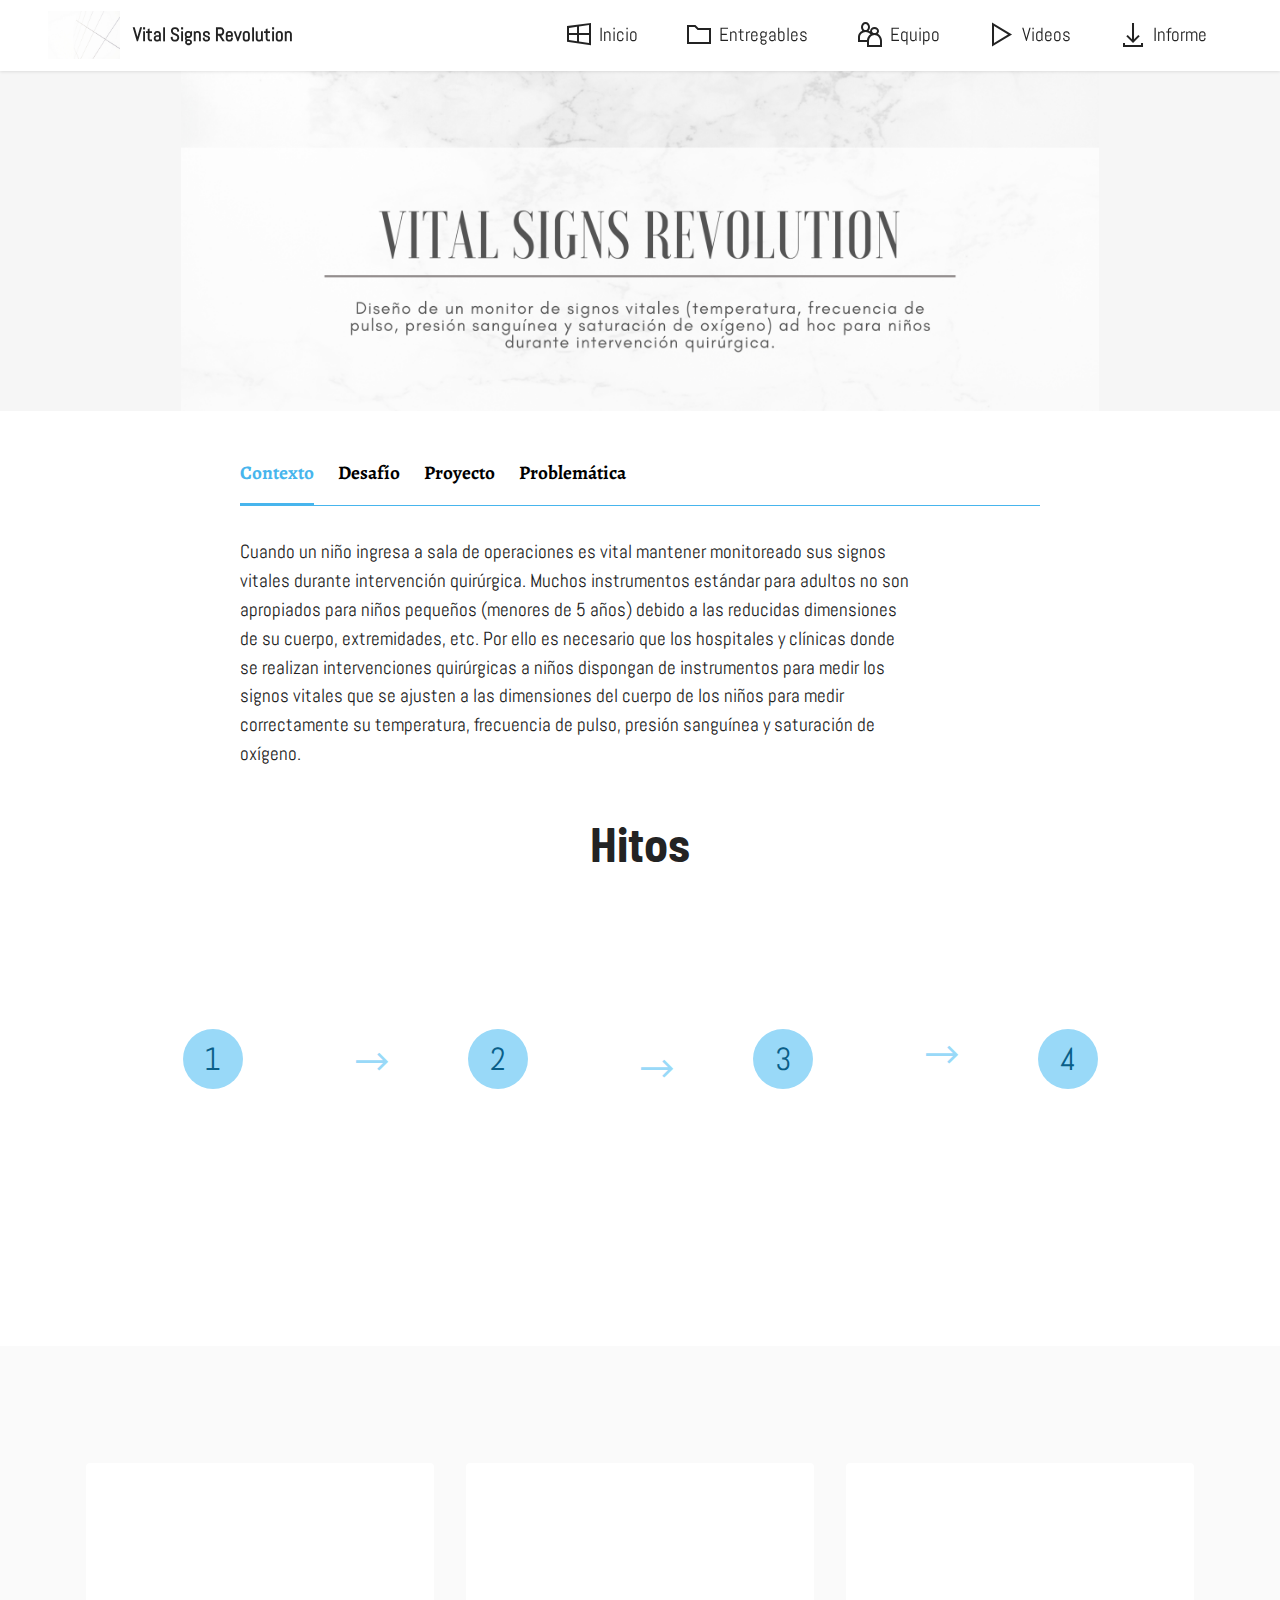
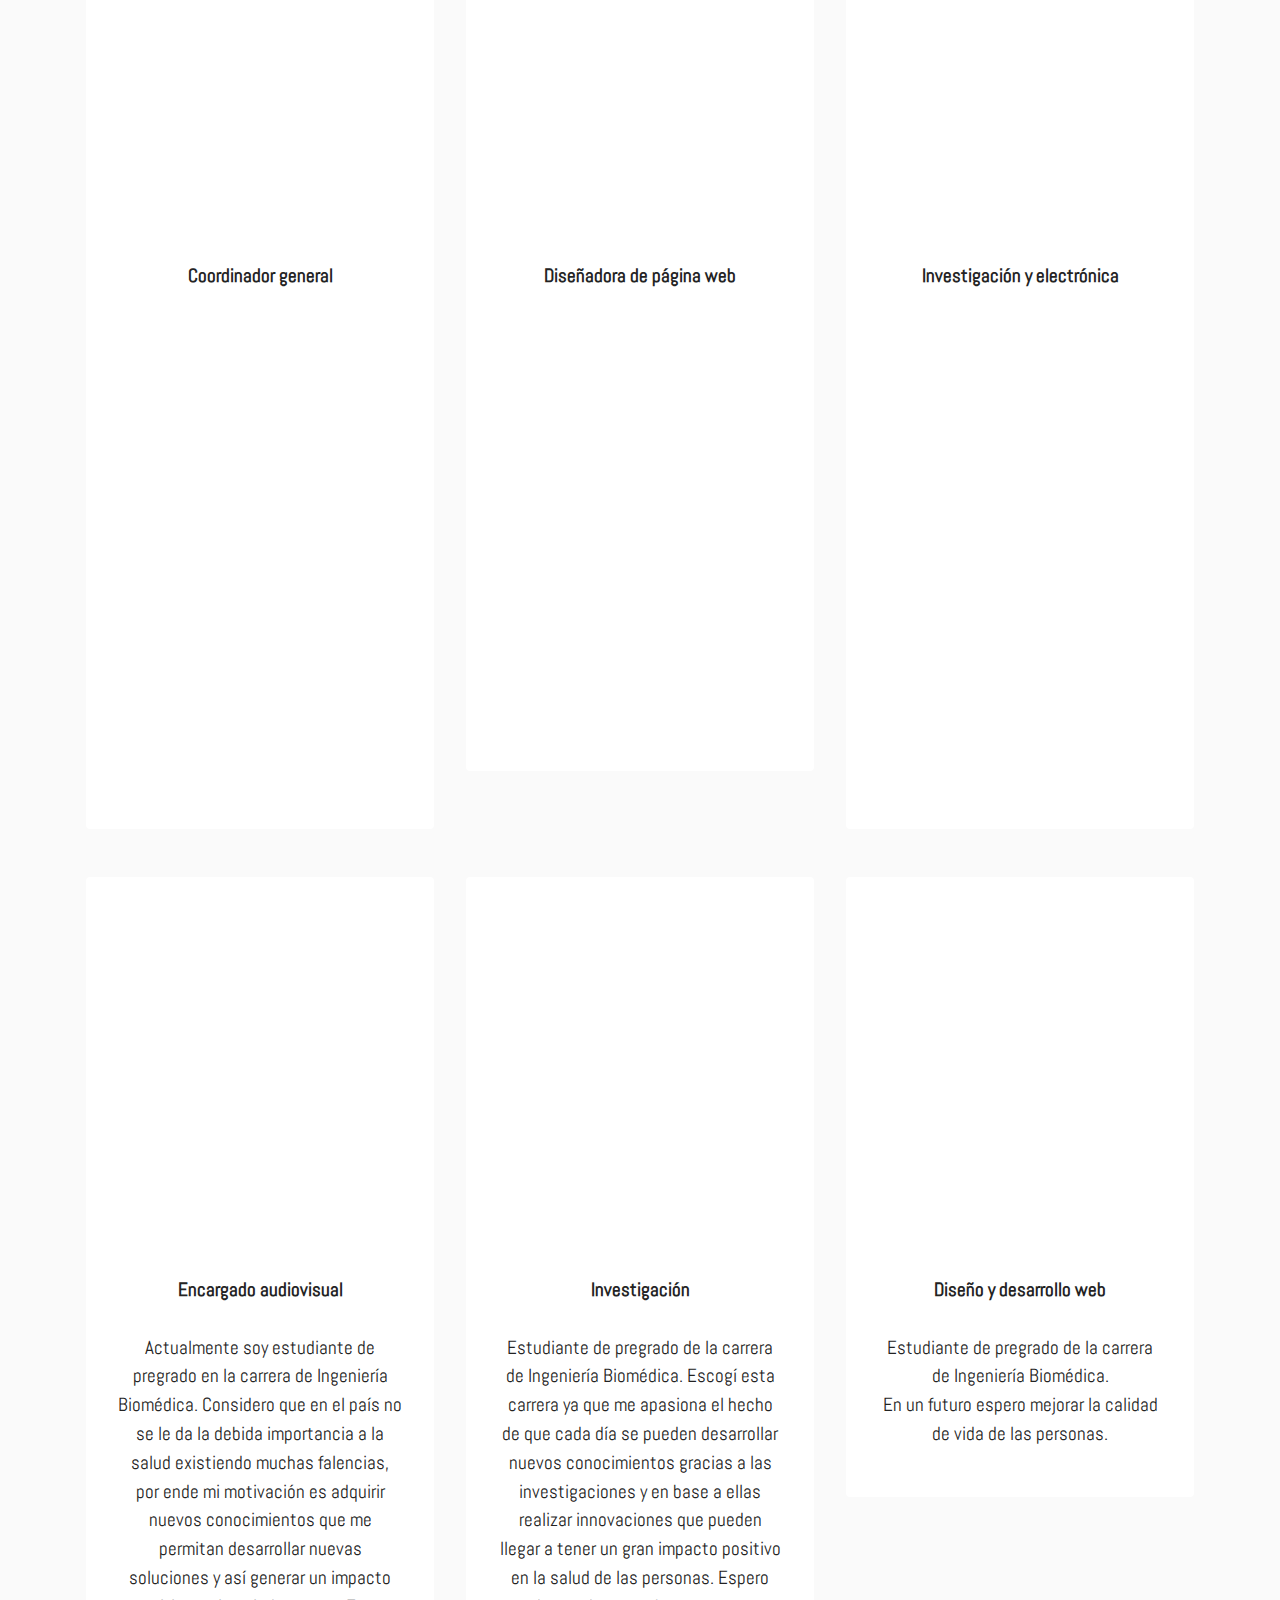
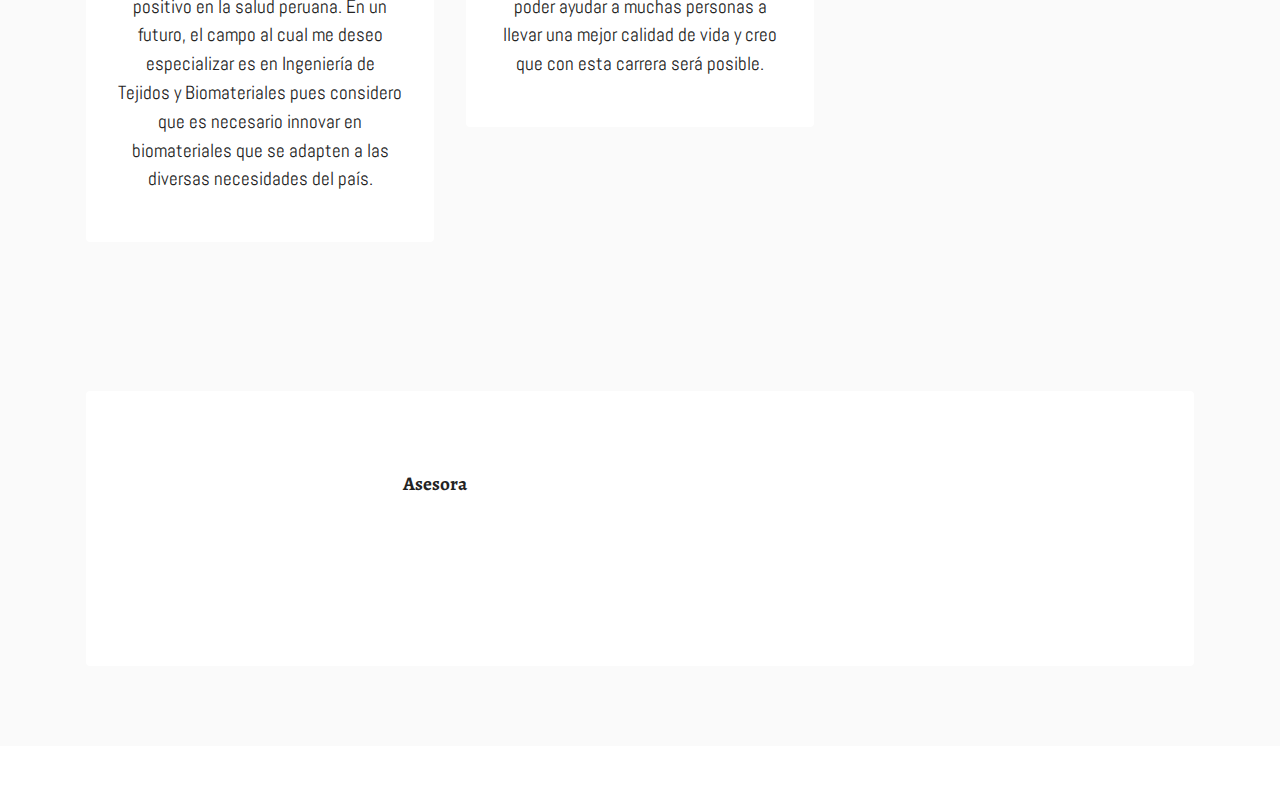
<file: index.html>
<!DOCTYPE html>
<html  >
<head>
  <!-- Site made with Mobirise Website Builder v5.4.1, https://mobirise.com -->
  <meta charset="UTF-8">
  <meta http-equiv="X-UA-Compatible" content="IE=edge">
  <meta name="generator" content="Mobirise v5.4.1, mobirise.com">
  <meta name="viewport" content="width=device-width, initial-scale=1, minimum-scale=1">
  <link rel="shortcut icon" href="assets/images/background1.jpg" type="image/x-icon">
  <meta name="description" content="">
  
  
  <title>Menú principal</title>
  <link rel="stylesheet" href="assets/web/assets/mobirise-icons2/mobirise2.css">
  <link rel="stylesheet" href="assets/bootstrap/css/bootstrap.min.css">
  <link rel="stylesheet" href="assets/bootstrap/css/bootstrap-grid.min.css">
  <link rel="stylesheet" href="assets/bootstrap/css/bootstrap-reboot.min.css">
  <link rel="stylesheet" href="assets/animatecss/animate.css">
  <link rel="stylesheet" href="assets/dropdown/css/style.css">
  <link rel="stylesheet" href="assets/socicon/css/styles.css">
  <link rel="stylesheet" href="assets/theme/css/style.css">
  <link rel="preload" href="https://fonts.googleapis.com/css?family=Abel:400&display=swap" as="style" onload="this.onload=null;this.rel='stylesheet'">
  <noscript><link rel="stylesheet" href="https://fonts.googleapis.com/css?family=Abel:400&display=swap"></noscript>
  <link rel="preload" href="https://fonts.googleapis.com/css?family=Barlow+Semi+Condensed:100,100i,200,200i,300,300i,400,400i,500,500i,600,600i,700,700i,800,800i,900,900i&display=swap" as="style" onload="this.onload=null;this.rel='stylesheet'">
  <noscript><link rel="stylesheet" href="https://fonts.googleapis.com/css?family=Barlow+Semi+Condensed:100,100i,200,200i,300,300i,400,400i,500,500i,600,600i,700,700i,800,800i,900,900i&display=swap"></noscript>
  <link rel="preload" href="https://fonts.googleapis.com/css?family=Alegreya:400,500,600,700,800,900,400i,500i,600i,700i,800i,900i&display=swap" as="style" onload="this.onload=null;this.rel='stylesheet'">
  <noscript><link rel="stylesheet" href="https://fonts.googleapis.com/css?family=Alegreya:400,500,600,700,800,900,400i,500i,600i,700i,800i,900i&display=swap"></noscript>
  <link rel="preload" as="style" href="assets/mobirise/css/mbr-additional.css"><link rel="stylesheet" href="assets/mobirise/css/mbr-additional.css" type="text/css">
  
  
  
  
</head>
<body>
  
  <section data-bs-version="5.1" class="menu menu1 cid-sLoRY1Eu8H" once="menu" id="menu1-1w">
    

    <nav class="navbar navbar-dropdown navbar-fixed-top navbar-expand-lg">
        <div class="container-fluid">
            <div class="navbar-brand">
                <span class="navbar-logo">
                    <a href="index.html">
                        <img src="assets/images/background1.jpg" alt="Mobirise" style="height: 3rem;">
                    </a>
                </span>
                <span class="navbar-caption-wrap"><a class="navbar-caption text-black text-primary display-4" href="index.html">Vital Signs Revolution</a></span>
            </div>
            <button class="navbar-toggler" type="button" data-toggle="collapse" data-bs-toggle="collapse" data-target="#navbarSupportedContent" data-bs-target="#navbarSupportedContent" aria-controls="navbarNavAltMarkup" aria-expanded="false" aria-label="Toggle navigation">
                <div class="hamburger">
                    <span></span>
                    <span></span>
                    <span></span>
                    <span></span>
                </div>
            </button>
            <div class="collapse navbar-collapse" id="navbarSupportedContent">
                <ul class="navbar-nav nav-dropdown nav-right" data-app-modern-menu="true"><li class="nav-item"><a class="nav-link link text-black text-primary display-4" href="index.html"><span class="mobi-mbri mobi-mbri-windows mbr-iconfont mbr-iconfont-btn"></span>Inicio</a></li><li class="nav-item"><a class="nav-link link text-black text-primary display-4" href="page1.html"><span class="mobi-mbri mobi-mbri-folder mbr-iconfont mbr-iconfont-btn"></span>Entregables</a></li><li class="nav-item"><a class="nav-link link show text-black text-primary display-4" href="index.html#team1-l" data-bs-auto-close="outside" aria-expanded="false"><span class="mobi-mbri mobi-mbri-users mbr-iconfont mbr-iconfont-btn"></span>Equipo</a></li><li class="nav-item"><a class="nav-link link show text-black text-primary display-4" href="page3.html" data-bs-auto-close="outside" aria-expanded="false"><span class="mobi-mbri mobi-mbri-play mbr-iconfont mbr-iconfont-btn"></span>Videos</a></li><li class="nav-item"><a class="nav-link link show text-black text-primary display-4" href="assets/files/Hito1.docx" data-bs-auto-close="outside" aria-expanded="false" target="_blank"><span class="mobi-mbri mobi-mbri-download mbr-iconfont mbr-iconfont-btn"></span>Informe</a></li></ul>
                
                
            </div>
        </div>
    </nav>
</section>

<section data-bs-version="5.1" class="image3 cid-sLdf2LHU2r" id="image3-a">
    

    

    <div class="container">
        <div class="row justify-content-center">
            <div class="col-12 col-lg-10">
                <div class="image-wrapper">
                    <img src="assets/images/portada-pgina-web-2136x1028.png" alt="Mobirise">
                    
                </div>
            </div>
        </div>
    </div>
</section>

<section data-bs-version="5.1" class="tabs content18 cid-sLdbTHMhcx" id="tabs1-9">

    

    
    <div class="container-fluid">
        
        <div class="row justify-content-center mt-4">
            <div class="col-12 col-md-8">
                <ul class="nav nav-tabs mb-4" role="tablist">
                    <li class="nav-item first mbr-fonts-style"><a class="nav-link mbr-fonts-style show active display-7" role="tab" data-toggle="tab" data-bs-toggle="tab" href="#tabs1-9_tab0" aria-selected="true"><strong>Contexto</strong></a></li>
                    <li class="nav-item"><a class="nav-link mbr-fonts-style display-7" role="tab" data-toggle="tab" data-bs-toggle="tab" href="#tabs1-9_tab1" aria-selected="false"><strong>Desafío</strong></a></li>
                    <li class="nav-item"><a class="nav-link mbr-fonts-style display-7" role="tab" data-toggle="tab" data-bs-toggle="tab" href="#tabs1-9_tab2" aria-selected="false"><strong>Proyecto</strong></a></li>
                    <li class="nav-item"><a class="nav-link mbr-fonts-style active display-7" role="tab" data-toggle="tab" data-bs-toggle="tab" href="#tabs1-9_tab3" aria-selected="true">
                            <strong>Problemática</strong></a></li>
                    
                    
                </ul>
                <div class="tab-content">
                    <div id="tab1" class="tab-pane in active" role="tabpanel">
                        <div class="row">
                            <div class="col-md-12">
                                <p class="mbr-text mbr-fonts-style display-4">Cuando un niño ingresa a sala de operaciones es vital mantener monitoreado sus signos
<br>vitales durante intervención quirúrgica. Muchos instrumentos estándar para adultos no son
<br>apropiados para niños pequeños (menores de 5 años) debido a las reducidas dimensiones
<br>de su cuerpo, extremidades, etc. Por ello es necesario que los hospitales y clínicas donde
<br>se realizan intervenciones quirúrgicas a niños dispongan de instrumentos para medir los
<br>signos vitales que se ajusten a las dimensiones del cuerpo de los niños para medir
<br>correctamente su temperatura, frecuencia de pulso, presión sanguínea y saturación de
<br>oxígeno.</p>
                            </div>
                        </div>
                    </div>
                    <div id="tab2" class="tab-pane" role="tabpanel">
                        <div class="row">
                            <div class="col-md-12">
                                <p class="mbr-text mbr-fonts-style display-4">Desarrollar una solución tecnológica eficaz para poder medir la mayoría de los signos vitales de
<br>niños en una sala de operaciones.
<br>La solución debe contemplar los siguientes aspectos: ajustarse a las dimensiones de los
<br>niños y costo accesible para el sistema de salud local</p>
                            </div>
                        </div>
                    </div>
                    <div id="tab3" class="tab-pane" role="tabpanel">
                        <div class="row">
                            <div class="col-md-12">
                                <p class="mbr-text mbr-fonts-style display-4"><strong>
                                    Entregables</strong><br>1. Diseño y/o prototipo de la solución propuesta.
<br>2. Protocolo de fabricación.
<br>3. Propuesta de protocolo de estudio.
<br>4. Evaluación económica de la solución<br>
                                </p>
                            </div>
                        </div>
                    </div>
                    <div id="tab4" class="tab-pane" role="tabpanel">
                        <div class="row">
                            <div class="col-md-12">
                                <p class="mbr-text mbr-fonts-style display-4">La población de neonatos es la más vulnerable, teniendo un 47% de tasa de mortalidad en comparación con edades superiores. Esta mortalidad puede deberse a muchos factores, pero nos enfocaremos en la problemática de los monitores de signos vitales y sobre todo de sus sensores, los cuales son la base de una buena monitorización continua y la ejecución de una buena labor del personal médico.</p>
                            </div>
                        </div>
                    </div>
                    
                    
                </div>
            </div>
        </div>
    </div>
</section>

<section data-bs-version="5.1" class="features23 cid-sLdb4FEsYB" id="features24-6">

    
    
    <div class="container">
        <div class="row justify-content-center">
            <div class="col-12">
                <div class="card-wrapper mb-4">
                    <div class="card-box align-center">
                        <h4 class="card-title mbr-fonts-style mb-4 display-2"><strong>Hitos</strong></h4>
                        
                        <div class="mbr-section-btn"><a class="btn btn-white display-4" href="page4.html">1</a> <a class="btn btn-white display-4" href="page1.html">2</a> <a class="btn btn-white display-4" href="page1.html">3</a> <a class="btn btn-white display-4" href="page1.html">4</a></div>
                    </div>
                </div>
            </div>
            <div class="col-12 col-md-6 col-lg-3">
                <div class="item first mbr-flex p-4">
                    <div class="icon-wrap w-100">
                        <div class="icon-box">
                            <span class="step-number mbr-fonts-style display-5">1</span>
                        </div>
                    </div>

                    <div class="text-box">
                        <h4 class="icon-title card-title mbr-black mbr-fonts-style display-7"><strong>Hito 1</strong></h4>
                        <h5 class="mbr-text mbr-black mbr-fonts-style display-4">- Contexto
<div>- Definición del problema
</div><div>- Análisis de causas y efectos
</div><div>- Alcance de la propuesta     preliminar</div></h5>
                    </div>
                </div>
                <!-- <span mbr-icon class="mbr-iconfont mobi-mbri-devices mobi-mbri"></span> -->
            </div>
            <div class="col-12 col-md-6 col-lg-3">
                <div class="item mbr-flex p-4">
                    <div class="icon-wrap w-100">
                        <div class="icon-box">
                            <span class="step-number mbr-fonts-style display-5">2</span>
                        </div>
                    </div>
                    <div class="text-box">
                        <h4 class="icon-title card-title mbr-black mbr-fonts-style display-7">
                            <strong>Hito 2</strong></h4>
                        <h5 class="mbr-text mbr-black mbr-fonts-style display-4">- Objetivos
<div>- Alcance
</div><div>- Estado del arte
</div><div>- Requerimientos de diseño</div></h5>
                    </div>
                </div>
            </div>
            <div class="col-12 col-md-6 col-lg-3">
                <div class="item mbr-flex p-4">
                    <div class="icon-wrap w-100">
                        <div class="icon-box">
                            <span class="step-number mbr-fonts-style display-5">3</span>
                        </div>
                    </div>
                    <div class="text-box">
                        <h4 class="icon-title card-title mbr-black mbr-fonts-style display-7">
                            <strong>Hito 3</strong></h4>
                        <h5 class="mbr-text mbr-black mbr-fonts-style display-4">- Exigencias del sistema
<div>- Estructura de funciones
</div><div>- Conceptos de solución
</div><div>- Análisis técnico-económico
</div><div>- Solución optima</div></h5>
                    </div>
                </div>
            </div>
            <div class="col-12 col-md-6 col-lg-3">
                <div class="item mbr-flex p-4">
                    <div class="icon-wrap w-100">
                        <div class="icon-box">
                            <span class="step-number mbr-fonts-style display-5">4</span>
                        </div>
                    </div>
                    <div class="text-box">
                        <h4 class="icon-title card-title mbr-black mbr-fonts-style display-7">
                            <strong>Hito 4</strong></h4>
                        <h5 class="mbr-text mbr-black mbr-fonts-style display-4">- Diseño de la versión final
<div>- Prototipado del proyecto</div></h5>
                    </div>
                </div>
            </div>
            
            
            
            
        </div>
    </div>
</section>

<section data-bs-version="5.1" class="team1 cid-sLdkJdnuBU" id="team1-l">
    

    
    <div class="container">
        <div class="row justify-content-center">
            <div class="col-12">
                <h3 class="mbr-section-title mbr-fonts-style align-center mb-4 display-2">
                    <strong>Equipo</strong></h3>
                
            </div>
            <div class="col-sm-6 col-lg-4">
                <div class="card-wrap">
                    <div class="image-wrap">
                        <img src="assets/images/mateo-portal-300x400.jpeg" alt="">
                    </div>
                    <div class="content-wrap">
                        <h5 class="mbr-section-title card-title mbr-fonts-style align-center m-0 display-5"><strong>Mateo Luis Portal von Hesse</strong></h5>
                        <h6 class="mbr-role mbr-fonts-style align-center mb-3 display-4"><strong>Coordinador general</strong></h6>
                        <p class="card-text mbr-fonts-style align-center display-4">Estudiante de pregrado de la carrera de Ingeniería Biomédica PUCP-UPCH. Me considero una persona honesta, empática, perseverante, amigable, que le gusta estar informada y muy solidaria. Puedo decir que hice una excelente elección al escoger esta carrera puesto que tiene una inmensa proyección a futuro en el Perú y me siento bien sabiendo que puedo contribuir al crecimiento y desarrollo del país fuera del ámbito político porque era algo que quería hacer desde pequeño, sobre todo teniendo en cuenta las grandes carencias existentes en el sistema de salud que nos pasan factura hoy en día.</p>
                        
                        
                    </div>
                </div>
            </div>

            <div class="col-sm-6 col-lg-4">
                <div class="card-wrap">
                    <div class="image-wrap">
                        <img src="assets/images/astrid-198x264.jpeg" alt="">
                    </div>
                    <div class="content-wrap">
                        <h5 class="mbr-section-title card-title mbr-fonts-style align-center m-0 display-5"><strong>Astrid Isabel Morán Álvarez</strong></h5>
                        <h6 class="mbr-role mbr-fonts-style align-center mb-3 display-4">
                            <strong>Diseñadora de página web</strong></h6>
                        <p class="card-text mbr-fonts-style align-center display-4">Estudiante de pregrado de la especialidad de Ingeniería Biomédica. Escogí esta carrera porque siempre he sentido curiosidad y pasión por poder aplicar la tecnología al sector salud, además de un gusto por la investigación, innovación y desarrollo. Mi meta es con conocimientos de mi carrera poder mejorar el sistema de salud peruano, contribuyendo con mejorar la calidad de atención a los pacientes e innovar con nuevos dispositivos médicos que faciliten la atención en salud.<br><br></p>
                        
                        
                    </div>
                </div>
            </div>

            <div class="col-sm-6 col-lg-4">
                <div class="card-wrap">
                    <div class="image-wrap">
                        <img src="assets/images/sebastan-rodriguez-266x251.jpeg" alt="">
                    </div>
                    <div class="content-wrap">
                        <h5 class="mbr-section-title card-title mbr-fonts-style align-center m-0 display-5"><strong>Sebastián Elías Rodríguez Ríos</strong></h5>
                        <h6 class="mbr-role mbr-fonts-style align-center mb-3 display-4"><strong>Investigación y electrónica</strong></h6>
                        <p class="card-text mbr-fonts-style align-center display-4">
                            Estudiante de pregrado de la carrera de Ingeniería Biomédica. Escogí dicha por la gran poli-funcionalidad que esta puede aportarme, permitiendo aplicar habilidades blandas así como conocimientos científicos en áreas muy diversas entre sí, que se adecuan al gusto del estudiante y dan la oportunidad de ayudar a los demás. Me considero una persona práctica, cuya vocación es encontrar formas más sencillas y eficaces de realizar procesos que no cuentan con la mejor estructura de desarrollo, tengo la firme convicción de que optimizar dichos procesos es la clave para mejorar la salud en el Perú.</p>
                        
                        
                    </div>
                </div>
            </div>

            
        </div>
    </div>
</section>

<section data-bs-version="5.1" class="team1 cid-sLdl9mIGRa" id="team1-m">
    

    
    <div class="container">
        <div class="row justify-content-center">
            
            <div class="col-sm-6 col-lg-4">
                <div class="card-wrap">
                    <div class="image-wrap">
                        <img src="assets/images/tayel-400x424.jpeg" alt="">
                    </div>
                    <div class="content-wrap">
                        <h5 class="mbr-section-title card-title mbr-fonts-style align-center m-0 display-5"><strong>Tayel Christian Saavedra Barboza</strong></h5>
                        <h6 class="mbr-role mbr-fonts-style align-center mb-3 display-4">
                            <strong>Encargado audiovisual</strong><br><br>Actualmente soy estudiante de pregrado en la carrera de Ingeniería Biomédica. Considero que en el país no se le da la debida importancia a la salud existiendo muchas falencias, por ende mi motivación es adquirir nuevos conocimientos que me permitan desarrollar nuevas soluciones y así generar un impacto positivo en la salud peruana. En un futuro, el campo al cual me deseo especializar es en Ingeniería de Tejidos y Biomateriales pues considero que es necesario innovar en biomateriales que se adapten a las diversas necesidades del país.
                        </h6>
                        
                        
                        
                    </div>
                </div>
            </div>

            <div class="col-sm-6 col-lg-4">
                <div class="card-wrap">
                    <div class="image-wrap">
                        <img src="assets/images/victor-castillo-198x264.jpeg" alt="">
                    </div>
                    <div class="content-wrap">
                        <h5 class="mbr-section-title card-title mbr-fonts-style align-center m-0 display-5"><strong>Victor Mauricio Castillo Tello</strong></h5>
                        <h6 class="mbr-role mbr-fonts-style align-center mb-3 display-4"><strong>Investigación</strong><br><br>Estudiante de pregrado de la carrera de Ingeniería Biomédica. Escogí esta carrera ya que me apasiona el hecho de que cada día se pueden desarrollar nuevos conocimientos gracias a las investigaciones y en base a ellas realizar innovaciones que pueden llegar a tener un gran impacto positivo en la salud de las personas. Espero poder ayudar a muchas personas a llevar una mejor calidad de vida y creo que con esta carrera será posible.
                        </h6>
                        
                        
                        
                    </div>
                </div>
            </div>

            <div class="col-sm-6 col-lg-4">
                <div class="card-wrap">
                    <div class="image-wrap">
                        <img src="assets/images/vivian-loli-815x815.jpeg" alt="">
                    </div>
                    <div class="content-wrap">
                        <h5 class="mbr-section-title card-title mbr-fonts-style align-center m-0 display-5"><strong>Vivian Alexandra Loli Torres</strong></h5>
                        <h6 class="mbr-role mbr-fonts-style align-center mb-3 display-4"><strong>Diseño y desarrollo web</strong><br><br>Estudiante de pregrado de la carrera de Ingeniería Biomédica.
<div>En un futuro espero mejorar la calidad de vida de las personas.</div></h6>
                        
                        
                        
                    </div>
                </div>
            </div>

            
        </div>
    </div>
</section>

<section data-bs-version="5.1" class="content4 cid-sLdmM9GMxH" id="content4-o">
    
    
    <div class="container">
        <div class="row justify-content-center">
            <div class="title col-md-12 col-lg-12">
                <h3 class="mbr-section-title mbr-fonts-style align-center mb-4 display-2">
                    <strong>Asesor</strong></h3>
                
                
            </div>
        </div>
    </div>
</section>

<section data-bs-version="5.1" class="team2 cid-sLdke6kNG1" xmlns="http://www.w3.org/1999/html" id="team2-j">
    
    
    <div class="container">
        <div class="card">
            <div class="card-wrapper">
                <div class="row align-items-center">
                    <div class="col-12 col-md-3">
                        <div class="image-wrapper">
                            <img src="assets/images/rossana-rivas.jpg" alt="Mobirise">
                        </div>
                    </div>
                    <div class="col-12 col-md">
                        <div class="card-box">
                            <h5 class="card-title mbr-fonts-style m-0 display-1"><strong>MSc. PhD Candidate Rossana Rivas</strong></h5>
                            <h6 class="card-subtitle mbr-fonts-style mb-3 display-7"><strong><br></strong><strong>Asesora</strong></h6>
                            <p class="mbr-text mbr-fonts-style display-4">Temas de investigación: <br>Gestión de riesgos respecto al uso de tecnología, evaluación de tecnología para dispositivos médicos, seguridad del paciente por el uso de dispositivos médicos, telemedicina, planeamiento y gestión de tecnología en salud en Org. de Salud.</p>
                            
                        </div>
                    </div>
                </div>
            </div>
        </div>
        
        
    </div>
</section><section style="background-color: #fff; font-family: -apple-system, BlinkMacSystemFont, 'Segoe UI', 'Roboto', 'Helvetica Neue', Arial, sans-serif; color:#aaa; font-size:12px; padding: 0; align-items: center; display: flex;"><a href="https://mobirise.site/t" style="flex: 1 1; height: 3rem; padding-left: 1rem;"></a><p style="flex: 0 0 auto; margin:0; padding-right:1rem;">Made with <a href="https://mobirise.site/a" style="color:#aaa;">Mobirise</a></p></section><script src="assets/bootstrap/js/bootstrap.bundle.min.js"></script>  <script src="assets/smoothscroll/smooth-scroll.js"></script>  <script src="assets/ytplayer/index.js"></script>  <script src="assets/dropdown/js/navbar-dropdown.js"></script>  <script src="assets/mbr-tabs/mbr-tabs.js"></script>  <script src="assets/theme/js/script.js"></script>  
  
  
 <div id="scrollToTop" class="scrollToTop mbr-arrow-up"><a style="text-align: center;"><i class="mbr-arrow-up-icon mbr-arrow-up-icon-cm cm-icon cm-icon-smallarrow-up"></i></a></div>
    <input name="animation" type="hidden">
  </body>
</html>
</file>
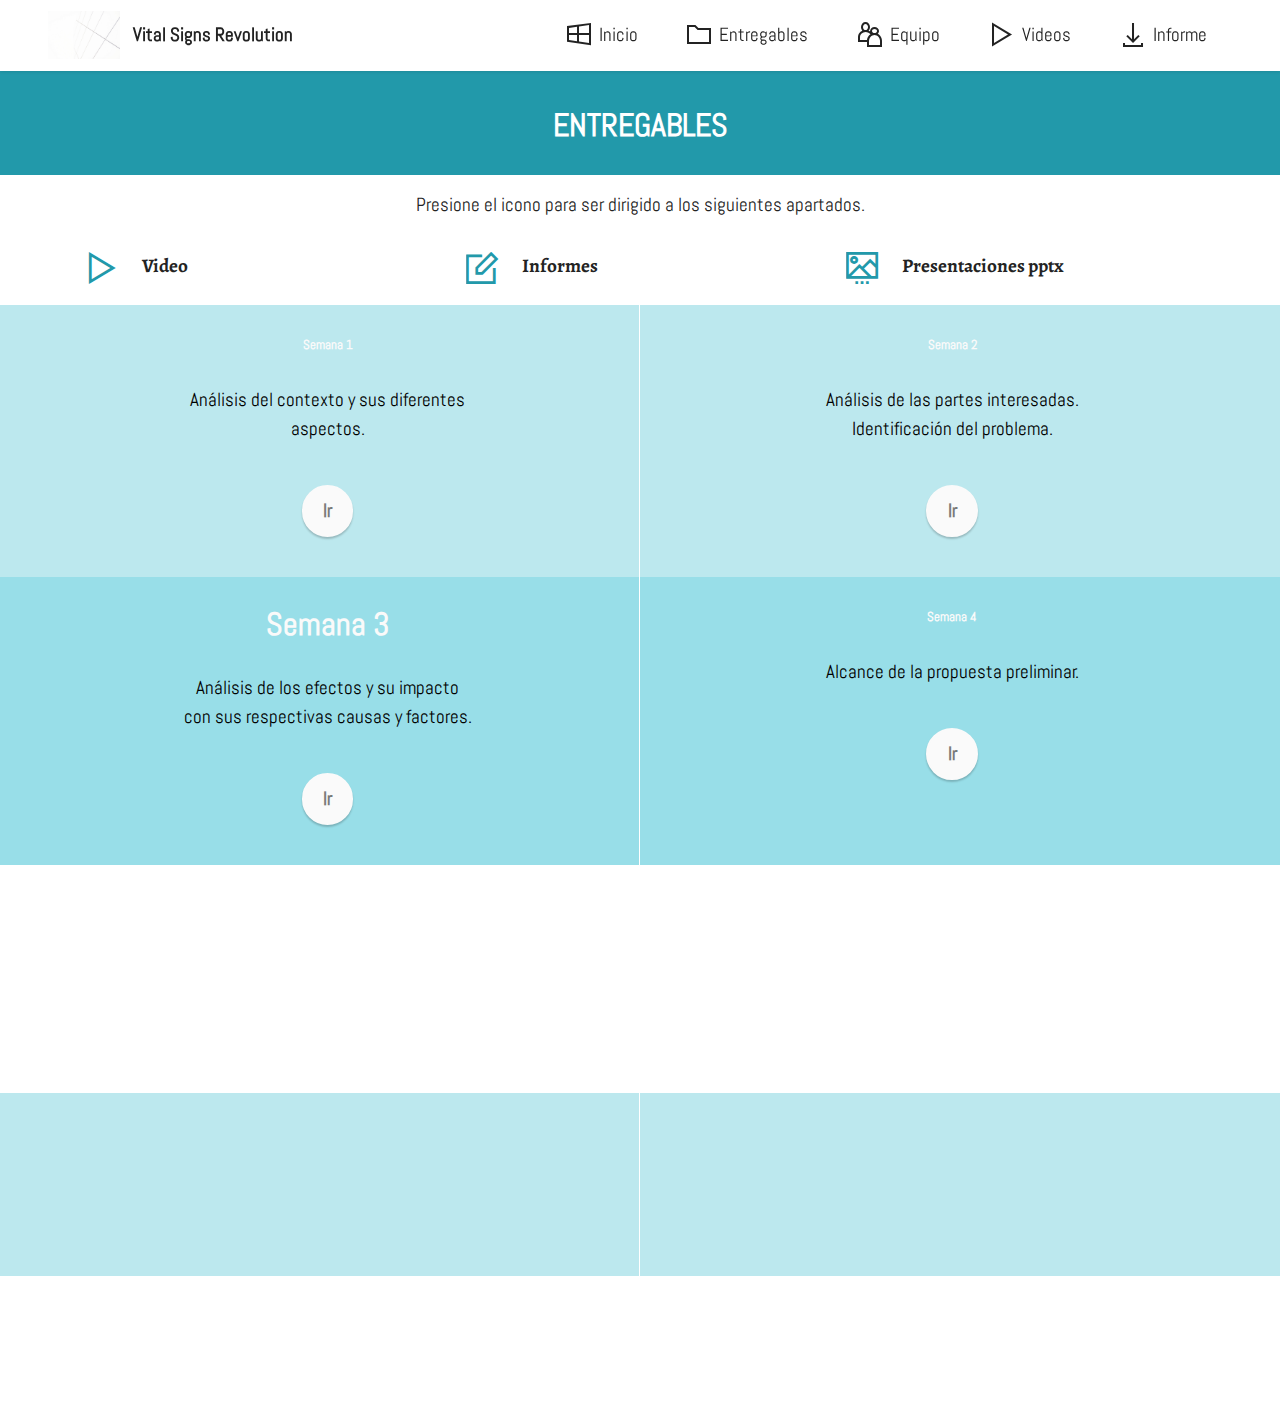
<file: page1.html>
<!DOCTYPE html>
<html  >
<head>
  <!-- Site made with Mobirise Website Builder v5.4.1, https://mobirise.com -->
  <meta charset="UTF-8">
  <meta http-equiv="X-UA-Compatible" content="IE=edge">
  <meta name="generator" content="Mobirise v5.4.1, mobirise.com">
  <meta name="viewport" content="width=device-width, initial-scale=1, minimum-scale=1">
  <link rel="shortcut icon" href="assets/images/background1.jpg" type="image/x-icon">
  <meta name="description" content="">
  
  
  <title>Entregables</title>
  <link rel="stylesheet" href="assets/web/assets/mobirise-icons2/mobirise2.css">
  <link rel="stylesheet" href="assets/bootstrap/css/bootstrap.min.css">
  <link rel="stylesheet" href="assets/bootstrap/css/bootstrap-grid.min.css">
  <link rel="stylesheet" href="assets/bootstrap/css/bootstrap-reboot.min.css">
  <link rel="stylesheet" href="assets/animatecss/animate.css">
  <link rel="stylesheet" href="assets/dropdown/css/style.css">
  <link rel="stylesheet" href="assets/socicon/css/styles.css">
  <link rel="stylesheet" href="assets/theme/css/style.css">
  <link rel="preload" href="https://fonts.googleapis.com/css?family=Abel:400&display=swap" as="style" onload="this.onload=null;this.rel='stylesheet'">
  <noscript><link rel="stylesheet" href="https://fonts.googleapis.com/css?family=Abel:400&display=swap"></noscript>
  <link rel="preload" href="https://fonts.googleapis.com/css?family=Barlow+Semi+Condensed:100,100i,200,200i,300,300i,400,400i,500,500i,600,600i,700,700i,800,800i,900,900i&display=swap" as="style" onload="this.onload=null;this.rel='stylesheet'">
  <noscript><link rel="stylesheet" href="https://fonts.googleapis.com/css?family=Barlow+Semi+Condensed:100,100i,200,200i,300,300i,400,400i,500,500i,600,600i,700,700i,800,800i,900,900i&display=swap"></noscript>
  <link rel="preload" href="https://fonts.googleapis.com/css?family=Alegreya:400,500,600,700,800,900,400i,500i,600i,700i,800i,900i&display=swap" as="style" onload="this.onload=null;this.rel='stylesheet'">
  <noscript><link rel="stylesheet" href="https://fonts.googleapis.com/css?family=Alegreya:400,500,600,700,800,900,400i,500i,600i,700i,800i,900i&display=swap"></noscript>
  <link rel="preload" as="style" href="assets/mobirise/css/mbr-additional.css"><link rel="stylesheet" href="assets/mobirise/css/mbr-additional.css" type="text/css">
  
  
  
  
</head>
<body>
  
  <section data-bs-version="5.1" class="menu menu1 cid-sLoRY1Eu8H" once="menu" id="menu1-1w">
    

    <nav class="navbar navbar-dropdown navbar-fixed-top navbar-expand-lg">
        <div class="container-fluid">
            <div class="navbar-brand">
                <span class="navbar-logo">
                    <a href="index.html">
                        <img src="assets/images/background1.jpg" alt="Mobirise" style="height: 3rem;">
                    </a>
                </span>
                <span class="navbar-caption-wrap"><a class="navbar-caption text-black text-primary display-4" href="index.html">Vital Signs Revolution</a></span>
            </div>
            <button class="navbar-toggler" type="button" data-toggle="collapse" data-bs-toggle="collapse" data-target="#navbarSupportedContent" data-bs-target="#navbarSupportedContent" aria-controls="navbarNavAltMarkup" aria-expanded="false" aria-label="Toggle navigation">
                <div class="hamburger">
                    <span></span>
                    <span></span>
                    <span></span>
                    <span></span>
                </div>
            </button>
            <div class="collapse navbar-collapse" id="navbarSupportedContent">
                <ul class="navbar-nav nav-dropdown nav-right" data-app-modern-menu="true"><li class="nav-item"><a class="nav-link link text-black text-primary display-4" href="index.html"><span class="mobi-mbri mobi-mbri-windows mbr-iconfont mbr-iconfont-btn"></span>Inicio</a></li><li class="nav-item"><a class="nav-link link text-black text-primary display-4" href="page1.html"><span class="mobi-mbri mobi-mbri-folder mbr-iconfont mbr-iconfont-btn"></span>Entregables</a></li><li class="nav-item"><a class="nav-link link show text-black text-primary display-4" href="index.html#team1-l" data-bs-auto-close="outside" aria-expanded="false"><span class="mobi-mbri mobi-mbri-users mbr-iconfont mbr-iconfont-btn"></span>Equipo</a></li><li class="nav-item"><a class="nav-link link show text-black text-primary display-4" href="page3.html" data-bs-auto-close="outside" aria-expanded="false"><span class="mobi-mbri mobi-mbri-play mbr-iconfont mbr-iconfont-btn"></span>Videos</a></li><li class="nav-item"><a class="nav-link link show text-black text-primary display-4" href="assets/files/Hito1.docx" data-bs-auto-close="outside" aria-expanded="false" target="_blank"><span class="mobi-mbri mobi-mbri-download mbr-iconfont mbr-iconfont-btn"></span>Informe</a></li></ul>
                
                
            </div>
        </div>
    </nav>
</section>

<section data-bs-version="5.1" class="info1 cid-sLdimwrgjA" id="info1-d">
    
    
    <div class="align-center container">
        <div class="row justify-content-center">
            <div class="col-12 col-lg-8">
                <h3 class="mbr-section-title mb-4 mbr-fonts-style display-1">
                    <strong>ENTREGABLES</strong></h3>
                
                
            </div>
        </div>
    </div>
</section>

<section data-bs-version="5.1" class="content5 cid-sLoPppIP8V" id="content5-1u">
    
    <div class="container-fluid">
        <div class="row justify-content-center">
            <div class="col-md-12 col-lg-10">
                
                
                <p class="mbr-text mbr-fonts-style display-4">Presione el icono para ser dirigido a los siguientes apartados.<br></p>
            </div>
        </div>
    </div>
</section>

<section data-bs-version="5.1" class="features14 cid-sLdiXuBjlk" id="features15-f">

    
    
    <div class="container">
        <div class="row justify-content-center">
            <div class="card col-12 col-md-6 col-lg-4">
                <div class="card-wrapper">
                    <a href="page3.html"><span class="mbr-iconfont m-auto mobi-mbri-play mobi-mbri"></span></a>
                    <div class="card-box">
                        <h4 class="card-title mbr-fonts-style mb-2 display-7"><strong>Video</strong></h4>
                        
                    </div>
                </div>
            </div>
            <div class="card col-12 col-md-6 col-lg-4">
                <div class="card-wrapper">
                    <a href="page3.html"><span class="mbr-iconfont m-auto mobi-mbri-edit mobi-mbri"></span></a>
                    <div class="card-box">
                        <h4 class="card-title mbr-fonts-style mb-2 display-7"><strong>Informes</strong></h4>
                        
                    </div>
                </div>
            </div>
            <div class="card col-12 col-md-6 col-lg-4">
                <div class="card-wrapper">
                    <a href="page3.html"><span class="mbr-iconfont m-auto mobi-mbri-image-slider mobi-mbri"></span></a>
                    <div class="card-box">
                        <h4 class="card-title mbr-fonts-style mb-2 display-7"><strong>Presentaciones pptx</strong></h4>
                        
                    </div>

                </div>
            </div>
            
        </div>
    </div>
</section>

<section data-bs-version="5.1" class="info2 cid-sLdiz5fIHp" id="info2-e">
    
    
    <div class="align-center container-fluid">
        <div class="row justify-content-center">
            <div class="card col-12 col-lg-6">
                <div class="wrapper">
                    <h3 class="mbr-section-title mb-4 mbr-fonts-style display-5">
                        <strong>Semana 1</strong></h3>
                    <p class="mbr-text mb-4 mbr-fonts-style display-4">Análisis del contexto y sus diferentes
<br>aspectos.</p>
                    <div class="mbr-section-btn"><a class="btn btn-white display-4" href="page2.html">Ir</a></div>
                </div>
            </div>
            <div class="col-12 col-lg-6">
                <div class="wrapper">
                    <h3 class="mbr-section-title mbr-fonts-style mb-4 display-5">
                        <strong>Semana 2</strong></h3>
                    <p class="mbr-text mbr-fonts-style mb-4 display-4">Análisis de las partes interesadas.
<br>Identificación del problema.</p>
                    <div class="mbr-section-btn"><a class="btn btn-white display-4" href="page6.html">Ir</a></div>
                </div>
            </div>
        </div>
    </div>
</section>

<section data-bs-version="5.1" class="info2 cid-sLdjJa9fVI" id="info2-g">
    
    
    <div class="align-center container-fluid">
        <div class="row justify-content-center">
            <div class="card col-12 col-lg-6">
                <div class="wrapper">
                    <h3 class="mbr-section-title mb-4 mbr-fonts-style display-1">
                        <strong>Semana 3</strong></h3>
                    <p class="mbr-text mb-4 mbr-fonts-style display-4">Análisis de los efectos y su impacto
<br>con sus respectivas causas y factores.</p>
                    <div class="mbr-section-btn"><a class="btn btn-white display-4" href="page5.html">Ir</a></div>
                </div>
            </div>
            <div class="col-12 col-lg-6">
                <div class="wrapper">
                    <h3 class="mbr-section-title mbr-fonts-style mb-4 display-5">
                        <strong>Semana 4</strong></h3>
                    <p class="mbr-text mbr-fonts-style mb-4 display-4">Alcance de la propuesta preliminar.</p>
                    <div class="mbr-section-btn"><a class="btn btn-white display-4" href="page7.html">Ir</a></div>
                </div>
            </div>
        </div>
    </div>
</section>

<section data-bs-version="5.1" class="features13 cid-sLhnC6F9ej" id="features14-q">
    

    
    <div class="container">
        <div class="row">
            
            <div class="card col-12 col-md-4 col-lg-2 p-3">
                <div class="card-wrapper">
                    <div class="card-box align-center">
                        <a href="page4.html"><span class="mbr-iconfont mobi-mbri-image-gallery mobi-mbri"></span></a>
                        <h4 class="card-title align-center mbr-black mbr-fonts-style display-4">HITO 1</h4>
                    </div>
                </div>
            </div>
            
            
            
            
            
        </div>
    </div>
</section>

<section data-bs-version="5.1" class="info2 cid-sLgfweNWbD" id="info2-p">
    
    
    <div class="align-center container-fluid">
        <div class="row justify-content-center">
            <div class="card col-12 col-lg-6">
                <div class="wrapper">
                    <h3 class="mbr-section-title mb-4 mbr-fonts-style display-5">
                        <strong>Semana 5</strong></h3>
                    <p class="mbr-text mb-4 mbr-fonts-style display-4"></p>
                    <div class="mbr-section-btn"><a class="btn btn-white display-4" href="page1.html">Ir</a></div>
                </div>
            </div>
            <div class="col-12 col-lg-6">
                <div class="wrapper">
                    <h3 class="mbr-section-title mbr-fonts-style mb-4 display-5">
                        <strong>Semana 6</strong></h3>
                    <p class="mbr-text mbr-fonts-style mb-4 display-4"></p>
                    <div class="mbr-section-btn"><a class="btn btn-white display-4" href="page1.html">Ir</a></div>
                </div>
            </div>
        </div>
    </div>
</section>

<section data-bs-version="5.1" class="content11 cid-sLoQzynOyW" id="content11-1v">
    
    <div class="container">
        <div class="row justify-content-center">
            <div class="col-md-12 col-lg-4">
                <div class="mbr-section-btn align-center"><a class="btn btn-white display-4" href="index.html">Menú principal</a></div>
            </div>
        </div>
    </div>
</section><section style="background-color: #fff; font-family: -apple-system, BlinkMacSystemFont, 'Segoe UI', 'Roboto', 'Helvetica Neue', Arial, sans-serif; color:#aaa; font-size:12px; padding: 0; align-items: center; display: flex;"><a href="https://mobirise.site/b" style="flex: 1 1; height: 3rem; padding-left: 1rem;"></a><p style="flex: 0 0 auto; margin:0; padding-right:1rem;">Created with Mobirise - <a href="https://mobirise.site/l" style="color:#aaa;">Details here</a></p></section><script src="assets/bootstrap/js/bootstrap.bundle.min.js"></script>  <script src="assets/smoothscroll/smooth-scroll.js"></script>  <script src="assets/ytplayer/index.js"></script>  <script src="assets/dropdown/js/navbar-dropdown.js"></script>  <script src="assets/theme/js/script.js"></script>  
  
  
 <div id="scrollToTop" class="scrollToTop mbr-arrow-up"><a style="text-align: center;"><i class="mbr-arrow-up-icon mbr-arrow-up-icon-cm cm-icon cm-icon-smallarrow-up"></i></a></div>
    <input name="animation" type="hidden">
  </body>
</html>
</file>
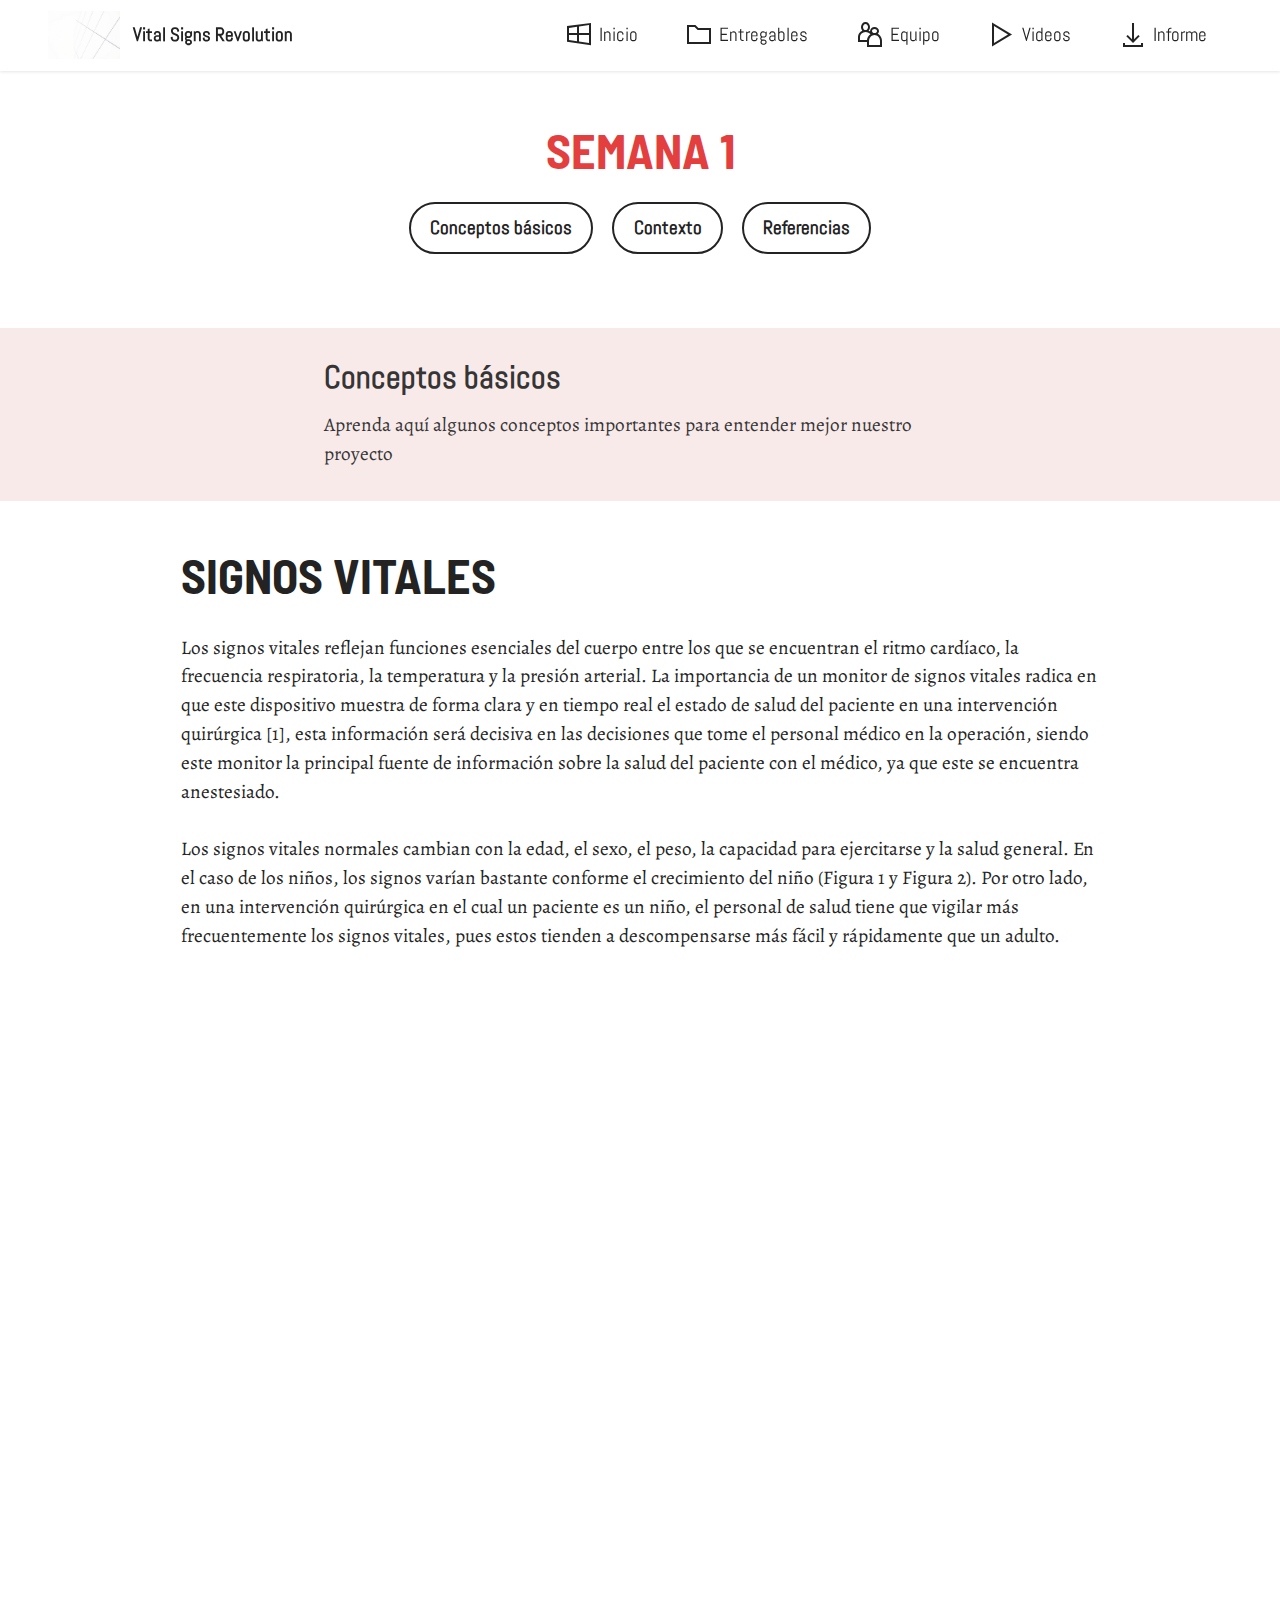
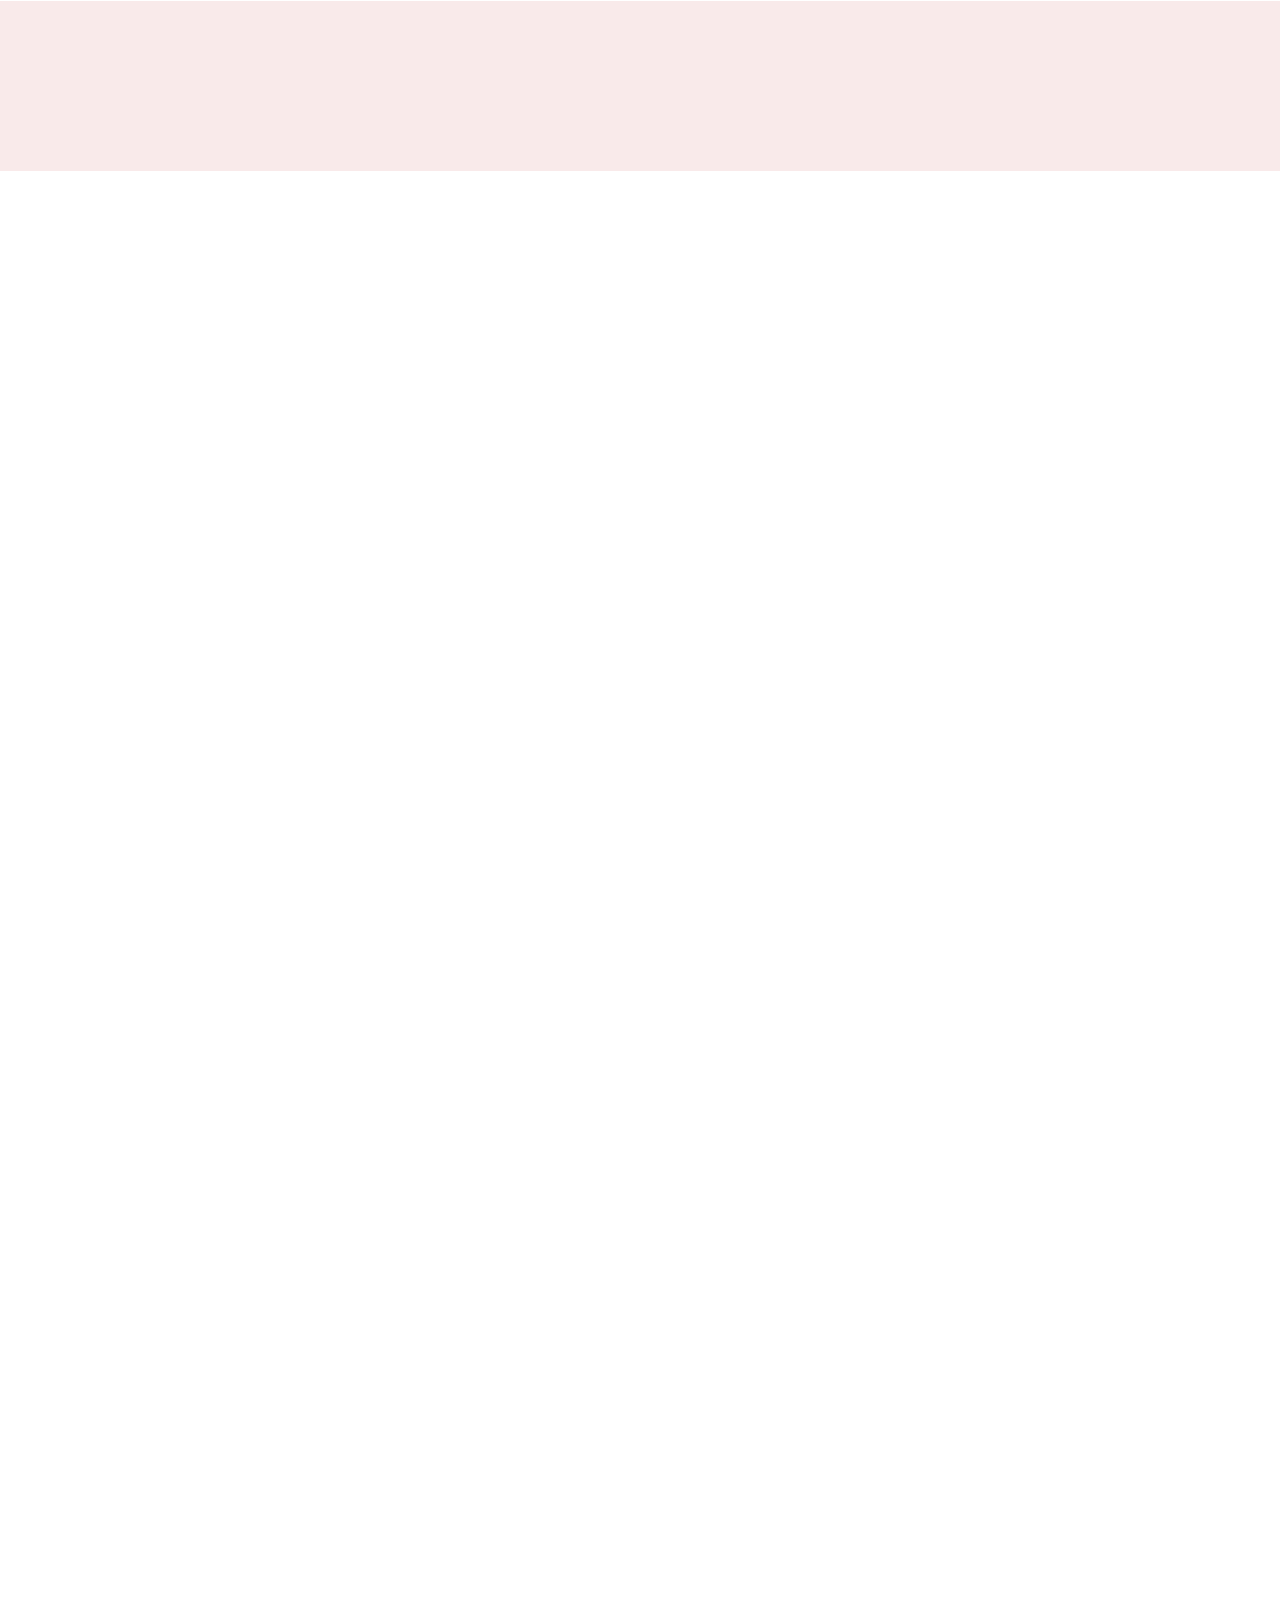
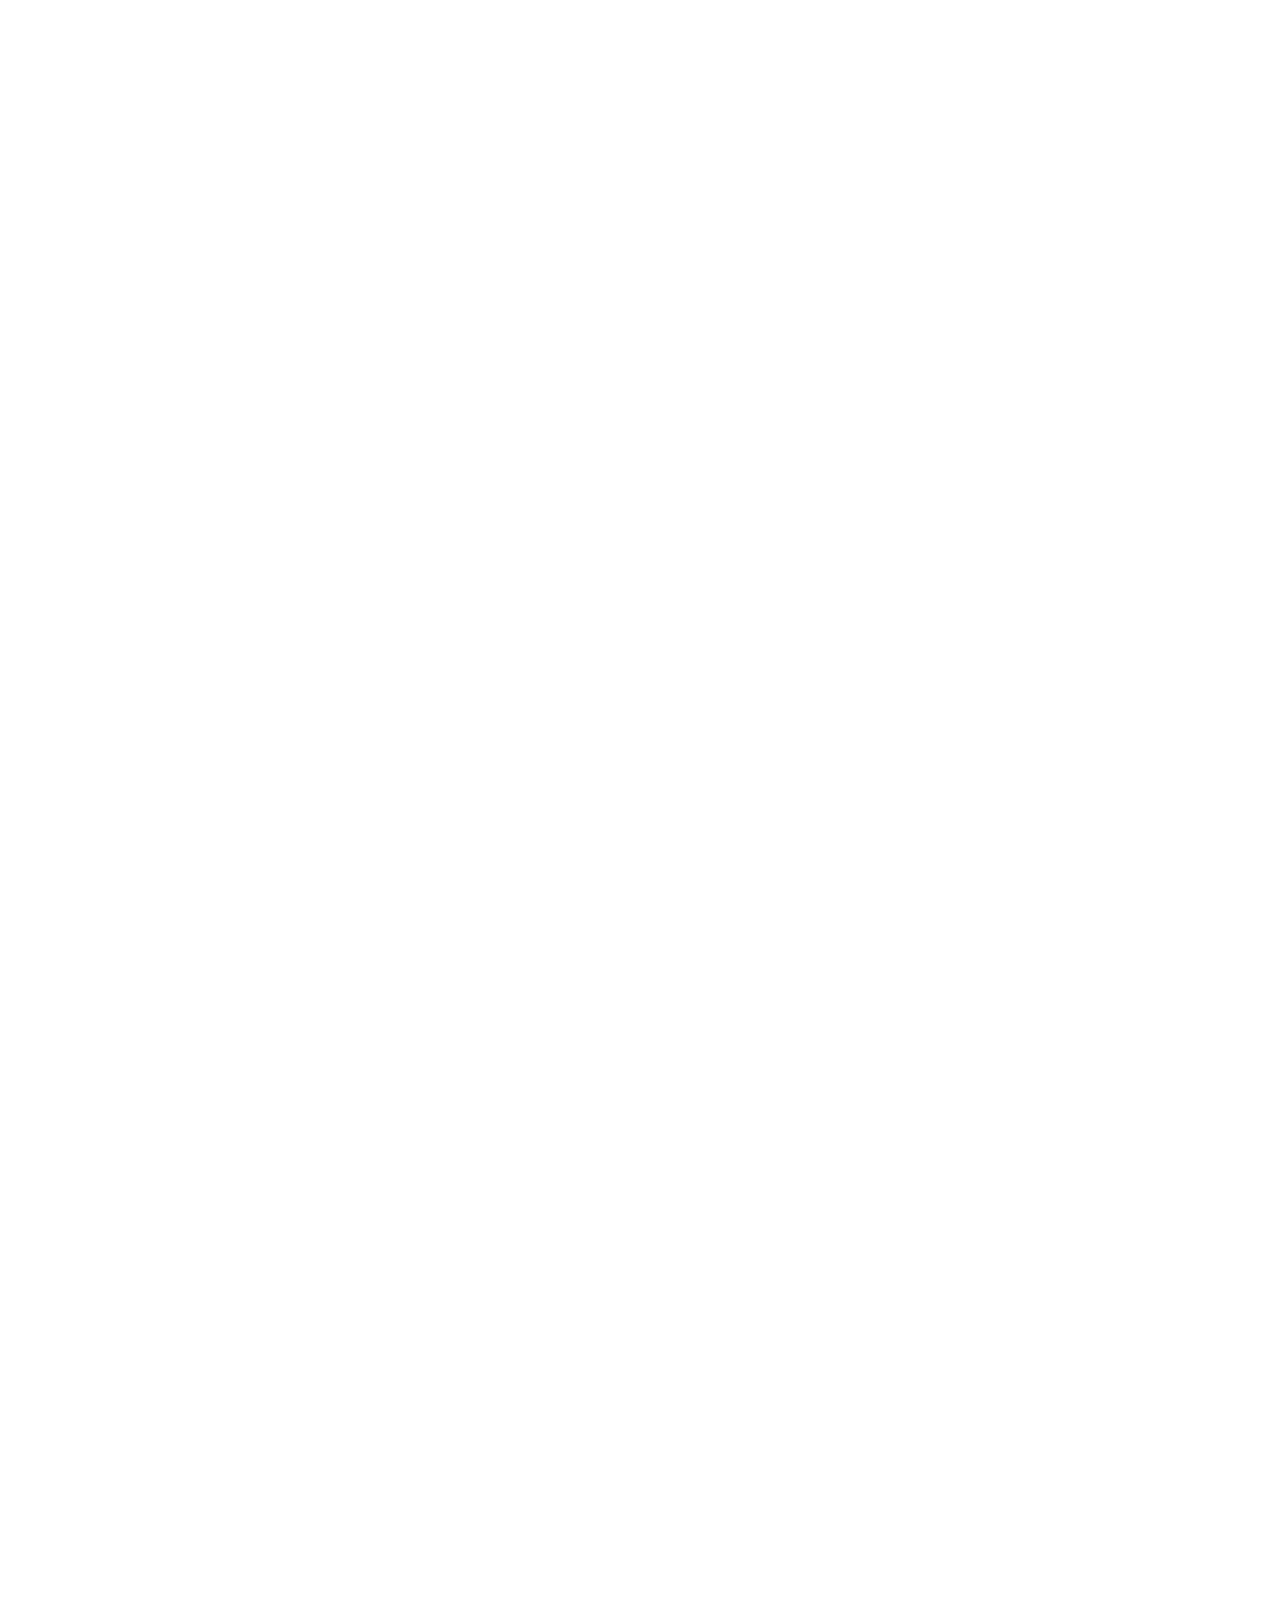
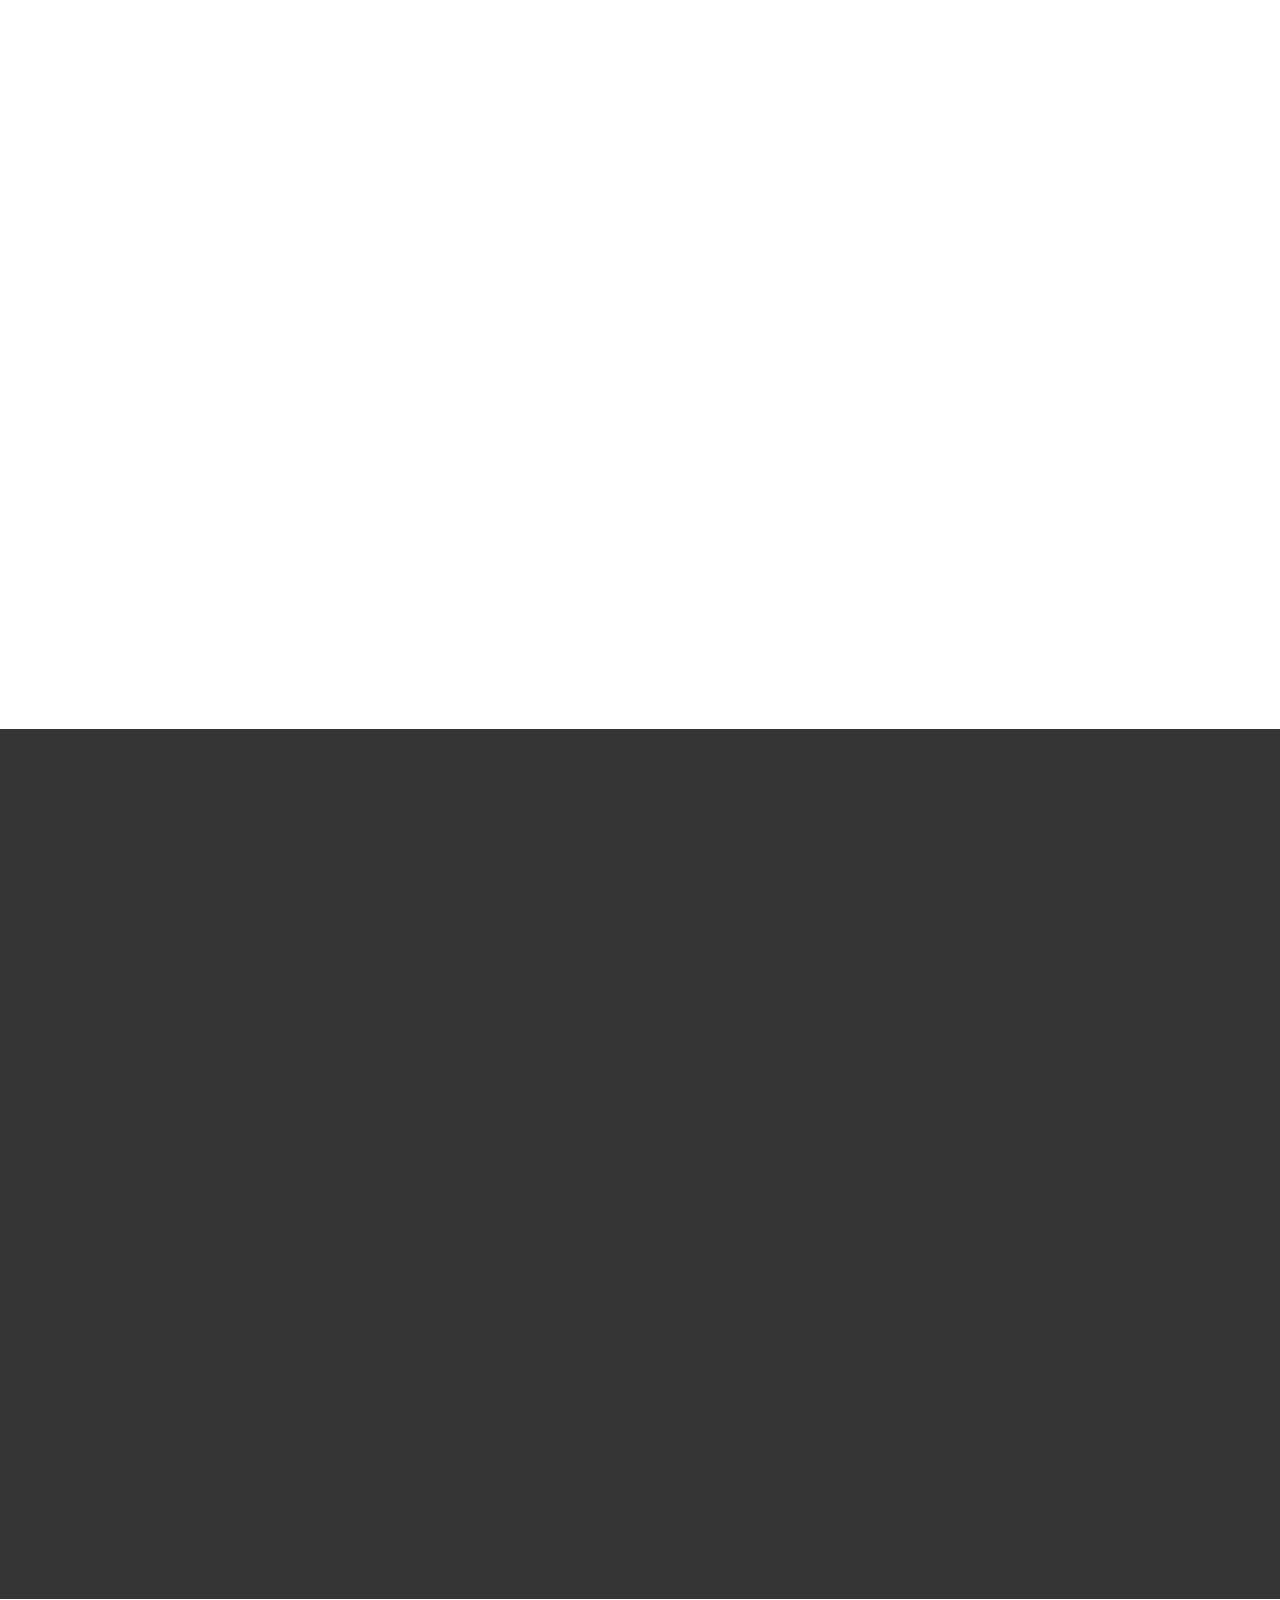
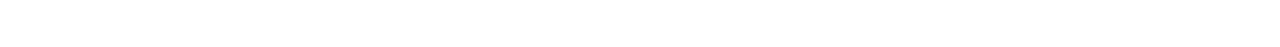
<file: page2.html>
<!DOCTYPE html>
<html  >
<head>
  <!-- Site made with Mobirise Website Builder v5.4.1, https://mobirise.com -->
  <meta charset="UTF-8">
  <meta http-equiv="X-UA-Compatible" content="IE=edge">
  <meta name="generator" content="Mobirise v5.4.1, mobirise.com">
  <meta name="viewport" content="width=device-width, initial-scale=1, minimum-scale=1">
  <link rel="shortcut icon" href="assets/images/background1.jpg" type="image/x-icon">
  <meta name="description" content="">
  
  
  <title>Semana 1</title>
  <link rel="stylesheet" href="assets/web/assets/mobirise-icons2/mobirise2.css">
  <link rel="stylesheet" href="assets/bootstrap/css/bootstrap.min.css">
  <link rel="stylesheet" href="assets/bootstrap/css/bootstrap-grid.min.css">
  <link rel="stylesheet" href="assets/bootstrap/css/bootstrap-reboot.min.css">
  <link rel="stylesheet" href="assets/parallax/jarallax.css">
  <link rel="stylesheet" href="assets/animatecss/animate.css">
  <link rel="stylesheet" href="assets/dropdown/css/style.css">
  <link rel="stylesheet" href="assets/socicon/css/styles.css">
  <link rel="stylesheet" href="assets/theme/css/style.css">
  <link rel="preload" href="https://fonts.googleapis.com/css?family=Abel:400&display=swap" as="style" onload="this.onload=null;this.rel='stylesheet'">
  <noscript><link rel="stylesheet" href="https://fonts.googleapis.com/css?family=Abel:400&display=swap"></noscript>
  <link rel="preload" href="https://fonts.googleapis.com/css?family=Barlow+Semi+Condensed:100,100i,200,200i,300,300i,400,400i,500,500i,600,600i,700,700i,800,800i,900,900i&display=swap" as="style" onload="this.onload=null;this.rel='stylesheet'">
  <noscript><link rel="stylesheet" href="https://fonts.googleapis.com/css?family=Barlow+Semi+Condensed:100,100i,200,200i,300,300i,400,400i,500,500i,600,600i,700,700i,800,800i,900,900i&display=swap"></noscript>
  <link rel="preload" href="https://fonts.googleapis.com/css?family=Alegreya:400,500,600,700,800,900,400i,500i,600i,700i,800i,900i&display=swap" as="style" onload="this.onload=null;this.rel='stylesheet'">
  <noscript><link rel="stylesheet" href="https://fonts.googleapis.com/css?family=Alegreya:400,500,600,700,800,900,400i,500i,600i,700i,800i,900i&display=swap"></noscript>
  <link rel="preload" as="style" href="assets/mobirise/css/mbr-additional.css"><link rel="stylesheet" href="assets/mobirise/css/mbr-additional.css" type="text/css">
  
  
  
  
</head>
<body>
  
  <section data-bs-version="5.1" class="menu menu1 cid-sLoRY1Eu8H" once="menu" id="menu1-1w">
    

    <nav class="navbar navbar-dropdown navbar-fixed-top navbar-expand-lg">
        <div class="container-fluid">
            <div class="navbar-brand">
                <span class="navbar-logo">
                    <a href="index.html">
                        <img src="assets/images/background1.jpg" alt="Mobirise" style="height: 3rem;">
                    </a>
                </span>
                <span class="navbar-caption-wrap"><a class="navbar-caption text-black text-primary display-4" href="index.html">Vital Signs Revolution</a></span>
            </div>
            <button class="navbar-toggler" type="button" data-toggle="collapse" data-bs-toggle="collapse" data-target="#navbarSupportedContent" data-bs-target="#navbarSupportedContent" aria-controls="navbarNavAltMarkup" aria-expanded="false" aria-label="Toggle navigation">
                <div class="hamburger">
                    <span></span>
                    <span></span>
                    <span></span>
                    <span></span>
                </div>
            </button>
            <div class="collapse navbar-collapse" id="navbarSupportedContent">
                <ul class="navbar-nav nav-dropdown nav-right" data-app-modern-menu="true"><li class="nav-item"><a class="nav-link link text-black text-primary display-4" href="index.html"><span class="mobi-mbri mobi-mbri-windows mbr-iconfont mbr-iconfont-btn"></span>Inicio</a></li><li class="nav-item"><a class="nav-link link text-black text-primary display-4" href="page1.html"><span class="mobi-mbri mobi-mbri-folder mbr-iconfont mbr-iconfont-btn"></span>Entregables</a></li><li class="nav-item"><a class="nav-link link show text-black text-primary display-4" href="index.html#team1-l" data-bs-auto-close="outside" aria-expanded="false"><span class="mobi-mbri mobi-mbri-users mbr-iconfont mbr-iconfont-btn"></span>Equipo</a></li><li class="nav-item"><a class="nav-link link show text-black text-primary display-4" href="page3.html" data-bs-auto-close="outside" aria-expanded="false"><span class="mobi-mbri mobi-mbri-play mbr-iconfont mbr-iconfont-btn"></span>Videos</a></li><li class="nav-item"><a class="nav-link link show text-black text-primary display-4" href="assets/files/Hito1.docx" data-bs-auto-close="outside" aria-expanded="false" target="_blank"><span class="mobi-mbri mobi-mbri-download mbr-iconfont mbr-iconfont-btn"></span>Informe</a></li></ul>
                
                
            </div>
        </div>
    </nav>
</section>

<section data-bs-version="5.1" class="header12 cid-sLoTjFnKFQ mbr-parallax-background" id="header12-1x">

    

    <div class="mbr-overlay" style="opacity: 0.3; background-color: rgb(255, 255, 255);">
    </div>
    <div class="container">
        <div class="row justify-content-center">
            <div class="card col-12 col-md-12 col-lg-9">
                <div class="card-wrapper">
                    <div class="card-box align-center">
                        <h1 class="card-title mbr-fonts-style mb-3 display-2">
                            <strong>SEMANA 1</strong></h1>
                        
                        <div class="mbr-section-btn mt-3"><a class="btn btn-black-outline display-4" href="page2.html#header5-21">Conceptos básicos</a> <a class="btn btn-black-outline display-4" href="page2.html#header5-r">Contexto</a> <a class="btn btn-black-outline display-4" href="page2.html#footer7-i">Referencias</a></div>
                    </div>
                </div>
            </div>
        </div>
    </div>
</section>

<section data-bs-version="5.1" class="header5 cid-sLoUHKpiIS" id="header5-21">

    

    

    <div class="container">
        <div class="row justify-content-center">
            <div class="col-12 col-lg-7">
                <h1 class="mbr-section-title mbr-fonts-style mbr-white mb-3 display-1"><strong>Conceptos básicos</strong></h1>
                
                <p class="mbr-text mbr-fonts-style mbr-white display-7">
                    Aprenda aquí algunos conceptos importantes para entender mejor nuestro proyecto</p>
                
            </div>
        </div>
    </div>
</section>

<section data-bs-version="5.1" class="content5 cid-sLoV8IGrch" id="content5-23">
    
    <div class="container">
        <div class="row justify-content-center">
            <div class="col-md-12 col-lg-10">
                
                <h4 class="mbr-section-subtitle mbr-fonts-style mb-4 display-2"><strong>
                    SIGNOS VITALES</strong></h4>
                <p class="mbr-text mbr-fonts-style display-7">Los signos vitales reflejan funciones esenciales del cuerpo entre los que se encuentran el ritmo cardíaco, la frecuencia respiratoria, la temperatura y la presión arterial. La importancia de un monitor de signos vitales radica en que este dispositivo muestra de forma clara y en tiempo real el estado de salud del paciente en una intervención quirúrgica [1], esta información será decisiva en las decisiones que tome el personal médico en la operación, siendo este monitor la principal fuente de información sobre la salud del paciente con el médico, ya que este se encuentra anestesiado.
<br>
<br>Los signos vitales normales cambian con la edad, el sexo, el peso, la capacidad para ejercitarse y la salud general. En el caso de los niños, los signos varían bastante conforme el crecimiento del niño (Figura 1 y Figura 2). Por otro lado, en una intervención quirúrgica en el cual un paciente es un niño, el personal de salud tiene que vigilar más frecuentemente los signos vitales, pues estos tienden a descompensarse más fácil y rápidamente que un adulto.&nbsp;</p>
            </div>
        </div>
    </div>
</section>

<section data-bs-version="5.1" class="image4 cid-sLoV5v7MFT" id="image4-22">
    

    

    <div class="container">
        <div class="row">
            <div class="col-12 col-lg-6">
                <div class="image-wrapper">
                    <img src="assets/images/signos-vitales-tabla-947x472.jpg" alt="Mobirise">
                    <p class="mbr-text mbr-fonts-style mt-2 align-center display-4"><em><strong>
                        Figura 2.</strong> Frecuencia cardiaca y respiratoria. OPS, septiembre del 2020 [2]</em></p>
                </div>
            </div>
            <div class="col-12 col-lg-6">
                <div class="image-wrapper">
                    <img src="assets/images/tabla-presion-arterial-622x510.png" alt="Mobirise">
                    <p class="mbr-text mbr-fonts-style mt-2 align-center display-4"><em><strong>
                        Figura 1.</strong> Presión arterial en rango de 7 días a 18 años. OPS, septiembre del 2020 [2]</em></p>
                </div>
            </div>
        </div>
    </div>
</section>

<section data-bs-version="5.1" class="header5 cid-sLnxdqzjsZ" id="header5-r">

    

    

    <div class="container">
        <div class="row justify-content-center">
            <div class="col-12 col-lg-7">
                <h1 class="mbr-section-title mbr-fonts-style mbr-white mb-3 display-1"><strong>Contexto</strong></h1>
                
                
                <div class="mbr-section-btn mt-3"><a class="btn btn-info display-7" href="https://mobiri.se">Económico</a>
                    <a class="btn btn-info display-7" href="page2.html#features14-25">Factores que afectan los signos vitales</a></div>
            </div>
        </div>
    </div>
</section>

<section data-bs-version="5.1" class="content5 cid-sLpbIvgg63" id="content5-3u">
    
    <div class="container">
        <div class="row justify-content-center">
            <div class="col-md-12 col-lg-10">
                <h3 class="mbr-section-title mbr-fonts-style mb-4 display-2">
                    <strong>Económico</strong></h3>
                
                <p class="mbr-text mbr-fonts-style display-7">En latinoamérica existe un acceso desigual a los servicios de salud, esto se debe a que los países de esta región del globo invierten menos en la salud de sus ciudadanos. De acuerdo a El Panorama de la Salud: Latinoamérica y el Caribe 2020 de la OCDE, se plantea que el gasto total en salud en los países de América Latina corresponde a un 6,6% del PIB, inferior al 8,8% en los países de la OCDE. El número de países que supera el promedio de gastos de salud per cápita en latinoamérica es muy reducido; cabe destacar que nuestro país también se encuentra por debajo de este promedio.[3] Esta situación repercute en la infraestructura de los centros médicos y posterior adquisición de equipos médicos como lo serían los monitores de signos vitales. De esta forma el Banco Mundial exhorta que tanto los países de Latinoamérica y el Caribe necesitan gastar más y mejor en salud para poder enfrentar estas situaciones de salud pública [4]
<br>
<br>Ahora bien, enfocándonos en el Perú, según la “Guía de Orientación al Ciudadano del presupuesto público 2021” del Ministerio de Economía y Finanzas, el presupuesto en salud en millones de soles para Lima Metropolitana es de 9,528; un 14.5% del presupuesto total, mientras que en provincias como el Callao, Cusco y Arequipa el presupuesto (porcentaje del total) es de 521 (12.4%), 577 (8.1%) y 618 (14%), respectivamente.[5] Si bien es cierto que la densidad poblacional de la capital es mucho mayor que en las regiones y por lo tanto es lógico que haya mayor presupuesto en ese lugar, consideramos que esto no justifica la brecha tan notoria que existe hoy en día.
<br>
<br>El 26 de enero del 2021 el Ministerio de Salud publicó la Resolución Ministerial N° 098-2021, en donde se menciona la compra de 64 monitores multiparámetro de funciones vitales de 8 parámetros de la empresa VITALTEC S.A.C. por un valor estimado de S/. 6,011,107.20. De este dato se saca que cada monitor en singular costó aproximadamente 94,000.00 soles, un monto muy elevado.  
<br>
<br>También es importante señalar la gran deficiencia en infraestructura hospitalaria que existe en las provincias, donde solo la provincia de Lima concentra 200 hospitales de los 600 en total en todo el Perú, lo cual nos demuestra la ausencia de atención de nivel secundario fuera de la capital. [7]<br></p>
            </div>
        </div>
    </div>
</section>

<section data-bs-version="5.1" class="image3 cid-sLpc2zCXSf" id="image3-3v">
    

    

    <div class="container">
        <div class="row justify-content-center">
            <div class="col-12 col-lg-7">
                <div class="image-wrapper">
                    <img src="assets/images/2.-vitaltec-665x186.png" alt="Mobirise">
                    <p class="mbr-description mbr-fonts-style mt-2 align-center display-4">
                        Figura 3. Tabla de adquisiciones en monitores del estado [6] </p>
                </div>
            </div>
        </div>
    </div>
</section>

<section data-bs-version="5.1" class="content5 cid-sLpcmQAJv8" id="content5-3w">
    
    <div class="container">
        <div class="row justify-content-center">
            <div class="col-md-12 col-lg-10">
                
                
                <p class="mbr-text mbr-fonts-style display-7">También es importante señalar la gran deficiencia en infraestructura hospitalaria que existe en las provincias, donde solo la provincia de Lima concentra 200 hospitales de los 600 en total en todo el Perú, lo cual nos demuestra la ausencia de atención de nivel secundario fuera de la capital. [7]</p>
            </div>
        </div>
    </div>
</section>

<section data-bs-version="5.1" class="image4 cid-sLpcvHdDug" id="image4-3x">
    

    

    <div class="container">
        <div class="row">
            <div class="col-12 col-lg-6">
                <div class="image-wrapper">
                    <img src="assets/images/2.-g2-311x328.png" alt="Mobirise">
                    <p class="mbr-text mbr-fonts-style mt-2 align-center display-4">
                        Figura 5 (Perú: Ranking de defunciones registradas por regiones, SINADEF - 2021) [13]</p>
                </div>
            </div>
            <div class="col-12 col-lg-6">
                <div class="image-wrapper">
                    <img src="assets/images/2.-g1-290x328.png" alt="Mobirise">
                    <p class="mbr-text mbr-fonts-style mt-2 align-center display-4">
                        Figura 4 (Ranking de médicos hábiles según departamento, CMP-2020) [13]</p>
                </div>
            </div>
        </div>
    </div>
</section>

<section data-bs-version="5.1" class="content5 cid-sLpcLGbwoN" id="content5-3y">
    
    <div class="container">
        <div class="row justify-content-center">
            <div class="col-md-12 col-lg-10">
                <h3 class="mbr-section-title mbr-fonts-style mb-4 display-2">
                    <strong>Social</strong></h3>
                
                <p class="mbr-text mbr-fonts-style display-7">La tasa de mortalidad infantil ha ido en descenso durante los últimos años, gracias en parte a nuevas técnicas en el campo de la salud y a la gran inversión de parte de los países [8], en especial en el sector salud. Sin embargo, la pandemia del coronavirus ha provocado un aumento en la curva de mortalidad en países de todo el mundo, entre ellos Perú [9]. Este aumento general de la tasa de muerte mundial también involucra a niños desde la edad neonatal hasta los 5 años, tal como lo informan las Naciones Unidas [10].
<br>
<br>Un informe de UNICEF basado en información brindada por las Naciones Unidas nos indica que en el 2019 e inicios del 2020, las muertes neonatales representaron el 47% de las muertes de menores de 5 años en el mundo [11]. Esto a pesar de que la etapa neonatal abarca únicamente 29 días desde el nacimiento. Es por esta razón que cada vez se apuesta por el desarrollo de dispositivos médicos de monitoreo y la investigación, como por ejemplo los estudios publicados en "Journal of medical economy" a inicios de 2020, los cuales resaltaron la importancia y pertinencia del monitoreo continuo por sobre la intermitente [12]. Estos avances también están siendo aprovechados por los neonatos y niños en edad menor de 5 años.<br><br>En el Perú existe una gran desigualdad y centralización de personal médico en la capital respecto a las demás provincias, lo que nos brinda un idea clara de la situación en la que se encuentra el personal médico en ciudades ajenas a la capital. La inequitativa distribución de médicos hábiles responde a una diferencia de población en cada región presentada y la diferencia en el ranking de defunciones registradas a nivel nacional. En Perú, es Lima la región que aglomera la mayor cantidad de recursos humanos.
<br>También es importante señalar la gran deficiencia en infraestructura hospitalaria que existe en las provincias, donde solo Lima concentra 200 hospitales de los 600 en total en todo el Perú, lo cual nos demuestra la ausencia de atención de nivel secundario fuera de la capital. 
<br>
<br>Por otro lado, es importante conocer a detalle el procedimiento de las cirugías pediátricas en el Perú, así como los implementos necesarios con el que cuenta el personal de salud en el quirófano. En este caso, nos basaremos en el Manual de procesos y procedimientos en cirugía pediátrica brindada por el hospital nacional Edgardo Rebagliati Martins. En primer lugar el paciente es atendido por la enfermera cuya función es ingresar al paciente a sala de operaciones, luego el médico anestesiólogo verifica que el paciente cumpla con todos los requerimientos para ser operado, es decir, se encuentre apto para la intervención y elabora un consentimiento informado. Finalmente el cirujano pediátrico opera al paciente [14]. Es importante mencionar que en el caso de que el paciente necesite ser anestesiado, se necesitará todos los recursos médicos enumerados en la Figura 7, donde una vez se aprecia la presencia de los monitores de signos vitales.&nbsp;&nbsp;&nbsp;<br></p>
            </div>
        </div>
    </div>
</section>

<section data-bs-version="5.1" class="image4 cid-sLpcVtnDBs" id="image4-3z">
    

    

    <div class="container">
        <div class="row">
            <div class="col-12 col-lg-6">
                <div class="image-wrapper">
                    <img src="assets/images/3.-equipo-biomedico-278x240.png" alt="Mobirise">
                    <p class="mbr-text mbr-fonts-style mt-2 align-center display-4">
                        Figura 7. Recursos Médicos, MINSA-2021 [15]</p>
                </div>
            </div>
            <div class="col-12 col-lg-6">
                <div class="image-wrapper">
                    <img src="assets/images/3.-picture2-595x346.png" alt="Mobirise">
                    <p class="mbr-text mbr-fonts-style mt-2 align-center display-4">
                        Figura 6. Tasa anual de mortalidad neonatal y mortalidad infantil, IGME-2020</p>
                </div>
            </div>
        </div>
    </div>
</section>

<section data-bs-version="5.1" class="content11 cid-sLoZ3bgqif" id="content11-28">
    
    <div class="container">
        <div class="row justify-content-center">
            <div class="col-md-12 col-lg-4">
                <div class="mbr-section-btn align-center"><a class="btn btn-info display-4" href="page1.html">Atrás&nbsp;</a>
                    <a class="btn btn-info display-4" href="page6.html">Semana 2</a></div>
            </div>
        </div>
    </div>
</section>

<section data-bs-version="5.1" class="info3 cid-sLoTLfBUnX" id="info3-1y">

    

    

    <div class="container-fluid">
        <div class="row justify-content-center">
            <div class="card col-12 col-lg-10">
                <div class="card-wrapper">
                    <div class="card-box align-center">
                        
                        <p class="mbr-text mbr-fonts-style mb-4 display-5"><strong>Referencias</strong><br><br>[2] “Tabla presión arterial media y signos vitales. - OPS/OMS | Organización Panamericana de la Salud,” Paho.org, 2020. https://www.paho.org/es/documentos/tabla-presion-arterial-media-signos-vitales (accessed Sep. 11, 2021)
<br>
<br>[3] “Panorama de la Salud: Latinoamérica y el Caribe 2020.” (accessed: Sep. 18, 2021). [Online]. Available: https://openknowledge.worldbank.org/bitstream/handle/10986/34959/9789264973497.pdf?sequence=4&amp;isAllowed=y .
<br>
<br>[4] Banco Mundial, "Los países de Latinoamérica y el Caribe necesitan gastar más y mejor en salud para poder enfrentar una emergencia de salud pública como el COVID-19 de manera efectiva", 2020. (accessed Sep. 18, 2021) https://www.bancomundial.org/es/news/press-release/2020/06/16/latin-america-caribbean-health-emergency-covid-19
<br>
<br>[5] Ministerio de Economía y Finanzas, "Guía de Orientación al Ciudadano del presupuesto público 2021", Ministerio de Economía y Finanzas, Lima, 2021.(accessed Sep. 20, 2021) https://www.mef.gob.pe/contenidos/presu_publ/documentac/guia_orientacion_ciudadano2021_proyectoley.pdf
<br>
<br>[6] MINSA, "Resolución Ministerial N° 098-2021-MINSA", Ministerio de Salud, Lima, 2021. (accessed Sep. 22, 2021) https://cdn.www.gob.pe/uploads/document/file/1585852/Resoluci%C3%B3n%20Ministerial%20N%C2%B0%20098-2021-MINSA.pdf
<br>
<br>[7] “PERÚ Instituto Nacional de Estadística e Informática INEI,” Infraestructura del sector salud según departamento, 2019. (accessed Sep. 11, 2021). https://www.inei.gob.pe/estadisticas/indice-tematico/health-sector-establishments/
<br>Gasto (% del PIB) | Data,” Bancomundial.org, 2021. (accessed Sep. 19, 2021). https://datos.bancomundial.org/indicator/GC.XPN.TOTL.GD.ZS?end=2020&amp;name_desc=false&amp;start=1972
<br>
<br>[8] Gasto (% del PIB) | Data,” Bancomundial.org, 2021. (accessed Sep. 19, 2021). https://datos.bancomundial.org/indicator/GC.XPN.TOTL.GD.ZS?end=2020&amp;name_desc=false&amp;start=1972 
<br>
<br>[9] M. G. Flores López, A. Soto Tarazona, and J. A. De La Cruz-Vargas, “Regional distribution of COVID-19 mortality in Peru,” Revista de la Facultad de Medicina Humana, vol. 21, no. 2, pp. 326–334. (accessed Sep 19, 2021) http://www.scielo.org.pe/scielo.php?pid=S2308-05312021000200326&amp;script=sci_arttext&amp;tlng=en
<br>
<br>[10] “CME Info - Child Mortality Estimates,” Childmortality.org, 2021. (accessed Sep. 19, 2021)
<br>https://childmortality.org/<br>
<br>[12] Cost utility analysis of continuous and intermittent versus intermittent vital signs monitoring in patients admitted to surgical wards,” Journal of Medical Economics, 2020. (accessed Sep. 20, 2021).
<br>https://www.tandfonline.com/doi/full/10.1080/13696998.2020.1747474
<br>
<br>[13] MINSA, 2020. Información de Recursos Humanos en el Sector Salud en el Marco de la Pandemia COVID – 19. Lima. (accessed Sep 19, 2021) https://cdn.www.gob.pe/uploads/document/file/2040124/Documento.pdf
<br>
<br>[14] Ministerio de Salud, “.: REUNIS :. Repositorio Único Nacional de Información en Salud - Ministerio de Salud, Minsa.gob.pe, 2021. (Accessed Sep. 25, 2021) https://www.dge.gob.pe/portal/docs/vigilancia/sala/2021/SE07/mneonatal.pdf.
<br>
<br>[15] EsSalud. MANUAL DE PROCESOS Y PROCEDIMIENTOS DEL PROCESO DE CIRUGÍA PEDIÁTRICA. Enero de 2020. (accessed Sep 23, 2021) http://www.essalud.gob.pe/transparencia/procesos_procedimientos/MPP_HNERM_Departamento_Cirujia_Pediatrica.pdf<br><br></p>
                        
                    </div>
                </div>
            </div>
        </div>
    </div>
</section><section style="background-color: #fff; font-family: -apple-system, BlinkMacSystemFont, 'Segoe UI', 'Roboto', 'Helvetica Neue', Arial, sans-serif; color:#aaa; font-size:12px; padding: 0; align-items: center; display: flex;"><a href="https://mobirise.site/e" style="flex: 1 1; height: 3rem; padding-left: 1rem;"></a><p style="flex: 0 0 auto; margin:0; padding-right:1rem;"><a href="https://mobirise.site/s" style="color:#aaa;">Site</a> was created with Mobirise templates</p></section><script src="assets/bootstrap/js/bootstrap.bundle.min.js"></script>  <script src="assets/parallax/jarallax.js"></script>  <script src="assets/smoothscroll/smooth-scroll.js"></script>  <script src="assets/ytplayer/index.js"></script>  <script src="assets/dropdown/js/navbar-dropdown.js"></script>  <script src="assets/theme/js/script.js"></script>  
  
  
 <div id="scrollToTop" class="scrollToTop mbr-arrow-up"><a style="text-align: center;"><i class="mbr-arrow-up-icon mbr-arrow-up-icon-cm cm-icon cm-icon-smallarrow-up"></i></a></div>
    <input name="animation" type="hidden">
  </body>
</html>
</file>
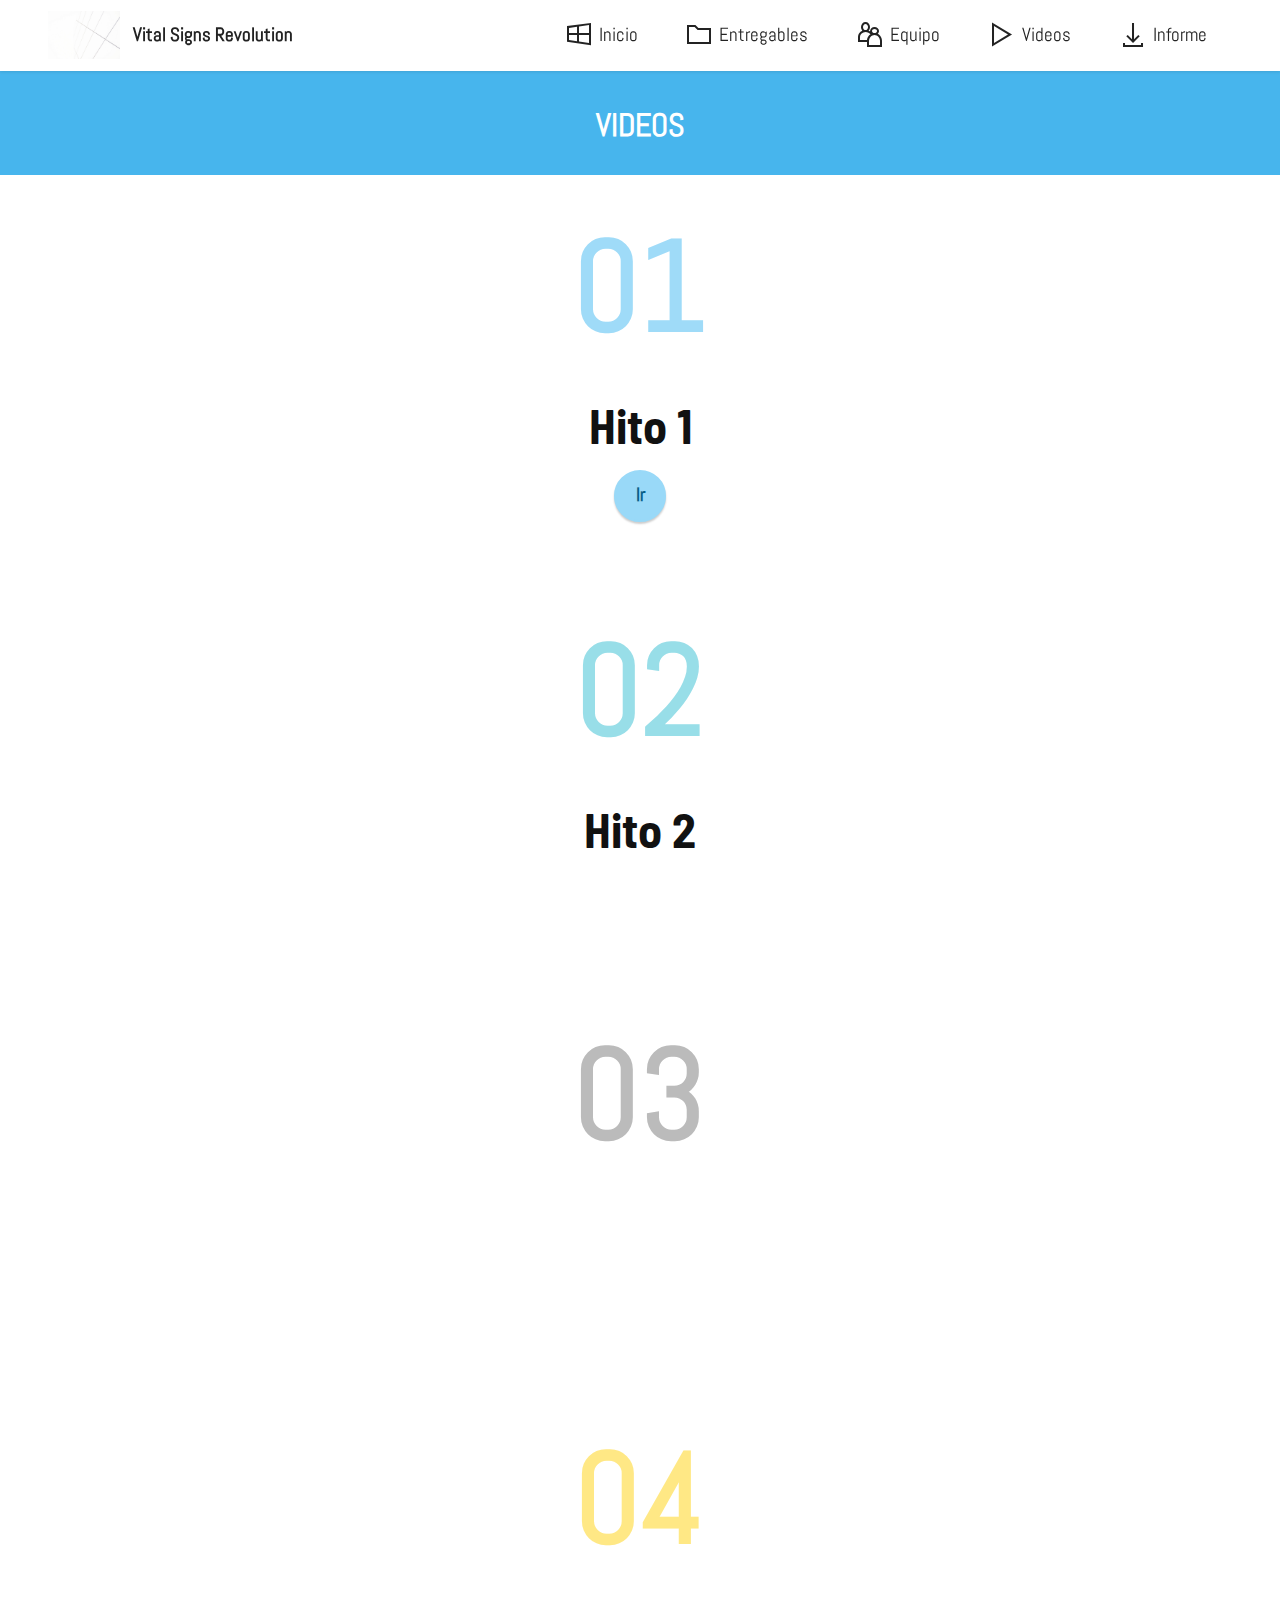
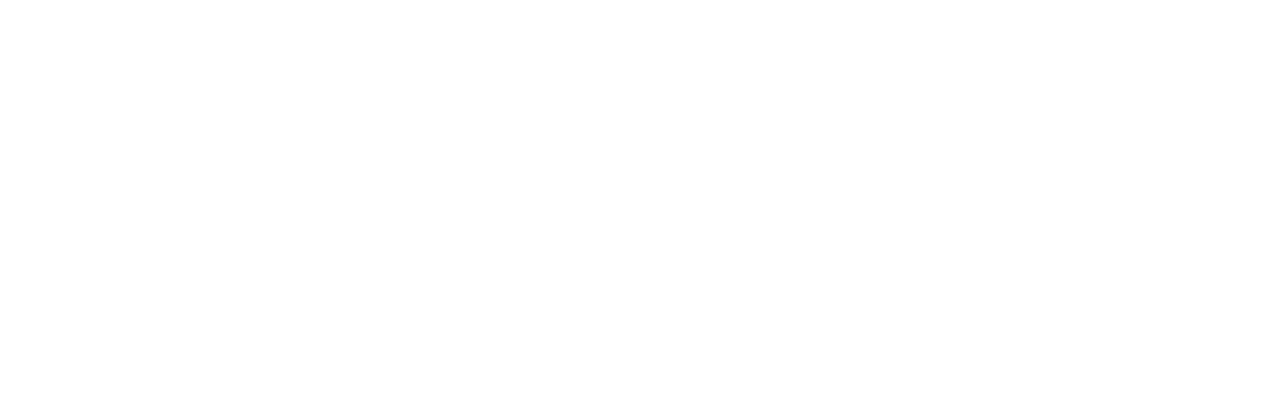
<file: page3.html>
<!DOCTYPE html>
<html  >
<head>
  <!-- Site made with Mobirise Website Builder v5.4.1, https://mobirise.com -->
  <meta charset="UTF-8">
  <meta http-equiv="X-UA-Compatible" content="IE=edge">
  <meta name="generator" content="Mobirise v5.4.1, mobirise.com">
  <meta name="viewport" content="width=device-width, initial-scale=1, minimum-scale=1">
  <link rel="shortcut icon" href="assets/images/background1.jpg" type="image/x-icon">
  <meta name="description" content="">
  
  
  <title>Videos</title>
  <link rel="stylesheet" href="assets/web/assets/mobirise-icons2/mobirise2.css">
  <link rel="stylesheet" href="assets/bootstrap/css/bootstrap.min.css">
  <link rel="stylesheet" href="assets/bootstrap/css/bootstrap-grid.min.css">
  <link rel="stylesheet" href="assets/bootstrap/css/bootstrap-reboot.min.css">
  <link rel="stylesheet" href="assets/animatecss/animate.css">
  <link rel="stylesheet" href="assets/dropdown/css/style.css">
  <link rel="stylesheet" href="assets/socicon/css/styles.css">
  <link rel="stylesheet" href="assets/theme/css/style.css">
  <link rel="preload" href="https://fonts.googleapis.com/css?family=Abel:400&display=swap" as="style" onload="this.onload=null;this.rel='stylesheet'">
  <noscript><link rel="stylesheet" href="https://fonts.googleapis.com/css?family=Abel:400&display=swap"></noscript>
  <link rel="preload" href="https://fonts.googleapis.com/css?family=Barlow+Semi+Condensed:100,100i,200,200i,300,300i,400,400i,500,500i,600,600i,700,700i,800,800i,900,900i&display=swap" as="style" onload="this.onload=null;this.rel='stylesheet'">
  <noscript><link rel="stylesheet" href="https://fonts.googleapis.com/css?family=Barlow+Semi+Condensed:100,100i,200,200i,300,300i,400,400i,500,500i,600,600i,700,700i,800,800i,900,900i&display=swap"></noscript>
  <link rel="preload" href="https://fonts.googleapis.com/css?family=Alegreya:400,500,600,700,800,900,400i,500i,600i,700i,800i,900i&display=swap" as="style" onload="this.onload=null;this.rel='stylesheet'">
  <noscript><link rel="stylesheet" href="https://fonts.googleapis.com/css?family=Alegreya:400,500,600,700,800,900,400i,500i,600i,700i,800i,900i&display=swap"></noscript>
  <link rel="preload" as="style" href="assets/mobirise/css/mbr-additional.css"><link rel="stylesheet" href="assets/mobirise/css/mbr-additional.css" type="text/css">
  
  
  
  
</head>
<body>
  
  <section data-bs-version="5.1" class="menu menu1 cid-sLoRY1Eu8H" once="menu" id="menu1-1w">
    

    <nav class="navbar navbar-dropdown navbar-fixed-top navbar-expand-lg">
        <div class="container-fluid">
            <div class="navbar-brand">
                <span class="navbar-logo">
                    <a href="index.html">
                        <img src="assets/images/background1.jpg" alt="Mobirise" style="height: 3rem;">
                    </a>
                </span>
                <span class="navbar-caption-wrap"><a class="navbar-caption text-black text-primary display-4" href="index.html">Vital Signs Revolution</a></span>
            </div>
            <button class="navbar-toggler" type="button" data-toggle="collapse" data-bs-toggle="collapse" data-target="#navbarSupportedContent" data-bs-target="#navbarSupportedContent" aria-controls="navbarNavAltMarkup" aria-expanded="false" aria-label="Toggle navigation">
                <div class="hamburger">
                    <span></span>
                    <span></span>
                    <span></span>
                    <span></span>
                </div>
            </button>
            <div class="collapse navbar-collapse" id="navbarSupportedContent">
                <ul class="navbar-nav nav-dropdown nav-right" data-app-modern-menu="true"><li class="nav-item"><a class="nav-link link text-black text-primary display-4" href="index.html"><span class="mobi-mbri mobi-mbri-windows mbr-iconfont mbr-iconfont-btn"></span>Inicio</a></li><li class="nav-item"><a class="nav-link link text-black text-primary display-4" href="page1.html"><span class="mobi-mbri mobi-mbri-folder mbr-iconfont mbr-iconfont-btn"></span>Entregables</a></li><li class="nav-item"><a class="nav-link link show text-black text-primary display-4" href="index.html#team1-l" data-bs-auto-close="outside" aria-expanded="false"><span class="mobi-mbri mobi-mbri-users mbr-iconfont mbr-iconfont-btn"></span>Equipo</a></li><li class="nav-item"><a class="nav-link link show text-black text-primary display-4" href="page3.html" data-bs-auto-close="outside" aria-expanded="false"><span class="mobi-mbri mobi-mbri-play mbr-iconfont mbr-iconfont-btn"></span>Videos</a></li><li class="nav-item"><a class="nav-link link show text-black text-primary display-4" href="assets/files/Hito1.docx" data-bs-auto-close="outside" aria-expanded="false" target="_blank"><span class="mobi-mbri mobi-mbri-download mbr-iconfont mbr-iconfont-btn"></span>Informe</a></li></ul>
                
                
            </div>
        </div>
    </nav>
</section>

<section data-bs-version="5.1" class="info1 cid-sLoBemMFTK" id="info1-17">
    
    
    <div class="align-center container">
        <div class="row justify-content-center">
            <div class="col-12 col-lg-8">
                <h3 class="mbr-section-title mb-4 mbr-fonts-style display-1">
                    <strong>VIDEOS</strong></h3>
                
                
            </div>
        </div>
    </div>
</section>

<section data-bs-version="5.1" class="features21 cid-sLoze5360e" id="features22-w">

    
    
    <div class="container">
        <div class="row justify-content-center">
            <div class="col-12 col-md-7">
                <div class="item mbr-flex">
                    <div class="icon-box w-100">
                        <span class="step-number mbr-fonts-style display-4">01</span>
                    </div>
                    <div class="text-box">
                        <h4 class="icon-title card-title mbr-black mbr-fonts-style display-2">
                            <strong>Hito 1</strong></h4>
                        
                        <div class="mbr-section-btn"><a class="btn btn-secondary display-4" href="page4.html">Ir</a></div>
                    </div>
                </div>
                
                
                
                
                
                
                
            </div>
        </div>
    </div>
</section>

<section data-bs-version="5.1" class="features21 cid-sLoAhPZK06" id="features22-11">

    
    
    <div class="container">
        <div class="row justify-content-center">
            <div class="col-12 col-md-7">
                <div class="item mbr-flex">
                    <div class="icon-box w-100">
                        <span class="step-number mbr-fonts-style display-4">02</span>
                    </div>
                    <div class="text-box">
                        <h4 class="icon-title card-title mbr-black mbr-fonts-style display-2">
                            <strong>Hito 2</strong></h4>
                        
                        <div class="mbr-section-btn"><a class="btn btn-success display-4" href="page1.html">Ir</a></div>
                    </div>
                </div>
                
                
                
                
                
                
                
            </div>
        </div>
    </div>
</section>

<section data-bs-version="5.1" class="features21 cid-sLoAAwmejZ" id="features22-14">

    
    
    <div class="container">
        <div class="row justify-content-center">
            <div class="col-12 col-md-7">
                <div class="item mbr-flex">
                    <div class="icon-box w-100">
                        <span class="step-number mbr-fonts-style display-4">03</span>
                    </div>
                    <div class="text-box">
                        <h4 class="icon-title card-title mbr-black mbr-fonts-style display-2">
                            <strong>Hito 3</strong></h4>
                        
                        <div class="mbr-section-btn"><a class="btn btn-white display-4" href="page1.html">Ir</a></div>
                    </div>
                </div>
                
                
                
                
                
                
                
            </div>
        </div>
    </div>
</section>

<section data-bs-version="5.1" class="features21 cid-sLoAMHREj8" id="features22-16">

    
    
    <div class="container">
        <div class="row justify-content-center">
            <div class="col-12 col-md-7">
                <div class="item mbr-flex">
                    <div class="icon-box w-100">
                        <span class="step-number mbr-fonts-style display-4">04</span>
                    </div>
                    <div class="text-box">
                        <h4 class="icon-title card-title mbr-black mbr-fonts-style display-2">
                            <strong>Hito 4</strong></h4>
                        
                        <div class="mbr-section-btn"><a class="btn btn-warning display-4" href="page1.html">Ir</a></div>
                    </div>
                </div>
                
                
                
                
                
                
                
            </div>
        </div>
    </div>
</section>

<section data-bs-version="5.1" class="content11 cid-sLoIXdKlkK" id="content11-1q">
    
    <div class="container">
        <div class="row justify-content-center">
            <div class="col-md-12 col-lg-4">
                <div class="mbr-section-btn align-center"><a class="btn btn-white display-4" href="index.html">Menú principal</a></div>
            </div>
        </div>
    </div>
</section>

<section data-bs-version="5.1" class="footer7 cid-sLdb0kWqI9" once="footers" id="footer7-v">

    

    

    <div class="container">
        <div class="media-container-row align-center mbr-white">
            <div class="col-12">
                <p class="mbr-text mb-0 mbr-fonts-style display-7">
                    © Copyright 2021 Vital Signs Revolution - All Rights Reserved
                </p>
            </div>
        </div>
    </div>
</section><section style="background-color: #fff; font-family: -apple-system, BlinkMacSystemFont, 'Segoe UI', 'Roboto', 'Helvetica Neue', Arial, sans-serif; color:#aaa; font-size:12px; padding: 0; align-items: center; display: flex;"><a href="https://mobirise.site/o" style="flex: 1 1; height: 3rem; padding-left: 1rem;"></a><p style="flex: 0 0 auto; margin:0; padding-right:1rem;"><a href="https://mobirise.site/q" style="color:#aaa;">The website</a> was created with Mobirise theme</p></section><script src="assets/bootstrap/js/bootstrap.bundle.min.js"></script>  <script src="assets/smoothscroll/smooth-scroll.js"></script>  <script src="assets/ytplayer/index.js"></script>  <script src="assets/dropdown/js/navbar-dropdown.js"></script>  <script src="assets/theme/js/script.js"></script>  
  
  
 <div id="scrollToTop" class="scrollToTop mbr-arrow-up"><a style="text-align: center;"><i class="mbr-arrow-up-icon mbr-arrow-up-icon-cm cm-icon cm-icon-smallarrow-up"></i></a></div>
    <input name="animation" type="hidden">
  </body>
</html>
</file>
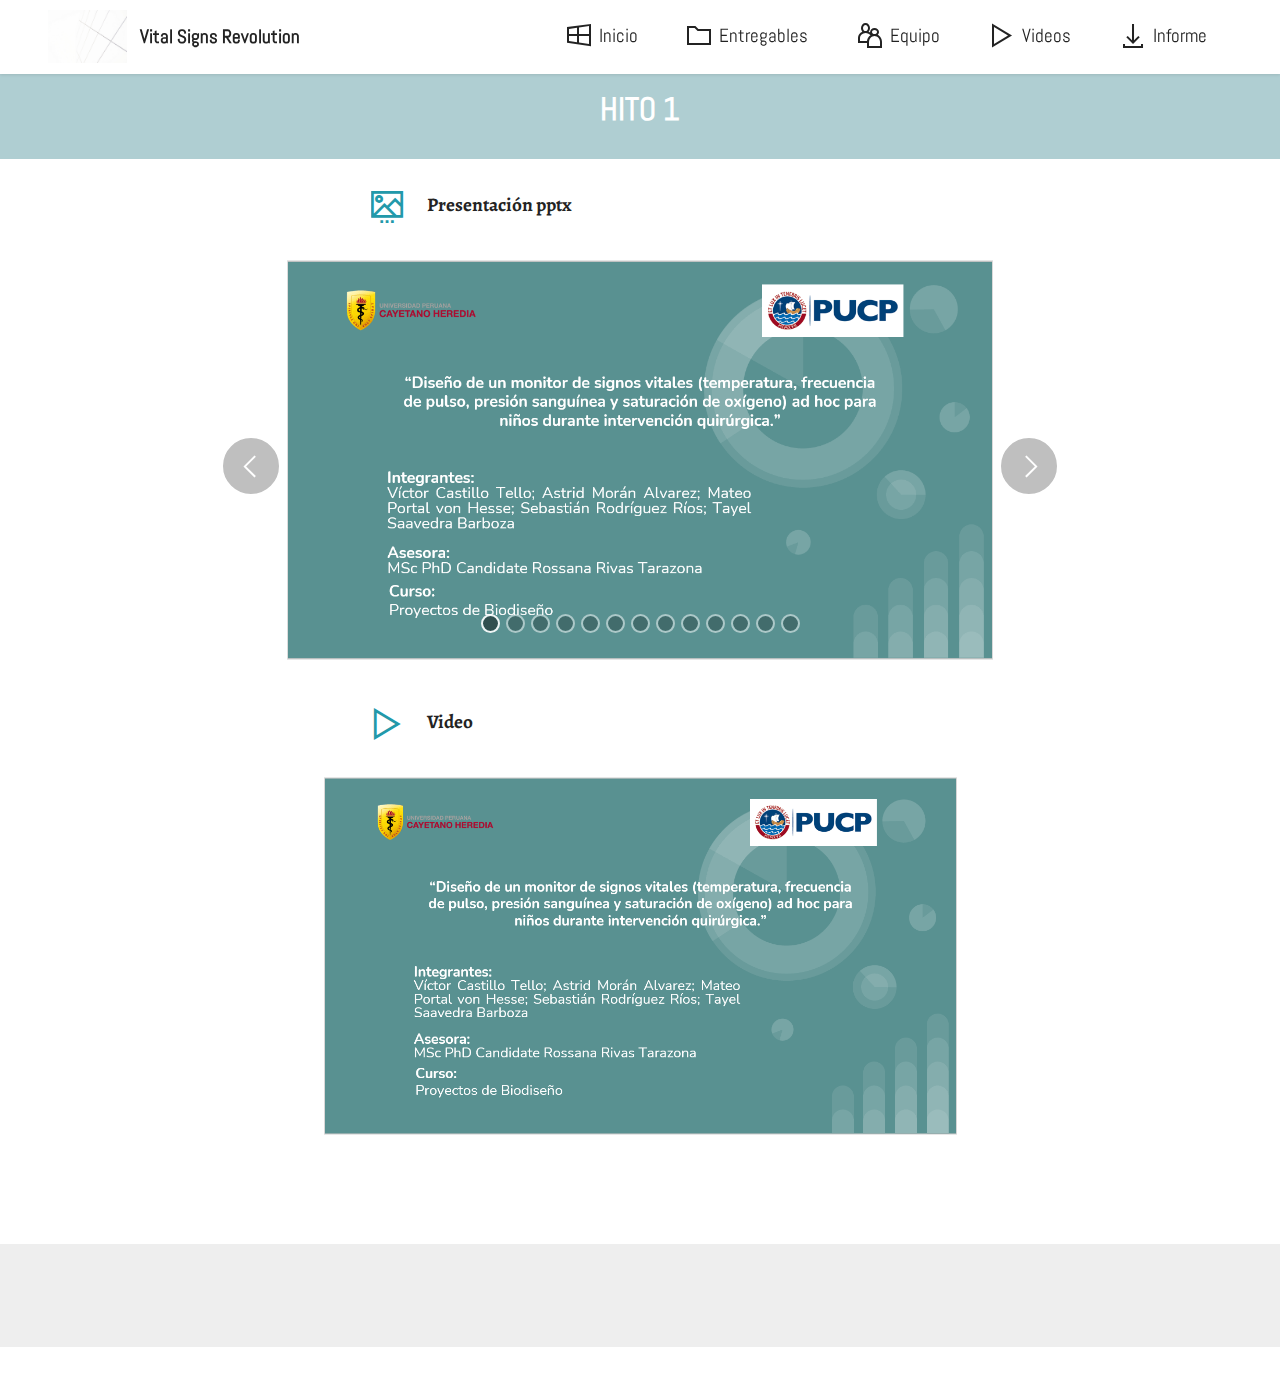
<file: page4.html>
<!DOCTYPE html>
<html  >
<head>
  <!-- Site made with Mobirise Website Builder v5.4.1, https://mobirise.com -->
  <meta charset="UTF-8">
  <meta http-equiv="X-UA-Compatible" content="IE=edge">
  <meta name="generator" content="Mobirise v5.4.1, mobirise.com">
  <meta name="viewport" content="width=device-width, initial-scale=1, minimum-scale=1">
  <link rel="shortcut icon" href="assets/images/background1.jpg" type="image/x-icon">
  <meta name="description" content="">
  
  
  <title>Video1_hito1</title>
  <link rel="stylesheet" href="assets/web/assets/mobirise-icons2/mobirise2.css">
  <link rel="stylesheet" href="assets/bootstrap/css/bootstrap.min.css">
  <link rel="stylesheet" href="assets/bootstrap/css/bootstrap-grid.min.css">
  <link rel="stylesheet" href="assets/bootstrap/css/bootstrap-reboot.min.css">
  <link rel="stylesheet" href="assets/animatecss/animate.css">
  <link rel="stylesheet" href="assets/dropdown/css/style.css">
  <link rel="stylesheet" href="assets/socicon/css/styles.css">
  <link rel="stylesheet" href="assets/theme/css/style.css">
  <link rel="preload" href="https://fonts.googleapis.com/css?family=Abel:400&display=swap" as="style" onload="this.onload=null;this.rel='stylesheet'">
  <noscript><link rel="stylesheet" href="https://fonts.googleapis.com/css?family=Abel:400&display=swap"></noscript>
  <link rel="preload" href="https://fonts.googleapis.com/css?family=Barlow+Semi+Condensed:100,100i,200,200i,300,300i,400,400i,500,500i,600,600i,700,700i,800,800i,900,900i&display=swap" as="style" onload="this.onload=null;this.rel='stylesheet'">
  <noscript><link rel="stylesheet" href="https://fonts.googleapis.com/css?family=Barlow+Semi+Condensed:100,100i,200,200i,300,300i,400,400i,500,500i,600,600i,700,700i,800,800i,900,900i&display=swap"></noscript>
  <link rel="preload" href="https://fonts.googleapis.com/css?family=Alegreya:400,500,600,700,800,900,400i,500i,600i,700i,800i,900i&display=swap" as="style" onload="this.onload=null;this.rel='stylesheet'">
  <noscript><link rel="stylesheet" href="https://fonts.googleapis.com/css?family=Alegreya:400,500,600,700,800,900,400i,500i,600i,700i,800i,900i&display=swap"></noscript>
  <link rel="preload" as="style" href="assets/mobirise/css/mbr-additional.css"><link rel="stylesheet" href="assets/mobirise/css/mbr-additional.css" type="text/css">
  
  
  
  
</head>
<body>
  
  <section data-bs-version="5.1" class="menu menu1 cid-sLoRY1Eu8H" once="menu" id="menu1-1w">
    

    <nav class="navbar navbar-dropdown navbar-fixed-top navbar-expand-lg">
        <div class="container-fluid">
            <div class="navbar-brand">
                <span class="navbar-logo">
                    <a href="index.html">
                        <img src="assets/images/background1.jpg" alt="Mobirise" style="height: 3.3rem;">
                    </a>
                </span>
                <span class="navbar-caption-wrap"><a class="navbar-caption text-black text-primary display-4" href="index.html">Vital Signs Revolution</a></span>
            </div>
            <button class="navbar-toggler" type="button" data-toggle="collapse" data-bs-toggle="collapse" data-target="#navbarSupportedContent" data-bs-target="#navbarSupportedContent" aria-controls="navbarNavAltMarkup" aria-expanded="false" aria-label="Toggle navigation">
                <div class="hamburger">
                    <span></span>
                    <span></span>
                    <span></span>
                    <span></span>
                </div>
            </button>
            <div class="collapse navbar-collapse" id="navbarSupportedContent">
                <ul class="navbar-nav nav-dropdown nav-right" data-app-modern-menu="true"><li class="nav-item"><a class="nav-link link text-black text-primary display-4" href="index.html"><span class="mobi-mbri mobi-mbri-windows mbr-iconfont mbr-iconfont-btn"></span>Inicio</a></li><li class="nav-item"><a class="nav-link link text-black text-primary display-4" href="page1.html"><span class="mobi-mbri mobi-mbri-folder mbr-iconfont mbr-iconfont-btn"></span>Entregables</a></li><li class="nav-item"><a class="nav-link link show text-black text-primary display-4" href="index.html#team1-l" data-bs-auto-close="outside" aria-expanded="false"><span class="mobi-mbri mobi-mbri-users mbr-iconfont mbr-iconfont-btn"></span>Equipo</a></li><li class="nav-item"><a class="nav-link link show text-black text-primary display-4" href="page3.html" data-bs-auto-close="outside" aria-expanded="false"><span class="mobi-mbri mobi-mbri-play mbr-iconfont mbr-iconfont-btn"></span>Videos</a></li><li class="nav-item"><a class="nav-link link show text-black text-primary display-4" href="assets/files/Hito1.docx" data-bs-auto-close="outside" aria-expanded="false" target="_blank"><span class="mobi-mbri mobi-mbri-download mbr-iconfont mbr-iconfont-btn"></span>Informe</a></li></ul>
                
                
            </div>
        </div>
    </nav>
</section>

<section data-bs-version="5.1" class="info1 cid-sLoG2HWqf8" id="info1-1l">
    
    
    <div class="align-center container">
        <div class="row justify-content-center">
            <div class="col-12 col-lg-8">
                <h3 class="mbr-section-title mb-4 mbr-fonts-style display-1">
                    <strong>HITO 1</strong></h3>
                
                
            </div>
        </div>
    </div>
</section>

<section data-bs-version="5.1" class="features14 cid-sLoJqJgama" id="features15-1r">

    
    
    <div class="container">
        <div class="row justify-content-center">
            <div class="card col-12 col-md-6">
                <div class="card-wrapper">
                    <a href="page4.html#slider2-1j"><span class="mbr-iconfont m-auto mobi-mbri-image-slider mobi-mbri"></span></a>
                    <div class="card-box">
                        <h4 class="card-title mbr-fonts-style mb-2 display-7"><strong>Presentación pptx</strong></h4>
                        
                    </div>
                </div>
            </div>
            
            
            
        </div>
    </div>
</section>

<section data-bs-version="5.1" class="slider2 cid-sLoCjeNNAn" id="slider2-1j">
    

    
    <div class="container">
        <div class="row justify-content-center">
            <div class="col-12 col-md-10">
                <div class="carousel slide carousel-fade" id="sLpgnsh32c" data-ride="carousel" data-bs-ride="carousel" data-interval="6000" data-bs-interval="6000">
                    
                    <ol class="carousel-indicators">
                        <li data-slide-to="0" data-bs-slide-to="0" class="active" data-target="#sLpgnsh32c" data-bs-target="#sLpgnsh32c"></li><li data-slide-to="1" data-bs-slide-to="1" class="" data-target="#sLpgnsh32c" data-bs-target="#sLpgnsh32c"></li><li data-slide-to="2" data-bs-slide-to="2" class="" data-target="#sLpgnsh32c" data-bs-target="#sLpgnsh32c"></li><li data-slide-to="3" data-bs-slide-to="3" class="" data-target="#sLpgnsh32c" data-bs-target="#sLpgnsh32c"></li><li data-slide-to="4" data-bs-slide-to="4" class="" data-target="#sLpgnsh32c" data-bs-target="#sLpgnsh32c"></li><li data-slide-to="5" data-bs-slide-to="5" class="" data-target="#sLpgnsh32c" data-bs-target="#sLpgnsh32c"></li><li data-slide-to="6" data-bs-slide-to="6" class="" data-target="#sLpgnsh32c" data-bs-target="#sLpgnsh32c"></li><li data-slide-to="7" data-bs-slide-to="7" class="" data-target="#sLpgnsh32c" data-bs-target="#sLpgnsh32c"></li><li data-slide-to="8" data-bs-slide-to="8" class="" data-target="#sLpgnsh32c" data-bs-target="#sLpgnsh32c"></li><li data-slide-to="9" data-bs-slide-to="9" class="" data-target="#sLpgnsh32c" data-bs-target="#sLpgnsh32c"></li><li data-slide-to="10" data-bs-slide-to="10" class="" data-target="#sLpgnsh32c" data-bs-target="#sLpgnsh32c"></li><li data-slide-to="11" data-bs-slide-to="11" class="" data-target="#sLpgnsh32c" data-bs-target="#sLpgnsh32c"></li><li data-slide-to="12" data-bs-slide-to="12" class="" data-target="#sLpgnsh32c" data-bs-target="#sLpgnsh32c"></li>
                        
                        
                    </ol>
                    <div class="carousel-inner">
                        
                        
                        <div class="carousel-item slider-image item active">
                            <div class="item-wrapper">
                                <img class="d-block w-100" src="assets/images/slide-0-1214x687.png" data-slide-to="0" data-bs-slide-to="0">
                                
                            </div>
                        </div><div class="carousel-item slider-image item">
                            <div class="item-wrapper">
                                <img class="d-block w-100" src="assets/images/slide-1-1213x686.png" data-slide-to="1" data-bs-slide-to="1">
                                
                            </div>
                        </div><div class="carousel-item slider-image item">
                            <div class="item-wrapper">
                                <img class="d-block w-100" src="assets/images/slide-2-1214x686.png" data-slide-to="2" data-bs-slide-to="2">
                                
                            </div>
                        </div><div class="carousel-item slider-image item">
                            <div class="item-wrapper">
                                <img class="d-block w-100" src="assets/images/slide-3-1214x685.png" data-slide-to="3" data-bs-slide-to="3">
                                
                            </div>
                        </div><div class="carousel-item slider-image item">
                            <div class="item-wrapper">
                                <img class="d-block w-100" src="assets/images/slide-4-1214x687.png" data-slide-to="4" data-bs-slide-to="4">
                                
                            </div>
                        </div><div class="carousel-item slider-image item">
                            <div class="item-wrapper">
                                <img class="d-block w-100" src="assets/images/slide-5-1214x687.png" data-slide-to="5" data-bs-slide-to="5">
                                
                            </div>
                        </div><div class="carousel-item slider-image item">
                            <div class="item-wrapper">
                                <img class="d-block w-100" src="assets/images/slide-6-1214x684.png" data-slide-to="6" data-bs-slide-to="6">
                                
                            </div>
                        </div><div class="carousel-item slider-image item">
                            <div class="item-wrapper">
                                <img class="d-block w-100" src="assets/images/slide-7-1214x687.png" data-slide-to="7" data-bs-slide-to="7">
                                
                            </div>
                        </div><div class="carousel-item slider-image item">
                            <div class="item-wrapper">
                                <img class="d-block w-100" src="assets/images/slide-8-1210x684.png" data-slide-to="8" data-bs-slide-to="8">
                                
                            </div>
                        </div><div class="carousel-item slider-image item">
                            <div class="item-wrapper">
                                <img class="d-block w-100" src="assets/images/slide-9-1214x687.png" data-slide-to="9" data-bs-slide-to="9">
                                
                            </div>
                        </div><div class="carousel-item slider-image item">
                            <div class="item-wrapper">
                                <img class="d-block w-100" src="assets/images/slide-10-1214x682.png" data-slide-to="10" data-bs-slide-to="10">
                                
                            </div>
                        </div><div class="carousel-item slider-image item">
                            <div class="item-wrapper">
                                <img class="d-block w-100" src="assets/images/slide-11-1214x681.png" data-slide-to="11" data-bs-slide-to="11">
                                
                            </div>
                        </div><div class="carousel-item slider-image item">
                            <div class="item-wrapper">
                                <img class="d-block w-100" src="assets/images/slide-12-1214x683.png" data-slide-to="12" data-bs-slide-to="12">
                                
                            </div>
                        </div>
                    </div>
                    <a class="carousel-control carousel-control-prev" role="button" data-slide="prev" data-bs-slide="prev" href="#sLpgnsh32c">
                        <span class="mobi-mbri mobi-mbri-arrow-prev" aria-hidden="true"></span>
                        <span class="sr-only visually-hidden">Previous</span>
                    </a>
                    <a class="carousel-control carousel-control-next" role="button" data-slide="next" data-bs-slide="next" href="#sLpgnsh32c">
                        <span class="mobi-mbri mobi-mbri-arrow-next" aria-hidden="true"></span>
                        <span class="sr-only visually-hidden">Next</span>
                    </a>
                </div>
            </div>
        </div>
    </div>
</section>

<section data-bs-version="5.1" class="features14 cid-sLoJrEKdas" id="features15-1s">

    
    
    <div class="container">
        <div class="row justify-content-center">
            <div class="card col-12 col-md-6">
                <div class="card-wrapper">
                    <a href="page4.html#video1-1k"><span class="mbr-iconfont m-auto mobi-mbri-play mobi-mbri"></span></a>
                    <div class="card-box">
                        <h4 class="card-title mbr-fonts-style mb-2 display-7"><strong>Video</strong></h4>
                        
                    </div>
                </div>
            </div>
            
            
            
        </div>
    </div>
</section>

<section data-bs-version="5.1" class="video1 cid-sLoF9TtGkq" id="video1-1k">
    
    
    <div class="align-center container">
        <div class="mbr-section-head">
            
            
        </div>
        <div class="row justify-content-center mt-4">
            <div class="col-12 col-lg-7">
                <div class="box">
                    <div class="mbr-media show-modal align-center" data-modal=".modalWindow">
                        <img src="assets/images/slide-0-1214x687.png" alt="Mobirise">
                        <div class="icon-wrap">
                            <a class="text-primary" href="#"><span class="mbr-iconfont socicon-youtube socicon"></span></a>
                        </div>
                    </div>
                </div>
            </div>
        </div>
    </div>
    <div>
        <div class="modalWindow" style="display: none;">
            <div class="modalWindow-container">
                <div class="modalWindow-video-container">
                    <div class="modalWindow-video">
                        <iframe width="100%" height="100%" frameborder="0" allowfullscreen="1" data-src="https://www.youtube.com/watch?v=P7u_-4WNRac&amp;feature=youtu.be"></iframe>
                    </div>
                    <a class="close" role="button" data-dismiss="modal" data-bs-dismiss="modal">
                        <span aria-hidden="true" class="mbr-iconfont mobi-mbri-close mobi-mbri closeModal"></span>
                        <span class="sr-only visually-hidden">Close</span>
                    </a>
                </div>
            </div>
        </div>
    </div>
</section>

<section data-bs-version="5.1" class="content5 cid-sLoKMFVEKn" id="content5-1t">
    
    <div class="container-fluid">
        <div class="row justify-content-center">
            <div class="col-md-12 col-lg-10">
                
                
                <p class="mbr-text mbr-fonts-style display-7">En el siguiente apartado, se podrá descargar la presentación, el reporte y el video.<br></p>
            </div>
        </div>
    </div>
</section>

<section data-bs-version="5.1" class="content11 cid-sLoGHBLDSa" id="content11-1m">
    
    <div class="container">
        <div class="row justify-content-center">
            <div class="col-md-12 col-lg-11">
                <div class="mbr-section-btn align-center"><a class="btn btn-white display-4" href="assets/files/Presentacin-Hito1.pptx" target="_blank">Presentación pptx</a>
                    <a class="btn btn-white display-4" href="assets/files/Hito1.docx" target="_blank">Reporte</a> <a class="btn btn-white display-4" href="https://www.youtube.com/watch?v=P7u_-4WNRac&feature=youtu.be" target="_blank">Video</a> <a class="btn btn-white display-4" href="index.html" target="_blank">Menú principal</a></div>
            </div>
        </div>
    </div>
</section><section style="background-color: #fff; font-family: -apple-system, BlinkMacSystemFont, 'Segoe UI', 'Roboto', 'Helvetica Neue', Arial, sans-serif; color:#aaa; font-size:12px; padding: 0; align-items: center; display: flex;"><a href="https://mobirise.site/r" style="flex: 1 1; height: 3rem; padding-left: 1rem;"></a><p style="flex: 0 0 auto; margin:0; padding-right:1rem;">How to create a website - <a href="https://mobirise.site/x" style="color:#aaa;">Check this</a></p></section><script src="assets/bootstrap/js/bootstrap.bundle.min.js"></script>  <script src="assets/smoothscroll/smooth-scroll.js"></script>  <script src="assets/ytplayer/index.js"></script>  <script src="assets/playervimeo/vimeo_player.js"></script>  <script src="assets/dropdown/js/navbar-dropdown.js"></script>  <script src="assets/theme/js/script.js"></script>  
  
  
 <div id="scrollToTop" class="scrollToTop mbr-arrow-up"><a style="text-align: center;"><i class="mbr-arrow-up-icon mbr-arrow-up-icon-cm cm-icon cm-icon-smallarrow-up"></i></a></div>
    <input name="animation" type="hidden">
  </body>
</html>
</file>
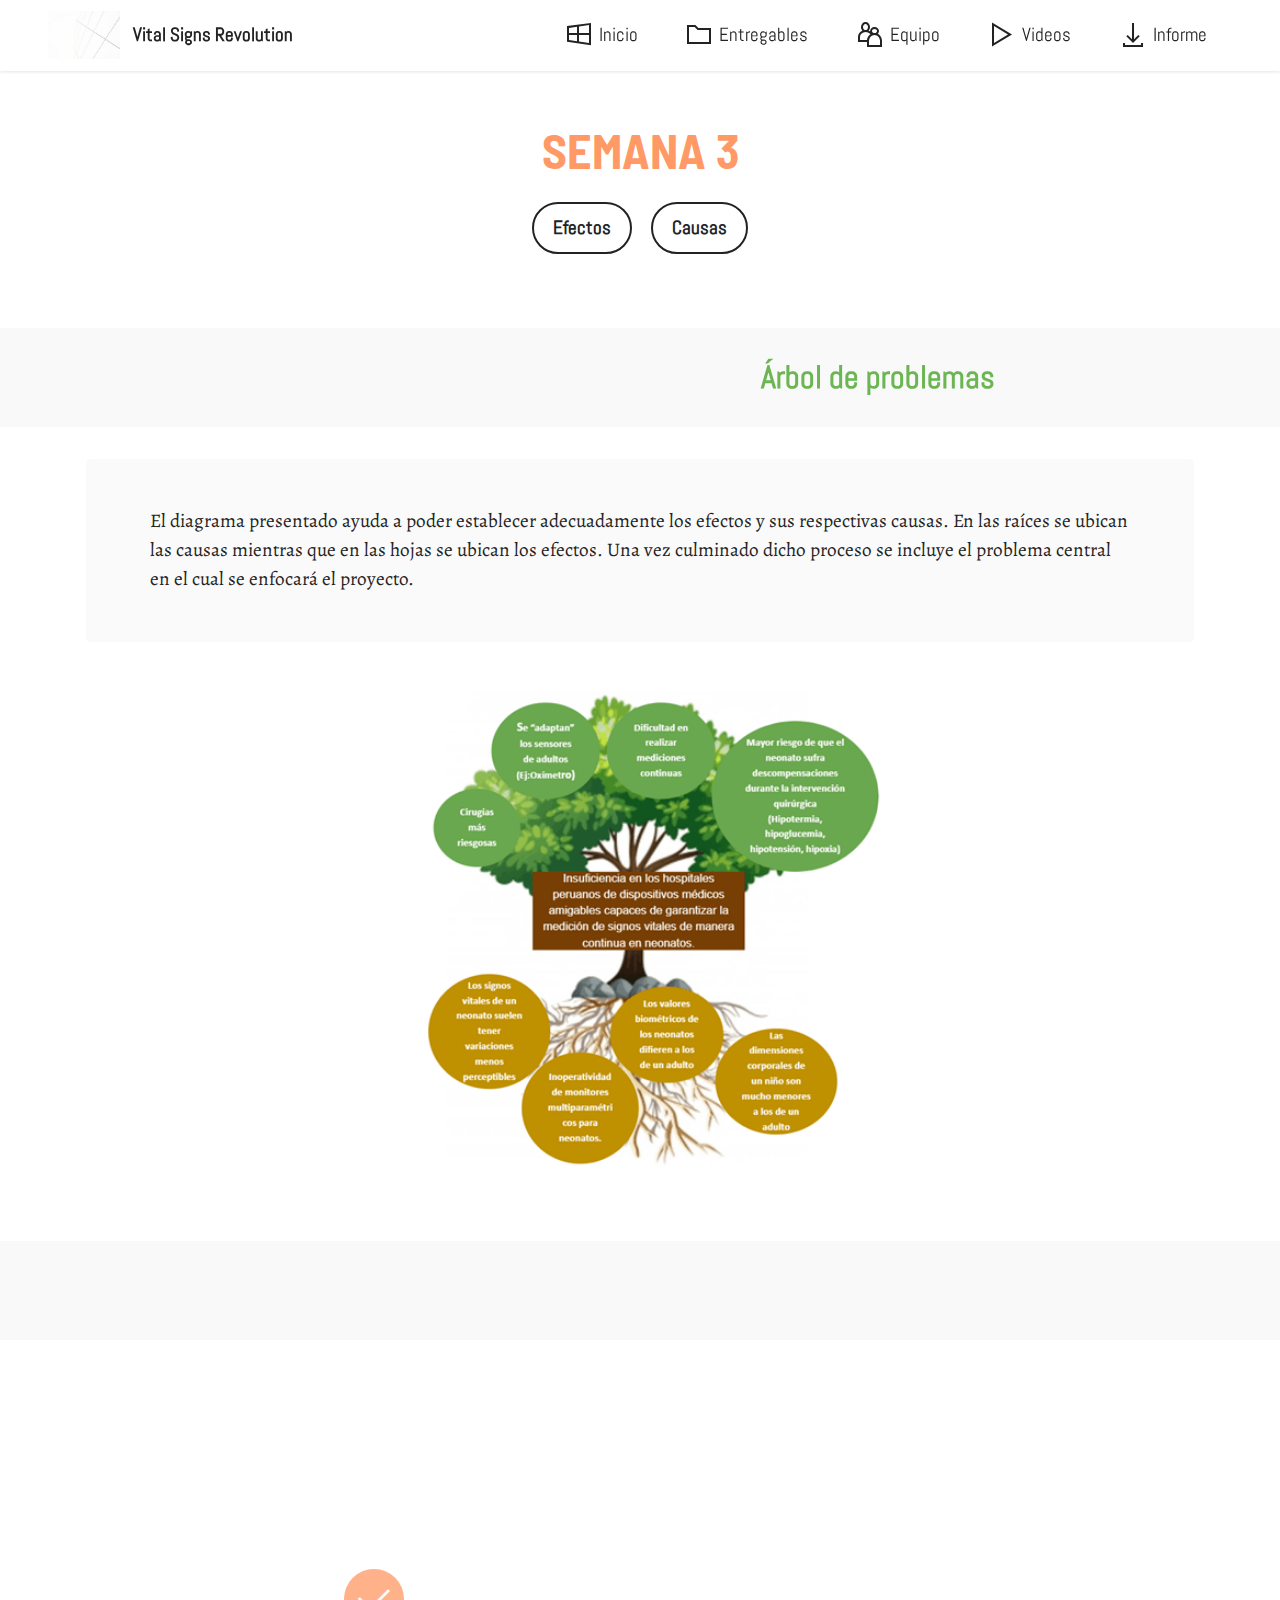
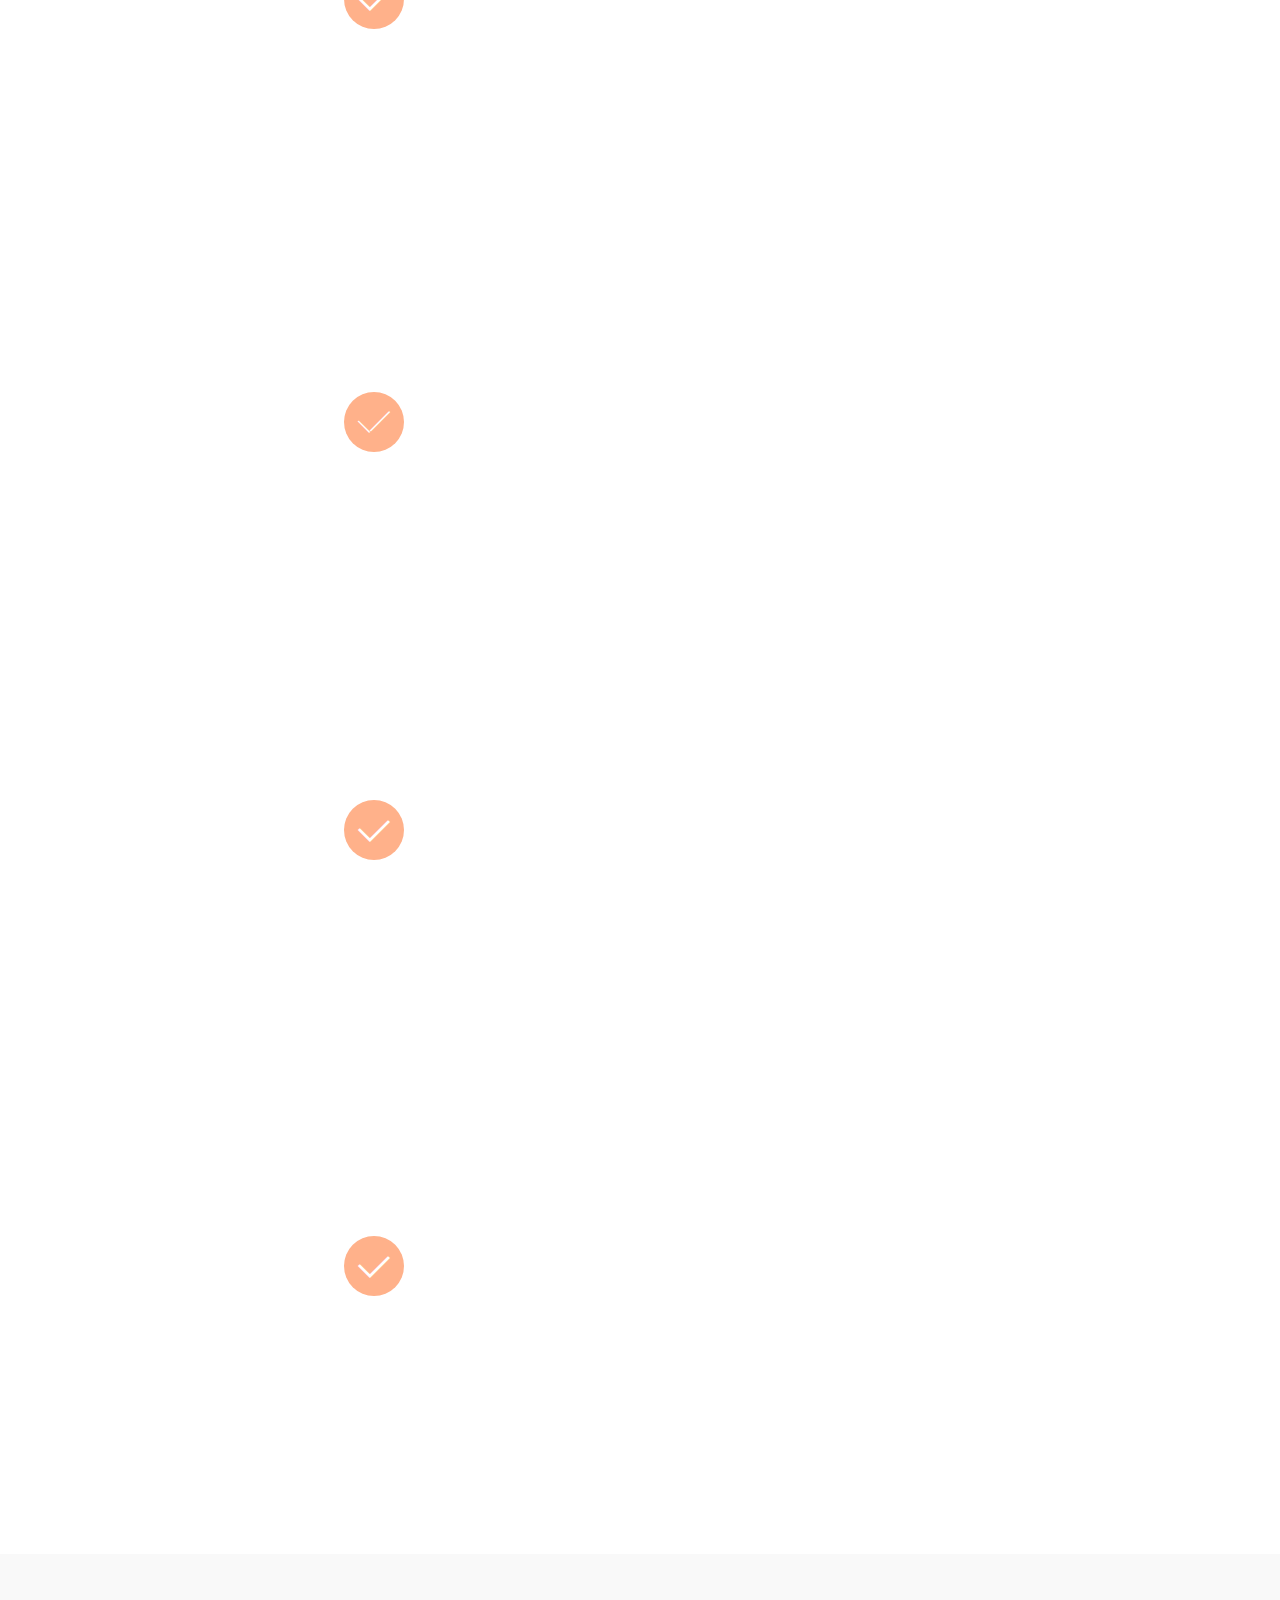
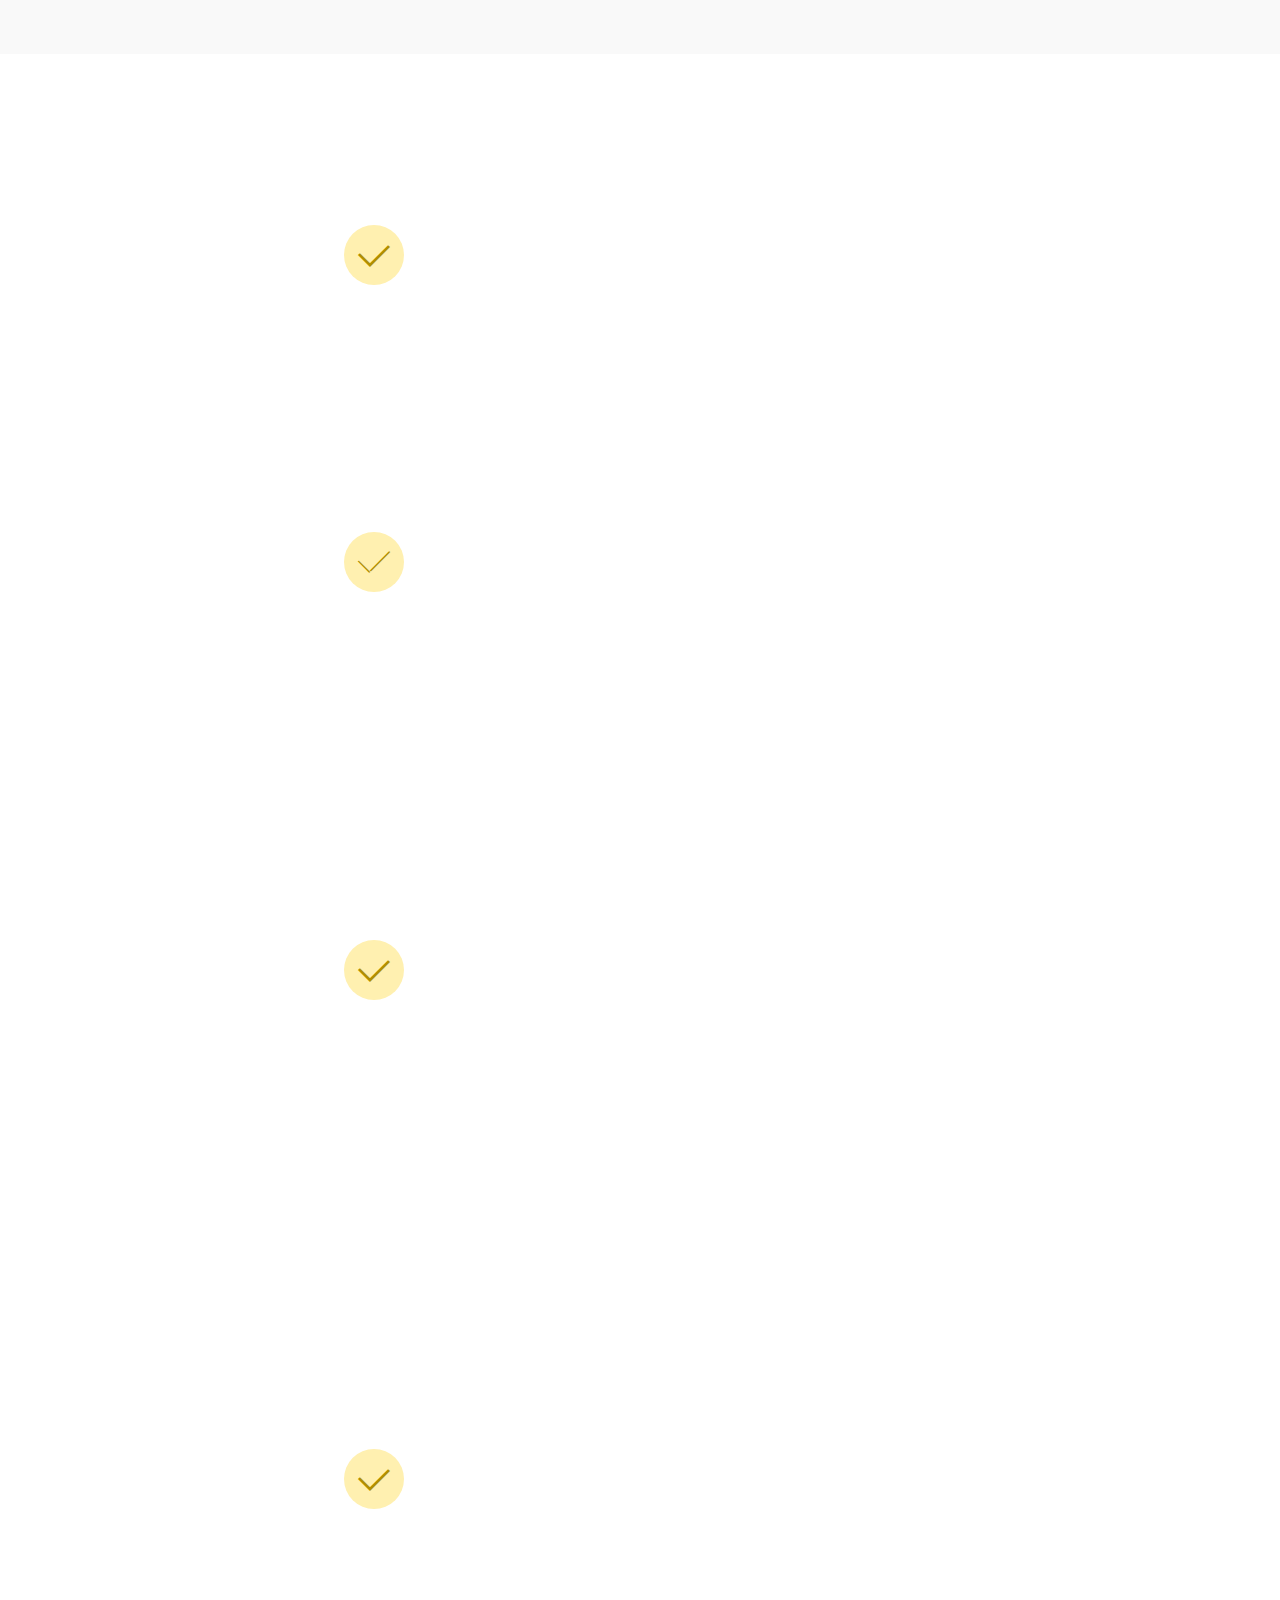
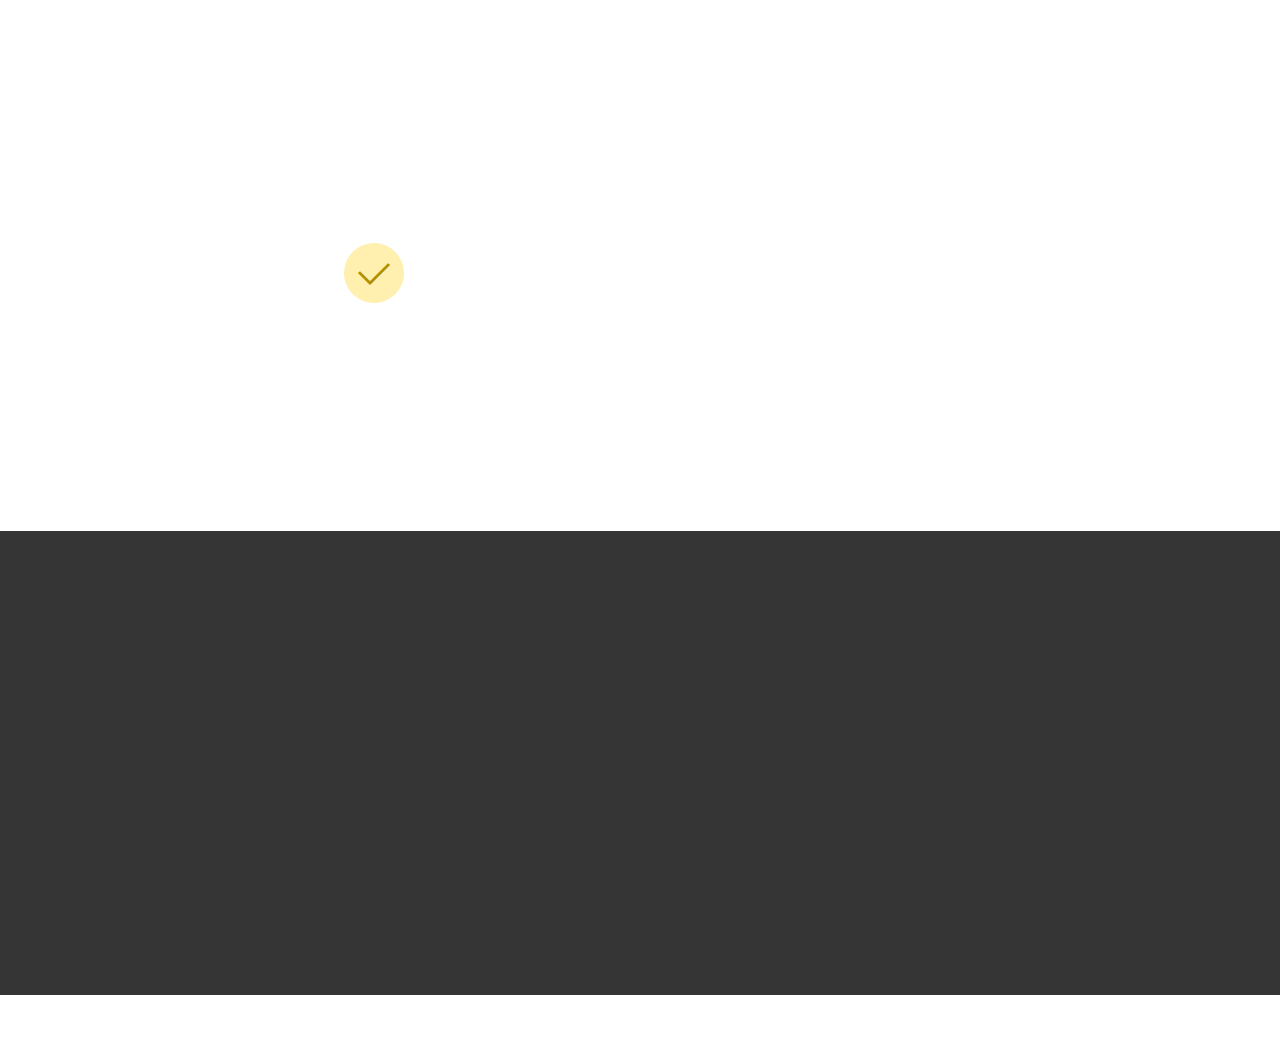
<file: page5.html>
<!DOCTYPE html>
<html  >
<head>
  <!-- Site made with Mobirise Website Builder v5.4.1, https://mobirise.com -->
  <meta charset="UTF-8">
  <meta http-equiv="X-UA-Compatible" content="IE=edge">
  <meta name="generator" content="Mobirise v5.4.1, mobirise.com">
  <meta name="viewport" content="width=device-width, initial-scale=1, minimum-scale=1">
  <link rel="shortcut icon" href="assets/images/background1.jpg" type="image/x-icon">
  <meta name="description" content="">
  
  
  <title>Semana 3</title>
  <link rel="stylesheet" href="assets/web/assets/mobirise-icons2/mobirise2.css">
  <link rel="stylesheet" href="assets/web/assets/mobirise-icons/mobirise-icons.css">
  <link rel="stylesheet" href="assets/bootstrap/css/bootstrap.min.css">
  <link rel="stylesheet" href="assets/bootstrap/css/bootstrap-grid.min.css">
  <link rel="stylesheet" href="assets/bootstrap/css/bootstrap-reboot.min.css">
  <link rel="stylesheet" href="assets/parallax/jarallax.css">
  <link rel="stylesheet" href="assets/animatecss/animate.css">
  <link rel="stylesheet" href="assets/dropdown/css/style.css">
  <link rel="stylesheet" href="assets/socicon/css/styles.css">
  <link rel="stylesheet" href="assets/theme/css/style.css">
  <link rel="preload" href="https://fonts.googleapis.com/css?family=Abel:400&display=swap" as="style" onload="this.onload=null;this.rel='stylesheet'">
  <noscript><link rel="stylesheet" href="https://fonts.googleapis.com/css?family=Abel:400&display=swap"></noscript>
  <link rel="preload" href="https://fonts.googleapis.com/css?family=Barlow+Semi+Condensed:100,100i,200,200i,300,300i,400,400i,500,500i,600,600i,700,700i,800,800i,900,900i&display=swap" as="style" onload="this.onload=null;this.rel='stylesheet'">
  <noscript><link rel="stylesheet" href="https://fonts.googleapis.com/css?family=Barlow+Semi+Condensed:100,100i,200,200i,300,300i,400,400i,500,500i,600,600i,700,700i,800,800i,900,900i&display=swap"></noscript>
  <link rel="preload" href="https://fonts.googleapis.com/css?family=Alegreya:400,500,600,700,800,900,400i,500i,600i,700i,800i,900i&display=swap" as="style" onload="this.onload=null;this.rel='stylesheet'">
  <noscript><link rel="stylesheet" href="https://fonts.googleapis.com/css?family=Alegreya:400,500,600,700,800,900,400i,500i,600i,700i,800i,900i&display=swap"></noscript>
  <link rel="preload" as="style" href="assets/mobirise/css/mbr-additional.css"><link rel="stylesheet" href="assets/mobirise/css/mbr-additional.css" type="text/css">
  
  
  
  
</head>
<body>
  
  <section data-bs-version="5.1" class="menu menu1 cid-sLoZ4Gid4e" once="menu" id="menu1-2l">
    

    <nav class="navbar navbar-dropdown navbar-fixed-top navbar-expand-lg">
        <div class="container-fluid">
            <div class="navbar-brand">
                <span class="navbar-logo">
                    <a href="index.html">
                        <img src="assets/images/background1.jpg" alt="Mobirise" style="height: 3rem;">
                    </a>
                </span>
                <span class="navbar-caption-wrap"><a class="navbar-caption text-black text-primary display-4" href="index.html">Vital Signs Revolution</a></span>
            </div>
            <button class="navbar-toggler" type="button" data-toggle="collapse" data-bs-toggle="collapse" data-target="#navbarSupportedContent" data-bs-target="#navbarSupportedContent" aria-controls="navbarNavAltMarkup" aria-expanded="false" aria-label="Toggle navigation">
                <div class="hamburger">
                    <span></span>
                    <span></span>
                    <span></span>
                    <span></span>
                </div>
            </button>
            <div class="collapse navbar-collapse" id="navbarSupportedContent">
                <ul class="navbar-nav nav-dropdown nav-right" data-app-modern-menu="true"><li class="nav-item"><a class="nav-link link text-black text-primary display-4" href="index.html"><span class="mobi-mbri mobi-mbri-windows mbr-iconfont mbr-iconfont-btn"></span>Inicio</a></li><li class="nav-item"><a class="nav-link link text-black text-primary display-4" href="page1.html"><span class="mobi-mbri mobi-mbri-folder mbr-iconfont mbr-iconfont-btn"></span>Entregables</a></li><li class="nav-item"><a class="nav-link link show text-black text-primary display-4" href="index.html#team1-l" data-bs-auto-close="outside" aria-expanded="false"><span class="mobi-mbri mobi-mbri-users mbr-iconfont mbr-iconfont-btn"></span>Equipo</a></li><li class="nav-item"><a class="nav-link link show text-black text-primary display-4" href="page3.html" data-bs-auto-close="outside" aria-expanded="false"><span class="mobi-mbri mobi-mbri-play mbr-iconfont mbr-iconfont-btn"></span>Videos</a></li><li class="nav-item"><a class="nav-link link show text-black text-primary display-4" href="assets/files/Hito1.docx" data-bs-auto-close="outside" aria-expanded="false" target="_blank"><span class="mobi-mbri mobi-mbri-download mbr-iconfont mbr-iconfont-btn"></span>Informe</a></li></ul>
                
                
            </div>
        </div>
    </nav>
</section>

<section data-bs-version="5.1" class="header12 cid-sLoZAkjciG mbr-parallax-background" id="header12-3d">

    

    <div class="mbr-overlay" style="opacity: 0.3; background-color: rgb(255, 255, 255);">
    </div>
    <div class="container">
        <div class="row justify-content-center">
            <div class="card col-12 col-md-12 col-lg-9">
                <div class="card-wrapper">
                    <div class="card-box align-center">
                        <h1 class="card-title mbr-fonts-style mb-3 display-2">
                            <strong>SEMANA 3</strong></h1>
                        
                        <div class="mbr-section-btn mt-3"><a class="btn btn-black-outline display-4" href="page5.html#header5-2a">Efectos</a>&nbsp;&nbsp;&nbsp;&nbsp;&nbsp;&nbsp;&nbsp;&nbsp; <a class="btn btn-black-outline display-4" href="page5.html#header5-2d">Causas</a></div>
                    </div>
                </div>
            </div>
        </div>
    </div>
</section>

<section data-bs-version="5.1" class="header5 cid-sLp6yez1iz" id="header5-3k">

    

    

    <div class="container">
        <div class="row justify-content-end">
            <div class="col-12 col-lg-7">
                <h1 class="mbr-section-title mbr-fonts-style mbr-white mb-3 display-1"><strong>Árbol de problemas</strong></h1>
                
                
                
            </div>
        </div>
    </div>
</section>

<section data-bs-version="5.1" class="features9 cid-sLp6SUESaL" id="features10-3l">
    <!---->
    
    
    <div class="container">
        
        <div class="row mt-4">
            <div class="card col-12">
                <div class="card-wrapper">
                    
                    <div class="bottom-line">
                        <p class="mbr-text mbr-fonts-style display-7">
                            El diagrama presentado ayuda a poder establecer adecuadamente los efectos y sus respectivas causas. En las raíces se ubican las causas mientras que en las hojas se ubican los efectos. Una vez culminado dicho proceso se incluye el problema central en el cual se enfocará el proyecto.
                        </p>
                    </div>
                </div>
            </div>
            
            
            
            
            
            
            
            
            
            
            
        </div>
    </div>
</section>

<section data-bs-version="5.1" class="image3 cid-sLp5TWVxje" id="image3-3j">
    

    

    <div class="container">
        <div class="row justify-content-center">
            <div class="col-12 col-lg-7">
                <div class="image-wrapper">
                    <img src="assets/images/arbolito-577x440.png" alt="Mobirise">
                    <p class="mbr-description mbr-fonts-style mt-2 align-center display-4">
                        Árbol de problemas de elaboración propia.</p>
                </div>
            </div>
        </div>
    </div>
</section>

<section data-bs-version="5.1" class="header5 cid-sLoZ4uqcOr" id="header5-2a">

    

    

    <div class="container">
        <div class="row justify-content-end">
            <div class="col-12 col-lg-7">
                <h1 class="mbr-section-title mbr-fonts-style mbr-white mb-3 display-1"><strong>Análisis de los efectos y su impacto</strong></h1>
                
                
                
            </div>
        </div>
    </div>
</section>

<section data-bs-version="5.1" class="features12 cid-sLp0a14Vfa" id="features13-3e">

    
    
    <div class="container-fluid">
        <div class="row justify-content-center">
            
            <div class="col-12 col-lg-6">
                <div class="item mbr-flex">
                    <div class="icon-box">
                        <span class="mbr-iconfont mobi-mbri-success mobi-mbri"></span>
                    </div>
                    <div class="text-box">
                        <h4 class="icon-title mbr-black mbr-fonts-style display-7"><strong>Se “adaptan” los sensores de adultos para niños</strong></h4>
                        <h5 class="icon-text mbr-black mbr-fonts-style display-4">Debido a la falta de dispositivos especializados para el uso en niños y el alto costo de los mismos mencionado en la Figura 3 y publicados por el ministerio de Economía y Finanzas, donde se menciona que el valor de un monitor de 6 parámetros alcanza los S/174,499.00 [17], la opción que toman los hospitales con bajos recursos es adaptar monitores ya existentes y usados en adultos para el uso en niños. El impacto que desencadena esto es la imprecisión al medir los signos vitales en el paciente durante la operación ya que los parámetros que se siguen para los adultos no son los mismos que para los infantes y se corre el riesgo de que estos fallen en cualquier momento.
<div><br></div><div>IMPACTO: 4 / 5</div></h5>
                    </div>
                </div>
                <div class="item mbr-flex">
                    <div class="icon-box">
                        <span class="mbr-iconfont mbri-success"></span>
                    </div>
                    <div class="text-box">
                        <h4 class="icon-title mbr-black mbr-fonts-style display-7"><strong>Cirugías más riesgosas</strong></h4>
                        <h5 class="icon-text mbr-black mbr-fonts-style display-4">En las entrevistas realizadas, se nos comentó que para los médicos es esencial tener un buen equipamiento médico capaz de cumplir todas las funciones necesarias. Sin los dispositivos adecuados la confianza de los doctores disminuye pues se ven sumergidos a problemas con muy difícil solución. Como consecuencia aumentan las probabilidades de fracaso en la operación, que dependiendo del paciente podrían ya ser altas, generando una mayor preocupación y desconfianza en los padres, los cuales no pueden estar tranquilos sabiendo que no se está operando a su hijo en las mejores condiciones.
<div><br></div><div>IMPACTO: 4 / 5</div></h5>
                    </div>
                </div>
                
            </div>
        </div>
    </div>
</section>

<section data-bs-version="5.1" class="features12 cid-sLp0uWsBga" id="features13-3f">

    
    
    <div class="container-fluid">
        <div class="row justify-content-center">
            
            <div class="col-12 col-lg-6">
                <div class="item mbr-flex">
                    <div class="icon-box">
                        <span class="mbr-iconfont mobi-mbri-success mobi-mbri"></span>
                    </div>
                    <div class="text-box">
                        <h4 class="icon-title mbr-black mbr-fonts-style display-7"><strong>Dificultad en realizar mediciones continuas</strong></h4>
                        <h5 class="icon-text mbr-black mbr-fonts-style display-4">Un dispositivo adaptado nunca podrá funcionar de igual forma que un dispositivo especializado, la probabilidad de que estos fallen en medio de la operación es mucho más alta, como se menciona en "Journal of medical economy" el monitoreo continuo de un paciente sometido a una operación es fundamental para el éxito de la misma [12]. Sabemos de los riesgos que de por sí presenta una operación con una buena tecnología, pero si a esta le añadimos el riesgo de falla de un monitoreo de signos vitales el impacto puede ser muy perjudicial para el paciente.
<div><br></div><div>IMPACTO: 5 / 5</div></h5>
                    </div>
                </div>
                <div class="item mbr-flex">
                    <div class="icon-box">
                        <span class="mbr-iconfont mobi-mbri-success mobi-mbri"></span>
                    </div>
                    <div class="text-box">
                        <h4 class="icon-title mbr-black mbr-fonts-style display-7"><strong>Mayor riesgo de que el niño sufra descompensaciones durante la intervención quirúrgica</strong></h4>
                        <h5 class="icon-text mbr-black mbr-fonts-style display-4">Durante una operación las probabilidades de un paro cardiaco siempre están presentes, incluso hay pacientes que por sus condiciones físicas tienen más probabilidades de sufrir uno. De hecho, según la sociedad argentina de pediatría, en niños hospitalizados con enfermedades cardiacas la frecuencia de un paro cardiaco es 10 veces mayor que en aquellos sin enfermedades cardiovasculares. Y el dato es más preocupante teniendo en cuenta que el índice de supervivencia tras estos incidentes es del 37%.[18] Es por esto que prevenir un paro cardíaco es determinante en las operaciones y se requiere de equipos médicos especializados para conseguirlo y poder actuar en consecuencia.<br><br>IMPACTO 5 /5&nbsp;</h5>
                    </div>
                </div>
                
            </div>
        </div>
    </div>
</section>

<section data-bs-version="5.1" class="header5 cid-sLoZ4wvZgA" id="header5-2d">

    

    

    <div class="container">
        <div class="row justify-content-end">
            <div class="col-12 col-lg-7">
                <h1 class="mbr-section-title mbr-fonts-style mbr-white mb-3 display-1"><strong>Análisis de las causas y sus factores</strong></h1>
                
                
                
            </div>
        </div>
    </div>
</section>

<section data-bs-version="5.1" class="features12 cid-sLp1KRuSBK" id="features13-3g">

    
    
    <div class="container-fluid">
        <div class="row justify-content-center">
            
            <div class="col-12 col-lg-6">
                <div class="item mbr-flex">
                    <div class="icon-box">
                        <span class="mbr-iconfont mobi-mbri-success mobi-mbri"></span>
                    </div>
                    <div class="text-box">
                        <h4 class="icon-title mbr-black mbr-fonts-style display-7"><strong>Inoperatividad de monitores multiparamétricos para neonatos</strong></h4>
                        <h5 class="icon-text mbr-black mbr-fonts-style display-4">De acuerdo con un reciente reporte de la Defensoría del Pueblo en el cual se investigó el área neonatal de 50 hospitales de todo el Perú, se encontró que en la mitad de ellos hay mínimo un monitor multiparamétrico inoperativo, dejando varios de estos hospitales sin monitores funcionales [19]. Esto nos dice claramente que no hay monitores suficientes especializados para neonatos en los hospitales de nuestro país y debido al alto costo de estos se opta por adaptar dispositivos de adultos.</h5>
                    </div>
                </div>
                <div class="item mbr-flex">
                    <div class="icon-box">
                        <span class="mbr-iconfont mbri-success"></span>
                    </div>
                    <div class="text-box">
                        <h4 class="icon-title mbr-black mbr-fonts-style display-7"><strong>Los signos vitales de un neonato suelen tener variaciones menos perceptibles</strong></h4>
                        <h5 class="icon-text mbr-black mbr-fonts-style display-4">Como podemos observar en la figura 2, los rangos en los signos vitales como la presión arterial, la cual varía aproximadamente 20 mmHg son más cortos que en un adulto, que varía aproximadamente 40 mmHg [20]. Esto hace que un dispositivo originalmente diseñado para identificar cambios en los signos vitales de adultos, no reconozcan las variaciones en un neonato. Como consecuencia de esto la medición no se podría realizar de manera continua y adecuada.&nbsp;&nbsp;</h5>
                    </div>
                </div>
                
            </div>
        </div>
    </div>
</section>

<section data-bs-version="5.1" class="features12 cid-sLp1QuiWyy" id="features13-3h">

    
    
    <div class="container-fluid">
        <div class="row justify-content-center">
            
            <div class="col-12 col-lg-6">
                <div class="item mbr-flex">
                    <div class="icon-box">
                        <span class="mbr-iconfont mobi-mbri-success mobi-mbri"></span>
                    </div>
                    <div class="text-box">
                        <h4 class="icon-title mbr-black mbr-fonts-style display-7"><strong>Los valores biométricos de los niños difieren de un adulto: En un adulto los rangos normales para sus signos vitales son</strong></h4>
                        <h5 class="icon-text mbr-black mbr-fonts-style display-4">&nbsp; &nbsp; - Presión arterial: 100/60 mm Hg hasta 140/90 mm Hg
<div>&nbsp; &nbsp; &nbsp;- Respiración: 15 a 20 respiraciones por minuto
</div><div>&nbsp; &nbsp; &nbsp;- Pulso: 80 a 70 latidos por minuto
</div><div>&nbsp; &nbsp; &nbsp;- Temperatura: 36.4-37.2 ºC</div><br><div>
</div><div>Mientras que en los niños son:
</div><div>&nbsp; &nbsp; &nbsp;- Presión arterial: 63/42 mm Hg hasta 82/60 mm Hg
</div><div>&nbsp; &nbsp; &nbsp;- Respiración: 30 a 60 respiraciones por minuto
</div><div>&nbsp; &nbsp; &nbsp;- Pulso: 110 a 160 latidos por minuto
</div><div>&nbsp; &nbsp; &nbsp;- Temperatura: 37ºC [20]</div><br><div>
</div><div>Por lo tanto, un dispositivo adaptado de adultos para niños puede tener errores en la lectura que arrojen resultados incorrectos o imprecisos que interfieran en el desarrollo de la operación.</div><div>
</div><div>
</div></h5>
                    </div>
                </div>
                <div class="item mbr-flex">
                    <div class="icon-box">
                        <span class="mbr-iconfont mobi-mbri-success mobi-mbri"></span>
                    </div>
                    <div class="text-box">
                        <h4 class="icon-title mbr-black mbr-fonts-style display-7"><strong>Las dimensiones corporales de un neonato son mucho menores que las de un adulto</strong></h4>
                        <h5 class="icon-text mbr-black mbr-fonts-style display-4">Es evidente que el cuerpo de un neonato no es igual a de un adulto, los últimos en promedio presentan aproximadamente 65 cm de longitud de brazo y una circunferencia de muñeca de 17 cm en promedio, en cambio un bebe promedio de máximo 2 meses presenta una longitud de brazo de máximo 20 cm y un contorno de puño de 10,5 cm [21]. Cabe destacar que en un neonato se espera un crecimiento de aproximadamente 0.5 cm por semana desde su nacimiento, por lo que para poder adaptar un dispositivo de adulto se tiene que tener previamente la medición del cuerpo del paciente. Por otro lado, la piel de los neonatos es más sensible que la de un adulto, por lo que el material de los sensores debería ser especializado para no hacerles daño. En base a esto es apropiado decir que el adaptar un dispositivo de adultos es perjudicial ya que no cumplen con los requerimientos estéticos para ser usados en neonatos.&nbsp;</h5>
                    </div>
                </div>
                <div class="item mbr-flex">
                    <div class="icon-box">
                        <span class="mbr-iconfont mobi-mbri-success mobi-mbri"></span>
                    </div>
                    <div class="text-box">
                        <h4 class="icon-title mbr-black mbr-fonts-style display-7"><strong>Entre los 3 y 5 años los valores ideales en los signos vitales de los niños cambian</strong></h4>
                        <h5 class="icon-text mbr-black mbr-fonts-style display-4">Debido a que durante esta edad los niños están en constante desarrollo sus valores de signos vitales no son fijos y se encuentran sujetos a muchas variaciones, sin un dispositivo adecuado que tome esto en cuenta es posible que muchas lecturas no sean las más adecuadas o que estas pasen por alto algún problema que si podría notar un dispositivo diseñado específicamente para este uso.</h5>
                    </div>
                </div>
            </div>
        </div>
    </div>
</section>

<section data-bs-version="5.1" class="content11 cid-sLoZ4EyLnB" id="content11-2i">
    
    <div class="container">
        <div class="row justify-content-center">
            <div class="col-md-12 col-lg-4">
                <div class="mbr-section-btn align-center"><a class="btn btn-white display-4" href="page6.html">Semana 2&nbsp;</a>
                    <a class="btn btn-white display-4" href="page7.html">Semana 4</a></div>
            </div>
        </div>
    </div>
</section>

<section data-bs-version="5.1" class="info3 cid-sLoZ4EXrze" id="info3-2j">

    

    

    <div class="container-fluid">
        <div class="row justify-content-center">
            <div class="card col-12 col-lg-10">
                <div class="card-wrapper">
                    <div class="card-box align-center">
                        
                        <p class="mbr-text mbr-fonts-style mb-4 display-5"><strong>Referencias</strong><br><br>[12] Cost utility analysis of continuous and intermittent versus intermittent vital signs monitoring in patients admitted to surgical wards,” Journal of Medical Economics, 2020. (accessed Sep. 20, 2021).
<br>https://www.tandfonline.com/doi/full/10.1080/13696998.2020.1747474<br><br>[17] Ministerio de Economía y Finanzas, Tribunal de Contrataciones del Estado, 2021. (accessed Sep. 8, 2021)
<br>https://cdn.www.gob.pe/uploads/document/file/1062067/0699-201820200729-107894-1ifpow4.pdf .
<br>
<br>[18] Sociedad Argentina de Pediatría, “Reanimación Cardipoulmonar en el Paciente con Cardiopatía Congénita. [Online] (Accessed: 25- Sep- 2021) https://www.sap.org.ar/docs/CursosTop/RCP/story_content/external_files/reanimacion.pdf
<br>
<br>[19] Defensoría del Pueblo, "Supervisión Nacional a los Servicios de Neonatología y UCI Neonatal", Lima, 2019. (Accessed: 18- Sep- 2021) https://www.defensoria.gob.pe/wp-content/uploads/2020/02/IA-10-2019-AAE-Supervisi%C3%B3n-Nacional-a-los-Servicios-de-Neonatolog%C3%ADa-y-UCI-neonatal.pdf
<br>
<br>[20] “UNIVERSIDAD JUÁREZ DEL ESTADO DE DURANGO FACULTAD DE MEDICINA Y NUTRICIÓN,.” [Online]. (Accessed: 25- Sep- 2021) http://famen.ujed.mx/doc/manual-de-practicas/a-2016/03_Prac_01.pdf .
<br>
<br>[21] "Tabla de equivalencias de las medidas por tallas", Valeria Lanas. [Online]. (Accessed: 25- Sep- 2021)
<br>https://www.valerialanas.com/es/escuela/tabla-de-equivalencias-de-las-medidas-por-tallas/.<br></p>
                        
                    </div>
                </div>
            </div>
        </div>
    </div>
</section><section style="background-color: #fff; font-family: -apple-system, BlinkMacSystemFont, 'Segoe UI', 'Roboto', 'Helvetica Neue', Arial, sans-serif; color:#aaa; font-size:12px; padding: 0; align-items: center; display: flex;"><a href="https://mobirise.site/x" style="flex: 1 1; height: 3rem; padding-left: 1rem;"></a><p style="flex: 0 0 auto; margin:0; padding-right:1rem;"><a href="https://mobirise.site/s" style="color:#aaa;">Page</a> was created with Mobirise website themes</p></section><script src="assets/bootstrap/js/bootstrap.bundle.min.js"></script>  <script src="assets/parallax/jarallax.js"></script>  <script src="assets/smoothscroll/smooth-scroll.js"></script>  <script src="assets/ytplayer/index.js"></script>  <script src="assets/dropdown/js/navbar-dropdown.js"></script>  <script src="assets/theme/js/script.js"></script>  
  
  
 <div id="scrollToTop" class="scrollToTop mbr-arrow-up"><a style="text-align: center;"><i class="mbr-arrow-up-icon mbr-arrow-up-icon-cm cm-icon cm-icon-smallarrow-up"></i></a></div>
    <input name="animation" type="hidden">
  </body>
</html>
</file>
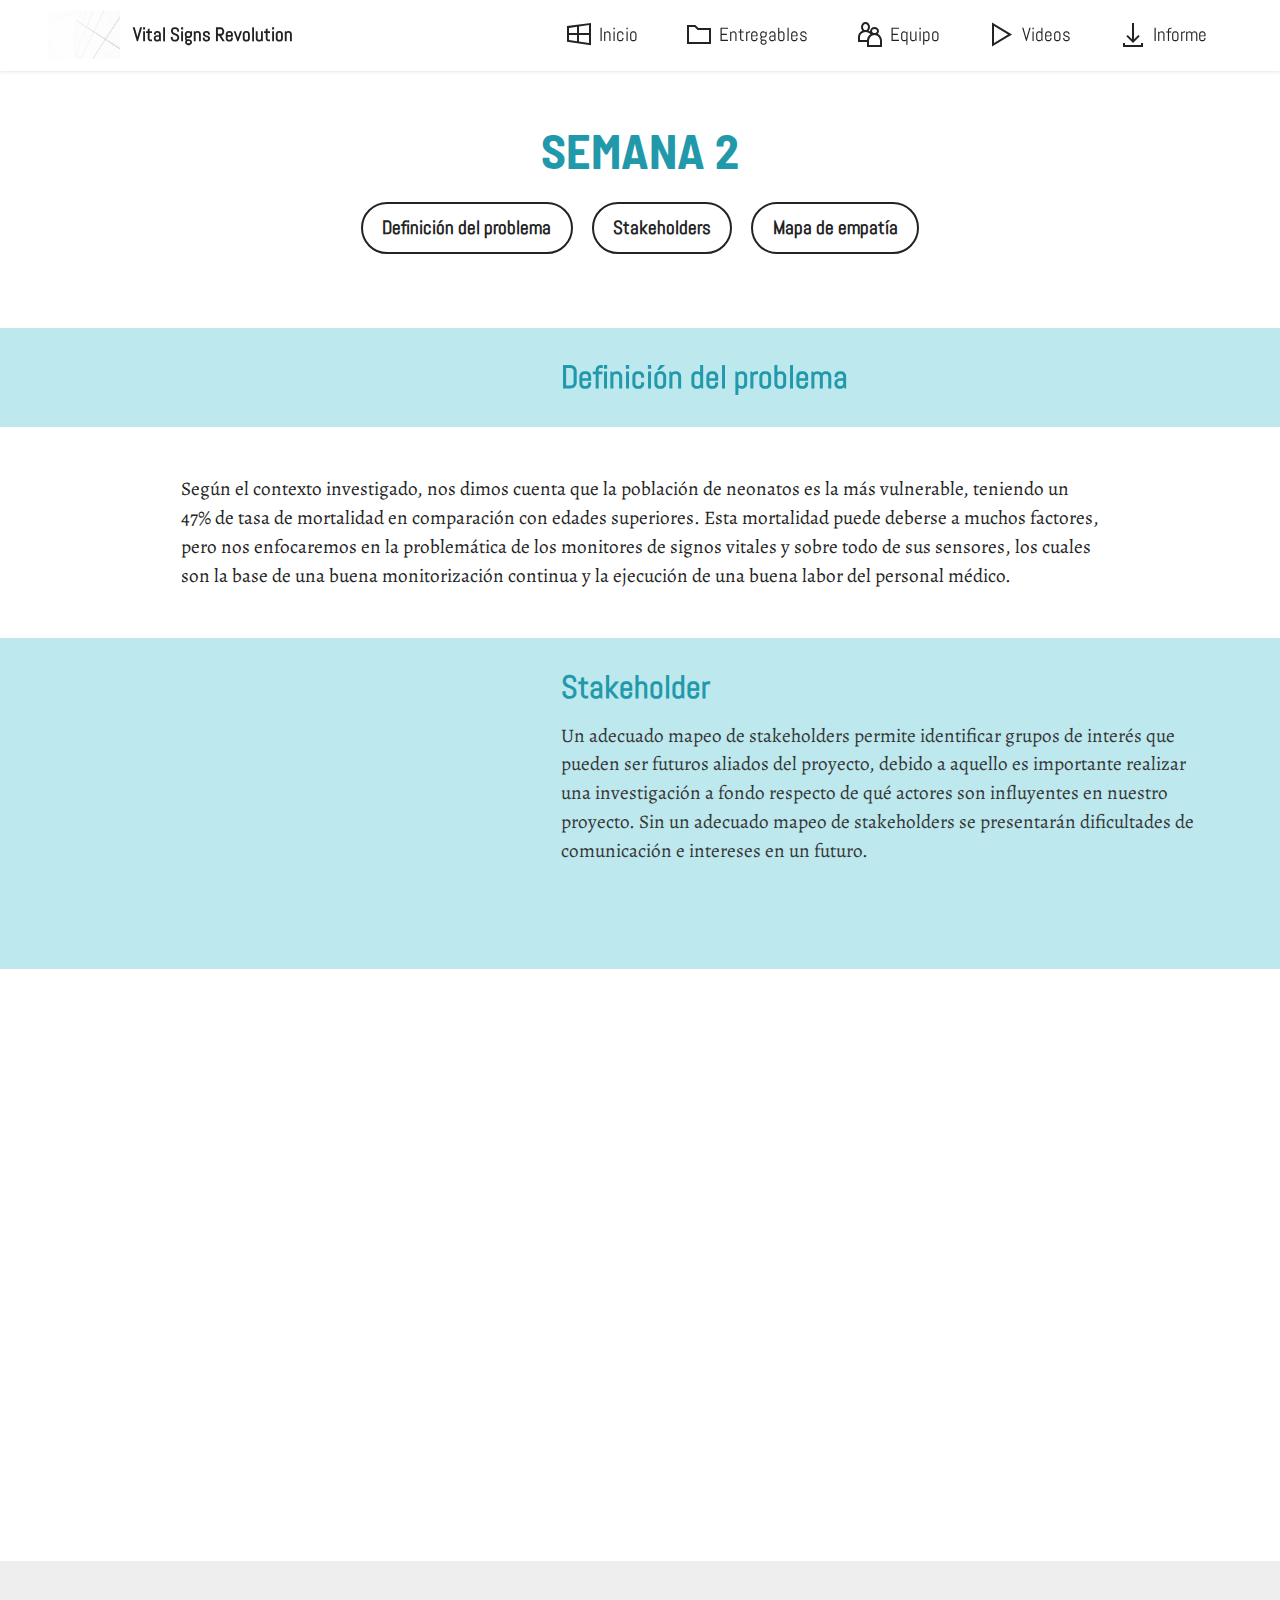
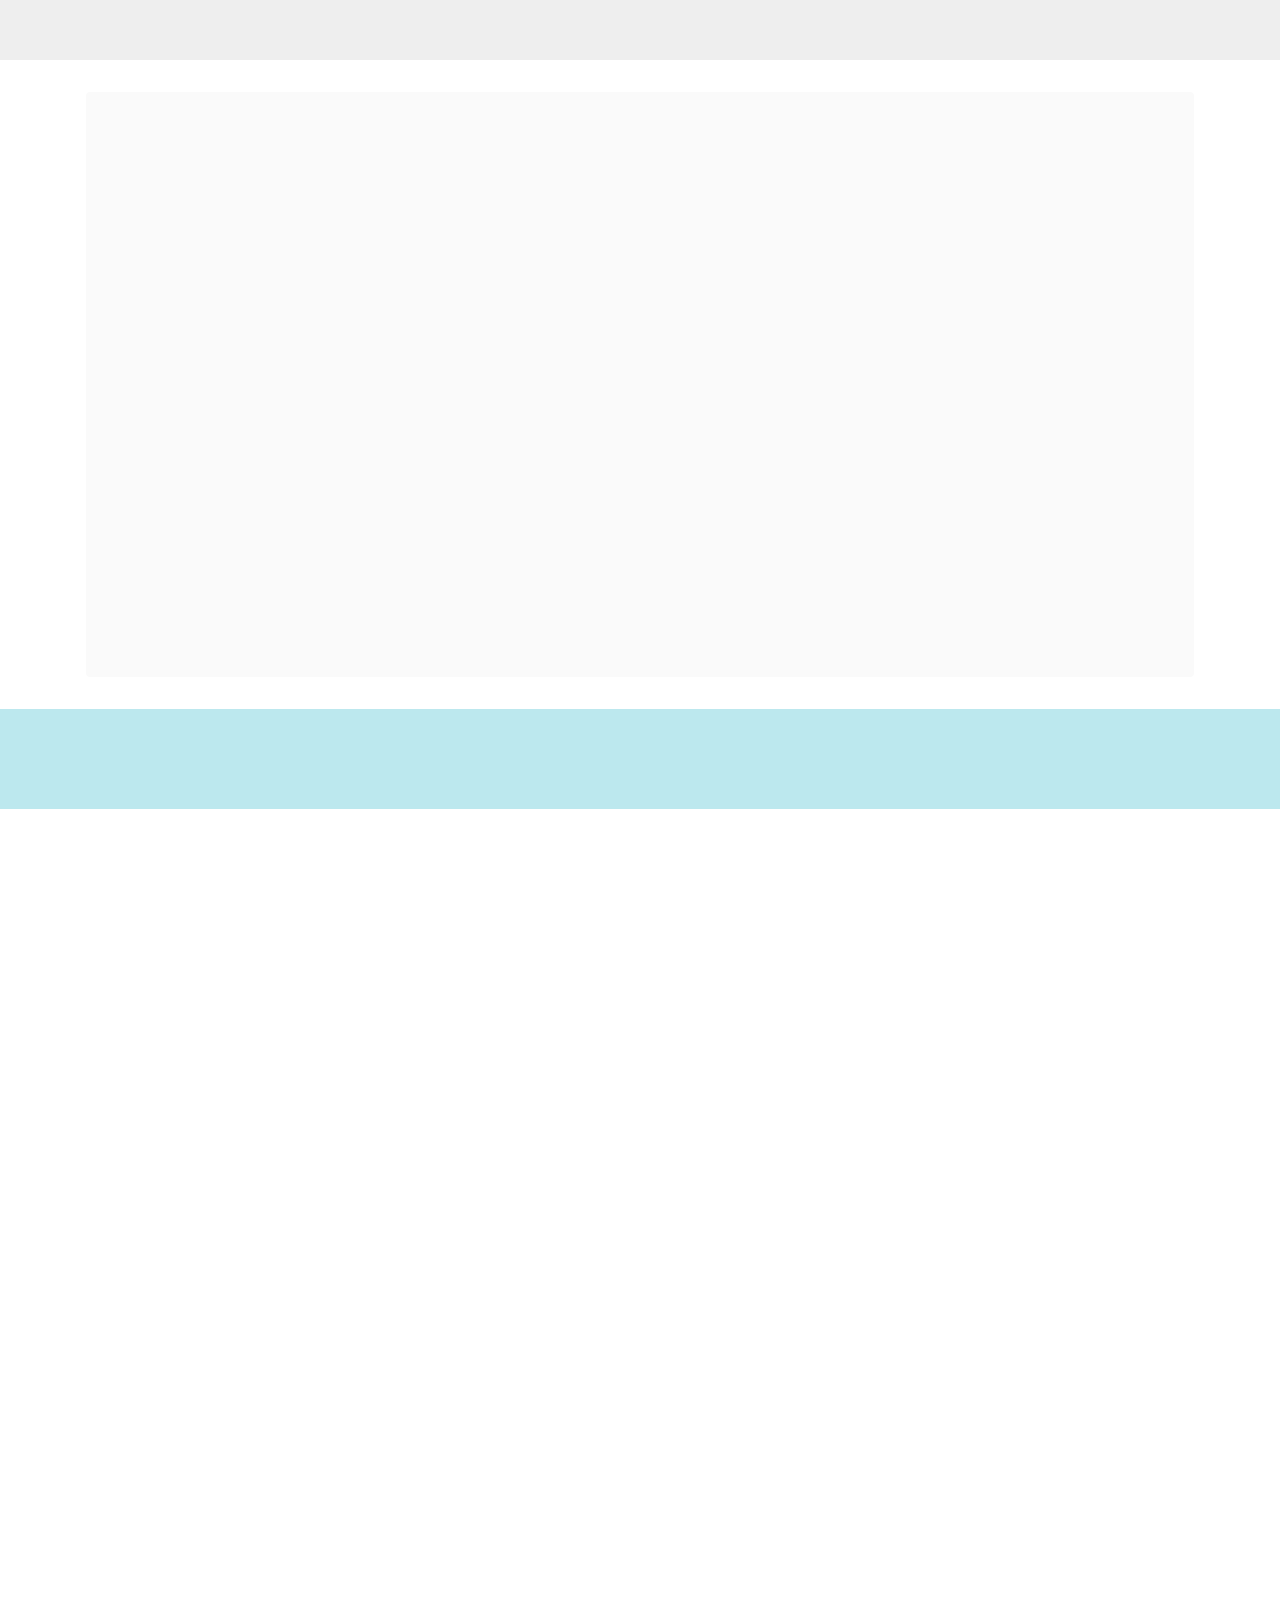
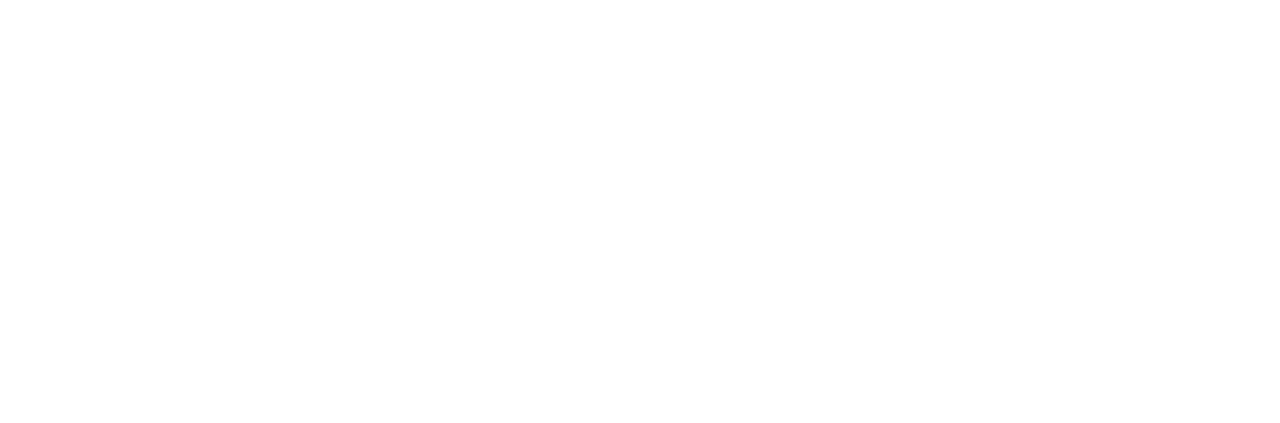
<file: page6.html>
<!DOCTYPE html>
<html  >
<head>
  <!-- Site made with Mobirise Website Builder v5.4.1, https://mobirise.com -->
  <meta charset="UTF-8">
  <meta http-equiv="X-UA-Compatible" content="IE=edge">
  <meta name="generator" content="Mobirise v5.4.1, mobirise.com">
  <meta name="viewport" content="width=device-width, initial-scale=1, minimum-scale=1">
  <link rel="shortcut icon" href="assets/images/background1.jpg" type="image/x-icon">
  <meta name="description" content="">
  
  
  <title>Semana 2</title>
  <link rel="stylesheet" href="assets/web/assets/mobirise-icons2/mobirise2.css">
  <link rel="stylesheet" href="assets/bootstrap/css/bootstrap.min.css">
  <link rel="stylesheet" href="assets/bootstrap/css/bootstrap-grid.min.css">
  <link rel="stylesheet" href="assets/bootstrap/css/bootstrap-reboot.min.css">
  <link rel="stylesheet" href="assets/parallax/jarallax.css">
  <link rel="stylesheet" href="assets/animatecss/animate.css">
  <link rel="stylesheet" href="assets/dropdown/css/style.css">
  <link rel="stylesheet" href="assets/socicon/css/styles.css">
  <link rel="stylesheet" href="assets/theme/css/style.css">
  <link rel="preload" href="https://fonts.googleapis.com/css?family=Abel:400&display=swap" as="style" onload="this.onload=null;this.rel='stylesheet'">
  <noscript><link rel="stylesheet" href="https://fonts.googleapis.com/css?family=Abel:400&display=swap"></noscript>
  <link rel="preload" href="https://fonts.googleapis.com/css?family=Barlow+Semi+Condensed:100,100i,200,200i,300,300i,400,400i,500,500i,600,600i,700,700i,800,800i,900,900i&display=swap" as="style" onload="this.onload=null;this.rel='stylesheet'">
  <noscript><link rel="stylesheet" href="https://fonts.googleapis.com/css?family=Barlow+Semi+Condensed:100,100i,200,200i,300,300i,400,400i,500,500i,600,600i,700,700i,800,800i,900,900i&display=swap"></noscript>
  <link rel="preload" href="https://fonts.googleapis.com/css?family=Alegreya:400,500,600,700,800,900,400i,500i,600i,700i,800i,900i&display=swap" as="style" onload="this.onload=null;this.rel='stylesheet'">
  <noscript><link rel="stylesheet" href="https://fonts.googleapis.com/css?family=Alegreya:400,500,600,700,800,900,400i,500i,600i,700i,800i,900i&display=swap"></noscript>
  <link rel="preload" as="style" href="assets/mobirise/css/mbr-additional.css"><link rel="stylesheet" href="assets/mobirise/css/mbr-additional.css" type="text/css">
  
  
  
  
</head>
<body>
  
  <section data-bs-version="5.1" class="menu menu1 cid-sLoZ6mxnlX" once="menu" id="menu1-2y">
    

    <nav class="navbar navbar-dropdown navbar-fixed-top navbar-expand-lg">
        <div class="container-fluid">
            <div class="navbar-brand">
                <span class="navbar-logo">
                    <a href="index.html">
                        <img src="assets/images/background1.jpg" alt="Mobirise" style="height: 3rem;">
                    </a>
                </span>
                <span class="navbar-caption-wrap"><a class="navbar-caption text-black text-primary display-4" href="index.html">Vital Signs Revolution</a></span>
            </div>
            <button class="navbar-toggler" type="button" data-toggle="collapse" data-bs-toggle="collapse" data-target="#navbarSupportedContent" data-bs-target="#navbarSupportedContent" aria-controls="navbarNavAltMarkup" aria-expanded="false" aria-label="Toggle navigation">
                <div class="hamburger">
                    <span></span>
                    <span></span>
                    <span></span>
                    <span></span>
                </div>
            </button>
            <div class="collapse navbar-collapse" id="navbarSupportedContent">
                <ul class="navbar-nav nav-dropdown nav-right" data-app-modern-menu="true"><li class="nav-item"><a class="nav-link link text-black text-primary display-4" href="index.html"><span class="mobi-mbri mobi-mbri-windows mbr-iconfont mbr-iconfont-btn"></span>Inicio</a></li><li class="nav-item"><a class="nav-link link text-black text-primary display-4" href="page1.html"><span class="mobi-mbri mobi-mbri-folder mbr-iconfont mbr-iconfont-btn"></span>Entregables</a></li><li class="nav-item"><a class="nav-link link show text-black text-primary display-4" href="index.html#team1-l" data-bs-auto-close="outside" aria-expanded="false"><span class="mobi-mbri mobi-mbri-users mbr-iconfont mbr-iconfont-btn"></span>Equipo</a></li><li class="nav-item"><a class="nav-link link show text-black text-primary display-4" href="page3.html" data-bs-auto-close="outside" aria-expanded="false"><span class="mobi-mbri mobi-mbri-play mbr-iconfont mbr-iconfont-btn"></span>Videos</a></li><li class="nav-item"><a class="nav-link link show text-black text-primary display-4" href="assets/files/Hito1.docx" data-bs-auto-close="outside" aria-expanded="false" target="_blank"><span class="mobi-mbri mobi-mbri-download mbr-iconfont mbr-iconfont-btn"></span>Informe</a></li></ul>
                
                
            </div>
        </div>
    </nav>
</section>

<section data-bs-version="5.1" class="header12 cid-sLp5znSIO5 mbr-parallax-background" id="header12-3i">

    

    <div class="mbr-overlay" style="opacity: 0.3; background-color: rgb(255, 255, 255);">
    </div>
    <div class="container">
        <div class="row justify-content-center">
            <div class="card col-12 col-md-12 col-lg-9">
                <div class="card-wrapper">
                    <div class="card-box align-center">
                        <h1 class="card-title mbr-fonts-style mb-3 display-2">
                            <strong>SEMANA 2</strong></h1>
                        
                        <div class="mbr-section-btn mt-3"><a class="btn btn-black-outline display-4" href="page6.html#header5-3s">Definición del problema</a> <a class="btn btn-black-outline display-4" href="page6.html#header5-3q">Stakeholders</a>  <a class="btn btn-black-outline display-4" href="page6.html#header5-2q">Mapa de empatía</a></div>
                    </div>
                </div>
            </div>
        </div>
    </div>
</section>

<section data-bs-version="5.1" class="header5 cid-sLpazkdOpv" id="header5-3s">

    

    

    <div class="container">
        <div class="row justify-content-end">
            <div class="col-12 col-lg-7">
                <h1 class="mbr-section-title mbr-fonts-style mbr-white mb-3 display-1"><strong>Definición del problema</strong></h1>
                
                
                
            </div>
        </div>
    </div>
</section>

<section data-bs-version="5.1" class="content5 cid-sLpaUqGbKv" id="content5-3t">
    
    <div class="container">
        <div class="row justify-content-center">
            <div class="col-md-12 col-lg-10">
                
                
                <p class="mbr-text mbr-fonts-style display-7">Según el contexto investigado, nos dimos cuenta que la población de neonatos es la más vulnerable, teniendo un 47% de tasa de mortalidad en comparación con edades superiores. Esta mortalidad puede deberse a muchos factores, pero nos enfocaremos en la problemática de los monitores de signos vitales y sobre todo de sus sensores, los cuales son la base de una buena monitorización continua y la ejecución de una buena labor del personal médico.</p>
            </div>
        </div>
    </div>
</section>

<section data-bs-version="5.1" class="header5 cid-sLp9jx042u" id="header5-3q">

    

    

    <div class="container">
        <div class="row justify-content-end">
            <div class="col-12 col-lg-7">
                <h1 class="mbr-section-title mbr-fonts-style mbr-white mb-3 display-1"><strong>Stakeholder</strong></h1>
                
                <p class="mbr-text mbr-fonts-style mbr-white display-7">
                    Un adecuado mapeo de stakeholders permite identificar grupos de interés que pueden ser futuros aliados del proyecto, debido a aquello es importante realizar una investigación a fondo respecto de qué actores son influyentes en nuestro proyecto. Sin un adecuado mapeo de stakeholders se presentarán dificultades de comunicación e intereses en un futuro.</p>
                <div class="mbr-section-btn mt-3"><a class="btn btn-warning display-7" href="page6.html#image1-3r">Mapa de stakeholders</a>
                    <a class="btn btn-warning display-7" href="page6.html#header5-2n">Entrevista</a></div>
            </div>
        </div>
    </div>
</section>

<section data-bs-version="5.1" class="image1 cid-sLp9AL0aJF" id="image1-3r">
    

    

    <div class="container">
        <div class="row align-items-center">
            <div class="col-12 col-lg-5">
                <div class="image-wrapper">
                    <img src="assets/images/mapa-stakeholders-455x456.png" alt="Mobirise">
                    <p class="mbr-description mbr-fonts-style pt-2 align-center display-4">
                    Figura 8. Mapa de stakeholders. Elaboración propia</p>
                </div>
            </div>
            <div class="col-12 col-lg">
                <div class="text-wrapper">
                    <h3 class="mbr-section-title mbr-fonts-style mb-3 display-7"><strong>En el mapa de Stakeholders se han considerado 3 niveles:</strong></h3>
                    <p class="mbr-text mbr-fonts-style display-7">Nivel A - Interacción directa
<br>      ANE: Anestesiólogo
<br>      PED: Pediatra
<br>      ENF: Enfermera
<br>      CIR: Cirujano<br>
<br>   Nivel B - Interacción indirecta
<br>      PAD: Padres
<br>      P.A : Personal administrativo<br>
<br>   Nivel C - Lejanos
<br>      MIN: Minsa
<br>      ESS: EsSalud
<br>      CLI: Clínicas Privadas</p>
                </div>
            </div>
        </div>
    </div>
</section>

<section data-bs-version="5.1" class="header5 cid-sLoZ6bK7gN" id="header5-2n">

    

    

    <div class="container">
        <div class="row justify-content-center">
            <div class="col-12 col-lg-10">
                <h1 class="mbr-section-title mbr-fonts-style mbr-white mb-3 display-1"><strong>ENTREVISTAS</strong></h1>
                
                
                
            </div>
        </div>
    </div>
</section>

<section data-bs-version="5.1" class="features9 cid-sLp7dB8rN0" id="features10-3m">
    <!---->
    
    
    <div class="container">
        
        <div class="row mt-4">
            <div class="card col-12">
                <div class="card-wrapper">
                    
                    <div class="bottom-line">
                        <p class="mbr-text mbr-fonts-style display-7">Se realizaron una serie de entrevistas a especialistas en la salud. Esta breve sección pretende resumir las conclusiones más importantes resaltadas por ellos que nos ayudaron a enfocar la problemática. El personal médico entrevistado fue el siguiente: Lic. Vilma Celestino (Jefa del área de neonatología, Hospital III “José Cayetano Heredia”-EsSalud en Piura), PhD. Frank Saavedra Idrogo (Médico cirujano, Hospital Heysen en Chiclayo), PhD. Edilberto Córdova (Médico Anastesiólogo, Hospital San Juan de Dios en Lima). Los datos recolectados más importantes fueron los siguientes:
<br>
<br>- Los oxímetros elásticos para neonatos que existen hoy en día en Piura usan una hebilla, a veces el tamaño de los puntos de unión no encaja con la extremidad del paciente por lo que se debe usar gasas para rellenar el espacio, lo cual hace probable obtener una mala medición.
<br>- En los oxímetros de monitorización continua, la piel del neonato está expuesta mucho tiempo a las luces de led roja y a la infrarroja. Es por eso que a veces presentan enrojecimiento o incluso una quemadura leve.
<br>- Algo muy importante es el material del que está hecho nuestro producto, ya que la piel de los neonatos es muy sensible.
<br>- Los monitores hoy en día prácticamente ya tienen todas las herramientas para monitorear a un neonato. Las herramientas ya existen, pero no siempre llegan a todo el país.
<br>- Incluso el más perfecto de los dispositivos es mejorable en algún lado.
<br>- En jerarquía de signos vitales más importantes en una cirugía están en orden jerárquico están la oxigenación, frecuencia respiratoria, temperatura, presión arterial, frecuencia cardiaca. Información que concuerda con el ATLS de emergencia.&nbsp;</p>
                    </div>
                </div>
            </div>
            
            
            
            
            
            
            
            
            
            
            
        </div>
    </div>
</section>

<section data-bs-version="5.1" class="header5 cid-sLoZ6e94Y1" id="header5-2q">

    

    

    <div class="container">
        <div class="row justify-content-end">
            <div class="col-12 col-lg-7">
                <h1 class="mbr-section-title mbr-fonts-style mbr-white mb-3 display-1"><strong>Mapa de empatía</strong></h1>
                
                
                
            </div>
        </div>
    </div>
</section>

<section data-bs-version="5.1" class="content5 cid-sLoZ6cBbNL" id="content5-2o">
    
    <div class="container">
        <div class="row justify-content-center">
            <div class="col-md-12 col-lg-10">
                
                
                <p class="mbr-text mbr-fonts-style display-7"><strong>¿Qué es un mapa de empatía?</strong><br><strong>
</strong><br>Dentro de los pasos del Design Thinking, la empatía corresponde al primer paso de este proceso; es así como surgen los mapas de empatía. Un mapa de empatía es una técnica que nos permite conocer en detalle a nuestros usuarios respondiendo a una serie de preguntas, las cuales son usualmente :
<br>
<br>- ¿Qué pienso?
<br>- ¿Qué digo?
<br>- ¿Qué hago?
<br>- ¿Qué siento?
<br>
<br>En base a nuestro mapa de stakeholders, seleccionamos a dos usuarios que tendrán interacción directa con nuestra solución y les desarrollamos un mapa de empatía a cada uno. Estos usuarios son las enfermeras de rotación en quirófano y los médicos en quirófano.&nbsp;&nbsp;</p>
            </div>
        </div>
    </div>
</section>

<section data-bs-version="5.1" class="image4 cid-sLp7XqdJVx" id="image4-3n">
    

    

    <div class="container">
        <div class="row">
            <div class="col-12 col-lg-6">
                <div class="image-wrapper">
                    <img src="assets/images/mapa-enfermera-637x472.png" alt="Mobirise">
                    <p class="mbr-text mbr-fonts-style mt-2 align-center display-4">
                        Figura 10. Empathy map del médico en quirófano del niño (elaboración propia)</p>
                </div>
            </div>
            <div class="col-12 col-lg-6">
                <div class="image-wrapper">
                    <img src="assets/images/mapa-cirujano-665x497.png" alt="Mobirise">
                    <p class="mbr-text mbr-fonts-style mt-2 align-center display-4">
                        Figura 9. Empathy map de la enfermera de rotación del quirófano (elaboración propia)</p>
                </div>
            </div>
        </div>
    </div>
</section>

<section data-bs-version="5.1" class="content11 cid-sLoZ6k9D2s" id="content11-2v">
    
    <div class="container">
        <div class="row justify-content-center">
            <div class="col-md-12 col-lg-4">
                <div class="mbr-section-btn align-center"><a class="btn btn-info display-4" href="page2.html">Semana 1</a>
                    <a class="btn btn-info display-4" href="page5.html">Semana 3</a></div>
            </div>
        </div>
    </div>
</section><section style="background-color: #fff; font-family: -apple-system, BlinkMacSystemFont, 'Segoe UI', 'Roboto', 'Helvetica Neue', Arial, sans-serif; color:#aaa; font-size:12px; padding: 0; align-items: center; display: flex;"><a href="https://mobirise.site/y" style="flex: 1 1; height: 3rem; padding-left: 1rem;"></a><p style="flex: 0 0 auto; margin:0; padding-right:1rem;">Built with Mobirise - <a href="https://mobirise.site/m" style="color:#aaa;">More here</a></p></section><script src="assets/bootstrap/js/bootstrap.bundle.min.js"></script>  <script src="assets/parallax/jarallax.js"></script>  <script src="assets/smoothscroll/smooth-scroll.js"></script>  <script src="assets/ytplayer/index.js"></script>  <script src="assets/dropdown/js/navbar-dropdown.js"></script>  <script src="assets/theme/js/script.js"></script>  
  
  
 <div id="scrollToTop" class="scrollToTop mbr-arrow-up"><a style="text-align: center;"><i class="mbr-arrow-up-icon mbr-arrow-up-icon-cm cm-icon cm-icon-smallarrow-up"></i></a></div>
    <input name="animation" type="hidden">
  </body>
</html>
</file>
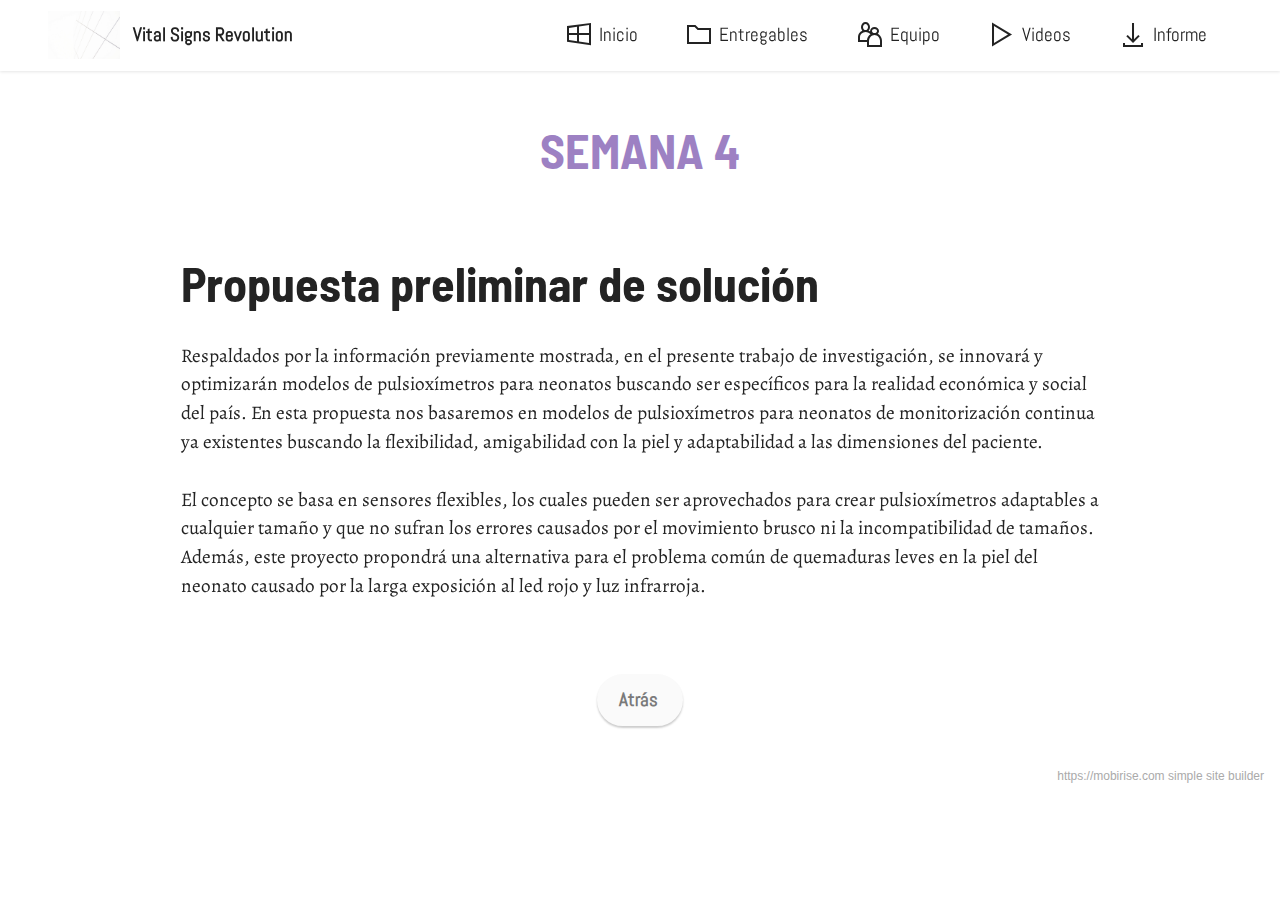
<file: page7.html>
<!DOCTYPE html>
<html  >
<head>
  <!-- Site made with Mobirise Website Builder v5.4.1, https://mobirise.com -->
  <meta charset="UTF-8">
  <meta http-equiv="X-UA-Compatible" content="IE=edge">
  <meta name="generator" content="Mobirise v5.4.1, mobirise.com">
  <meta name="viewport" content="width=device-width, initial-scale=1, minimum-scale=1">
  <link rel="shortcut icon" href="assets/images/background1.jpg" type="image/x-icon">
  <meta name="description" content="">
  
  
  <title>Semana 4</title>
  <link rel="stylesheet" href="assets/web/assets/mobirise-icons2/mobirise2.css">
  <link rel="stylesheet" href="assets/bootstrap/css/bootstrap.min.css">
  <link rel="stylesheet" href="assets/bootstrap/css/bootstrap-grid.min.css">
  <link rel="stylesheet" href="assets/bootstrap/css/bootstrap-reboot.min.css">
  <link rel="stylesheet" href="assets/parallax/jarallax.css">
  <link rel="stylesheet" href="assets/animatecss/animate.css">
  <link rel="stylesheet" href="assets/dropdown/css/style.css">
  <link rel="stylesheet" href="assets/socicon/css/styles.css">
  <link rel="stylesheet" href="assets/theme/css/style.css">
  <link rel="preload" href="https://fonts.googleapis.com/css?family=Abel:400&display=swap" as="style" onload="this.onload=null;this.rel='stylesheet'">
  <noscript><link rel="stylesheet" href="https://fonts.googleapis.com/css?family=Abel:400&display=swap"></noscript>
  <link rel="preload" href="https://fonts.googleapis.com/css?family=Barlow+Semi+Condensed:100,100i,200,200i,300,300i,400,400i,500,500i,600,600i,700,700i,800,800i,900,900i&display=swap" as="style" onload="this.onload=null;this.rel='stylesheet'">
  <noscript><link rel="stylesheet" href="https://fonts.googleapis.com/css?family=Barlow+Semi+Condensed:100,100i,200,200i,300,300i,400,400i,500,500i,600,600i,700,700i,800,800i,900,900i&display=swap"></noscript>
  <link rel="preload" href="https://fonts.googleapis.com/css?family=Alegreya:400,500,600,700,800,900,400i,500i,600i,700i,800i,900i&display=swap" as="style" onload="this.onload=null;this.rel='stylesheet'">
  <noscript><link rel="stylesheet" href="https://fonts.googleapis.com/css?family=Alegreya:400,500,600,700,800,900,400i,500i,600i,700i,800i,900i&display=swap"></noscript>
  <link rel="preload" as="style" href="assets/mobirise/css/mbr-additional.css"><link rel="stylesheet" href="assets/mobirise/css/mbr-additional.css" type="text/css">
  
  
  
  
</head>
<body>
  
  <section data-bs-version="5.1" class="menu menu1 cid-sLoZ7yf4mH" once="menu" id="menu1-3b">
    

    <nav class="navbar navbar-dropdown navbar-fixed-top navbar-expand-lg">
        <div class="container-fluid">
            <div class="navbar-brand">
                <span class="navbar-logo">
                    <a href="index.html">
                        <img src="assets/images/background1.jpg" alt="Mobirise" style="height: 3rem;">
                    </a>
                </span>
                <span class="navbar-caption-wrap"><a class="navbar-caption text-black text-primary display-4" href="index.html">Vital Signs Revolution</a></span>
            </div>
            <button class="navbar-toggler" type="button" data-toggle="collapse" data-bs-toggle="collapse" data-target="#navbarSupportedContent" data-bs-target="#navbarSupportedContent" aria-controls="navbarNavAltMarkup" aria-expanded="false" aria-label="Toggle navigation">
                <div class="hamburger">
                    <span></span>
                    <span></span>
                    <span></span>
                    <span></span>
                </div>
            </button>
            <div class="collapse navbar-collapse" id="navbarSupportedContent">
                <ul class="navbar-nav nav-dropdown nav-right" data-app-modern-menu="true"><li class="nav-item"><a class="nav-link link text-black text-primary display-4" href="index.html"><span class="mobi-mbri mobi-mbri-windows mbr-iconfont mbr-iconfont-btn"></span>Inicio</a></li><li class="nav-item"><a class="nav-link link text-black text-primary display-4" href="page1.html"><span class="mobi-mbri mobi-mbri-folder mbr-iconfont mbr-iconfont-btn"></span>Entregables</a></li><li class="nav-item"><a class="nav-link link show text-black text-primary display-4" href="index.html#team1-l" data-bs-auto-close="outside" aria-expanded="false"><span class="mobi-mbri mobi-mbri-users mbr-iconfont mbr-iconfont-btn"></span>Equipo</a></li><li class="nav-item"><a class="nav-link link show text-black text-primary display-4" href="page3.html" data-bs-auto-close="outside" aria-expanded="false"><span class="mobi-mbri mobi-mbri-play mbr-iconfont mbr-iconfont-btn"></span>Videos</a></li><li class="nav-item"><a class="nav-link link show text-black text-primary display-4" href="assets/files/Hito1.docx" data-bs-auto-close="outside" aria-expanded="false" target="_blank"><span class="mobi-mbri mobi-mbri-download mbr-iconfont mbr-iconfont-btn"></span>Informe</a></li></ul>
                
                
            </div>
        </div>
    </nav>
</section>

<section data-bs-version="5.1" class="header12 cid-sLoZ7s3SlU mbr-parallax-background" id="header12-2z">

    

    <div class="mbr-overlay" style="opacity: 0.3; background-color: rgb(255, 255, 255);">
    </div>
    <div class="container">
        <div class="row justify-content-center">
            <div class="card col-12 col-md-12 col-lg-9">
                <div class="card-wrapper">
                    <div class="card-box align-center">
                        <h1 class="card-title mbr-fonts-style mb-3 display-2">
                            <strong>SEMANA 4</strong></h1>
                        
                        
                    </div>
                </div>
            </div>
        </div>
    </div>
</section>

<section data-bs-version="5.1" class="content5 cid-sLoZ7sUgZD" id="content5-31">
    
    <div class="container">
        <div class="row justify-content-center">
            <div class="col-md-12 col-lg-10">
                
                <h4 class="mbr-section-subtitle mbr-fonts-style mb-4 display-2"><strong>Propuesta preliminar de solución</strong></h4>
                <p class="mbr-text mbr-fonts-style display-7">Respaldados por la información previamente mostrada, en el presente trabajo de investigación, se innovará y optimizarán modelos de pulsioxímetros para neonatos buscando ser específicos para la realidad económica y social del país. En esta propuesta nos basaremos en modelos de pulsioxímetros para neonatos de monitorización continua ya existentes buscando la flexibilidad, amigabilidad con la piel y adaptabilidad a las dimensiones del paciente.
<br>
<br>El concepto se basa en sensores flexibles, los cuales pueden ser aprovechados para crear pulsioxímetros adaptables a cualquier tamaño y que no sufran los errores causados por el movimiento brusco ni la incompatibilidad de tamaños. Además, este proyecto propondrá una alternativa para el problema común de quemaduras leves en la piel del neonato causado por la larga exposición al led rojo y luz infrarroja.</p>
            </div>
        </div>
    </div>
</section>

<section data-bs-version="5.1" class="content11 cid-sLoZ7wHSUv" id="content11-38">
    
    <div class="container">
        <div class="row justify-content-center">
            <div class="col-md-12 col-lg-4">
                <div class="mbr-section-btn align-center"><a class="btn btn-white display-4" href="page5.html">Atrás&nbsp;</a></div>
            </div>
        </div>
    </div>
</section><section style="background-color: #fff; font-family: -apple-system, BlinkMacSystemFont, 'Segoe UI', 'Roboto', 'Helvetica Neue', Arial, sans-serif; color:#aaa; font-size:12px; padding: 0; align-items: center; display: flex;"><a href="https://mobirise.site/f" style="flex: 1 1; height: 3rem; padding-left: 1rem;"></a><p style="flex: 0 0 auto; margin:0; padding-right:1rem;"><a href="https://mobirise.site" style="color:#aaa;">https://mobirise.com</a> simple site builder</p></section><script src="assets/bootstrap/js/bootstrap.bundle.min.js"></script>  <script src="assets/parallax/jarallax.js"></script>  <script src="assets/smoothscroll/smooth-scroll.js"></script>  <script src="assets/ytplayer/index.js"></script>  <script src="assets/dropdown/js/navbar-dropdown.js"></script>  <script src="assets/theme/js/script.js"></script>  
  
  
 <div id="scrollToTop" class="scrollToTop mbr-arrow-up"><a style="text-align: center;"><i class="mbr-arrow-up-icon mbr-arrow-up-icon-cm cm-icon cm-icon-smallarrow-up"></i></a></div>
    <input name="animation" type="hidden">
  </body>
</html>
</file>
<file: assets/web/assets/mobirise-icons2/mobirise2.css>
@font-face {
  font-family: 'Moririse2';
  font-display: swap;
  src:  url('mobirise2.eot?f2bix4');
  src:  url('mobirise2.eot?f2bix4#iefix') format('embedded-opentype'),
    url('mobirise2.ttf?f2bix4') format('truetype'),
    url('mobirise2.woff?f2bix4') format('woff'),
    url('mobirise2.svg?f2bix4#mobirise2') format('svg');
  font-weight: normal;
  font-style: normal;
}

[class^="mobi-"], [class*=" mobi-"] {
  /* use !important to prevent issues with browser extensions that change fonts */
  font-family: 'Moririse2' !important;
  speak: none;
  font-style: normal;
  font-weight: normal;
  font-variant: normal;
  text-transform: none;
  line-height: 1;

  /* Better Font Rendering =========== */
  -webkit-font-smoothing: antialiased;
  -moz-osx-font-smoothing: grayscale;
}

.mobi-mbri-add-submenu:before {
  content: "\e900";
}
.mobi-mbri-alert:before {
  content: "\e901";
}
.mobi-mbri-align-center:before {
  content: "\e902";
}
.mobi-mbri-align-justify:before {
  content: "\e903";
}
.mobi-mbri-align-left:before {
  content: "\e904";
}
.mobi-mbri-align-right:before {
  content: "\e905";
}
.mobi-mbri-android:before {
  content: "\e906";
}
.mobi-mbri-apple:before {
  content: "\e907";
}
.mobi-mbri-arrow-down:before {
  content: "\e908";
}
.mobi-mbri-arrow-next:before {
  content: "\e909";
}
.mobi-mbri-arrow-prev:before {
  content: "\e90a";
}
.mobi-mbri-arrow-up:before {
  content: "\e90b";
}
.mobi-mbri-bold:before {
  content: "\e90c";
}
.mobi-mbri-bookmark:before {
  content: "\e90d";
}
.mobi-mbri-bootstrap:before {
  content: "\e90e";
}
.mobi-mbri-briefcase:before {
  content: "\e90f";
}
.mobi-mbri-browse:before {
  content: "\e910";
}
.mobi-mbri-bulleted-list:before {
  content: "\e911";
}
.mobi-mbri-calendar:before {
  content: "\e912";
}
.mobi-mbri-camera:before {
  content: "\e913";
}
.mobi-mbri-cart-add:before {
  content: "\e914";
}
.mobi-mbri-cart-full:before {
  content: "\e915";
}
.mobi-mbri-cash:before {
  content: "\e916";
}
.mobi-mbri-change-style:before {
  content: "\e917";
}
.mobi-mbri-chat:before {
  content: "\e918";
}
.mobi-mbri-clock:before {
  content: "\e919";
}
.mobi-mbri-close:before {
  content: "\e91a";
}
.mobi-mbri-cloud:before {
  content: "\e91b";
}
.mobi-mbri-code:before {
  content: "\e91c";
}
.mobi-mbri-contact-form:before {
  content: "\e91d";
}
.mobi-mbri-credit-card:before {
  content: "\e91e";
}
.mobi-mbri-cursor-click:before {
  content: "\e91f";
}
.mobi-mbri-cust-feedback:before {
  content: "\e920";
}
.mobi-mbri-database:before {
  content: "\e921";
}
.mobi-mbri-delivery:before {
  content: "\e922";
}
.mobi-mbri-desktop:before {
  content: "\e923";
}
.mobi-mbri-devices:before {
  content: "\e924";
}
.mobi-mbri-down:before {
  content: "\e925";
}
.mobi-mbri-download-2:before {
  content: "\e926";
}
.mobi-mbri-download:before {
  content: "\e927";
}
.mobi-mbri-drag-n-drop-2:before {
  content: "\e928";
}
.mobi-mbri-drag-n-drop:before {
  content: "\e929";
}
.mobi-mbri-edit-2:before {
  content: "\e92a";
}
.mobi-mbri-edit:before {
  content: "\e92b";
}
.mobi-mbri-error:before {
  content: "\e92c";
}
.mobi-mbri-extension:before {
  content: "\e92d";
}
.mobi-mbri-features:before {
  content: "\e92e";
}
.mobi-mbri-file:before {
  content: "\e92f";
}
.mobi-mbri-flag:before {
  content: "\e930";
}
.mobi-mbri-folder:before {
  content: "\e931";
}
.mobi-mbri-gift:before {
  content: "\e932";
}
.mobi-mbri-github:before {
  content: "\e933";
}
.mobi-mbri-globe-2:before {
  content: "\e934";
}
.mobi-mbri-globe:before {
  content: "\e935";
}
.mobi-mbri-growing-chart:before {
  content: "\e936";
}
.mobi-mbri-hearth:before {
  content: "\e937";
}
.mobi-mbri-help:before {
  content: "\e938";
}
.mobi-mbri-home:before {
  content: "\e939";
}
.mobi-mbri-hot-cup:before {
  content: "\e93a";
}
.mobi-mbri-idea:before {
  content: "\e93b";
}
.mobi-mbri-image-gallery:before {
  content: "\e93c";
}
.mobi-mbri-image-slider:before {
  content: "\e93d";
}
.mobi-mbri-info:before {
  content: "\e93e";
}
.mobi-mbri-italic:before {
  content: "\e93f";
}
.mobi-mbri-key:before {
  content: "\e940";
}
.mobi-mbri-laptop:before {
  content: "\e941";
}
.mobi-mbri-layers:before {
  content: "\e942";
}
.mobi-mbri-left-right:before {
  content: "\e943";
}
.mobi-mbri-left:before {
  content: "\e944";
}
.mobi-mbri-letter:before {
  content: "\e945";
}
.mobi-mbri-like:before {
  content: "\e946";
}
.mobi-mbri-link:before {
  content: "\e947";
}
.mobi-mbri-lock:before {
  content: "\e948";
}
.mobi-mbri-login:before {
  content: "\e949";
}
.mobi-mbri-logout:before {
  content: "\e94a";
}
.mobi-mbri-magic-stick:before {
  content: "\e94b";
}
.mobi-mbri-map-pin:before {
  content: "\e94c";
}
.mobi-mbri-menu:before {
  content: "\e94d";
}
.mobi-mbri-mobile-2:before {
  content: "\e94e";
}
.mobi-mbri-mobile-horizontal:before {
  content: "\e94f";
}
.mobi-mbri-mobile:before {
  content: "\e950";
}
.mobi-mbri-mobirise:before {
  content: "\e951";
}
.mobi-mbri-more-horizontal:before {
  content: "\e952";
}
.mobi-mbri-more-vertical:before {
  content: "\e953";
}
.mobi-mbri-music:before {
  content: "\e954";
}
.mobi-mbri-new-file:before {
  content: "\e955";
}
.mobi-mbri-numbered-list:before {
  content: "\e956";
}
.mobi-mbri-opened-folder:before {
  content: "\e957";
}
.mobi-mbri-pages:before {
  content: "\e958";
}
.mobi-mbri-paper-plane:before {
  content: "\e959";
}
.mobi-mbri-paperclip:before {
  content: "\e95a";
}
.mobi-mbri-phone:before {
  content: "\e95b";
}
.mobi-mbri-photo:before {
  content: "\e95c";
}
.mobi-mbri-photos:before {
  content: "\e95d";
}
.mobi-mbri-pin:before {
  content: "\e95e";
}
.mobi-mbri-play:before {
  content: "\e95f";
}
.mobi-mbri-plus:before {
  content: "\e960";
}
.mobi-mbri-preview:before {
  content: "\e961";
}
.mobi-mbri-print:before {
  content: "\e962";
}
.mobi-mbri-protect:before {
  content: "\e963";
}
.mobi-mbri-question:before {
  content: "\e964";
}
.mobi-mbri-quote-left:before {
  content: "\e965";
}
.mobi-mbri-quote-right:before {
  content: "\e966";
}
.mobi-mbri-redo:before {
  content: "\e967";
}
.mobi-mbri-refresh:before {
  content: "\e968";
}
.mobi-mbri-responsive-2:before {
  content: "\e969";
}
.mobi-mbri-responsive:before {
  content: "\e96a";
}
.mobi-mbri-right:before {
  content: "\e96b";
}
.mobi-mbri-rocket:before {
  content: "\e96c";
}
.mobi-mbri-sad-face:before {
  content: "\e96d";
}
.mobi-mbri-sale:before {
  content: "\e96e";
}
.mobi-mbri-save:before {
  content: "\e96f";
}
.mobi-mbri-search:before {
  content: "\e970";
}
.mobi-mbri-setting-2:before {
  content: "\e971";
}
.mobi-mbri-setting-3:before {
  content: "\e972";
}
.mobi-mbri-setting:before {
  content: "\e973";
}
.mobi-mbri-share:before {
  content: "\e974";
}
.mobi-mbri-shopping-bag:before {
  content: "\e975";
}
.mobi-mbri-shopping-basket:before {
  content: "\e976";
}
.mobi-mbri-shopping-cart:before {
  content: "\e977";
}
.mobi-mbri-sites:before {
  content: "\e978";
}
.mobi-mbri-smile-face:before {
  content: "\e979";
}
.mobi-mbri-speed:before {
  content: "\e97a";
}
.mobi-mbri-star:before {
  content: "\e97b";
}
.mobi-mbri-success:before {
  content: "\e97c";
}
.mobi-mbri-sun:before {
  content: "\e97d";
}
.mobi-mbri-sun2:before {
  content: "\e97e";
}
.mobi-mbri-tablet-vertical:before {
  content: "\e97f";
}
.mobi-mbri-tablet:before {
  content: "\e980";
}
.mobi-mbri-target:before {
  content: "\e981";
}
.mobi-mbri-timer:before {
  content: "\e982";
}
.mobi-mbri-to-ftp:before {
  content: "\e983";
}
.mobi-mbri-to-local-drive:before {
  content: "\e984";
}
.mobi-mbri-touch-swipe:before {
  content: "\e985";
}
.mobi-mbri-touch:before {
  content: "\e986";
}
.mobi-mbri-trash:before {
  content: "\e987";
}
.mobi-mbri-underline:before {
  content: "\e988";
}
.mobi-mbri-undo:before {
  content: "\e989";
}
.mobi-mbri-unlink:before {
  content: "\e98a";
}
.mobi-mbri-unlock:before {
  content: "\e98b";
}
.mobi-mbri-up-down:before {
  content: "\e98c";
}
.mobi-mbri-up:before {
  content: "\e98d";
}
.mobi-mbri-update:before {
  content: "\e98e";
}
.mobi-mbri-upload-2:before {
  content: "\e98f";
}
.mobi-mbri-upload:before {
  content: "\e990";
}
.mobi-mbri-user-2:before {
  content: "\e991";
}
.mobi-mbri-user:before {
  content: "\e992";
}
.mobi-mbri-users:before {
  content: "\e993";
}
.mobi-mbri-video-play:before {
  content: "\e994";
}
.mobi-mbri-video:before {
  content: "\e995";
}
.mobi-mbri-watch:before {
  content: "\e996";
}
.mobi-mbri-website-theme-2:before {
  content: "\e997";
}
.mobi-mbri-website-theme:before {
  content: "\e998";
}
.mobi-mbri-wifi:before {
  content: "\e999";
}
.mobi-mbri-windows:before {
  content: "\e99a";
}
.mobi-mbri-zoom-in:before {
  content: "\e99b";
}
.mobi-mbri-zoom-out:before {
  content: "\e99c";
}
</file>
<file: assets/dropdown/css/style.css>
.navbar-dropdown {
  left: 0;
  padding: 0;
  position: absolute;
  right: 0;
  top: 0;
  transition: all 0.45s ease;
  z-index: 1030;
  background: #282828; }
  .navbar-dropdown .navbar-logo {
    margin-right: 0.8rem;
    transition: margin 0.3s ease-in-out;
    vertical-align: middle; }
    .navbar-dropdown .navbar-logo img {
      height: 3.125rem;
      transition: all 0.3s ease-in-out; }
    .navbar-dropdown .navbar-logo.mbr-iconfont {
      font-size: 3.125rem;
      line-height: 3.125rem; }
  .navbar-dropdown .navbar-caption {
    font-weight: 700;
    white-space: normal;
    vertical-align: -4px;
    line-height: 3.125rem !important; }
    .navbar-dropdown .navbar-caption, .navbar-dropdown .navbar-caption:hover {
      color: inherit;
      text-decoration: none; }
  .navbar-dropdown .mbr-iconfont + .navbar-caption {
    vertical-align: -1px; }
  .navbar-dropdown.navbar-fixed-top {
    position: fixed; }
  .navbar-dropdown .navbar-brand span {
    vertical-align: -4px; }
  .navbar-dropdown.bg-color.transparent {
    background: none; }
  .navbar-dropdown.navbar-short .navbar-brand {
    padding: 0.625rem 0; }
    .navbar-dropdown.navbar-short .navbar-brand span {
      vertical-align: -1px; }
  .navbar-dropdown.navbar-short .navbar-caption {
    line-height: 2.375rem !important;
    vertical-align: -2px; }
  .navbar-dropdown.navbar-short .navbar-logo {
    margin-right: 0.5rem; }
    .navbar-dropdown.navbar-short .navbar-logo img {
      height: 2.375rem; }
    .navbar-dropdown.navbar-short .navbar-logo.mbr-iconfont {
      font-size: 2.375rem;
      line-height: 2.375rem; }
  .navbar-dropdown.navbar-short .mbr-table-cell {
    height: 3.625rem; }
  .navbar-dropdown .navbar-close {
    left: 0.6875rem;
    position: fixed;
    top: 0.75rem;
    z-index: 1000; }
  .navbar-dropdown .hamburger-icon {
    content: "";
    display: inline-block;
    vertical-align: middle;
    width: 16px;
    -webkit-box-shadow: 0 -6px 0 1px #282828,0 0 0 1px #282828,0 6px 0 1px #282828;
    -moz-box-shadow: 0 -6px 0 1px #282828,0 0 0 1px #282828,0 6px 0 1px #282828;
    box-shadow: 0 -6px 0 1px #282828,0 0 0 1px #282828,0 6px 0 1px #282828; }

.dropdown-menu .dropdown-toggle[data-toggle="dropdown-submenu"]::after {
  border-bottom: 0.35em solid transparent;
  border-left: 0.35em solid;
  border-right: 0;
  border-top: 0.35em solid transparent;
  margin-left: 0.3rem; }

.dropdown-menu .dropdown-item:focus {
  outline: 0; }

.nav-dropdown {
  font-size: 0.75rem;
  font-weight: 500;
  height: auto !important; }
  .nav-dropdown .nav-btn {
    padding-left: 1rem; }
  .nav-dropdown .link {
    margin: .667em 1.667em;
    font-weight: 500;
    padding: 0;
    transition: color .2s ease-in-out; }
    .nav-dropdown .link.dropdown-toggle {
      margin-right: 2.583em; }
      .nav-dropdown .link.dropdown-toggle::after {
        margin-left: .25rem;
        border-top: 0.35em solid;
        border-right: 0.35em solid transparent;
        border-left: 0.35em solid transparent;
        border-bottom: 0; }
      .nav-dropdown .link.dropdown-toggle[aria-expanded="true"] {
        margin: 0;
        padding: 0.667em 3.263em  0.667em 1.667em; }
  .nav-dropdown .link::after,
  .nav-dropdown .dropdown-item::after {
    color: inherit; }
  .nav-dropdown .btn {
    font-size: 0.75rem;
    font-weight: 700;
    letter-spacing: 0;
    margin-bottom: 0;
    padding-left: 1.25rem;
    padding-right: 1.25rem; }
  .nav-dropdown .dropdown-menu {
    border-radius: 0;
    border: 0;
    left: 0;
    margin: 0;
    padding-bottom: 1.25rem;
    padding-top: 1.25rem;
    position: relative; }
  .nav-dropdown .dropdown-submenu {
    margin-left: 0.125rem;
    top: 0; }
  .nav-dropdown .dropdown-item {
    font-weight: 500;
    line-height: 2;
    padding: 0.3846em 4.615em 0.3846em 1.5385em;
    position: relative;
    transition: color .2s ease-in-out, background-color .2s ease-in-out; }
    .nav-dropdown .dropdown-item::after {
      margin-top: -0.3077em;
      position: absolute;
      right: 1.1538em;
      top: 50%; }
    .nav-dropdown .dropdown-item:focus, .nav-dropdown .dropdown-item:hover {
      background: none; }

@media (max-width: 767px) {
  .nav-dropdown.navbar-toggleable-sm {
    bottom: 0;
    display: none;
    left: 0;
    overflow-x: hidden;
    position: fixed;
    top: 0;
    transform: translateX(-100%);
    -ms-transform: translateX(-100%);
    -webkit-transform: translateX(-100%);
    width: 18.75rem;
    z-index: 999; } }
.nav-dropdown.navbar-toggleable-xl {
  bottom: 0;
  display: none;
  left: 0;
  overflow-x: hidden;
  position: fixed;
  top: 0;
  transform: translateX(-100%);
  -ms-transform: translateX(-100%);
  -webkit-transform: translateX(-100%);
  width: 18.75rem;
  z-index: 999; }

.nav-dropdown-sm {
  display: block !important;
  overflow-x: hidden;
  overflow: auto;
  padding-top: 3.875rem; }
  .nav-dropdown-sm::after {
    content: "";
    display: block;
    height: 3rem;
    width: 100%; }
  .nav-dropdown-sm.collapse.in ~ .navbar-close {
    display: block !important; }
  .nav-dropdown-sm.collapsing, .nav-dropdown-sm.collapse.in {
    transform: translateX(0);
    -ms-transform: translateX(0);
    -webkit-transform: translateX(0);
    transition: all 0.25s ease-out;
    -webkit-transition: all 0.25s ease-out;
    background: #282828; }
  .nav-dropdown-sm.collapsing[aria-expanded="false"] {
    transform: translateX(-100%);
    -ms-transform: translateX(-100%);
    -webkit-transform: translateX(-100%); }
  .nav-dropdown-sm .nav-item {
    display: block;
    margin-left: 0 !important;
    padding-left: 0; }
  .nav-dropdown-sm .link,
  .nav-dropdown-sm .dropdown-item {
    border-top: 1px dotted rgba(255, 255, 255, 0.1);
    font-size: 0.8125rem;
    line-height: 1.6;
    margin: 0 !important;
    padding: 0.875rem 2.4rem 0.875rem 1.5625rem !important;
    position: relative;
    white-space: normal; }
    .nav-dropdown-sm .link:focus, .nav-dropdown-sm .link:hover,
    .nav-dropdown-sm .dropdown-item:focus,
    .nav-dropdown-sm .dropdown-item:hover {
      background: rgba(0, 0, 0, 0.2) !important;
      color: #c0a375; }
  .nav-dropdown-sm .nav-btn {
    position: relative;
    padding: 1.5625rem 1.5625rem 0 1.5625rem; }
    .nav-dropdown-sm .nav-btn::before {
      border-top: 1px dotted rgba(255, 255, 255, 0.1);
      content: "";
      left: 0;
      position: absolute;
      top: 0;
      width: 100%; }
    .nav-dropdown-sm .nav-btn + .nav-btn {
      padding-top: 0.625rem; }
      .nav-dropdown-sm .nav-btn + .nav-btn::before {
        display: none; }
  .nav-dropdown-sm .btn {
    padding: 0.625rem 0; }
  .nav-dropdown-sm .dropdown-toggle[data-toggle="dropdown-submenu"]::after {
    margin-left: .25rem;
    border-top: 0.35em solid;
    border-right: 0.35em solid transparent;
    border-left: 0.35em solid transparent;
    border-bottom: 0; }
  .nav-dropdown-sm .dropdown-toggle[data-toggle="dropdown-submenu"][aria-expanded="true"]::after {
    border-top: 0;
    border-right: 0.35em solid transparent;
    border-left: 0.35em solid transparent;
    border-bottom: 0.35em solid; }
  .nav-dropdown-sm .dropdown-menu {
    margin: 0;
    padding: 0;
    position: relative;
    top: 0;
    left: 0;
    width: 100%;
    border: 0;
    float: none;
    border-radius: 0;
    background: none; }
  .nav-dropdown-sm .dropdown-submenu {
    left: 100%;
    margin-left: 0.125rem;
    margin-top: -1.25rem;
    top: 0; }

.navbar-toggleable-sm .nav-dropdown .dropdown-menu {
  position: absolute; }

.navbar-toggleable-sm .nav-dropdown .dropdown-submenu {
  left: 100%;
  margin-left: 0.125rem;
  margin-top: -1.25rem;
  top: 0; }

.navbar-toggleable-sm.opened .nav-dropdown .dropdown-menu {
  position: relative; }

.navbar-toggleable-sm.opened .nav-dropdown .dropdown-submenu {
  left: 0;
  margin-left: 00rem;
  margin-top: 0rem;
  top: 0; }

.is-builder .nav-dropdown.collapsing {
  transition: none !important; }
</file>
<file: assets/socicon/css/styles.css>
@charset "UTF-8";

@font-face {
  font-family: 'Socicon';
  src:  url('../fonts/socicon.eot');
  src:  url('../fonts/socicon.eot?#iefix') format('embedded-opentype'),
    url('../fonts/socicon.woff2') format('woff2'),
    url('../fonts/socicon.ttf') format('truetype'),
    url('../fonts/socicon.woff') format('woff'),
    url('../fonts/socicon.svg#socicon') format('svg');
  font-weight: normal;
  font-style: normal;
  font-display: swap;
}

[data-icon]:before {
  font-family: "socicon" !important;
  content: attr(data-icon);
  font-style: normal !important;
  font-weight: normal !important;
  font-variant: normal !important;
  text-transform: none !important;
  speak: none;
  line-height: 1;
  -webkit-font-smoothing: antialiased;
  -moz-osx-font-smoothing: grayscale;
}

[class^="socicon-"], [class*=" socicon-"] {
  /* use !important to prevent issues with browser extensions that change fonts */
  font-family: 'Socicon' !important;
  speak: none;
  font-style: normal;
  font-weight: normal;
  font-variant: normal;
  text-transform: none;
  line-height: 1;

  /* Better Font Rendering =========== */
  -webkit-font-smoothing: antialiased;
  -moz-osx-font-smoothing: grayscale;
}

.socicon-eitaa:before {
  content: "\e97c";
}
.socicon-soroush:before {
  content: "\e97d";
}
.socicon-bale:before {
  content: "\e97e";
}
.socicon-zazzle:before {
  content: "\e97b";
}
.socicon-society6:before {
  content: "\e97a";
}
.socicon-redbubble:before {
  content: "\e979";
}
.socicon-avvo:before {
  content: "\e978";
}
.socicon-stitcher:before {
  content: "\e977";
}
.socicon-googlehangouts:before {
  content: "\e974";
}
.socicon-dlive:before {
  content: "\e975";
}
.socicon-vsco:before {
  content: "\e976";
}
.socicon-flipboard:before {
  content: "\e973";
}
.socicon-ubuntu:before {
  content: "\e958";
}
.socicon-artstation:before {
  content: "\e959";
}
.socicon-invision:before {
  content: "\e95a";
}
.socicon-torial:before {
  content: "\e95b";
}
.socicon-collectorz:before {
  content: "\e95c";
}
.socicon-seenthis:before {
  content: "\e95d";
}
.socicon-googleplaymusic:before {
  content: "\e95e";
}
.socicon-debian:before {
  content: "\e95f";
}
.socicon-filmfreeway:before {
  content: "\e960";
}
.socicon-gnome:before {
  content: "\e961";
}
.socicon-itchio:before {
  content: "\e962";
}
.socicon-jamendo:before {
  content: "\e963";
}
.socicon-mix:before {
  content: "\e964";
}
.socicon-sharepoint:before {
  content: "\e965";
}
.socicon-tinder:before {
  content: "\e966";
}
.socicon-windguru:before {
  content: "\e967";
}
.socicon-cdbaby:before {
  content: "\e968";
}
.socicon-elementaryos:before {
  content: "\e969";
}
.socicon-stage32:before {
  content: "\e96a";
}
.socicon-tiktok:before {
  content: "\e96b";
}
.socicon-gitter:before {
  content: "\e96c";
}
.socicon-letterboxd:before {
  content: "\e96d";
}
.socicon-threema:before {
  content: "\e96e";
}
.socicon-splice:before {
  content: "\e96f";
}
.socicon-metapop:before {
  content: "\e970";
}
.socicon-naver:before {
  content: "\e971";
}
.socicon-remote:before {
  content: "\e972";
}
.socicon-internet:before {
  content: "\e957";
}
.socicon-moddb:before {
  content: "\e94b";
}
.socicon-indiedb:before {
  content: "\e94c";
}
.socicon-traxsource:before {
  content: "\e94d";
}
.socicon-gamefor:before {
  content: "\e94e";
}
.socicon-pixiv:before {
  content: "\e94f";
}
.socicon-myanimelist:before {
  content: "\e950";
}
.socicon-blackberry:before {
  content: "\e951";
}
.socicon-wickr:before {
  content: "\e952";
}
.socicon-spip:before {
  content: "\e953";
}
.socicon-napster:before {
  content: "\e954";
}
.socicon-beatport:before {
  content: "\e955";
}
.socicon-hackerone:before {
  content: "\e956";
}
.socicon-hackernews:before {
  content: "\e946";
}
.socicon-smashwords:before {
  content: "\e947";
}
.socicon-kobo:before {
  content: "\e948";
}
.socicon-bookbub:before {
  content: "\e949";
}
.socicon-mailru:before {
  content: "\e94a";
}
.socicon-gitlab:before {
  content: "\e945";
}
.socicon-instructables:before {
  content: "\e944";
}
.socicon-portfolio:before {
  content: "\e943";
}
.socicon-codered:before {
  content: "\e940";
}
.socicon-origin:before {
  content: "\e941";
}
.socicon-nextdoor:before {
  content: "\e942";
}
.socicon-udemy:before {
  content: "\e93f";
}
.socicon-livemaster:before {
  content: "\e93e";
}
.socicon-crunchbase:before {
  content: "\e93b";
}
.socicon-homefy:before {
  content: "\e93c";
}
.socicon-calendly:before {
  content: "\e93d";
}
.socicon-realtor:before {
  content: "\e90f";
}
.socicon-tidal:before {
  content: "\e910";
}
.socicon-qobuz:before {
  content: "\e911";
}
.socicon-natgeo:before {
  content: "\e912";
}
.socicon-mastodon:before {
  content: "\e913";
}
.socicon-unsplash:before {
  content: "\e914";
}
.socicon-homeadvisor:before {
  content: "\e915";
}
.socicon-angieslist:before {
  content: "\e916";
}
.socicon-codepen:before {
  content: "\e917";
}
.socicon-slack:before {
  content: "\e918";
}
.socicon-openaigym:before {
  content: "\e919";
}
.socicon-logmein:before {
  content: "\e91a";
}
.socicon-fiverr:before {
  content: "\e91b";
}
.socicon-gotomeeting:before {
  content: "\e91c";
}
.socicon-aliexpress:before {
  content: "\e91d";
}
.socicon-guru:before {
  content: "\e91e";
}
.socicon-appstore:before {
  content: "\e91f";
}
.socicon-homes:before {
  content: "\e920";
}
.socicon-zoom:before {
  content: "\e921";
}
.socicon-alibaba:before {
  content: "\e922";
}
.socicon-craigslist:before {
  content: "\e923";
}
.socicon-wix:before {
  content: "\e924";
}
.socicon-redfin:before {
  content: "\e925";
}
.socicon-googlecalendar:before {
  content: "\e926";
}
.socicon-shopify:before {
  content: "\e927";
}
.socicon-freelancer:before {
  content: "\e928";
}
.socicon-seedrs:before {
  content: "\e929";
}
.socicon-bing:before {
  content: "\e92a";
}
.socicon-doodle:before {
  content: "\e92b";
}
.socicon-bonanza:before {
  content: "\e92c";
}
.socicon-squarespace:before {
  content: "\e92d";
}
.socicon-toptal:before {
  content: "\e92e";
}
.socicon-gust:before {
  content: "\e92f";
}
.socicon-ask:before {
  content: "\e930";
}
.socicon-trulia:before {
  content: "\e931";
}
.socicon-loomly:before {
  content: "\e932";
}
.socicon-ghost:before {
  content: "\e933";
}
.socicon-upwork:before {
  content: "\e934";
}
.socicon-fundable:before {
  content: "\e935";
}
.socicon-booking:before {
  content: "\e936";
}
.socicon-googlemaps:before {
  content: "\e937";
}
.socicon-zillow:before {
  content: "\e938";
}
.socicon-niconico:before {
  content: "\e939";
}
.socicon-toneden:before {
  content: "\e93a";
}
.socicon-augment:before {
  content: "\e908";
}
.socicon-bitbucket:before {
  content: "\e909";
}
.socicon-fyuse:before {
  content: "\e90a";
}
.socicon-yt-gaming:before {
  content: "\e90b";
}
.socicon-sketchfab:before {
  content: "\e90c";
}
.socicon-mobcrush:before {
  content: "\e90d";
}
.socicon-microsoft:before {
  content: "\e90e";
}
.socicon-pandora:before {
  content: "\e907";
}
.socicon-messenger:before {
  content: "\e906";
}
.socicon-gamewisp:before {
  content: "\e905";
}
.socicon-bloglovin:before {
  content: "\e904";
}
.socicon-tunein:before {
  content: "\e903";
}
.socicon-gamejolt:before {
  content: "\e901";
}
.socicon-trello:before {
  content: "\e902";
}
.socicon-spreadshirt:before {
  content: "\e900";
}
.socicon-500px:before {
  content: "\e000";
}
.socicon-8tracks:before {
  content: "\e001";
}
.socicon-airbnb:before {
  content: "\e002";
}
.socicon-alliance:before {
  content: "\e003";
}
.socicon-amazon:before {
  content: "\e004";
}
.socicon-amplement:before {
  content: "\e005";
}
.socicon-android:before {
  content: "\e006";
}
.socicon-angellist:before {
  content: "\e007";
}
.socicon-apple:before {
  content: "\e008";
}
.socicon-appnet:before {
  content: "\e009";
}
.socicon-baidu:before {
  content: "\e00a";
}
.socicon-bandcamp:before {
  content: "\e00b";
}
.socicon-battlenet:before {
  content: "\e00c";
}
.socicon-mixer:before {
  content: "\e00d";
}
.socicon-bebee:before {
  content: "\e00e";
}
.socicon-bebo:before {
  content: "\e00f";
}
.socicon-behance:before {
  content: "\e010";
}
.socicon-blizzard:before {
  content: "\e011";
}
.socicon-blogger:before {
  content: "\e012";
}
.socicon-buffer:before {
  content: "\e013";
}
.socicon-chrome:before {
  content: "\e014";
}
.socicon-coderwall:before {
  content: "\e015";
}
.socicon-curse:before {
  content: "\e016";
}
.socicon-dailymotion:before {
  content: "\e017";
}
.socicon-deezer:before {
  content: "\e018";
}
.socicon-delicious:before {
  content: "\e019";
}
.socicon-deviantart:before {
  content: "\e01a";
}
.socicon-diablo:before {
  content: "\e01b";
}
.socicon-digg:before {
  content: "\e01c";
}
.socicon-discord:before {
  content: "\e01d";
}
.socicon-disqus:before {
  content: "\e01e";
}
.socicon-douban:before {
  content: "\e01f";
}
.socicon-draugiem:before {
  content: "\e020";
}
.socicon-dribbble:before {
  content: "\e021";
}
.socicon-drupal:before {
  content: "\e022";
}
.socicon-ebay:before {
  content: "\e023";
}
.socicon-ello:before {
  content: "\e024";
}
.socicon-endomodo:before {
  content: "\e025";
}
.socicon-envato:before {
  content: "\e026";
}
.socicon-etsy:before {
  content: "\e027";
}
.socicon-facebook:before {
  content: "\e028";
}
.socicon-feedburner:before {
  content: "\e029";
}
.socicon-filmweb:before {
  content: "\e02a";
}
.socicon-firefox:before {
  content: "\e02b";
}
.socicon-flattr:before {
  content: "\e02c";
}
.socicon-flickr:before {
  content: "\e02d";
}
.socicon-formulr:before {
  content: "\e02e";
}
.socicon-forrst:before {
  content: "\e02f";
}
.socicon-foursquare:before {
  content: "\e030";
}
.socicon-friendfeed:before {
  content: "\e031";
}
.socicon-github:before {
  content: "\e032";
}
.socicon-goodreads:before {
  content: "\e033";
}
.socicon-google:before {
  content: "\e034";
}
.socicon-googlescholar:before {
  content: "\e035";
}
.socicon-googlegroups:before {
  content: "\e036";
}
.socicon-googlephotos:before {
  content: "\e037";
}
.socicon-googleplus:before {
  content: "\e038";
}
.socicon-grooveshark:before {
  content: "\e039";
}
.socicon-hackerrank:before {
  content: "\e03a";
}
.socicon-hearthstone:before {
  content: "\e03b";
}
.socicon-hellocoton:before {
  content: "\e03c";
}
.socicon-heroes:before {
  content: "\e03d";
}
.socicon-smashcast:before {
  content: "\e03e";
}
.socicon-horde:before {
  content: "\e03f";
}
.socicon-houzz:before {
  content: "\e040";
}
.socicon-icq:before {
  content: "\e041";
}
.socicon-identica:before {
  content: "\e042";
}
.socicon-imdb:before {
  content: "\e043";
}
.socicon-instagram:before {
  content: "\e044";
}
.socicon-issuu:before {
  content: "\e045";
}
.socicon-istock:before {
  content: "\e046";
}
.socicon-itunes:before {
  content: "\e047";
}
.socicon-keybase:before {
  content: "\e048";
}
.socicon-lanyrd:before {
  content: "\e049";
}
.socicon-lastfm:before {
  content: "\e04a";
}
.socicon-line:before {
  content: "\e04b";
}
.socicon-linkedin:before {
  content: "\e04c";
}
.socicon-livejournal:before {
  content: "\e04d";
}
.socicon-lyft:before {
  content: "\e04e";
}
.socicon-macos:before {
  content: "\e04f";
}
.socicon-mail:before {
  content: "\e050";
}
.socicon-medium:before {
  content: "\e051";
}
.socicon-meetup:before {
  content: "\e052";
}
.socicon-mixcloud:before {
  content: "\e053";
}
.socicon-modelmayhem:before {
  content: "\e054";
}
.socicon-mumble:before {
  content: "\e055";
}
.socicon-myspace:before {
  content: "\e056";
}
.socicon-newsvine:before {
  content: "\e057";
}
.socicon-nintendo:before {
  content: "\e058";
}
.socicon-npm:before {
  content: "\e059";
}
.socicon-odnoklassniki:before {
  content: "\e05a";
}
.socicon-openid:before {
  content: "\e05b";
}
.socicon-opera:before {
  content: "\e05c";
}
.socicon-outlook:before {
  content: "\e05d";
}
.socicon-overwatch:before {
  content: "\e05e";
}
.socicon-patreon:before {
  content: "\e05f";
}
.socicon-paypal:before {
  content: "\e060";
}
.socicon-periscope:before {
  content: "\e061";
}
.socicon-persona:before {
  content: "\e062";
}
.socicon-pinterest:before {
  content: "\e063";
}
.socicon-play:before {
  content: "\e064";
}
.socicon-player:before {
  content: "\e065";
}
.socicon-playstation:before {
  content: "\e066";
}
.socicon-pocket:before {
  content: "\e067";
}
.socicon-qq:before {
  content: "\e068";
}
.socicon-quora:before {
  content: "\e069";
}
.socicon-raidcall:before {
  content: "\e06a";
}
.socicon-ravelry:before {
  content: "\e06b";
}
.socicon-reddit:before {
  content: "\e06c";
}
.socicon-renren:before {
  content: "\e06d";
}
.socicon-researchgate:before {
  content: "\e06e";
}
.socicon-residentadvisor:before {
  content: "\e06f";
}
.socicon-reverbnation:before {
  content: "\e070";
}
.socicon-rss:before {
  content: "\e071";
}
.socicon-sharethis:before {
  content: "\e072";
}
.socicon-skype:before {
  content: "\e073";
}
.socicon-slideshare:before {
  content: "\e074";
}
.socicon-smugmug:before {
  content: "\e075";
}
.socicon-snapchat:before {
  content: "\e076";
}
.socicon-songkick:before {
  content: "\e077";
}
.socicon-soundcloud:before {
  content: "\e078";
}
.socicon-spotify:before {
  content: "\e079";
}
.socicon-stackexchange:before {
  content: "\e07a";
}
.socicon-stackoverflow:before {
  content: "\e07b";
}
.socicon-starcraft:before {
  content: "\e07c";
}
.socicon-stayfriends:before {
  content: "\e07d";
}
.socicon-steam:before {
  content: "\e07e";
}
.socicon-storehouse:before {
  content: "\e07f";
}
.socicon-strava:before {
  content: "\e080";
}
.socicon-streamjar:before {
  content: "\e081";
}
.socicon-stumbleupon:before {
  content: "\e082";
}
.socicon-swarm:before {
  content: "\e083";
}
.socicon-teamspeak:before {
  content: "\e084";
}
.socicon-teamviewer:before {
  content: "\e085";
}
.socicon-technorati:before {
  content: "\e086";
}
.socicon-telegram:before {
  content: "\e087";
}
.socicon-tripadvisor:before {
  content: "\e088";
}
.socicon-tripit:before {
  content: "\e089";
}
.socicon-triplej:before {
  content: "\e08a";
}
.socicon-tumblr:before {
  content: "\e08b";
}
.socicon-twitch:before {
  content: "\e08c";
}
.socicon-twitter:before {
  content: "\e08d";
}
.socicon-uber:before {
  content: "\e08e";
}
.socicon-ventrilo:before {
  content: "\e08f";
}
.socicon-viadeo:before {
  content: "\e090";
}
.socicon-viber:before {
  content: "\e091";
}
.socicon-viewbug:before {
  content: "\e092";
}
.socicon-vimeo:before {
  content: "\e093";
}
.socicon-vine:before {
  content: "\e094";
}
.socicon-vkontakte:before {
  content: "\e095";
}
.socicon-warcraft:before {
  content: "\e096";
}
.socicon-wechat:before {
  content: "\e097";
}
.socicon-weibo:before {
  content: "\e098";
}
.socicon-whatsapp:before {
  content: "\e099";
}
.socicon-wikipedia:before {
  content: "\e09a";
}
.socicon-windows:before {
  content: "\e09b";
}
.socicon-wordpress:before {
  content: "\e09c";
}
.socicon-wykop:before {
  content: "\e09d";
}
.socicon-xbox:before {
  content: "\e09e";
}
.socicon-xing:before {
  content: "\e09f";
}
.socicon-yahoo:before {
  content: "\e0a0";
}
.socicon-yammer:before {
  content: "\e0a1";
}
.socicon-yandex:before {
  content: "\e0a2";
}
.socicon-yelp:before {
  content: "\e0a3";
}
.socicon-younow:before {
  content: "\e0a4";
}
.socicon-youtube:before {
  content: "\e0a5";
}
.socicon-zapier:before {
  content: "\e0a6";
}
.socicon-zerply:before {
  content: "\e0a7";
}
.socicon-zomato:before {
  content: "\e0a8";
}
.socicon-zynga:before {
  content: "\e0a9";
}
</file>
<file: assets/theme/css/style.css>
@charset "UTF-8";
section {
  background-color: #ffffff;
}

body {
  font-style: normal;
  line-height: 1.5;
  font-weight: 400;
  color: #232323;
  position: relative;
}

button {
  background-color: transparent;
  border-color: transparent;
}

section,
.container,
.container-fluid {
  position: relative;
  word-wrap: break-word;
}

a.mbr-iconfont:hover {
  text-decoration: none;
}

.article .lead p,
.article .lead ul,
.article .lead ol,
.article .lead pre,
.article .lead blockquote {
  margin-bottom: 0;
}

a {
  font-style: normal;
  font-weight: 400;
  cursor: pointer;
}
a, a:hover {
  text-decoration: none;
}

.mbr-section-title {
  font-style: normal;
  line-height: 1.3;
}

.mbr-section-subtitle {
  line-height: 1.3;
}

.mbr-text {
  font-style: normal;
  line-height: 1.7;
}

h1,
h2,
h3,
h4,
h5,
h6,
.display-1,
.display-2,
.display-4,
.display-5,
.display-7,
span,
p,
a {
  line-height: 1;
  word-break: break-word;
  word-wrap: break-word;
  font-weight: 400;
}

b,
strong {
  font-weight: bold;
}

input:-webkit-autofill, input:-webkit-autofill:hover, input:-webkit-autofill:focus, input:-webkit-autofill:active {
  transition-delay: 9999s;
  -webkit-transition-property: background-color, color;
  transition-property: background-color, color;
}

textarea[type=hidden] {
  display: none;
}

section {
  background-position: 50% 50%;
  background-repeat: no-repeat;
  background-size: cover;
}
section .mbr-background-video,
section .mbr-background-video-preview {
  position: absolute;
  bottom: 0;
  left: 0;
  right: 0;
  top: 0;
}

.hidden {
  visibility: hidden;
}

.mbr-z-index20 {
  z-index: 20;
}

/*! Base colors */
.mbr-white {
  color: #ffffff;
}

.mbr-black {
  color: #111111;
}

.mbr-bg-white {
  background-color: #ffffff;
}

.mbr-bg-black {
  background-color: #000000;
}

/*! Text-aligns */
.align-left {
  text-align: left;
}

.align-center {
  text-align: center;
}

.align-right {
  text-align: right;
}

/*! Font-weight  */
.mbr-light {
  font-weight: 300;
}

.mbr-regular {
  font-weight: 400;
}

.mbr-semibold {
  font-weight: 500;
}

.mbr-bold {
  font-weight: 700;
}

/*! Media  */
.media-content {
  flex-basis: 100%;
}

.media-container-row {
  display: flex;
  flex-direction: row;
  flex-wrap: wrap;
  justify-content: center;
  align-content: center;
  align-items: start;
}
.media-container-row .media-size-item {
  width: 400px;
}

.media-container-column {
  display: flex;
  flex-direction: column;
  flex-wrap: wrap;
  justify-content: center;
  align-content: center;
  align-items: stretch;
}
.media-container-column > * {
  width: 100%;
}

@media (min-width: 992px) {
  .media-container-row {
    flex-wrap: nowrap;
  }
}
figure {
  margin-bottom: 0;
  overflow: hidden;
}

figure[mbr-media-size] {
  transition: width 0.1s;
}

img,
iframe {
  display: block;
  width: 100%;
}

.card {
  background-color: transparent;
  border: none;
}

.card-box {
  width: 100%;
}

.card-img {
  text-align: center;
  flex-shrink: 0;
  -webkit-flex-shrink: 0;
}

.media {
  max-width: 100%;
  margin: 0 auto;
}

.mbr-figure {
  align-self: center;
}

.media-container > div {
  max-width: 100%;
}

.mbr-figure img,
.card-img img {
  width: 100%;
}

@media (max-width: 991px) {
  .media-size-item {
    width: auto !important;
  }

  .media {
    width: auto;
  }

  .mbr-figure {
    width: 100% !important;
  }
}
/*! Buttons */
.mbr-section-btn {
  margin-left: -0.6rem;
  margin-right: -0.6rem;
  font-size: 0;
}

.btn {
  font-weight: 600;
  border-width: 1px;
  font-style: normal;
  margin: 0.6rem 0.6rem;
  white-space: normal;
  transition: all 0.2s ease-in-out;
  display: inline-flex;
  align-items: center;
  justify-content: center;
  word-break: break-word;
}

.btn-sm {
  font-weight: 600;
  letter-spacing: 0px;
  transition: all 0.3s ease-in-out;
}

.btn-md {
  font-weight: 600;
  letter-spacing: 0px;
  transition: all 0.3s ease-in-out;
}

.btn-lg {
  font-weight: 600;
  letter-spacing: 0px;
  transition: all 0.3s ease-in-out;
}

.btn-form {
  margin: 0;
}
.btn-form:hover {
  cursor: pointer;
}

nav .mbr-section-btn {
  margin-left: 0rem;
  margin-right: 0rem;
}

/*! Btn icon margin */
.btn .mbr-iconfont,
.btn.btn-sm .mbr-iconfont {
  order: 1;
  cursor: pointer;
  margin-left: 0.5rem;
  vertical-align: sub;
}

.btn.btn-md .mbr-iconfont,
.btn.btn-md .mbr-iconfont {
  margin-left: 0.8rem;
}

.mbr-regular {
  font-weight: 400;
}

.mbr-semibold {
  font-weight: 500;
}

.mbr-bold {
  font-weight: 700;
}

[type=submit] {
  -webkit-appearance: none;
}

/*! Full-screen */
.mbr-fullscreen .mbr-overlay {
  min-height: 100vh;
}

.mbr-fullscreen {
  display: flex;
  display: -moz-flex;
  display: -ms-flex;
  display: -o-flex;
  align-items: center;
  min-height: 100vh;
  padding-top: 3rem;
  padding-bottom: 3rem;
}

/*! Map */
.map {
  height: 25rem;
  position: relative;
}
.map iframe {
  width: 100%;
  height: 100%;
}

/*! Scroll to top arrow */
.mbr-arrow-up {
  bottom: 25px;
  right: 90px;
  position: fixed;
  text-align: right;
  z-index: 5000;
  color: #ffffff;
  font-size: 22px;
}

.mbr-arrow-up a {
  background: rgba(0, 0, 0, 0.2);
  border-radius: 50%;
  color: #fff;
  display: inline-block;
  height: 60px;
  width: 60px;
  border: 2px solid #fff;
  outline-style: none !important;
  position: relative;
  text-decoration: none;
  transition: all 0.3s ease-in-out;
  cursor: pointer;
  text-align: center;
}
.mbr-arrow-up a:hover {
  background-color: rgba(0, 0, 0, 0.4);
}
.mbr-arrow-up a i {
  line-height: 60px;
}

.mbr-arrow-up-icon {
  display: block;
  color: #fff;
}

.mbr-arrow-up-icon::before {
  content: "›";
  display: inline-block;
  font-family: serif;
  font-size: 22px;
  line-height: 1;
  font-style: normal;
  position: relative;
  top: 6px;
  left: -4px;
  transform: rotate(-90deg);
}

/*! Arrow Down */
.mbr-arrow {
  position: absolute;
  bottom: 45px;
  left: 50%;
  width: 60px;
  height: 60px;
  cursor: pointer;
  background-color: rgba(80, 80, 80, 0.5);
  border-radius: 50%;
  transform: translateX(-50%);
}
@media (max-width: 767px) {
  .mbr-arrow {
    display: none;
  }
}
.mbr-arrow > a {
  display: inline-block;
  text-decoration: none;
  outline-style: none;
  -webkit-animation: arrowdown 1.7s ease-in-out infinite;
          animation: arrowdown 1.7s ease-in-out infinite;
  color: #ffffff;
}
.mbr-arrow > a > i {
  position: absolute;
  top: -2px;
  left: 15px;
  font-size: 2rem;
}

#scrollToTop a i::before {
  content: "";
  position: absolute;
  display: block;
  border-bottom: 2.5px solid #fff;
  border-left: 2.5px solid #fff;
  width: 27.8%;
  height: 27.8%;
  left: 50%;
  top: 51%;
  transform: translateY(-30%) translateX(-50%) rotate(135deg);
}

@keyframes arrowdown {
  0% {
    transform: translateY(0px);
  }
  50% {
    transform: translateY(-5px);
  }
  100% {
    transform: translateY(0px);
  }
}
@-webkit-keyframes arrowdown {
  0% {
    transform: translateY(0px);
  }
  50% {
    transform: translateY(-5px);
  }
  100% {
    transform: translateY(0px);
  }
}
@media (max-width: 500px) {
  .mbr-arrow-up {
    left: 0;
    right: 0;
    text-align: center;
  }
}
/*Gradients animation*/
@keyframes gradient-animation {
  from {
    background-position: 0% 100%;
    -webkit-animation-timing-function: ease-in-out;
            animation-timing-function: ease-in-out;
  }
  to {
    background-position: 100% 0%;
    -webkit-animation-timing-function: ease-in-out;
            animation-timing-function: ease-in-out;
  }
}
@-webkit-keyframes gradient-animation {
  from {
    background-position: 0% 100%;
    -webkit-animation-timing-function: ease-in-out;
            animation-timing-function: ease-in-out;
  }
  to {
    background-position: 100% 0%;
    -webkit-animation-timing-function: ease-in-out;
            animation-timing-function: ease-in-out;
  }
}
.bg-gradient {
  background-size: 200% 200%;
  animation: gradient-animation 5s infinite alternate;
  -webkit-animation: gradient-animation 5s infinite alternate;
}

.menu .navbar-brand {
  display: -webkit-flex;
}
.menu .navbar-brand span {
  display: flex;
  display: -webkit-flex;
}
.menu .navbar-brand .navbar-caption-wrap {
  display: -webkit-flex;
}
.menu .navbar-brand .navbar-logo img {
  display: -webkit-flex;
  width: auto;
}
@media (min-width: 768px) and (max-width: 991px) {
  .menu .navbar-toggleable-sm .navbar-nav {
    display: -ms-flexbox;
  }
}
@media (max-width: 991px) {
  .menu .navbar-collapse {
    max-height: 93.5vh;
  }
  .menu .navbar-collapse.show {
    overflow: auto;
  }
}
@media (min-width: 992px) {
  .menu .navbar-nav.nav-dropdown {
    display: -webkit-flex;
  }
  .menu .navbar-toggleable-sm .navbar-collapse {
    display: -webkit-flex !important;
  }
  .menu .collapsed .navbar-collapse {
    max-height: 93.5vh;
  }
  .menu .collapsed .navbar-collapse.show {
    overflow: auto;
  }
}
@media (max-width: 767px) {
  .menu .navbar-collapse {
    max-height: 80vh;
  }
}

.nav-link .mbr-iconfont {
  margin-right: 0.5rem;
}

.navbar {
  display: -webkit-flex;
  -webkit-flex-wrap: wrap;
  -webkit-align-items: center;
  -webkit-justify-content: space-between;
}

.navbar-collapse {
  -webkit-flex-basis: 100%;
  -webkit-flex-grow: 1;
  -webkit-align-items: center;
}

.nav-dropdown .link {
  padding: 0.667em 1.667em !important;
  margin: 0 !important;
}

.nav {
  display: -webkit-flex;
  -webkit-flex-wrap: wrap;
}

.row {
  display: -webkit-flex;
  -webkit-flex-wrap: wrap;
}

.justify-content-center {
  -webkit-justify-content: center;
}

.form-inline {
  display: -webkit-flex;
}

.card-wrapper {
  -webkit-flex: 1;
}

.carousel-control {
  z-index: 10;
  display: -webkit-flex;
}

.carousel-controls {
  display: -webkit-flex;
}

.media {
  display: -webkit-flex;
}

.form-group:focus {
  outline: none;
}

.jq-selectbox__select {
  padding: 7px 0;
  position: relative;
}

.jq-selectbox__dropdown {
  overflow: hidden;
  border-radius: 10px;
  position: absolute;
  top: 100%;
  left: 0 !important;
  width: 100% !important;
}

.jq-selectbox__trigger-arrow {
  right: 0;
  transform: translateY(-50%);
}

.jq-selectbox li {
  padding: 1.07em 0.5em;
}

input[type=range] {
  padding-left: 0 !important;
  padding-right: 0 !important;
}

.modal-dialog,
.modal-content {
  height: 100%;
}

.modal-dialog .carousel-inner {
  height: calc(100vh - 1.75rem);
}
@media (max-width: 575px) {
  .modal-dialog .carousel-inner {
    height: calc(100vh - 1rem);
  }
}

.carousel-item {
  text-align: center;
}

.carousel-item img {
  margin: auto;
}

.navbar-toggler {
  align-self: flex-start;
  padding: 0.25rem 0.75rem;
  font-size: 1.25rem;
  line-height: 1;
  background: transparent;
  border: 1px solid transparent;
  border-radius: 0.25rem;
}

.navbar-toggler:focus,
.navbar-toggler:hover {
  text-decoration: none;
  box-shadow: none;
}

.navbar-toggler-icon {
  display: inline-block;
  width: 1.5em;
  height: 1.5em;
  vertical-align: middle;
  content: "";
  background: no-repeat center center;
  background-size: 100% 100%;
}

.navbar-toggler-left {
  position: absolute;
  left: 1rem;
}

.navbar-toggler-right {
  position: absolute;
  right: 1rem;
}

.card-img {
  width: auto;
}

.menu .navbar.collapsed:not(.beta-menu) {
  flex-direction: column;
}

.carousel-item.active,
.carousel-item-next,
.carousel-item-prev {
  display: flex;
}

.note-air-layout .dropup .dropdown-menu,
.note-air-layout .navbar-fixed-bottom .dropdown .dropdown-menu {
  bottom: initial !important;
}

html,
body {
  height: auto;
  min-height: 100vh;
}

.dropup .dropdown-toggle::after {
  display: none;
}

.form-asterisk {
  font-family: initial;
  position: absolute;
  top: -2px;
  font-weight: normal;
}

.form-control-label {
  position: relative;
  cursor: pointer;
  margin-bottom: 0.357em;
  padding: 0;
}

.alert {
  color: #ffffff;
  border-radius: 0;
  border: 0;
  font-size: 1.1rem;
  line-height: 1.5;
  margin-bottom: 1.875rem;
  padding: 1.25rem;
  position: relative;
  text-align: center;
}
.alert.alert-form::after {
  background-color: inherit;
  bottom: -7px;
  content: "";
  display: block;
  height: 14px;
  left: 50%;
  margin-left: -7px;
  position: absolute;
  transform: rotate(45deg);
  width: 14px;
}

.form-control {
  background-color: #ffffff;
  background-clip: border-box;
  color: #232323;
  line-height: 1rem !important;
  height: auto;
  padding: 0.6rem 1.2rem;
  transition: border-color 0.25s ease 0s;
  border: 1px solid transparent !important;
  border-radius: 4px;
  box-shadow: rgba(0, 0, 0, 0.07) 0px 1px 1px 0px, rgba(0, 0, 0, 0.07) 0px 1px 3px 0px, rgba(0, 0, 0, 0.03) 0px 0px 0px 1px;
}
.form-active .form-control:invalid {
  border-color: red;
}

form .row {
  margin-left: -0.6rem;
  margin-right: -0.6rem;
}
form .row [class*=col] {
  padding-left: 0.6rem;
  padding-right: 0.6rem;
}

form .mbr-section-btn {
  margin: 0;
  padding-left: 0.6rem;
  padding-right: 0.6rem;
}

form .btn {
  display: flex;
  padding: 0.6rem 1.2rem;
  margin: 0;
}

form .form-check-input {
  margin-top: 0.5;
}

textarea.form-control {
  line-height: 1.5rem !important;
}

.form-group {
  margin-bottom: 1.2rem;
}

.form-control,
form .btn {
  min-height: 48px;
}

.gdpr-block label span.textGDPR input[name=gdpr] {
  top: 7px;
}

.form-control:focus {
  box-shadow: none;
}

:focus {
  outline: none;
}

.mbr-overlay {
  background-color: #000;
  bottom: 0;
  left: 0;
  opacity: 0.5;
  position: absolute;
  right: 0;
  top: 0;
  z-index: 0;
  pointer-events: none;
}

blockquote {
  font-style: italic;
  padding: 3rem;
  font-size: 1.09rem;
  position: relative;
  border-left: 3px solid;
}

ul,
ol,
pre,
blockquote {
  margin-bottom: 2.3125rem;
}

.mt-4 {
  margin-top: 2rem !important;
}

.mb-4 {
  margin-bottom: 2rem !important;
}

@media (min-width: 992px) {
  .container {
    padding-left: 16px;
    padding-right: 16px;
  }

  .row {
    margin-left: -16px;
    margin-right: -16px;
  }
  .row > [class*=col] {
    padding-left: 16px;
    padding-right: 16px;
  }
}
@media (min-width: 768px) {
  .container-fluid {
    padding-left: 32px;
    padding-right: 32px;
  }
}
@media (min-width: 768px) and (max-width: 991px) {
  .mbr-container {
    padding-left: 32px;
    padding-right: 32px;
  }
}
@media (max-width: 767px) {
  .mbr-container {
    padding-left: 16px;
    padding-right: 16px;
  }
}
.card-wrapper,
.item-wrapper {
  overflow: hidden;
}

.app-video-wrapper > img {
  opacity: 1;
}

.item {
  position: relative;
}

.dropdown-menu .dropdown-menu {
  left: 100%;
}

.dropdown-item + .dropdown-menu {
  display: none;
}

.dropdown-item:hover + .dropdown-menu,
.dropdown-menu:hover {
  display: block;
}.engine {
	position: absolute;
	text-indent: -2400px;
	text-align: center;
	padding: 0;
	top: 0;
	left: -2400px;
}
</file>
<file: assets/mobirise/css/mbr-additional.css>
.btn {
  border-width: 2px;
}
body {
  font-family: Jost;
}
.display-1 {
  font-family: 'Abel', sans-serif;
  font-size: 2rem;
  line-height: 1.1;
}
.display-1 > .mbr-iconfont {
  font-size: 2.5rem;
}
.display-2 {
  font-family: 'Barlow Semi Condensed', sans-serif;
  font-size: 3rem;
  line-height: 1.1;
}
.display-2 > .mbr-iconfont {
  font-size: 3.75rem;
}
.display-4 {
  font-family: 'Abel', sans-serif;
  font-size: 1.2rem;
  line-height: 1.5;
}
.display-4 > .mbr-iconfont {
  font-size: 1.5rem;
}
.display-5 {
  font-family: 'Abel', sans-serif;
  font-size: 0.8rem;
  line-height: 1.5;
}
.display-5 > .mbr-iconfont {
  font-size: 1rem;
}
.display-7 {
  font-family: 'Alegreya', serif;
  font-size: 1.2rem;
  line-height: 1.5;
}
.display-7 > .mbr-iconfont {
  font-size: 1.5rem;
}
/* ---- Fluid typography for mobile devices ---- */
/* 1.4 - font scale ratio ( bootstrap == 1.42857 ) */
/* 100vw - current viewport width */
/* (48 - 20)  48 == 48rem == 768px, 20 == 20rem == 320px(minimal supported viewport) */
/* 0.65 - min scale variable, may vary */
@media (max-width: 992px) {
  .display-1 {
    font-size: 1.6rem;
  }
}
@media (max-width: 768px) {
  .display-1 {
    font-size: 1.4rem;
    font-size: calc( 1.35rem + (2 - 1.35) * ((100vw - 20rem) / (48 - 20)));
    line-height: calc( 1.1 * (1.35rem + (2 - 1.35) * ((100vw - 20rem) / (48 - 20))));
  }
  .display-2 {
    font-size: 2.4rem;
    font-size: calc( 1.7rem + (3 - 1.7) * ((100vw - 20rem) / (48 - 20)));
    line-height: calc( 1.3 * (1.7rem + (3 - 1.7) * ((100vw - 20rem) / (48 - 20))));
  }
  .display-4 {
    font-size: 0.96rem;
    font-size: calc( 1.07rem + (1.2 - 1.07) * ((100vw - 20rem) / (48 - 20)));
    line-height: calc( 1.4 * (1.07rem + (1.2 - 1.07) * ((100vw - 20rem) / (48 - 20))));
  }
  .display-5 {
    font-size: 0.64rem;
    font-size: calc( 0.93rem + (0.8 - 0.93) * ((100vw - 20rem) / (48 - 20)));
    line-height: calc( 1.4 * (0.93rem + (0.8 - 0.93) * ((100vw - 20rem) / (48 - 20))));
  }
  .display-7 {
    font-size: 0.96rem;
    font-size: calc( 1.07rem + (1.2 - 1.07) * ((100vw - 20rem) / (48 - 20)));
    line-height: calc( 1.4 * (1.07rem + (1.2 - 1.07) * ((100vw - 20rem) / (48 - 20))));
  }
}
/* Buttons */
.btn {
  padding: 0.6rem 1.2rem;
  border-radius: 4px;
}
.btn-sm {
  padding: 0.6rem 1.2rem;
  border-radius: 4px;
}
.btn-md {
  padding: 0.6rem 1.2rem;
  border-radius: 4px;
}
.btn-lg {
  padding: 1rem 2.6rem;
  border-radius: 4px;
}
.bg-primary {
  background-color: #6592e6 !important;
}
.bg-success {
  background-color: #98dee8 !important;
}
.bg-info {
  background-color: #ffb5b5 !important;
}
.bg-warning {
  background-color: #fff0b0 !important;
}
.bg-danger {
  background-color: #ffb18a !important;
}
.btn-primary,
.btn-primary:active {
  background-color: #6592e6 !important;
  border-color: #6592e6 !important;
  color: #ffffff !important;
  box-shadow: 0 2px 2px 0 rgba(0, 0, 0, 0.2);
}
.btn-primary:hover,
.btn-primary:focus,
.btn-primary.focus,
.btn-primary.active {
  color: #ffffff !important;
  background-color: #2260d2 !important;
  border-color: #2260d2 !important;
  box-shadow: 0 2px 5px 0 rgba(0, 0, 0, 0.2);
}
.btn-primary.disabled,
.btn-primary:disabled {
  color: #ffffff !important;
  background-color: #2260d2 !important;
  border-color: #2260d2 !important;
}
.btn-secondary,
.btn-secondary:active {
  background-color: #99d9f8 !important;
  border-color: #99d9f8 !important;
  color: #095f89 !important;
  box-shadow: 0 2px 2px 0 rgba(0, 0, 0, 0.2);
}
.btn-secondary:hover,
.btn-secondary:focus,
.btn-secondary.focus,
.btn-secondary.active {
  color: #ffffff !important;
  background-color: #48bbf2 !important;
  border-color: #48bbf2 !important;
  box-shadow: 0 2px 5px 0 rgba(0, 0, 0, 0.2);
}
.btn-secondary.disabled,
.btn-secondary:disabled {
  color: #095f89 !important;
  background-color: #48bbf2 !important;
  border-color: #48bbf2 !important;
}
.btn-info,
.btn-info:active {
  background-color: #ffb5b5 !important;
  border-color: #ffb5b5 !important;
  color: #ffffff !important;
  box-shadow: 0 2px 2px 0 rgba(0, 0, 0, 0.2);
}
.btn-info:hover,
.btn-info:focus,
.btn-info.focus,
.btn-info.active {
  color: #ffffff !important;
  background-color: #ff5e5e !important;
  border-color: #ff5e5e !important;
  box-shadow: 0 2px 5px 0 rgba(0, 0, 0, 0.2);
}
.btn-info.disabled,
.btn-info:disabled {
  color: #ffffff !important;
  background-color: #ff5e5e !important;
  border-color: #ff5e5e !important;
}
.btn-success,
.btn-success:active {
  background-color: #98dee8 !important;
  border-color: #98dee8 !important;
  color: #185f69 !important;
  box-shadow: 0 2px 2px 0 rgba(0, 0, 0, 0.2);
}
.btn-success:hover,
.btn-success:focus,
.btn-success.focus,
.btn-success.active {
  color: #ffffff !important;
  background-color: #51c7d8 !important;
  border-color: #51c7d8 !important;
  box-shadow: 0 2px 5px 0 rgba(0, 0, 0, 0.2);
}
.btn-success.disabled,
.btn-success:disabled {
  color: #185f69 !important;
  background-color: #51c7d8 !important;
  border-color: #51c7d8 !important;
}
.btn-warning,
.btn-warning:active {
  background-color: #fff0b0 !important;
  border-color: #fff0b0 !important;
  color: #b08f00 !important;
  box-shadow: 0 2px 2px 0 rgba(0, 0, 0, 0.2);
}
.btn-warning:hover,
.btn-warning:focus,
.btn-warning.focus,
.btn-warning.active {
  color: #594800 !important;
  background-color: #ffe059 !important;
  border-color: #ffe059 !important;
  box-shadow: 0 2px 5px 0 rgba(0, 0, 0, 0.2);
}
.btn-warning.disabled,
.btn-warning:disabled {
  color: #b08f00 !important;
  background-color: #ffe059 !important;
  border-color: #ffe059 !important;
}
.btn-danger,
.btn-danger:active {
  background-color: #ffb18a !important;
  border-color: #ffb18a !important;
  color: #ffffff !important;
  box-shadow: 0 2px 2px 0 rgba(0, 0, 0, 0.2);
}
.btn-danger:hover,
.btn-danger:focus,
.btn-danger.focus,
.btn-danger.active {
  color: #ffffff !important;
  background-color: #ff7733 !important;
  border-color: #ff7733 !important;
  box-shadow: 0 2px 5px 0 rgba(0, 0, 0, 0.2);
}
.btn-danger.disabled,
.btn-danger:disabled {
  color: #ffffff !important;
  background-color: #ff7733 !important;
  border-color: #ff7733 !important;
}
.btn-white,
.btn-white:active {
  background-color: #fafafa !important;
  border-color: #fafafa !important;
  color: #7a7a7a !important;
  box-shadow: 0 2px 2px 0 rgba(0, 0, 0, 0.2);
}
.btn-white:hover,
.btn-white:focus,
.btn-white.focus,
.btn-white.active {
  color: #4f4f4f !important;
  background-color: #cfcfcf !important;
  border-color: #cfcfcf !important;
  box-shadow: 0 2px 5px 0 rgba(0, 0, 0, 0.2);
}
.btn-white.disabled,
.btn-white:disabled {
  color: #7a7a7a !important;
  background-color: #cfcfcf !important;
  border-color: #cfcfcf !important;
}
.btn-black,
.btn-black:active {
  background-color: #232323 !important;
  border-color: #232323 !important;
  color: #ffffff !important;
  box-shadow: 0 2px 2px 0 rgba(0, 0, 0, 0.2);
}
.btn-black:hover,
.btn-black:focus,
.btn-black.focus,
.btn-black.active {
  color: #ffffff !important;
  background-color: #000000 !important;
  border-color: #000000 !important;
  box-shadow: 0 2px 5px 0 rgba(0, 0, 0, 0.2);
}
.btn-black.disabled,
.btn-black:disabled {
  color: #ffffff !important;
  background-color: #000000 !important;
  border-color: #000000 !important;
}
.btn-primary-outline,
.btn-primary-outline:active {
  background-color: transparent !important;
  border-color: #6592e6;
  color: #6592e6;
}
.btn-primary-outline:hover,
.btn-primary-outline:focus,
.btn-primary-outline.focus,
.btn-primary-outline.active {
  color: #2260d2 !important;
  background-color: transparent!important;
  border-color: #2260d2 !important;
  box-shadow: none!important;
}
.btn-primary-outline.disabled,
.btn-primary-outline:disabled {
  color: #ffffff !important;
  background-color: #6592e6 !important;
  border-color: #6592e6 !important;
}
.btn-secondary-outline,
.btn-secondary-outline:active {
  background-color: transparent !important;
  border-color: #99d9f8;
  color: #99d9f8;
}
.btn-secondary-outline:hover,
.btn-secondary-outline:focus,
.btn-secondary-outline.focus,
.btn-secondary-outline.active {
  color: #48bbf2 !important;
  background-color: transparent!important;
  border-color: #48bbf2 !important;
  box-shadow: none!important;
}
.btn-secondary-outline.disabled,
.btn-secondary-outline:disabled {
  color: #095f89 !important;
  background-color: #99d9f8 !important;
  border-color: #99d9f8 !important;
}
.btn-info-outline,
.btn-info-outline:active {
  background-color: transparent !important;
  border-color: #ffb5b5;
  color: #ffb5b5;
}
.btn-info-outline:hover,
.btn-info-outline:focus,
.btn-info-outline.focus,
.btn-info-outline.active {
  color: #ff5e5e !important;
  background-color: transparent!important;
  border-color: #ff5e5e !important;
  box-shadow: none!important;
}
.btn-info-outline.disabled,
.btn-info-outline:disabled {
  color: #ffffff !important;
  background-color: #ffb5b5 !important;
  border-color: #ffb5b5 !important;
}
.btn-success-outline,
.btn-success-outline:active {
  background-color: transparent !important;
  border-color: #98dee8;
  color: #98dee8;
}
.btn-success-outline:hover,
.btn-success-outline:focus,
.btn-success-outline.focus,
.btn-success-outline.active {
  color: #51c7d8 !important;
  background-color: transparent!important;
  border-color: #51c7d8 !important;
  box-shadow: none!important;
}
.btn-success-outline.disabled,
.btn-success-outline:disabled {
  color: #185f69 !important;
  background-color: #98dee8 !important;
  border-color: #98dee8 !important;
}
.btn-warning-outline,
.btn-warning-outline:active {
  background-color: transparent !important;
  border-color: #fff0b0;
  color: #fff0b0;
}
.btn-warning-outline:hover,
.btn-warning-outline:focus,
.btn-warning-outline.focus,
.btn-warning-outline.active {
  color: #ffe059 !important;
  background-color: transparent!important;
  border-color: #ffe059 !important;
  box-shadow: none!important;
}
.btn-warning-outline.disabled,
.btn-warning-outline:disabled {
  color: #b08f00 !important;
  background-color: #fff0b0 !important;
  border-color: #fff0b0 !important;
}
.btn-danger-outline,
.btn-danger-outline:active {
  background-color: transparent !important;
  border-color: #ffb18a;
  color: #ffb18a;
}
.btn-danger-outline:hover,
.btn-danger-outline:focus,
.btn-danger-outline.focus,
.btn-danger-outline.active {
  color: #ff7733 !important;
  background-color: transparent!important;
  border-color: #ff7733 !important;
  box-shadow: none!important;
}
.btn-danger-outline.disabled,
.btn-danger-outline:disabled {
  color: #ffffff !important;
  background-color: #ffb18a !important;
  border-color: #ffb18a !important;
}
.btn-black-outline,
.btn-black-outline:active {
  background-color: transparent !important;
  border-color: #232323;
  color: #232323;
}
.btn-black-outline:hover,
.btn-black-outline:focus,
.btn-black-outline.focus,
.btn-black-outline.active {
  color: #000000 !important;
  background-color: transparent!important;
  border-color: #000000 !important;
  box-shadow: none!important;
}
.btn-black-outline.disabled,
.btn-black-outline:disabled {
  color: #ffffff !important;
  background-color: #232323 !important;
  border-color: #232323 !important;
}
.btn-white-outline,
.btn-white-outline:active {
  background-color: transparent !important;
  border-color: #fafafa;
  color: #fafafa;
}
.btn-white-outline:hover,
.btn-white-outline:focus,
.btn-white-outline.focus,
.btn-white-outline.active {
  color: #cfcfcf !important;
  background-color: transparent!important;
  border-color: #cfcfcf !important;
  box-shadow: none!important;
}
.btn-white-outline.disabled,
.btn-white-outline:disabled {
  color: #7a7a7a !important;
  background-color: #fafafa !important;
  border-color: #fafafa !important;
}
.text-primary {
  color: #6592e6 !important;
}
.text-secondary {
  color: #99d9f8 !important;
}
.text-success {
  color: #98dee8 !important;
}
.text-info {
  color: #ffb5b5 !important;
}
.text-warning {
  color: #fff0b0 !important;
}
.text-danger {
  color: #ffb18a !important;
}
.text-white {
  color: #fafafa !important;
}
.text-black {
  color: #232323 !important;
}
a.text-primary:hover,
a.text-primary:focus,
a.text-primary.active {
  color: #205ac5 !important;
}
a.text-secondary:hover,
a.text-secondary:focus,
a.text-secondary.active {
  color: #3ab5f1 !important;
}
a.text-success:hover,
a.text-success:focus,
a.text-success.active {
  color: #45c3d5 !important;
}
a.text-info:hover,
a.text-info:focus,
a.text-info.active {
  color: #ff4f4f !important;
}
a.text-warning:hover,
a.text-warning:focus,
a.text-warning.active {
  color: #ffdd4a !important;
}
a.text-danger:hover,
a.text-danger:focus,
a.text-danger.active {
  color: #ff6d24 !important;
}
a.text-white:hover,
a.text-white:focus,
a.text-white.active {
  color: #c7c7c7 !important;
}
a.text-black:hover,
a.text-black:focus,
a.text-black.active {
  color: #000000 !important;
}
a[class*="text-"]:not(.nav-link):not(.dropdown-item):not([role]):not(.navbar-caption) {
  transition: 0.2s;
  position: relative;
  background-image: linear-gradient(currentColor 50%, currentColor 50%);
  background-size: 10000px 2px;
  background-repeat: no-repeat;
  background-position: 0 1.2em;
}
.nav-tabs .nav-link.active {
  color: #6592e6;
}
.nav-tabs .nav-link:not(.active) {
  color: #232323;
}
.alert-success {
  background-color: #70c770;
}
.alert-info {
  background-color: #ffb5b5;
}
.alert-warning {
  background-color: #fff0b0;
}
.alert-danger {
  background-color: #ffb18a;
}
.mbr-section-btn a.btn:not(.btn-form) {
  border-radius: 100px;
}
.mbr-gallery-filter li a {
  border-radius: 100px !important;
}
.mbr-gallery-filter li.active .btn {
  background-color: #6592e6;
  border-color: #6592e6;
  color: #ffffff;
}
.mbr-gallery-filter li.active .btn:focus {
  box-shadow: none;
}
.nav-tabs .nav-link {
  border-radius: 100px !important;
}
a,
a:hover {
  color: #6592e6;
}
.mbr-plan-header.bg-primary .mbr-plan-subtitle,
.mbr-plan-header.bg-primary .mbr-plan-price-desc {
  color: #ffffff;
}
.mbr-plan-header.bg-success .mbr-plan-subtitle,
.mbr-plan-header.bg-success .mbr-plan-price-desc {
  color: #ffffff;
}
.mbr-plan-header.bg-info .mbr-plan-subtitle,
.mbr-plan-header.bg-info .mbr-plan-price-desc {
  color: #ffffff;
}
.mbr-plan-header.bg-warning .mbr-plan-subtitle,
.mbr-plan-header.bg-warning .mbr-plan-price-desc {
  color: #ffffff;
}
.mbr-plan-header.bg-danger .mbr-plan-subtitle,
.mbr-plan-header.bg-danger .mbr-plan-price-desc {
  color: #ffffff;
}
/* Scroll to top button*/
#scrollToTop a {
  border-radius: 100px;
}
.form-control {
  font-family: 'Abel', sans-serif;
  font-size: 1.2rem;
  line-height: 1.5;
  font-weight: 400;
}
.form-control > .mbr-iconfont {
  font-size: 1.5rem;
}
.form-control:hover,
.form-control:focus {
  box-shadow: rgba(0, 0, 0, 0.07) 0px 1px 1px 0px, rgba(0, 0, 0, 0.07) 0px 1px 3px 0px, rgba(0, 0, 0, 0.03) 0px 0px 0px 1px;
  border-color: #6592e6 !important;
}
.form-control:-webkit-input-placeholder {
  font-family: 'Abel', sans-serif;
  font-size: 1.2rem;
  line-height: 1.5;
  font-weight: 400;
}
.form-control:-webkit-input-placeholder > .mbr-iconfont {
  font-size: 1.5rem;
}
blockquote {
  border-color: #6592e6;
}
/* Forms */
.mbr-form .input-group-btn a.btn {
  border-radius: 100px !important;
}
.mbr-form .input-group-btn a.btn:hover {
  box-shadow: 0 10px 40px 0 rgba(0, 0, 0, 0.2);
}
.mbr-form .input-group-btn button[type="submit"] {
  border-radius: 100px !important;
  padding: 1rem 3rem;
}
.mbr-form .input-group-btn button[type="submit"]:hover {
  box-shadow: 0 10px 40px 0 rgba(0, 0, 0, 0.2);
}
.jq-selectbox li:hover,
.jq-selectbox li.selected {
  background-color: #6592e6;
  color: #ffffff;
}
.jq-number__spin {
  transition: 0.25s ease;
}
.jq-number__spin:hover {
  border-color: #6592e6;
}
.jq-selectbox .jq-selectbox__trigger-arrow,
.jq-number__spin.minus:after,
.jq-number__spin.plus:after {
  transition: 0.4s;
  border-top-color: #353535;
  border-bottom-color: #353535;
}
.jq-selectbox:hover .jq-selectbox__trigger-arrow,
.jq-number__spin.minus:hover:after,
.jq-number__spin.plus:hover:after {
  border-top-color: #6592e6;
  border-bottom-color: #6592e6;
}
.xdsoft_datetimepicker .xdsoft_calendar td.xdsoft_default,
.xdsoft_datetimepicker .xdsoft_calendar td.xdsoft_current,
.xdsoft_datetimepicker .xdsoft_timepicker .xdsoft_time_box > div > div.xdsoft_current {
  color: #ffffff !important;
  background-color: #6592e6 !important;
  box-shadow: none !important;
}
.xdsoft_datetimepicker .xdsoft_calendar td:hover,
.xdsoft_datetimepicker .xdsoft_timepicker .xdsoft_time_box > div > div:hover {
  color: #000000 !important;
  background: #99d9f8 !important;
  box-shadow: none !important;
}
.lazy-bg {
  background-image: none !important;
}
.lazy-placeholder:not(section),
.lazy-none {
  display: block;
  position: relative;
  padding-bottom: 56.25%;
  width: 100%;
  height: auto;
}
iframe.lazy-placeholder,
.lazy-placeholder:after {
  content: '';
  position: absolute;
  width: 200px;
  height: 200px;
  background: transparent no-repeat center;
  background-size: contain;
  top: 50%;
  left: 50%;
  transform: translateX(-50%) translateY(-50%);
  background-image: url("data:image/svg+xml;charset=UTF-8,%3csvg width='32' height='32' viewBox='0 0 64 64' xmlns='http://www.w3.org/2000/svg' stroke='%236592e6' %3e%3cg fill='none' fill-rule='evenodd'%3e%3cg transform='translate(16 16)' stroke-width='2'%3e%3ccircle stroke-opacity='.5' cx='16' cy='16' r='16'/%3e%3cpath d='M32 16c0-9.94-8.06-16-16-16'%3e%3canimateTransform attributeName='transform' type='rotate' from='0 16 16' to='360 16 16' dur='1s' repeatCount='indefinite'/%3e%3c/path%3e%3c/g%3e%3c/g%3e%3c/svg%3e");
}
section.lazy-placeholder:after {
  opacity: 0.5;
}
body {
  overflow-x: hidden;
}
a {
  transition: color 0.6s;
}
.cid-sLoRY1Eu8H {
  z-index: 1000;
  width: 100%;
  position: relative;
  min-height: 60px;
}
.cid-sLoRY1Eu8H nav.navbar {
  position: fixed;
}
.cid-sLoRY1Eu8H .dropdown-item:before {
  font-family: Moririse2 !important;
  content: "\e966";
  display: inline-block;
  width: 0;
  position: absolute;
  left: 1rem;
  top: 0.5rem;
  margin-right: 0.5rem;
  line-height: 1;
  font-size: inherit;
  vertical-align: middle;
  text-align: center;
  overflow: hidden;
  transform: scale(0, 1);
  transition: all 0.25s ease-in-out;
}
.cid-sLoRY1Eu8H .dropdown-menu {
  padding: 0;
  border-radius: 4px;
  box-shadow: 0 1px 3px 0 rgba(0, 0, 0, 0.1);
}
.cid-sLoRY1Eu8H .dropdown-item {
  border-bottom: 1px solid #e6e6e6;
}
.cid-sLoRY1Eu8H .dropdown-item:hover,
.cid-sLoRY1Eu8H .dropdown-item:focus {
  background: #6592e6 !important;
  color: white !important;
}
.cid-sLoRY1Eu8H .dropdown-item:first-child {
  border-top-left-radius: 4px;
  border-top-right-radius: 4px;
}
.cid-sLoRY1Eu8H .dropdown-item:last-child {
  border-bottom: none;
  border-bottom-left-radius: 4px;
  border-bottom-right-radius: 4px;
}
.cid-sLoRY1Eu8H .nav-dropdown .link {
  padding: 0 0.3em !important;
  margin: 0.667em 1em !important;
}
.cid-sLoRY1Eu8H .nav-dropdown .link.dropdown-toggle::after {
  margin-left: 0.5rem;
  margin-top: 0.2rem;
}
.cid-sLoRY1Eu8H .nav-link {
  position: relative;
}
.cid-sLoRY1Eu8H .container {
  display: flex;
  margin: auto;
}
.cid-sLoRY1Eu8H .iconfont-wrapper {
  color: #000000 !important;
  font-size: 1.5rem;
  padding-right: 0.5rem;
}
.cid-sLoRY1Eu8H .dropdown-menu,
.cid-sLoRY1Eu8H .navbar.opened {
  background: #ffffff !important;
}
.cid-sLoRY1Eu8H .nav-item:focus,
.cid-sLoRY1Eu8H .nav-link:focus {
  outline: none;
}
.cid-sLoRY1Eu8H .dropdown .dropdown-menu .dropdown-item {
  width: auto;
  transition: all 0.25s ease-in-out;
}
.cid-sLoRY1Eu8H .dropdown .dropdown-menu .dropdown-item::after {
  right: 0.5rem;
}
.cid-sLoRY1Eu8H .dropdown .dropdown-menu .dropdown-item .mbr-iconfont {
  margin-right: 0.5rem;
  vertical-align: sub;
}
.cid-sLoRY1Eu8H .dropdown .dropdown-menu .dropdown-item .mbr-iconfont:before {
  display: inline-block;
  transform: scale(1, 1);
  transition: all 0.25s ease-in-out;
}
.cid-sLoRY1Eu8H .collapsed .dropdown-menu .dropdown-item:before {
  display: none;
}
.cid-sLoRY1Eu8H .collapsed .dropdown .dropdown-menu .dropdown-item {
  padding: 0.235em 1.5em 0.235em 1.5em !important;
  transition: none;
  margin: 0 !important;
}
.cid-sLoRY1Eu8H .navbar {
  min-height: 70px;
  transition: all 0.3s;
  border-bottom: 1px solid transparent;
  box-shadow: 0 1px 3px 0 rgba(0, 0, 0, 0.1);
  background: #ffffff;
}
.cid-sLoRY1Eu8H .navbar.opened {
  transition: all 0.3s;
}
.cid-sLoRY1Eu8H .navbar .dropdown-item {
  padding: 0.5rem 1.8rem;
}
.cid-sLoRY1Eu8H .navbar .navbar-logo img {
  width: auto;
}
.cid-sLoRY1Eu8H .navbar .navbar-collapse {
  justify-content: flex-end;
  z-index: 1;
}
.cid-sLoRY1Eu8H .navbar.collapsed {
  justify-content: center;
}
.cid-sLoRY1Eu8H .navbar.collapsed .nav-item .nav-link::before {
  display: none;
}
.cid-sLoRY1Eu8H .navbar.collapsed.opened .dropdown-menu {
  top: 0;
}
@media (min-width: 992px) {
  .cid-sLoRY1Eu8H .navbar.collapsed.opened:not(.navbar-short) .navbar-collapse {
    max-height: calc(98.5vh - 3rem);
  }
}
.cid-sLoRY1Eu8H .navbar.collapsed .dropdown-menu .dropdown-submenu {
  left: 0 !important;
}
.cid-sLoRY1Eu8H .navbar.collapsed .dropdown-menu .dropdown-item:after {
  right: auto;
}
.cid-sLoRY1Eu8H .navbar.collapsed .dropdown-menu .dropdown-toggle[data-toggle="dropdown-submenu"]:after {
  margin-left: 0.5rem;
  margin-top: 0.2rem;
  border-top: 0.35em solid;
  border-right: 0.35em solid transparent;
  border-left: 0.35em solid transparent;
  border-bottom: 0;
  top: 41%;
}
.cid-sLoRY1Eu8H .navbar.collapsed ul.navbar-nav li {
  margin: auto;
}
.cid-sLoRY1Eu8H .navbar.collapsed .dropdown-menu .dropdown-item {
  padding: 0.25rem 1.5rem;
  text-align: center;
}
.cid-sLoRY1Eu8H .navbar.collapsed .icons-menu {
  padding-left: 0;
  padding-right: 0;
  padding-top: 0.5rem;
  padding-bottom: 0.5rem;
}
@media (max-width: 991px) {
  .cid-sLoRY1Eu8H .navbar .nav-item .nav-link::before {
    display: none;
  }
  .cid-sLoRY1Eu8H .navbar.opened .dropdown-menu {
    top: 0;
  }
  .cid-sLoRY1Eu8H .navbar .dropdown-menu .dropdown-submenu {
    left: 0 !important;
  }
  .cid-sLoRY1Eu8H .navbar .dropdown-menu .dropdown-item:after {
    right: auto;
  }
  .cid-sLoRY1Eu8H .navbar .dropdown-menu .dropdown-toggle[data-toggle="dropdown-submenu"]:after {
    margin-left: 0.5rem;
    margin-top: 0.2rem;
    border-top: 0.35em solid;
    border-right: 0.35em solid transparent;
    border-left: 0.35em solid transparent;
    border-bottom: 0;
    top: 40%;
  }
  .cid-sLoRY1Eu8H .navbar .navbar-logo img {
    height: 3rem !important;
  }
  .cid-sLoRY1Eu8H .navbar ul.navbar-nav li {
    margin: auto;
  }
  .cid-sLoRY1Eu8H .navbar .dropdown-menu .dropdown-item {
    padding: 0.25rem 1.5rem !important;
    text-align: center;
  }
  .cid-sLoRY1Eu8H .navbar .navbar-brand {
    flex-shrink: initial;
    flex-basis: auto;
    word-break: break-word;
    padding-right: 2rem;
  }
  .cid-sLoRY1Eu8H .navbar .navbar-toggler {
    flex-basis: auto;
  }
  .cid-sLoRY1Eu8H .navbar .icons-menu {
    padding-left: 0;
    padding-top: 0.5rem;
    padding-bottom: 0.5rem;
  }
}
.cid-sLoRY1Eu8H .navbar.navbar-short {
  min-height: 60px;
}
.cid-sLoRY1Eu8H .navbar.navbar-short .navbar-logo img {
  height: 2.5rem !important;
}
.cid-sLoRY1Eu8H .navbar.navbar-short .navbar-brand {
  min-height: 60px;
  padding: 0;
}
.cid-sLoRY1Eu8H .navbar-brand {
  min-height: 70px;
  flex-shrink: 0;
  align-items: center;
  margin-right: 0;
  padding: 10px 0;
  transition: all 0.3s;
  word-break: break-word;
  z-index: 1;
}
.cid-sLoRY1Eu8H .navbar-brand .navbar-caption {
  line-height: inherit !important;
}
.cid-sLoRY1Eu8H .navbar-brand .navbar-logo a {
  outline: none;
}
.cid-sLoRY1Eu8H .dropdown-item.active,
.cid-sLoRY1Eu8H .dropdown-item:active {
  background-color: transparent;
}
.cid-sLoRY1Eu8H .navbar-expand-lg .navbar-nav .nav-link {
  padding: 0;
}
.cid-sLoRY1Eu8H .nav-dropdown .link.dropdown-toggle {
  margin-right: 1.667em;
}
.cid-sLoRY1Eu8H .nav-dropdown .link.dropdown-toggle[aria-expanded="true"] {
  margin-right: 0;
  padding: 0.667em 1.667em;
}
.cid-sLoRY1Eu8H .navbar.navbar-expand-lg .dropdown .dropdown-menu {
  background: #ffffff;
}
.cid-sLoRY1Eu8H .navbar.navbar-expand-lg .dropdown .dropdown-menu .dropdown-submenu {
  margin: 0;
  left: 100%;
}
.cid-sLoRY1Eu8H .navbar .dropdown.open > .dropdown-menu {
  display: block;
}
.cid-sLoRY1Eu8H ul.navbar-nav {
  flex-wrap: wrap;
}
.cid-sLoRY1Eu8H .navbar-buttons {
  text-align: center;
  min-width: 170px;
}
.cid-sLoRY1Eu8H button.navbar-toggler {
  outline: none;
  width: 31px;
  height: 20px;
  cursor: pointer;
  transition: all 0.2s;
  position: relative;
  align-self: center;
}
.cid-sLoRY1Eu8H button.navbar-toggler .hamburger span {
  position: absolute;
  right: 0;
  width: 30px;
  height: 2px;
  border-right: 5px;
  background-color: #000000;
}
.cid-sLoRY1Eu8H button.navbar-toggler .hamburger span:nth-child(1) {
  top: 0;
  transition: all 0.2s;
}
.cid-sLoRY1Eu8H button.navbar-toggler .hamburger span:nth-child(2) {
  top: 8px;
  transition: all 0.15s;
}
.cid-sLoRY1Eu8H button.navbar-toggler .hamburger span:nth-child(3) {
  top: 8px;
  transition: all 0.15s;
}
.cid-sLoRY1Eu8H button.navbar-toggler .hamburger span:nth-child(4) {
  top: 16px;
  transition: all 0.2s;
}
.cid-sLoRY1Eu8H nav.opened .hamburger span:nth-child(1) {
  top: 8px;
  width: 0;
  opacity: 0;
  right: 50%;
  transition: all 0.2s;
}
.cid-sLoRY1Eu8H nav.opened .hamburger span:nth-child(2) {
  transform: rotate(45deg);
  transition: all 0.25s;
}
.cid-sLoRY1Eu8H nav.opened .hamburger span:nth-child(3) {
  transform: rotate(-45deg);
  transition: all 0.25s;
}
.cid-sLoRY1Eu8H nav.opened .hamburger span:nth-child(4) {
  top: 8px;
  width: 0;
  opacity: 0;
  right: 50%;
  transition: all 0.2s;
}
.cid-sLoRY1Eu8H .navbar-dropdown {
  padding: 0 1rem;
  position: fixed;
}
.cid-sLoRY1Eu8H a.nav-link {
  display: flex;
  align-items: center;
  justify-content: center;
}
.cid-sLoRY1Eu8H .icons-menu {
  flex-wrap: nowrap;
  display: flex;
  justify-content: center;
  padding-left: 1rem;
  padding-right: 1rem;
  padding-top: 0.3rem;
  text-align: center;
}
@media screen and (-ms-high-contrast: active), (-ms-high-contrast: none) {
  .cid-sLoRY1Eu8H .navbar {
    height: 70px;
  }
  .cid-sLoRY1Eu8H .navbar.opened {
    height: auto;
  }
  .cid-sLoRY1Eu8H .nav-item .nav-link:hover::before {
    width: 175%;
    max-width: calc(100% + 2rem);
    left: -1rem;
  }
}
.cid-sLdf2LHU2r {
  padding-top: 0rem;
  padding-bottom: 0rem;
  background-color: #f6f6f6;
}
@media (max-width: 991px) {
  .cid-sLdf2LHU2r .image-wrapper {
    margin-bottom: 1rem;
  }
}
.cid-sLdf2LHU2r .row {
  flex-direction: row-reverse;
}
.cid-sLdf2LHU2r img {
  width: 100%;
}
.cid-sLdbTHMhcx {
  padding-top: 0rem;
  padding-bottom: 0rem;
  background-color: #ffffff;
}
.cid-sLdbTHMhcx .nav-tabs .nav-item.open .nav-link:focus,
.cid-sLdbTHMhcx .nav-tabs .nav-link.active:focus {
  outline: none;
}
.cid-sLdbTHMhcx .nav-tabs {
  flex-wrap: wrap;
  border-bottom: 1px solid #47b5ed;
}
@media (max-width: 767px) {
  .cid-sLdbTHMhcx .nav-item {
    width: 100%;
    margin: 0;
  }
}
.cid-sLdbTHMhcx .nav-tabs .nav-link {
  transition: all .5s;
  border: none;
  border-bottom: 3px solid transparent;
  border-radius: 0 !important;
}
.cid-sLdbTHMhcx .nav-tabs .nav-link:not(.active) {
  color: #000000;
}
.cid-sLdbTHMhcx .nav-tabs .nav-item {
  margin-right: 1.5rem;
}
.cid-sLdbTHMhcx .nav-link,
.cid-sLdbTHMhcx .nav-link.active {
  padding: 1rem 0;
  background-color: transparent;
}
.cid-sLdbTHMhcx .nav-tabs .nav-link.active {
  color: #47b5ed;
  border-bottom: 3px solid #47b5ed;
}
.cid-sLdbTHMhcx H4 {
  text-align: center;
}
.cid-sLdbTHMhcx H3 {
  text-align: center;
}
.cid-sLdb4FEsYB {
  padding-top: 2rem;
  padding-bottom: 0rem;
  background-color: #ffffff;
}
.cid-sLdb4FEsYB .item {
  display: flex;
  align-items: center;
  flex-direction: column;
}
.cid-sLdb4FEsYB .item .icon-wrap {
  text-align: center;
}
.cid-sLdb4FEsYB .item span {
  font-size: 2rem;
  color: #095f89;
  line-height: 60px;
}
.cid-sLdb4FEsYB .item::before {
  content: "\e96b";
  font-family: Moririse2 !important;
  position: absolute;
  font-size: 32px;
  left: -15px;
  top: 12%;
  color: #99d9f8;
}
.cid-sLdb4FEsYB .item.first:before {
  display: none;
}
.cid-sLdb4FEsYB .item.five:before {
  display: none;
}
.cid-sLdb4FEsYB .icon-box {
  background: #99d9f8;
  width: 60px;
  min-width: 60px;
  height: 60px;
  border-radius: 50%;
  text-align: center;
  display: inline-block;
}
.cid-sLdb4FEsYB .text-box {
  margin-top: 1rem;
  text-align: center;
}
.cid-sLdb4FEsYB .mbr-iconfont {
  color: #6592e6 !important;
  position: absolute;
  top: 50%;
  left: 100%;
}
@media (max-width: 991px) {
  .cid-sLdb4FEsYB .item:before {
    display: none;
  }
  .cid-sLdb4FEsYB .card-wrapper {
    margin-bottom: 2rem;
  }
}
.cid-sLdkJdnuBU {
  padding-top: 2rem;
  padding-bottom: 3rem;
  background: #fafafa;
}
.cid-sLdkJdnuBU .team-card {
  margin-bottom: 2rem;
  transition: all 0.3s;
}
.cid-sLdkJdnuBU .team-card:hover {
  transform: translateY(-10px);
}
.cid-sLdkJdnuBU .card-wrap {
  background: #ffffff;
  border-radius: 4px;
}
@media (max-width: 991px) {
  .cid-sLdkJdnuBU .card-wrap {
    margin-bottom: 2rem;
  }
}
.cid-sLdkJdnuBU .card-wrap .image-wrap img {
  width: 100%;
}
@media (min-width: 768px) {
  .cid-sLdkJdnuBU .card-wrap .content-wrap {
    padding: 2rem;
  }
}
@media (max-width: 767px) {
  .cid-sLdkJdnuBU .card-wrap .content-wrap {
    padding: 1rem;
  }
}
.cid-sLdkJdnuBU .social-row {
  text-align: center;
}
.cid-sLdkJdnuBU .social-row .soc-item {
  display: inline-block;
  text-align: center;
  border-radius: 50%;
  margin-right: 0.6rem;
  margin-bottom: 1rem;
  padding: 0.5rem;
  border: 2px solid #6592e6;
  transition: all 0.3s;
}
.cid-sLdkJdnuBU .social-row .soc-item .mbr-iconfont {
  transition: all 0.3s;
  display: flex;
  justify-content: center;
  align-content: center;
  color: #6592e6;
  font-size: 1.5rem;
}
.cid-sLdkJdnuBU .social-row .soc-item:hover {
  background-color: #6592e6;
}
.cid-sLdkJdnuBU .social-row .soc-item:hover .mbr-iconfont {
  color: #ffffff;
}
.cid-sLdl9mIGRa {
  padding-top: 0rem;
  padding-bottom: 3rem;
  background: #fafafa;
}
.cid-sLdl9mIGRa .team-card {
  margin-bottom: 2rem;
  transition: all 0.3s;
}
.cid-sLdl9mIGRa .team-card:hover {
  transform: translateY(-10px);
}
.cid-sLdl9mIGRa .card-wrap {
  background: #ffffff;
  border-radius: 4px;
}
@media (max-width: 991px) {
  .cid-sLdl9mIGRa .card-wrap {
    margin-bottom: 2rem;
  }
}
.cid-sLdl9mIGRa .card-wrap .image-wrap img {
  width: 100%;
}
@media (min-width: 768px) {
  .cid-sLdl9mIGRa .card-wrap .content-wrap {
    padding: 2rem;
  }
}
@media (max-width: 767px) {
  .cid-sLdl9mIGRa .card-wrap .content-wrap {
    padding: 1rem;
  }
}
.cid-sLdl9mIGRa .social-row {
  text-align: center;
}
.cid-sLdl9mIGRa .social-row .soc-item {
  display: inline-block;
  text-align: center;
  border-radius: 50%;
  margin-right: 0.6rem;
  margin-bottom: 1rem;
  padding: 0.5rem;
  border: 2px solid #6592e6;
  transition: all 0.3s;
}
.cid-sLdl9mIGRa .social-row .soc-item .mbr-iconfont {
  transition: all 0.3s;
  display: flex;
  justify-content: center;
  align-content: center;
  color: #6592e6;
  font-size: 1.5rem;
}
.cid-sLdl9mIGRa .social-row .soc-item:hover {
  background-color: #6592e6;
}
.cid-sLdl9mIGRa .social-row .soc-item:hover .mbr-iconfont {
  color: #ffffff;
}
.cid-sLdmM9GMxH {
  padding-top: 0rem;
  padding-bottom: 0rem;
  background-color: #fafafa;
}
.cid-sLdmM9GMxH .mbr-section-title {
  color: #232323;
}
.cid-sLdke6kNG1 {
  padding-top: 1rem;
  padding-bottom: 5rem;
  background-color: #fafafa;
}
.cid-sLdke6kNG1 .card:not(:nth-last-child(1)) {
  margin-bottom: 2rem;
}
.cid-sLdke6kNG1 .card-wrapper {
  background-color: #ffffff;
  border-radius: 4px;
}
.cid-sLdke6kNG1 .image-wrapper img {
  width: 100%;
  object-fit: cover;
}
.cid-sLdke6kNG1 .social-row .soc-item {
  display: inline-block;
  text-align: center;
  border-radius: 50%;
  margin-right: 0.6rem;
  margin-bottom: 1rem;
  padding: 0.5rem;
  border: 2px solid #6592e6;
  transition: all 0.3s;
}
.cid-sLdke6kNG1 .social-row .soc-item .mbr-iconfont {
  display: flex;
  justify-content: center;
  align-content: center;
  color: #6592e6;
  font-size: 1.5rem;
  transition: all 0.3s;
}
.cid-sLdke6kNG1 .social-row .soc-item:hover {
  background-color: #6592e6;
}
.cid-sLdke6kNG1 .social-row .soc-item:hover .mbr-iconfont {
  color: #ffffff;
}
@media (max-width: 767px) {
  .cid-sLdke6kNG1 .card-box {
    padding: 1rem;
  }
}
@media (min-width: 768px) {
  .cid-sLdke6kNG1 .card-box {
    padding-right: 2rem;
  }
}
@media (min-width: 992px) {
  .cid-sLdke6kNG1 .card-box {
    padding-left: 2rem;
    padding-right: 4rem;
  }
}
.cid-sLdimwrgjA {
  padding-top: 3rem;
  padding-bottom: 0rem;
  background-color: #2299aa;
}
.cid-sLdimwrgjA .mbr-section-title {
  color: #ffffff;
}
.cid-sLoPppIP8V {
  padding-top: 1rem;
  padding-bottom: 0rem;
  background-color: #ffffff;
}
.cid-sLoPppIP8V .mbr-text {
  text-align: center;
}
.cid-sLoPppIP8V .mbr-section-subtitle {
  text-align: center;
}
.cid-sLdiXuBjlk {
  padding-top: 1rem;
  padding-bottom: 1rem;
  background-color: #ffffff;
}
.cid-sLdiXuBjlk .card-wrapper {
  display: flex;
}
@media (max-width: 991px) {
  .cid-sLdiXuBjlk .card-wrapper {
    margin-bottom: 2rem;
  }
}
.cid-sLdiXuBjlk .mbr-iconfont {
  font-size: 2rem;
  color: #2299aa;
  padding-right: 1.5rem;
}
.cid-sLdiz5fIHp {
  padding-top: 0rem;
  padding-bottom: 0rem;
  background-color: #bce8ee;
}
.cid-sLdiz5fIHp .card {
  border-radius: 0;
}
@media (min-width: 992px) {
  .cid-sLdiz5fIHp .card {
    border-right: 1px solid white;
  }
}
@media (max-width: 991px) {
  .cid-sLdiz5fIHp .card {
    border-right: 0px;
    border-bottom: 1px solid white;
  }
}
.cid-sLdiz5fIHp .wrapper {
  padding: 30px 0;
}
.cid-sLdiz5fIHp .mbr-section-title {
  color: #fafafa;
}
.cid-sLdiz5fIHp .mbr-text,
.cid-sLdiz5fIHp .mbr-section-btn {
  color: #000000;
}
.cid-sLdiz5fIHp H3 {
  color: #fafafa;
}
.cid-sLdjJa9fVI {
  padding-top: 0rem;
  padding-bottom: 0rem;
  background-color: #98dee8;
}
.cid-sLdjJa9fVI .card {
  border-radius: 0;
}
@media (min-width: 992px) {
  .cid-sLdjJa9fVI .card {
    border-right: 1px solid white;
  }
}
@media (max-width: 991px) {
  .cid-sLdjJa9fVI .card {
    border-right: 0px;
    border-bottom: 1px solid white;
  }
}
.cid-sLdjJa9fVI .wrapper {
  padding: 30px 0;
}
.cid-sLdjJa9fVI .mbr-section-title {
  color: #fafafa;
}
.cid-sLdjJa9fVI .mbr-text,
.cid-sLdjJa9fVI .mbr-section-btn {
  color: #000000;
}
.cid-sLdjJa9fVI H3 {
  color: #000000;
}
.cid-sLhnC6F9ej {
  padding-top: 2rem;
  padding-bottom: 1rem;
  background-color: #ffffff;
}
.cid-sLhnC6F9ej .card-box {
  z-index: 10;
  position: relative;
}
@media (min-width: 1500px) {
  .cid-sLhnC6F9ej .container {
    max-width: 1400px;
  }
}
.cid-sLhnC6F9ej .card {
  margin: auto;
}
.cid-sLhnC6F9ej .mbr-iconfont {
  display: block;
  font-size: 5rem;
  color: #2299aa;
  margin-bottom: 2rem;
}
.cid-sLhnC6F9ej .card-wrapper {
  display: flex;
  justify-content: center;
  align-items: center;
}
.cid-sLhnC6F9ej .row {
  justify-content: center;
}
.cid-sLgfweNWbD {
  padding-top: 0rem;
  padding-bottom: 0rem;
  background-color: #bce8ee;
}
.cid-sLgfweNWbD .card {
  border-radius: 0;
}
@media (min-width: 992px) {
  .cid-sLgfweNWbD .card {
    border-right: 1px solid white;
  }
}
@media (max-width: 991px) {
  .cid-sLgfweNWbD .card {
    border-right: 0px;
    border-bottom: 1px solid white;
  }
}
.cid-sLgfweNWbD .wrapper {
  padding: 30px 0;
}
.cid-sLgfweNWbD .mbr-section-title {
  color: #fafafa;
}
.cid-sLgfweNWbD .mbr-text,
.cid-sLgfweNWbD .mbr-section-btn {
  color: #ffffff;
}
.cid-sLgfweNWbD H3 {
  color: #000000;
}
.cid-sLoQzynOyW {
  padding-top: 1rem;
  padding-bottom: 1rem;
  background-color: #ffffff;
}
.cid-sLoRY1Eu8H {
  z-index: 1000;
  width: 100%;
  position: relative;
  min-height: 60px;
}
.cid-sLoRY1Eu8H nav.navbar {
  position: fixed;
}
.cid-sLoRY1Eu8H .dropdown-item:before {
  font-family: Moririse2 !important;
  content: "\e966";
  display: inline-block;
  width: 0;
  position: absolute;
  left: 1rem;
  top: 0.5rem;
  margin-right: 0.5rem;
  line-height: 1;
  font-size: inherit;
  vertical-align: middle;
  text-align: center;
  overflow: hidden;
  transform: scale(0, 1);
  transition: all 0.25s ease-in-out;
}
.cid-sLoRY1Eu8H .dropdown-menu {
  padding: 0;
  border-radius: 4px;
  box-shadow: 0 1px 3px 0 rgba(0, 0, 0, 0.1);
}
.cid-sLoRY1Eu8H .dropdown-item {
  border-bottom: 1px solid #e6e6e6;
}
.cid-sLoRY1Eu8H .dropdown-item:hover,
.cid-sLoRY1Eu8H .dropdown-item:focus {
  background: #6592e6 !important;
  color: white !important;
}
.cid-sLoRY1Eu8H .dropdown-item:first-child {
  border-top-left-radius: 4px;
  border-top-right-radius: 4px;
}
.cid-sLoRY1Eu8H .dropdown-item:last-child {
  border-bottom: none;
  border-bottom-left-radius: 4px;
  border-bottom-right-radius: 4px;
}
.cid-sLoRY1Eu8H .nav-dropdown .link {
  padding: 0 0.3em !important;
  margin: 0.667em 1em !important;
}
.cid-sLoRY1Eu8H .nav-dropdown .link.dropdown-toggle::after {
  margin-left: 0.5rem;
  margin-top: 0.2rem;
}
.cid-sLoRY1Eu8H .nav-link {
  position: relative;
}
.cid-sLoRY1Eu8H .container {
  display: flex;
  margin: auto;
}
.cid-sLoRY1Eu8H .iconfont-wrapper {
  color: #000000 !important;
  font-size: 1.5rem;
  padding-right: 0.5rem;
}
.cid-sLoRY1Eu8H .dropdown-menu,
.cid-sLoRY1Eu8H .navbar.opened {
  background: #ffffff !important;
}
.cid-sLoRY1Eu8H .nav-item:focus,
.cid-sLoRY1Eu8H .nav-link:focus {
  outline: none;
}
.cid-sLoRY1Eu8H .dropdown .dropdown-menu .dropdown-item {
  width: auto;
  transition: all 0.25s ease-in-out;
}
.cid-sLoRY1Eu8H .dropdown .dropdown-menu .dropdown-item::after {
  right: 0.5rem;
}
.cid-sLoRY1Eu8H .dropdown .dropdown-menu .dropdown-item .mbr-iconfont {
  margin-right: 0.5rem;
  vertical-align: sub;
}
.cid-sLoRY1Eu8H .dropdown .dropdown-menu .dropdown-item .mbr-iconfont:before {
  display: inline-block;
  transform: scale(1, 1);
  transition: all 0.25s ease-in-out;
}
.cid-sLoRY1Eu8H .collapsed .dropdown-menu .dropdown-item:before {
  display: none;
}
.cid-sLoRY1Eu8H .collapsed .dropdown .dropdown-menu .dropdown-item {
  padding: 0.235em 1.5em 0.235em 1.5em !important;
  transition: none;
  margin: 0 !important;
}
.cid-sLoRY1Eu8H .navbar {
  min-height: 70px;
  transition: all 0.3s;
  border-bottom: 1px solid transparent;
  box-shadow: 0 1px 3px 0 rgba(0, 0, 0, 0.1);
  background: #ffffff;
}
.cid-sLoRY1Eu8H .navbar.opened {
  transition: all 0.3s;
}
.cid-sLoRY1Eu8H .navbar .dropdown-item {
  padding: 0.5rem 1.8rem;
}
.cid-sLoRY1Eu8H .navbar .navbar-logo img {
  width: auto;
}
.cid-sLoRY1Eu8H .navbar .navbar-collapse {
  justify-content: flex-end;
  z-index: 1;
}
.cid-sLoRY1Eu8H .navbar.collapsed {
  justify-content: center;
}
.cid-sLoRY1Eu8H .navbar.collapsed .nav-item .nav-link::before {
  display: none;
}
.cid-sLoRY1Eu8H .navbar.collapsed.opened .dropdown-menu {
  top: 0;
}
@media (min-width: 992px) {
  .cid-sLoRY1Eu8H .navbar.collapsed.opened:not(.navbar-short) .navbar-collapse {
    max-height: calc(98.5vh - 3rem);
  }
}
.cid-sLoRY1Eu8H .navbar.collapsed .dropdown-menu .dropdown-submenu {
  left: 0 !important;
}
.cid-sLoRY1Eu8H .navbar.collapsed .dropdown-menu .dropdown-item:after {
  right: auto;
}
.cid-sLoRY1Eu8H .navbar.collapsed .dropdown-menu .dropdown-toggle[data-toggle="dropdown-submenu"]:after {
  margin-left: 0.5rem;
  margin-top: 0.2rem;
  border-top: 0.35em solid;
  border-right: 0.35em solid transparent;
  border-left: 0.35em solid transparent;
  border-bottom: 0;
  top: 41%;
}
.cid-sLoRY1Eu8H .navbar.collapsed ul.navbar-nav li {
  margin: auto;
}
.cid-sLoRY1Eu8H .navbar.collapsed .dropdown-menu .dropdown-item {
  padding: 0.25rem 1.5rem;
  text-align: center;
}
.cid-sLoRY1Eu8H .navbar.collapsed .icons-menu {
  padding-left: 0;
  padding-right: 0;
  padding-top: 0.5rem;
  padding-bottom: 0.5rem;
}
@media (max-width: 991px) {
  .cid-sLoRY1Eu8H .navbar .nav-item .nav-link::before {
    display: none;
  }
  .cid-sLoRY1Eu8H .navbar.opened .dropdown-menu {
    top: 0;
  }
  .cid-sLoRY1Eu8H .navbar .dropdown-menu .dropdown-submenu {
    left: 0 !important;
  }
  .cid-sLoRY1Eu8H .navbar .dropdown-menu .dropdown-item:after {
    right: auto;
  }
  .cid-sLoRY1Eu8H .navbar .dropdown-menu .dropdown-toggle[data-toggle="dropdown-submenu"]:after {
    margin-left: 0.5rem;
    margin-top: 0.2rem;
    border-top: 0.35em solid;
    border-right: 0.35em solid transparent;
    border-left: 0.35em solid transparent;
    border-bottom: 0;
    top: 40%;
  }
  .cid-sLoRY1Eu8H .navbar .navbar-logo img {
    height: 3rem !important;
  }
  .cid-sLoRY1Eu8H .navbar ul.navbar-nav li {
    margin: auto;
  }
  .cid-sLoRY1Eu8H .navbar .dropdown-menu .dropdown-item {
    padding: 0.25rem 1.5rem !important;
    text-align: center;
  }
  .cid-sLoRY1Eu8H .navbar .navbar-brand {
    flex-shrink: initial;
    flex-basis: auto;
    word-break: break-word;
    padding-right: 2rem;
  }
  .cid-sLoRY1Eu8H .navbar .navbar-toggler {
    flex-basis: auto;
  }
  .cid-sLoRY1Eu8H .navbar .icons-menu {
    padding-left: 0;
    padding-top: 0.5rem;
    padding-bottom: 0.5rem;
  }
}
.cid-sLoRY1Eu8H .navbar.navbar-short {
  min-height: 60px;
}
.cid-sLoRY1Eu8H .navbar.navbar-short .navbar-logo img {
  height: 2.5rem !important;
}
.cid-sLoRY1Eu8H .navbar.navbar-short .navbar-brand {
  min-height: 60px;
  padding: 0;
}
.cid-sLoRY1Eu8H .navbar-brand {
  min-height: 70px;
  flex-shrink: 0;
  align-items: center;
  margin-right: 0;
  padding: 10px 0;
  transition: all 0.3s;
  word-break: break-word;
  z-index: 1;
}
.cid-sLoRY1Eu8H .navbar-brand .navbar-caption {
  line-height: inherit !important;
}
.cid-sLoRY1Eu8H .navbar-brand .navbar-logo a {
  outline: none;
}
.cid-sLoRY1Eu8H .dropdown-item.active,
.cid-sLoRY1Eu8H .dropdown-item:active {
  background-color: transparent;
}
.cid-sLoRY1Eu8H .navbar-expand-lg .navbar-nav .nav-link {
  padding: 0;
}
.cid-sLoRY1Eu8H .nav-dropdown .link.dropdown-toggle {
  margin-right: 1.667em;
}
.cid-sLoRY1Eu8H .nav-dropdown .link.dropdown-toggle[aria-expanded="true"] {
  margin-right: 0;
  padding: 0.667em 1.667em;
}
.cid-sLoRY1Eu8H .navbar.navbar-expand-lg .dropdown .dropdown-menu {
  background: #ffffff;
}
.cid-sLoRY1Eu8H .navbar.navbar-expand-lg .dropdown .dropdown-menu .dropdown-submenu {
  margin: 0;
  left: 100%;
}
.cid-sLoRY1Eu8H .navbar .dropdown.open > .dropdown-menu {
  display: block;
}
.cid-sLoRY1Eu8H ul.navbar-nav {
  flex-wrap: wrap;
}
.cid-sLoRY1Eu8H .navbar-buttons {
  text-align: center;
  min-width: 170px;
}
.cid-sLoRY1Eu8H button.navbar-toggler {
  outline: none;
  width: 31px;
  height: 20px;
  cursor: pointer;
  transition: all 0.2s;
  position: relative;
  align-self: center;
}
.cid-sLoRY1Eu8H button.navbar-toggler .hamburger span {
  position: absolute;
  right: 0;
  width: 30px;
  height: 2px;
  border-right: 5px;
  background-color: #000000;
}
.cid-sLoRY1Eu8H button.navbar-toggler .hamburger span:nth-child(1) {
  top: 0;
  transition: all 0.2s;
}
.cid-sLoRY1Eu8H button.navbar-toggler .hamburger span:nth-child(2) {
  top: 8px;
  transition: all 0.15s;
}
.cid-sLoRY1Eu8H button.navbar-toggler .hamburger span:nth-child(3) {
  top: 8px;
  transition: all 0.15s;
}
.cid-sLoRY1Eu8H button.navbar-toggler .hamburger span:nth-child(4) {
  top: 16px;
  transition: all 0.2s;
}
.cid-sLoRY1Eu8H nav.opened .hamburger span:nth-child(1) {
  top: 8px;
  width: 0;
  opacity: 0;
  right: 50%;
  transition: all 0.2s;
}
.cid-sLoRY1Eu8H nav.opened .hamburger span:nth-child(2) {
  transform: rotate(45deg);
  transition: all 0.25s;
}
.cid-sLoRY1Eu8H nav.opened .hamburger span:nth-child(3) {
  transform: rotate(-45deg);
  transition: all 0.25s;
}
.cid-sLoRY1Eu8H nav.opened .hamburger span:nth-child(4) {
  top: 8px;
  width: 0;
  opacity: 0;
  right: 50%;
  transition: all 0.2s;
}
.cid-sLoRY1Eu8H .navbar-dropdown {
  padding: 0 1rem;
  position: fixed;
}
.cid-sLoRY1Eu8H a.nav-link {
  display: flex;
  align-items: center;
  justify-content: center;
}
.cid-sLoRY1Eu8H .icons-menu {
  flex-wrap: nowrap;
  display: flex;
  justify-content: center;
  padding-left: 1rem;
  padding-right: 1rem;
  padding-top: 0.3rem;
  text-align: center;
}
@media screen and (-ms-high-contrast: active), (-ms-high-contrast: none) {
  .cid-sLoRY1Eu8H .navbar {
    height: 70px;
  }
  .cid-sLoRY1Eu8H .navbar.opened {
    height: auto;
  }
  .cid-sLoRY1Eu8H .nav-item .nav-link:hover::before {
    width: 175%;
    max-width: calc(100% + 2rem);
    left: -1rem;
  }
}
.cid-sLoTjFnKFQ {
  padding-top: 0rem;
  padding-bottom: 0rem;
  background-image: url("");
}
.cid-sLoTjFnKFQ .card-wrapper {
  background: #ffffff;
  border-radius: 4px;
}
@media (max-width: 767px) {
  .cid-sLoTjFnKFQ .card-wrapper {
    padding: 1rem;
  }
}
@media (min-width: 768px) and (max-width: 991px) {
  .cid-sLoTjFnKFQ .card-wrapper {
    padding: 2rem;
  }
}
@media (min-width: 992px) {
  .cid-sLoTjFnKFQ .card-wrapper {
    padding: 4rem;
  }
}
.cid-sLoTjFnKFQ .card-title {
  color: #e43f3f;
}
.cid-sLoUHKpiIS {
  padding-top: 2rem;
  padding-bottom: 1rem;
  background-color: #f9eaea;
}
.cid-sLoUHKpiIS .mbr-text,
.cid-sLoUHKpiIS .mbr-section-btn {
  color: #353535;
}
.cid-sLoUHKpiIS .mbr-section-title {
  color: #353535;
}
.cid-sLoV8IGrch {
  padding-top: 3rem;
  padding-bottom: 3rem;
  background-color: #ffffff;
}
.cid-sLoV5v7MFT {
  padding-top: 0rem;
  padding-bottom: 4rem;
  background-color: #ffffff;
}
@media (max-width: 991px) {
  .cid-sLoV5v7MFT .image-wrapper {
    margin-bottom: 1rem;
  }
}
.cid-sLoV5v7MFT .row {
  flex-direction: row-reverse;
}
.cid-sLoV5v7MFT img {
  width: 100%;
}
.cid-sLnxdqzjsZ {
  padding-top: 2rem;
  padding-bottom: 1rem;
  background-color: #f9eaea;
}
.cid-sLnxdqzjsZ .mbr-section-title {
  color: #353535;
}
.cid-sLpbIvgg63 {
  padding-top: 3rem;
  padding-bottom: 0rem;
  background-color: #ffffff;
}
.cid-sLpc2zCXSf {
  padding-top: 1rem;
  padding-bottom: 0rem;
  background-color: #ffffff;
}
@media (max-width: 991px) {
  .cid-sLpc2zCXSf .image-wrapper {
    margin-bottom: 1rem;
  }
}
.cid-sLpc2zCXSf .row {
  flex-direction: row-reverse;
}
.cid-sLpc2zCXSf img {
  width: 100%;
}
.cid-sLpcmQAJv8 {
  padding-top: 1rem;
  padding-bottom: 0rem;
  background-color: #ffffff;
}
.cid-sLpcvHdDug {
  padding-top: 2rem;
  padding-bottom: 2rem;
  background-color: #ffffff;
}
@media (max-width: 991px) {
  .cid-sLpcvHdDug .image-wrapper {
    margin-bottom: 1rem;
  }
}
.cid-sLpcvHdDug .row {
  flex-direction: row-reverse;
}
.cid-sLpcvHdDug img {
  width: 100%;
}
.cid-sLpcLGbwoN {
  padding-top: 3rem;
  padding-bottom: 0rem;
  background-color: #ffffff;
}
.cid-sLpcVtnDBs {
  padding-top: 3rem;
  padding-bottom: 1rem;
  background-color: #ffffff;
}
@media (max-width: 991px) {
  .cid-sLpcVtnDBs .image-wrapper {
    margin-bottom: 1rem;
  }
}
.cid-sLpcVtnDBs .row {
  flex-direction: row-reverse;
}
.cid-sLpcVtnDBs img {
  width: 100%;
}
.cid-sLoZ3bgqif {
  padding-top: 1rem;
  padding-bottom: 2rem;
  background-color: #ffffff;
}
.cid-sLoTLfBUnX {
  padding-top: 2rem;
  padding-bottom: 0rem;
  background-color: #353535;
}
.cid-sLoTLfBUnX .mbr-text,
.cid-sLoTLfBUnX .mbr-section-btn {
  color: #232323;
}
.cid-sLoTLfBUnX .card-title,
.cid-sLoTLfBUnX .card-box {
  color: #ffffff;
}
.cid-sLoTLfBUnX .mbr-text,
.cid-sLoTLfBUnX .link-wrap {
  color: #ffffff;
}
.cid-sLoTLfBUnX .card-box .mbr-text,
.cid-sLoTLfBUnX .mbr-section-btn {
  text-align: left;
}
.cid-sLoRY1Eu8H {
  z-index: 1000;
  width: 100%;
  position: relative;
  min-height: 60px;
}
.cid-sLoRY1Eu8H nav.navbar {
  position: fixed;
}
.cid-sLoRY1Eu8H .dropdown-item:before {
  font-family: Moririse2 !important;
  content: "\e966";
  display: inline-block;
  width: 0;
  position: absolute;
  left: 1rem;
  top: 0.5rem;
  margin-right: 0.5rem;
  line-height: 1;
  font-size: inherit;
  vertical-align: middle;
  text-align: center;
  overflow: hidden;
  transform: scale(0, 1);
  transition: all 0.25s ease-in-out;
}
.cid-sLoRY1Eu8H .dropdown-menu {
  padding: 0;
  border-radius: 4px;
  box-shadow: 0 1px 3px 0 rgba(0, 0, 0, 0.1);
}
.cid-sLoRY1Eu8H .dropdown-item {
  border-bottom: 1px solid #e6e6e6;
}
.cid-sLoRY1Eu8H .dropdown-item:hover,
.cid-sLoRY1Eu8H .dropdown-item:focus {
  background: #6592e6 !important;
  color: white !important;
}
.cid-sLoRY1Eu8H .dropdown-item:first-child {
  border-top-left-radius: 4px;
  border-top-right-radius: 4px;
}
.cid-sLoRY1Eu8H .dropdown-item:last-child {
  border-bottom: none;
  border-bottom-left-radius: 4px;
  border-bottom-right-radius: 4px;
}
.cid-sLoRY1Eu8H .nav-dropdown .link {
  padding: 0 0.3em !important;
  margin: 0.667em 1em !important;
}
.cid-sLoRY1Eu8H .nav-dropdown .link.dropdown-toggle::after {
  margin-left: 0.5rem;
  margin-top: 0.2rem;
}
.cid-sLoRY1Eu8H .nav-link {
  position: relative;
}
.cid-sLoRY1Eu8H .container {
  display: flex;
  margin: auto;
}
.cid-sLoRY1Eu8H .iconfont-wrapper {
  color: #000000 !important;
  font-size: 1.5rem;
  padding-right: 0.5rem;
}
.cid-sLoRY1Eu8H .dropdown-menu,
.cid-sLoRY1Eu8H .navbar.opened {
  background: #ffffff !important;
}
.cid-sLoRY1Eu8H .nav-item:focus,
.cid-sLoRY1Eu8H .nav-link:focus {
  outline: none;
}
.cid-sLoRY1Eu8H .dropdown .dropdown-menu .dropdown-item {
  width: auto;
  transition: all 0.25s ease-in-out;
}
.cid-sLoRY1Eu8H .dropdown .dropdown-menu .dropdown-item::after {
  right: 0.5rem;
}
.cid-sLoRY1Eu8H .dropdown .dropdown-menu .dropdown-item .mbr-iconfont {
  margin-right: 0.5rem;
  vertical-align: sub;
}
.cid-sLoRY1Eu8H .dropdown .dropdown-menu .dropdown-item .mbr-iconfont:before {
  display: inline-block;
  transform: scale(1, 1);
  transition: all 0.25s ease-in-out;
}
.cid-sLoRY1Eu8H .collapsed .dropdown-menu .dropdown-item:before {
  display: none;
}
.cid-sLoRY1Eu8H .collapsed .dropdown .dropdown-menu .dropdown-item {
  padding: 0.235em 1.5em 0.235em 1.5em !important;
  transition: none;
  margin: 0 !important;
}
.cid-sLoRY1Eu8H .navbar {
  min-height: 70px;
  transition: all 0.3s;
  border-bottom: 1px solid transparent;
  box-shadow: 0 1px 3px 0 rgba(0, 0, 0, 0.1);
  background: #ffffff;
}
.cid-sLoRY1Eu8H .navbar.opened {
  transition: all 0.3s;
}
.cid-sLoRY1Eu8H .navbar .dropdown-item {
  padding: 0.5rem 1.8rem;
}
.cid-sLoRY1Eu8H .navbar .navbar-logo img {
  width: auto;
}
.cid-sLoRY1Eu8H .navbar .navbar-collapse {
  justify-content: flex-end;
  z-index: 1;
}
.cid-sLoRY1Eu8H .navbar.collapsed {
  justify-content: center;
}
.cid-sLoRY1Eu8H .navbar.collapsed .nav-item .nav-link::before {
  display: none;
}
.cid-sLoRY1Eu8H .navbar.collapsed.opened .dropdown-menu {
  top: 0;
}
@media (min-width: 992px) {
  .cid-sLoRY1Eu8H .navbar.collapsed.opened:not(.navbar-short) .navbar-collapse {
    max-height: calc(98.5vh - 3rem);
  }
}
.cid-sLoRY1Eu8H .navbar.collapsed .dropdown-menu .dropdown-submenu {
  left: 0 !important;
}
.cid-sLoRY1Eu8H .navbar.collapsed .dropdown-menu .dropdown-item:after {
  right: auto;
}
.cid-sLoRY1Eu8H .navbar.collapsed .dropdown-menu .dropdown-toggle[data-toggle="dropdown-submenu"]:after {
  margin-left: 0.5rem;
  margin-top: 0.2rem;
  border-top: 0.35em solid;
  border-right: 0.35em solid transparent;
  border-left: 0.35em solid transparent;
  border-bottom: 0;
  top: 41%;
}
.cid-sLoRY1Eu8H .navbar.collapsed ul.navbar-nav li {
  margin: auto;
}
.cid-sLoRY1Eu8H .navbar.collapsed .dropdown-menu .dropdown-item {
  padding: 0.25rem 1.5rem;
  text-align: center;
}
.cid-sLoRY1Eu8H .navbar.collapsed .icons-menu {
  padding-left: 0;
  padding-right: 0;
  padding-top: 0.5rem;
  padding-bottom: 0.5rem;
}
@media (max-width: 991px) {
  .cid-sLoRY1Eu8H .navbar .nav-item .nav-link::before {
    display: none;
  }
  .cid-sLoRY1Eu8H .navbar.opened .dropdown-menu {
    top: 0;
  }
  .cid-sLoRY1Eu8H .navbar .dropdown-menu .dropdown-submenu {
    left: 0 !important;
  }
  .cid-sLoRY1Eu8H .navbar .dropdown-menu .dropdown-item:after {
    right: auto;
  }
  .cid-sLoRY1Eu8H .navbar .dropdown-menu .dropdown-toggle[data-toggle="dropdown-submenu"]:after {
    margin-left: 0.5rem;
    margin-top: 0.2rem;
    border-top: 0.35em solid;
    border-right: 0.35em solid transparent;
    border-left: 0.35em solid transparent;
    border-bottom: 0;
    top: 40%;
  }
  .cid-sLoRY1Eu8H .navbar .navbar-logo img {
    height: 3rem !important;
  }
  .cid-sLoRY1Eu8H .navbar ul.navbar-nav li {
    margin: auto;
  }
  .cid-sLoRY1Eu8H .navbar .dropdown-menu .dropdown-item {
    padding: 0.25rem 1.5rem !important;
    text-align: center;
  }
  .cid-sLoRY1Eu8H .navbar .navbar-brand {
    flex-shrink: initial;
    flex-basis: auto;
    word-break: break-word;
    padding-right: 2rem;
  }
  .cid-sLoRY1Eu8H .navbar .navbar-toggler {
    flex-basis: auto;
  }
  .cid-sLoRY1Eu8H .navbar .icons-menu {
    padding-left: 0;
    padding-top: 0.5rem;
    padding-bottom: 0.5rem;
  }
}
.cid-sLoRY1Eu8H .navbar.navbar-short {
  min-height: 60px;
}
.cid-sLoRY1Eu8H .navbar.navbar-short .navbar-logo img {
  height: 2.5rem !important;
}
.cid-sLoRY1Eu8H .navbar.navbar-short .navbar-brand {
  min-height: 60px;
  padding: 0;
}
.cid-sLoRY1Eu8H .navbar-brand {
  min-height: 70px;
  flex-shrink: 0;
  align-items: center;
  margin-right: 0;
  padding: 10px 0;
  transition: all 0.3s;
  word-break: break-word;
  z-index: 1;
}
.cid-sLoRY1Eu8H .navbar-brand .navbar-caption {
  line-height: inherit !important;
}
.cid-sLoRY1Eu8H .navbar-brand .navbar-logo a {
  outline: none;
}
.cid-sLoRY1Eu8H .dropdown-item.active,
.cid-sLoRY1Eu8H .dropdown-item:active {
  background-color: transparent;
}
.cid-sLoRY1Eu8H .navbar-expand-lg .navbar-nav .nav-link {
  padding: 0;
}
.cid-sLoRY1Eu8H .nav-dropdown .link.dropdown-toggle {
  margin-right: 1.667em;
}
.cid-sLoRY1Eu8H .nav-dropdown .link.dropdown-toggle[aria-expanded="true"] {
  margin-right: 0;
  padding: 0.667em 1.667em;
}
.cid-sLoRY1Eu8H .navbar.navbar-expand-lg .dropdown .dropdown-menu {
  background: #ffffff;
}
.cid-sLoRY1Eu8H .navbar.navbar-expand-lg .dropdown .dropdown-menu .dropdown-submenu {
  margin: 0;
  left: 100%;
}
.cid-sLoRY1Eu8H .navbar .dropdown.open > .dropdown-menu {
  display: block;
}
.cid-sLoRY1Eu8H ul.navbar-nav {
  flex-wrap: wrap;
}
.cid-sLoRY1Eu8H .navbar-buttons {
  text-align: center;
  min-width: 170px;
}
.cid-sLoRY1Eu8H button.navbar-toggler {
  outline: none;
  width: 31px;
  height: 20px;
  cursor: pointer;
  transition: all 0.2s;
  position: relative;
  align-self: center;
}
.cid-sLoRY1Eu8H button.navbar-toggler .hamburger span {
  position: absolute;
  right: 0;
  width: 30px;
  height: 2px;
  border-right: 5px;
  background-color: #000000;
}
.cid-sLoRY1Eu8H button.navbar-toggler .hamburger span:nth-child(1) {
  top: 0;
  transition: all 0.2s;
}
.cid-sLoRY1Eu8H button.navbar-toggler .hamburger span:nth-child(2) {
  top: 8px;
  transition: all 0.15s;
}
.cid-sLoRY1Eu8H button.navbar-toggler .hamburger span:nth-child(3) {
  top: 8px;
  transition: all 0.15s;
}
.cid-sLoRY1Eu8H button.navbar-toggler .hamburger span:nth-child(4) {
  top: 16px;
  transition: all 0.2s;
}
.cid-sLoRY1Eu8H nav.opened .hamburger span:nth-child(1) {
  top: 8px;
  width: 0;
  opacity: 0;
  right: 50%;
  transition: all 0.2s;
}
.cid-sLoRY1Eu8H nav.opened .hamburger span:nth-child(2) {
  transform: rotate(45deg);
  transition: all 0.25s;
}
.cid-sLoRY1Eu8H nav.opened .hamburger span:nth-child(3) {
  transform: rotate(-45deg);
  transition: all 0.25s;
}
.cid-sLoRY1Eu8H nav.opened .hamburger span:nth-child(4) {
  top: 8px;
  width: 0;
  opacity: 0;
  right: 50%;
  transition: all 0.2s;
}
.cid-sLoRY1Eu8H .navbar-dropdown {
  padding: 0 1rem;
  position: fixed;
}
.cid-sLoRY1Eu8H a.nav-link {
  display: flex;
  align-items: center;
  justify-content: center;
}
.cid-sLoRY1Eu8H .icons-menu {
  flex-wrap: nowrap;
  display: flex;
  justify-content: center;
  padding-left: 1rem;
  padding-right: 1rem;
  padding-top: 0.3rem;
  text-align: center;
}
@media screen and (-ms-high-contrast: active), (-ms-high-contrast: none) {
  .cid-sLoRY1Eu8H .navbar {
    height: 70px;
  }
  .cid-sLoRY1Eu8H .navbar.opened {
    height: auto;
  }
  .cid-sLoRY1Eu8H .nav-item .nav-link:hover::before {
    width: 175%;
    max-width: calc(100% + 2rem);
    left: -1rem;
  }
}
.cid-sLoBemMFTK {
  padding-top: 3rem;
  padding-bottom: 0rem;
  background-color: #47b5ed;
}
.cid-sLoBemMFTK .mbr-section-title {
  color: #ffffff;
}
.cid-sLoze5360e {
  padding-top: 1rem;
  padding-bottom: 0rem;
  background-color: #ffffff;
}
.cid-sLoze5360e .item {
  display: flex;
  align-items: center;
  margin-bottom: 4rem;
  flex-direction: column;
}
.cid-sLoze5360e .icon-box {
  margin-bottom: 1rem;
  text-align: center;
  display: inline-block;
}
.cid-sLoze5360e .text-box {
  text-align: center;
}
.cid-sLoze5360e span {
  font-size: 8rem;
  color: #bce8ee;
  font-weight: bold;
  display: block;
}
@media (max-width: 991px) {
  .cid-sLoze5360e .card {
    margin-bottom: 2rem;
  }
  .cid-sLoze5360e .card-wrapper {
    margin-bottom: 2rem;
  }
}
@media (max-width: 768px) {
  .cid-sLoze5360e span {
    font-size: 21vw;
  }
}
.cid-sLoze5360e .item .icon-box .step-number {
  color: #9fdbf8;
}
.cid-sLoAhPZK06 {
  padding-top: 0rem;
  padding-bottom: 0rem;
  background-color: #ffffff;
}
.cid-sLoAhPZK06 .item {
  display: flex;
  align-items: center;
  margin-bottom: 4rem;
  flex-direction: column;
}
.cid-sLoAhPZK06 .icon-box {
  margin-bottom: 1rem;
  text-align: center;
  display: inline-block;
}
.cid-sLoAhPZK06 .text-box {
  text-align: center;
}
.cid-sLoAhPZK06 span {
  font-size: 8rem;
  color: #bce8ee;
  font-weight: bold;
  display: block;
}
@media (max-width: 991px) {
  .cid-sLoAhPZK06 .card {
    margin-bottom: 2rem;
  }
  .cid-sLoAhPZK06 .card-wrapper {
    margin-bottom: 2rem;
  }
}
@media (max-width: 768px) {
  .cid-sLoAhPZK06 span {
    font-size: 21vw;
  }
}
.cid-sLoAhPZK06 .item .icon-box .step-number {
  color: #98dee8;
}
.cid-sLoAhPZK06 .icon-title,
.cid-sLoAhPZK06 .mbr-section-btn,
.cid-sLoAhPZK06 .item .icon-box .step-number {
  text-align: center;
}
.cid-sLoAAwmejZ {
  padding-top: 0rem;
  padding-bottom: 0rem;
  background-color: #ffffff;
}
.cid-sLoAAwmejZ .item {
  display: flex;
  align-items: center;
  margin-bottom: 4rem;
  flex-direction: column;
}
.cid-sLoAAwmejZ .icon-box {
  margin-bottom: 1rem;
  text-align: center;
  display: inline-block;
}
.cid-sLoAAwmejZ .text-box {
  text-align: center;
}
.cid-sLoAAwmejZ span {
  font-size: 8rem;
  color: #bce8ee;
  font-weight: bold;
  display: block;
}
@media (max-width: 991px) {
  .cid-sLoAAwmejZ .card {
    margin-bottom: 2rem;
  }
  .cid-sLoAAwmejZ .card-wrapper {
    margin-bottom: 2rem;
  }
}
@media (max-width: 768px) {
  .cid-sLoAAwmejZ span {
    font-size: 21vw;
  }
}
.cid-sLoAAwmejZ .item .icon-box .step-number {
  color: #bbbbbb;
}
.cid-sLoAMHREj8 {
  padding-top: 0rem;
  padding-bottom: 0rem;
  background-color: #ffffff;
}
.cid-sLoAMHREj8 .item {
  display: flex;
  align-items: center;
  margin-bottom: 4rem;
  flex-direction: column;
}
.cid-sLoAMHREj8 .icon-box {
  margin-bottom: 1rem;
  text-align: center;
  display: inline-block;
}
.cid-sLoAMHREj8 .text-box {
  text-align: center;
}
.cid-sLoAMHREj8 span {
  font-size: 8rem;
  color: #bce8ee;
  font-weight: bold;
  display: block;
}
@media (max-width: 991px) {
  .cid-sLoAMHREj8 .card {
    margin-bottom: 2rem;
  }
  .cid-sLoAMHREj8 .card-wrapper {
    margin-bottom: 2rem;
  }
}
@media (max-width: 768px) {
  .cid-sLoAMHREj8 span {
    font-size: 21vw;
  }
}
.cid-sLoAMHREj8 .item .icon-box .step-number {
  color: #ffe885;
}
.cid-sLoIXdKlkK {
  padding-top: 0rem;
  padding-bottom: 3rem;
  background-color: #ffffff;
}
.cid-sLoRY1Eu8H {
  z-index: 1000;
  width: 100%;
  position: relative;
  min-height: 60px;
}
.cid-sLoRY1Eu8H nav.navbar {
  position: fixed;
}
.cid-sLoRY1Eu8H .dropdown-item:before {
  font-family: Moririse2 !important;
  content: "\e966";
  display: inline-block;
  width: 0;
  position: absolute;
  left: 1rem;
  top: 0.5rem;
  margin-right: 0.5rem;
  line-height: 1;
  font-size: inherit;
  vertical-align: middle;
  text-align: center;
  overflow: hidden;
  transform: scale(0, 1);
  transition: all 0.25s ease-in-out;
}
.cid-sLoRY1Eu8H .dropdown-menu {
  padding: 0;
  border-radius: 4px;
  box-shadow: 0 1px 3px 0 rgba(0, 0, 0, 0.1);
}
.cid-sLoRY1Eu8H .dropdown-item {
  border-bottom: 1px solid #e6e6e6;
}
.cid-sLoRY1Eu8H .dropdown-item:hover,
.cid-sLoRY1Eu8H .dropdown-item:focus {
  background: #6592e6 !important;
  color: white !important;
}
.cid-sLoRY1Eu8H .dropdown-item:first-child {
  border-top-left-radius: 4px;
  border-top-right-radius: 4px;
}
.cid-sLoRY1Eu8H .dropdown-item:last-child {
  border-bottom: none;
  border-bottom-left-radius: 4px;
  border-bottom-right-radius: 4px;
}
.cid-sLoRY1Eu8H .nav-dropdown .link {
  padding: 0 0.3em !important;
  margin: 0.667em 1em !important;
}
.cid-sLoRY1Eu8H .nav-dropdown .link.dropdown-toggle::after {
  margin-left: 0.5rem;
  margin-top: 0.2rem;
}
.cid-sLoRY1Eu8H .nav-link {
  position: relative;
}
.cid-sLoRY1Eu8H .container {
  display: flex;
  margin: auto;
}
.cid-sLoRY1Eu8H .iconfont-wrapper {
  color: #000000 !important;
  font-size: 1.5rem;
  padding-right: 0.5rem;
}
.cid-sLoRY1Eu8H .dropdown-menu,
.cid-sLoRY1Eu8H .navbar.opened {
  background: #ffffff !important;
}
.cid-sLoRY1Eu8H .nav-item:focus,
.cid-sLoRY1Eu8H .nav-link:focus {
  outline: none;
}
.cid-sLoRY1Eu8H .dropdown .dropdown-menu .dropdown-item {
  width: auto;
  transition: all 0.25s ease-in-out;
}
.cid-sLoRY1Eu8H .dropdown .dropdown-menu .dropdown-item::after {
  right: 0.5rem;
}
.cid-sLoRY1Eu8H .dropdown .dropdown-menu .dropdown-item .mbr-iconfont {
  margin-right: 0.5rem;
  vertical-align: sub;
}
.cid-sLoRY1Eu8H .dropdown .dropdown-menu .dropdown-item .mbr-iconfont:before {
  display: inline-block;
  transform: scale(1, 1);
  transition: all 0.25s ease-in-out;
}
.cid-sLoRY1Eu8H .collapsed .dropdown-menu .dropdown-item:before {
  display: none;
}
.cid-sLoRY1Eu8H .collapsed .dropdown .dropdown-menu .dropdown-item {
  padding: 0.235em 1.5em 0.235em 1.5em !important;
  transition: none;
  margin: 0 !important;
}
.cid-sLoRY1Eu8H .navbar {
  min-height: 70px;
  transition: all 0.3s;
  border-bottom: 1px solid transparent;
  box-shadow: 0 1px 3px 0 rgba(0, 0, 0, 0.1);
  background: #ffffff;
}
.cid-sLoRY1Eu8H .navbar.opened {
  transition: all 0.3s;
}
.cid-sLoRY1Eu8H .navbar .dropdown-item {
  padding: 0.5rem 1.8rem;
}
.cid-sLoRY1Eu8H .navbar .navbar-logo img {
  width: auto;
}
.cid-sLoRY1Eu8H .navbar .navbar-collapse {
  justify-content: flex-end;
  z-index: 1;
}
.cid-sLoRY1Eu8H .navbar.collapsed {
  justify-content: center;
}
.cid-sLoRY1Eu8H .navbar.collapsed .nav-item .nav-link::before {
  display: none;
}
.cid-sLoRY1Eu8H .navbar.collapsed.opened .dropdown-menu {
  top: 0;
}
@media (min-width: 992px) {
  .cid-sLoRY1Eu8H .navbar.collapsed.opened:not(.navbar-short) .navbar-collapse {
    max-height: calc(98.5vh - 3rem);
  }
}
.cid-sLoRY1Eu8H .navbar.collapsed .dropdown-menu .dropdown-submenu {
  left: 0 !important;
}
.cid-sLoRY1Eu8H .navbar.collapsed .dropdown-menu .dropdown-item:after {
  right: auto;
}
.cid-sLoRY1Eu8H .navbar.collapsed .dropdown-menu .dropdown-toggle[data-toggle="dropdown-submenu"]:after {
  margin-left: 0.5rem;
  margin-top: 0.2rem;
  border-top: 0.35em solid;
  border-right: 0.35em solid transparent;
  border-left: 0.35em solid transparent;
  border-bottom: 0;
  top: 41%;
}
.cid-sLoRY1Eu8H .navbar.collapsed ul.navbar-nav li {
  margin: auto;
}
.cid-sLoRY1Eu8H .navbar.collapsed .dropdown-menu .dropdown-item {
  padding: 0.25rem 1.5rem;
  text-align: center;
}
.cid-sLoRY1Eu8H .navbar.collapsed .icons-menu {
  padding-left: 0;
  padding-right: 0;
  padding-top: 0.5rem;
  padding-bottom: 0.5rem;
}
@media (max-width: 991px) {
  .cid-sLoRY1Eu8H .navbar .nav-item .nav-link::before {
    display: none;
  }
  .cid-sLoRY1Eu8H .navbar.opened .dropdown-menu {
    top: 0;
  }
  .cid-sLoRY1Eu8H .navbar .dropdown-menu .dropdown-submenu {
    left: 0 !important;
  }
  .cid-sLoRY1Eu8H .navbar .dropdown-menu .dropdown-item:after {
    right: auto;
  }
  .cid-sLoRY1Eu8H .navbar .dropdown-menu .dropdown-toggle[data-toggle="dropdown-submenu"]:after {
    margin-left: 0.5rem;
    margin-top: 0.2rem;
    border-top: 0.35em solid;
    border-right: 0.35em solid transparent;
    border-left: 0.35em solid transparent;
    border-bottom: 0;
    top: 40%;
  }
  .cid-sLoRY1Eu8H .navbar .navbar-logo img {
    height: 3rem !important;
  }
  .cid-sLoRY1Eu8H .navbar ul.navbar-nav li {
    margin: auto;
  }
  .cid-sLoRY1Eu8H .navbar .dropdown-menu .dropdown-item {
    padding: 0.25rem 1.5rem !important;
    text-align: center;
  }
  .cid-sLoRY1Eu8H .navbar .navbar-brand {
    flex-shrink: initial;
    flex-basis: auto;
    word-break: break-word;
    padding-right: 2rem;
  }
  .cid-sLoRY1Eu8H .navbar .navbar-toggler {
    flex-basis: auto;
  }
  .cid-sLoRY1Eu8H .navbar .icons-menu {
    padding-left: 0;
    padding-top: 0.5rem;
    padding-bottom: 0.5rem;
  }
}
.cid-sLoRY1Eu8H .navbar.navbar-short {
  min-height: 60px;
}
.cid-sLoRY1Eu8H .navbar.navbar-short .navbar-logo img {
  height: 2.5rem !important;
}
.cid-sLoRY1Eu8H .navbar.navbar-short .navbar-brand {
  min-height: 60px;
  padding: 0;
}
.cid-sLoRY1Eu8H .navbar-brand {
  min-height: 70px;
  flex-shrink: 0;
  align-items: center;
  margin-right: 0;
  padding: 10px 0;
  transition: all 0.3s;
  word-break: break-word;
  z-index: 1;
}
.cid-sLoRY1Eu8H .navbar-brand .navbar-caption {
  line-height: inherit !important;
}
.cid-sLoRY1Eu8H .navbar-brand .navbar-logo a {
  outline: none;
}
.cid-sLoRY1Eu8H .dropdown-item.active,
.cid-sLoRY1Eu8H .dropdown-item:active {
  background-color: transparent;
}
.cid-sLoRY1Eu8H .navbar-expand-lg .navbar-nav .nav-link {
  padding: 0;
}
.cid-sLoRY1Eu8H .nav-dropdown .link.dropdown-toggle {
  margin-right: 1.667em;
}
.cid-sLoRY1Eu8H .nav-dropdown .link.dropdown-toggle[aria-expanded="true"] {
  margin-right: 0;
  padding: 0.667em 1.667em;
}
.cid-sLoRY1Eu8H .navbar.navbar-expand-lg .dropdown .dropdown-menu {
  background: #ffffff;
}
.cid-sLoRY1Eu8H .navbar.navbar-expand-lg .dropdown .dropdown-menu .dropdown-submenu {
  margin: 0;
  left: 100%;
}
.cid-sLoRY1Eu8H .navbar .dropdown.open > .dropdown-menu {
  display: block;
}
.cid-sLoRY1Eu8H ul.navbar-nav {
  flex-wrap: wrap;
}
.cid-sLoRY1Eu8H .navbar-buttons {
  text-align: center;
  min-width: 170px;
}
.cid-sLoRY1Eu8H button.navbar-toggler {
  outline: none;
  width: 31px;
  height: 20px;
  cursor: pointer;
  transition: all 0.2s;
  position: relative;
  align-self: center;
}
.cid-sLoRY1Eu8H button.navbar-toggler .hamburger span {
  position: absolute;
  right: 0;
  width: 30px;
  height: 2px;
  border-right: 5px;
  background-color: #000000;
}
.cid-sLoRY1Eu8H button.navbar-toggler .hamburger span:nth-child(1) {
  top: 0;
  transition: all 0.2s;
}
.cid-sLoRY1Eu8H button.navbar-toggler .hamburger span:nth-child(2) {
  top: 8px;
  transition: all 0.15s;
}
.cid-sLoRY1Eu8H button.navbar-toggler .hamburger span:nth-child(3) {
  top: 8px;
  transition: all 0.15s;
}
.cid-sLoRY1Eu8H button.navbar-toggler .hamburger span:nth-child(4) {
  top: 16px;
  transition: all 0.2s;
}
.cid-sLoRY1Eu8H nav.opened .hamburger span:nth-child(1) {
  top: 8px;
  width: 0;
  opacity: 0;
  right: 50%;
  transition: all 0.2s;
}
.cid-sLoRY1Eu8H nav.opened .hamburger span:nth-child(2) {
  transform: rotate(45deg);
  transition: all 0.25s;
}
.cid-sLoRY1Eu8H nav.opened .hamburger span:nth-child(3) {
  transform: rotate(-45deg);
  transition: all 0.25s;
}
.cid-sLoRY1Eu8H nav.opened .hamburger span:nth-child(4) {
  top: 8px;
  width: 0;
  opacity: 0;
  right: 50%;
  transition: all 0.2s;
}
.cid-sLoRY1Eu8H .navbar-dropdown {
  padding: 0 1rem;
  position: fixed;
}
.cid-sLoRY1Eu8H a.nav-link {
  display: flex;
  align-items: center;
  justify-content: center;
}
.cid-sLoRY1Eu8H .icons-menu {
  flex-wrap: nowrap;
  display: flex;
  justify-content: center;
  padding-left: 1rem;
  padding-right: 1rem;
  padding-top: 0.3rem;
  text-align: center;
}
@media screen and (-ms-high-contrast: active), (-ms-high-contrast: none) {
  .cid-sLoRY1Eu8H .navbar {
    height: 70px;
  }
  .cid-sLoRY1Eu8H .navbar.opened {
    height: auto;
  }
  .cid-sLoRY1Eu8H .nav-item .nav-link:hover::before {
    width: 175%;
    max-width: calc(100% + 2rem);
    left: -1rem;
  }
}
.cid-sLoG2HWqf8 {
  padding-top: 2rem;
  padding-bottom: 0rem;
  background-color: #afced2;
}
.cid-sLoG2HWqf8 .mbr-section-title {
  color: #ffffff;
}
.cid-sLoJqJgama {
  padding-top: 2rem;
  padding-bottom: 2rem;
  background-color: #ffffff;
}
.cid-sLoJqJgama .card-wrapper {
  display: flex;
}
@media (max-width: 991px) {
  .cid-sLoJqJgama .card-wrapper {
    margin-bottom: 2rem;
  }
}
.cid-sLoJqJgama .mbr-iconfont {
  font-size: 2rem;
  color: #2299aa;
  padding-right: 1.5rem;
}
.cid-sLoCjeNNAn {
  padding-top: 0rem;
  padding-bottom: 1rem;
  background-color: #ffffff;
}
@media (min-width: 992px) {
  .cid-sLoCjeNNAn .carousel {
    min-height: 400px;
  }
  .cid-sLoCjeNNAn .carousel img {
    max-height: 400px;
    object-fit: contain;
  }
}
@media (max-width: 991px) and (min-width: 768px) {
  .cid-sLoCjeNNAn .carousel {
    min-height: 260px;
  }
  .cid-sLoCjeNNAn .carousel img {
    max-height: 260px;
    object-fit: contain;
  }
}
@media (max-width: 767px) {
  .cid-sLoCjeNNAn .carousel {
    min-height: 220px;
  }
  .cid-sLoCjeNNAn .carousel img {
    max-height: 220px;
    object-fit: contain;
  }
  .cid-sLoCjeNNAn .container .carousel-control {
    margin-bottom: 0;
  }
  .cid-sLoCjeNNAn .content-slider-wrap {
    width: 100% !important;
  }
}
.cid-sLoCjeNNAn .carousel,
.cid-sLoCjeNNAn .carousel-inner {
  display: flex;
  align-items: center;
}
.cid-sLoCjeNNAn .item-wrapper {
  width: 100%;
}
.cid-sLoCjeNNAn .carousel-caption {
  bottom: 40px;
}
.cid-sLoCjeNNAn .carousel-control:hover {
  background: #1b1b1b;
  color: #fff;
  opacity: 1;
}
.cid-sLoCjeNNAn .mobi-mbri-arrow-next {
  margin-left: 5px;
}
.cid-sLoCjeNNAn .mobi-mbri-arrow-prev {
  margin-right: 5px;
}
.cid-sLoCjeNNAn .container .carousel-indicators {
  margin-bottom: 3px;
}
.cid-sLoCjeNNAn .carousel-control {
  top: 50%;
  width: 60px;
  height: 60px;
  margin-top: -1.5rem;
  font-size: 22px;
  background-color: rgba(0, 0, 0, 0.5);
  border: 2px solid #fff;
  border-radius: 50%;
  transition: all 0.3s;
}
.cid-sLoCjeNNAn .carousel-control.carousel-control-prev {
  left: 0;
  margin-left: 2.5rem;
}
.cid-sLoCjeNNAn .carousel-control.carousel-control-next {
  right: 0;
  margin-right: 2.5rem;
}
@media (max-width: 767px) {
  .cid-sLoCjeNNAn .carousel-control {
    top: auto;
    bottom: 1rem;
  }
}
.cid-sLoCjeNNAn .carousel-indicators {
  position: absolute;
  bottom: 0;
  margin-bottom: 1.5rem !important;
}
.cid-sLoCjeNNAn .carousel-indicators li {
  max-width: 15px;
  height: 15px;
  width: 15px;
  max-height: 15px;
  margin: 3px;
  background-color: rgba(0, 0, 0, 0.5);
  border: 2px solid #fff;
  border-radius: 50%;
  opacity: 0.5;
  transition: all 0.3s;
}
.cid-sLoCjeNNAn .carousel-indicators li.active,
.cid-sLoCjeNNAn .carousel-indicators li:hover {
  opacity: 0.9;
}
.cid-sLoCjeNNAn .carousel-indicators li::after,
.cid-sLoCjeNNAn .carousel-indicators li::before {
  content: none;
}
.cid-sLoCjeNNAn .carousel-indicators.ie-fix {
  left: 50%;
  display: block;
  width: 60%;
  margin-left: -30%;
  text-align: center;
}
@media (max-width: 768px) {
  .cid-sLoCjeNNAn .carousel-indicators {
    display: none !important;
  }
}
.cid-sLoJrEKdas {
  padding-top: 2rem;
  padding-bottom: 0rem;
  background-color: #ffffff;
}
.cid-sLoJrEKdas .card-wrapper {
  display: flex;
}
@media (max-width: 991px) {
  .cid-sLoJrEKdas .card-wrapper {
    margin-bottom: 2rem;
  }
}
.cid-sLoJrEKdas .mbr-iconfont {
  font-size: 2rem;
  color: #2299aa;
  padding-right: 1.5rem;
}
.cid-sLoF9TtGkq {
  padding-top: 0rem;
  padding-bottom: 3rem;
  background-color: #ffffff;
}
.cid-sLoF9TtGkq .mbr-media {
  position: relative;
}
.cid-sLoF9TtGkq .mbr-media img {
  width: 100%;
  object-fit: cover;
}
.cid-sLoF9TtGkq .icon-wrap {
  left: 50%;
  top: 50%;
  transform: translate(-50%, -50%);
  position: absolute;
}
.cid-sLoF9TtGkq .mbr-media span {
  font-size: 4rem;
  transition: all 0.2s;
}
.cid-sLoF9TtGkq .modalWindow {
  position: fixed;
  z-index: 5000;
  left: 0;
  top: 0;
  background-color: rgba(61, 61, 61, 0.65);
  width: 100%;
  height: 100%;
}
.cid-sLoF9TtGkq .modalWindow .modalWindow-container {
  display: table-cell;
  vertical-align: middle;
}
.cid-sLoF9TtGkq .modalWindow .modalWindow-video {
  height: calc(44.9943757vw);
  width: 80vw;
  margin: 0 auto;
}
.cid-sLoF9TtGkq .close {
  position: fixed;
  opacity: 0.5;
  font-size: 22px;
  font-weight: 300;
  width: 60px;
  height: 60px;
  border-radius: 50%;
  color: #fff;
  top: 2.5rem;
  right: 2.5rem;
  border: 2px solid #fff;
  text-shadow: none;
  z-index: 5;
  transition: opacity 0.3s ease;
  align-items: center;
  justify-content: center;
  display: flex;
}
.cid-sLoF9TtGkq .close:hover {
  opacity: 1;
  background: #000;
  color: #fff;
}
.cid-sLoKMFVEKn {
  padding-top: 0rem;
  padding-bottom: 1rem;
  background-color: #ffffff;
}
.cid-sLoKMFVEKn .mbr-text {
  text-align: center;
}
.cid-sLoKMFVEKn .mbr-section-subtitle {
  text-align: center;
}
.cid-sLoGHBLDSa {
  padding-top: 1rem;
  padding-bottom: 1rem;
  background-color: #eeeeee;
}
.cid-sLoRY1Eu8H {
  z-index: 1000;
  width: 100%;
  position: relative;
  min-height: 60px;
}
.cid-sLoRY1Eu8H nav.navbar {
  position: fixed;
}
.cid-sLoRY1Eu8H .dropdown-item:before {
  font-family: Moririse2 !important;
  content: "\e966";
  display: inline-block;
  width: 0;
  position: absolute;
  left: 1rem;
  top: 0.5rem;
  margin-right: 0.5rem;
  line-height: 1;
  font-size: inherit;
  vertical-align: middle;
  text-align: center;
  overflow: hidden;
  transform: scale(0, 1);
  transition: all 0.25s ease-in-out;
}
.cid-sLoRY1Eu8H .dropdown-menu {
  padding: 0;
  border-radius: 4px;
  box-shadow: 0 1px 3px 0 rgba(0, 0, 0, 0.1);
}
.cid-sLoRY1Eu8H .dropdown-item {
  border-bottom: 1px solid #e6e6e6;
}
.cid-sLoRY1Eu8H .dropdown-item:hover,
.cid-sLoRY1Eu8H .dropdown-item:focus {
  background: #6592e6 !important;
  color: white !important;
}
.cid-sLoRY1Eu8H .dropdown-item:first-child {
  border-top-left-radius: 4px;
  border-top-right-radius: 4px;
}
.cid-sLoRY1Eu8H .dropdown-item:last-child {
  border-bottom: none;
  border-bottom-left-radius: 4px;
  border-bottom-right-radius: 4px;
}
.cid-sLoRY1Eu8H .nav-dropdown .link {
  padding: 0 0.3em !important;
  margin: 0.667em 1em !important;
}
.cid-sLoRY1Eu8H .nav-dropdown .link.dropdown-toggle::after {
  margin-left: 0.5rem;
  margin-top: 0.2rem;
}
.cid-sLoRY1Eu8H .nav-link {
  position: relative;
}
.cid-sLoRY1Eu8H .container {
  display: flex;
  margin: auto;
}
.cid-sLoRY1Eu8H .iconfont-wrapper {
  color: #000000 !important;
  font-size: 1.5rem;
  padding-right: 0.5rem;
}
.cid-sLoRY1Eu8H .dropdown-menu,
.cid-sLoRY1Eu8H .navbar.opened {
  background: #ffffff !important;
}
.cid-sLoRY1Eu8H .nav-item:focus,
.cid-sLoRY1Eu8H .nav-link:focus {
  outline: none;
}
.cid-sLoRY1Eu8H .dropdown .dropdown-menu .dropdown-item {
  width: auto;
  transition: all 0.25s ease-in-out;
}
.cid-sLoRY1Eu8H .dropdown .dropdown-menu .dropdown-item::after {
  right: 0.5rem;
}
.cid-sLoRY1Eu8H .dropdown .dropdown-menu .dropdown-item .mbr-iconfont {
  margin-right: 0.5rem;
  vertical-align: sub;
}
.cid-sLoRY1Eu8H .dropdown .dropdown-menu .dropdown-item .mbr-iconfont:before {
  display: inline-block;
  transform: scale(1, 1);
  transition: all 0.25s ease-in-out;
}
.cid-sLoRY1Eu8H .collapsed .dropdown-menu .dropdown-item:before {
  display: none;
}
.cid-sLoRY1Eu8H .collapsed .dropdown .dropdown-menu .dropdown-item {
  padding: 0.235em 1.5em 0.235em 1.5em !important;
  transition: none;
  margin: 0 !important;
}
.cid-sLoRY1Eu8H .navbar {
  min-height: 70px;
  transition: all 0.3s;
  border-bottom: 1px solid transparent;
  box-shadow: 0 1px 3px 0 rgba(0, 0, 0, 0.1);
  background: #ffffff;
}
.cid-sLoRY1Eu8H .navbar.opened {
  transition: all 0.3s;
}
.cid-sLoRY1Eu8H .navbar .dropdown-item {
  padding: 0.5rem 1.8rem;
}
.cid-sLoRY1Eu8H .navbar .navbar-logo img {
  width: auto;
}
.cid-sLoRY1Eu8H .navbar .navbar-collapse {
  justify-content: flex-end;
  z-index: 1;
}
.cid-sLoRY1Eu8H .navbar.collapsed {
  justify-content: center;
}
.cid-sLoRY1Eu8H .navbar.collapsed .nav-item .nav-link::before {
  display: none;
}
.cid-sLoRY1Eu8H .navbar.collapsed.opened .dropdown-menu {
  top: 0;
}
@media (min-width: 992px) {
  .cid-sLoRY1Eu8H .navbar.collapsed.opened:not(.navbar-short) .navbar-collapse {
    max-height: calc(98.5vh - 3.3rem);
  }
}
.cid-sLoRY1Eu8H .navbar.collapsed .dropdown-menu .dropdown-submenu {
  left: 0 !important;
}
.cid-sLoRY1Eu8H .navbar.collapsed .dropdown-menu .dropdown-item:after {
  right: auto;
}
.cid-sLoRY1Eu8H .navbar.collapsed .dropdown-menu .dropdown-toggle[data-toggle="dropdown-submenu"]:after {
  margin-left: 0.5rem;
  margin-top: 0.2rem;
  border-top: 0.35em solid;
  border-right: 0.35em solid transparent;
  border-left: 0.35em solid transparent;
  border-bottom: 0;
  top: 41%;
}
.cid-sLoRY1Eu8H .navbar.collapsed ul.navbar-nav li {
  margin: auto;
}
.cid-sLoRY1Eu8H .navbar.collapsed .dropdown-menu .dropdown-item {
  padding: 0.25rem 1.5rem;
  text-align: center;
}
.cid-sLoRY1Eu8H .navbar.collapsed .icons-menu {
  padding-left: 0;
  padding-right: 0;
  padding-top: 0.5rem;
  padding-bottom: 0.5rem;
}
@media (max-width: 991px) {
  .cid-sLoRY1Eu8H .navbar .nav-item .nav-link::before {
    display: none;
  }
  .cid-sLoRY1Eu8H .navbar.opened .dropdown-menu {
    top: 0;
  }
  .cid-sLoRY1Eu8H .navbar .dropdown-menu .dropdown-submenu {
    left: 0 !important;
  }
  .cid-sLoRY1Eu8H .navbar .dropdown-menu .dropdown-item:after {
    right: auto;
  }
  .cid-sLoRY1Eu8H .navbar .dropdown-menu .dropdown-toggle[data-toggle="dropdown-submenu"]:after {
    margin-left: 0.5rem;
    margin-top: 0.2rem;
    border-top: 0.35em solid;
    border-right: 0.35em solid transparent;
    border-left: 0.35em solid transparent;
    border-bottom: 0;
    top: 40%;
  }
  .cid-sLoRY1Eu8H .navbar .navbar-logo img {
    height: 3rem !important;
  }
  .cid-sLoRY1Eu8H .navbar ul.navbar-nav li {
    margin: auto;
  }
  .cid-sLoRY1Eu8H .navbar .dropdown-menu .dropdown-item {
    padding: 0.25rem 1.5rem !important;
    text-align: center;
  }
  .cid-sLoRY1Eu8H .navbar .navbar-brand {
    flex-shrink: initial;
    flex-basis: auto;
    word-break: break-word;
    padding-right: 2rem;
  }
  .cid-sLoRY1Eu8H .navbar .navbar-toggler {
    flex-basis: auto;
  }
  .cid-sLoRY1Eu8H .navbar .icons-menu {
    padding-left: 0;
    padding-top: 0.5rem;
    padding-bottom: 0.5rem;
  }
}
.cid-sLoRY1Eu8H .navbar.navbar-short {
  min-height: 60px;
}
.cid-sLoRY1Eu8H .navbar.navbar-short .navbar-logo img {
  height: 2.5rem !important;
}
.cid-sLoRY1Eu8H .navbar.navbar-short .navbar-brand {
  min-height: 60px;
  padding: 0;
}
.cid-sLoRY1Eu8H .navbar-brand {
  min-height: 70px;
  flex-shrink: 0;
  align-items: center;
  margin-right: 0;
  padding: 10px 0;
  transition: all 0.3s;
  word-break: break-word;
  z-index: 1;
}
.cid-sLoRY1Eu8H .navbar-brand .navbar-caption {
  line-height: inherit !important;
}
.cid-sLoRY1Eu8H .navbar-brand .navbar-logo a {
  outline: none;
}
.cid-sLoRY1Eu8H .dropdown-item.active,
.cid-sLoRY1Eu8H .dropdown-item:active {
  background-color: transparent;
}
.cid-sLoRY1Eu8H .navbar-expand-lg .navbar-nav .nav-link {
  padding: 0;
}
.cid-sLoRY1Eu8H .nav-dropdown .link.dropdown-toggle {
  margin-right: 1.667em;
}
.cid-sLoRY1Eu8H .nav-dropdown .link.dropdown-toggle[aria-expanded="true"] {
  margin-right: 0;
  padding: 0.667em 1.667em;
}
.cid-sLoRY1Eu8H .navbar.navbar-expand-lg .dropdown .dropdown-menu {
  background: #ffffff;
}
.cid-sLoRY1Eu8H .navbar.navbar-expand-lg .dropdown .dropdown-menu .dropdown-submenu {
  margin: 0;
  left: 100%;
}
.cid-sLoRY1Eu8H .navbar .dropdown.open > .dropdown-menu {
  display: block;
}
.cid-sLoRY1Eu8H ul.navbar-nav {
  flex-wrap: wrap;
}
.cid-sLoRY1Eu8H .navbar-buttons {
  text-align: center;
  min-width: 170px;
}
.cid-sLoRY1Eu8H button.navbar-toggler {
  outline: none;
  width: 31px;
  height: 20px;
  cursor: pointer;
  transition: all 0.2s;
  position: relative;
  align-self: center;
}
.cid-sLoRY1Eu8H button.navbar-toggler .hamburger span {
  position: absolute;
  right: 0;
  width: 30px;
  height: 2px;
  border-right: 5px;
  background-color: #000000;
}
.cid-sLoRY1Eu8H button.navbar-toggler .hamburger span:nth-child(1) {
  top: 0;
  transition: all 0.2s;
}
.cid-sLoRY1Eu8H button.navbar-toggler .hamburger span:nth-child(2) {
  top: 8px;
  transition: all 0.15s;
}
.cid-sLoRY1Eu8H button.navbar-toggler .hamburger span:nth-child(3) {
  top: 8px;
  transition: all 0.15s;
}
.cid-sLoRY1Eu8H button.navbar-toggler .hamburger span:nth-child(4) {
  top: 16px;
  transition: all 0.2s;
}
.cid-sLoRY1Eu8H nav.opened .hamburger span:nth-child(1) {
  top: 8px;
  width: 0;
  opacity: 0;
  right: 50%;
  transition: all 0.2s;
}
.cid-sLoRY1Eu8H nav.opened .hamburger span:nth-child(2) {
  transform: rotate(45deg);
  transition: all 0.25s;
}
.cid-sLoRY1Eu8H nav.opened .hamburger span:nth-child(3) {
  transform: rotate(-45deg);
  transition: all 0.25s;
}
.cid-sLoRY1Eu8H nav.opened .hamburger span:nth-child(4) {
  top: 8px;
  width: 0;
  opacity: 0;
  right: 50%;
  transition: all 0.2s;
}
.cid-sLoRY1Eu8H .navbar-dropdown {
  padding: 0 1rem;
  position: fixed;
}
.cid-sLoRY1Eu8H a.nav-link {
  display: flex;
  align-items: center;
  justify-content: center;
}
.cid-sLoRY1Eu8H .icons-menu {
  flex-wrap: nowrap;
  display: flex;
  justify-content: center;
  padding-left: 1rem;
  padding-right: 1rem;
  padding-top: 0.3rem;
  text-align: center;
}
@media screen and (-ms-high-contrast: active), (-ms-high-contrast: none) {
  .cid-sLoRY1Eu8H .navbar {
    height: 70px;
  }
  .cid-sLoRY1Eu8H .navbar.opened {
    height: auto;
  }
  .cid-sLoRY1Eu8H .nav-item .nav-link:hover::before {
    width: 175%;
    max-width: calc(100% + 2rem);
    left: -1rem;
  }
}
.cid-sLoZAkjciG {
  padding-top: 0rem;
  padding-bottom: 0rem;
  background-image: url("");
}
.cid-sLoZAkjciG .card-wrapper {
  background: #ffffff;
  border-radius: 4px;
}
@media (max-width: 767px) {
  .cid-sLoZAkjciG .card-wrapper {
    padding: 1rem;
  }
}
@media (min-width: 768px) and (max-width: 991px) {
  .cid-sLoZAkjciG .card-wrapper {
    padding: 2rem;
  }
}
@media (min-width: 992px) {
  .cid-sLoZAkjciG .card-wrapper {
    padding: 4rem;
  }
}
.cid-sLoZAkjciG .card-title {
  color: #ff9966;
}
.cid-sLp6yez1iz {
  padding-top: 2rem;
  padding-bottom: 1rem;
  background-color: #f9f9f9;
}
.cid-sLp6yez1iz .mbr-text,
.cid-sLp6yez1iz .mbr-section-btn {
  color: #353535;
}
.cid-sLp6yez1iz .mbr-section-title {
  color: #6bb653;
  text-align: center;
}
.cid-sLp6SUESaL {
  padding-top: 0rem;
  padding-bottom: 0rem;
  background-color: #ffffff;
}
.cid-sLp6SUESaL .card-wrapper {
  background-color: #fafafa;
  margin-bottom: 2rem;
  border-radius: 4px;
  background: #fafafa;
  transition: all 0.3s;
  padding: 2rem;
  padding-top: 3rem;
}
.cid-sLp6SUESaL .mbr-section-title,
.cid-sLp6SUESaL .mbr-section-subtitle {
  text-align: center;
}
@media (min-width: 992px) {
  .cid-sLp6SUESaL .card-wrapper {
    padding-left: 4rem;
    padding-right: 4rem;
  }
}
@media (max-width: 767px) {
  .cid-sLp6SUESaL .card-wrapper {
    padding: 1rem;
    padding-top: 2rem;
  }
}
.cid-sLp5TWVxje {
  padding-top: 1rem;
  padding-bottom: 1rem;
  background-color: #ffffff;
}
@media (max-width: 991px) {
  .cid-sLp5TWVxje .image-wrapper {
    margin-bottom: 1rem;
  }
}
.cid-sLp5TWVxje .row {
  flex-direction: row-reverse;
}
.cid-sLp5TWVxje img {
  width: 100%;
}
.cid-sLoZ4uqcOr {
  padding-top: 2rem;
  padding-bottom: 1rem;
  background-color: #f9f9f9;
}
.cid-sLoZ4uqcOr .mbr-text,
.cid-sLoZ4uqcOr .mbr-section-btn {
  color: #353535;
}
.cid-sLoZ4uqcOr .mbr-section-title {
  color: #e6c63b;
  text-align: center;
}
.cid-sLp0a14Vfa {
  padding-top: 4rem;
  padding-bottom: 0rem;
  background-color: #ffffff;
}
.cid-sLp0a14Vfa .item {
  display: flex;
  align-items: center;
  margin-bottom: 2rem;
}
.cid-sLp0a14Vfa .icon-box {
  background: #ffb18a;
  width: 60px;
  min-width: 60px;
  height: 60px;
  border-radius: 50%;
  margin-right: 1rem;
  display: flex;
  justify-content: center;
  align-items: center;
}
.cid-sLp0a14Vfa .mbr-iconfont {
  font-size: 2rem;
  color: #ffffff;
}
@media (max-width: 991px) {
  .cid-sLp0a14Vfa .card {
    margin-bottom: 2rem;
  }
  .cid-sLp0a14Vfa .card-wrapper {
    margin-bottom: 2rem;
  }
}
.cid-sLp0uWsBga {
  padding-top: 0rem;
  padding-bottom: 2rem;
  background-color: #ffffff;
}
.cid-sLp0uWsBga .item {
  display: flex;
  align-items: center;
  margin-bottom: 2rem;
}
.cid-sLp0uWsBga .icon-box {
  background: #ffb18a;
  width: 60px;
  min-width: 60px;
  height: 60px;
  border-radius: 50%;
  margin-right: 1rem;
  display: flex;
  justify-content: center;
  align-items: center;
}
.cid-sLp0uWsBga .mbr-iconfont {
  font-size: 2rem;
  color: #ffffff;
}
@media (max-width: 991px) {
  .cid-sLp0uWsBga .card {
    margin-bottom: 2rem;
  }
  .cid-sLp0uWsBga .card-wrapper {
    margin-bottom: 2rem;
  }
}
.cid-sLoZ4wvZgA {
  padding-top: 2rem;
  padding-bottom: 1rem;
  background-color: #f9f9f9;
}
.cid-sLoZ4wvZgA .mbr-section-title {
  color: #e6c63b;
  text-align: center;
}
.cid-sLp1KRuSBK {
  padding-top: 4rem;
  padding-bottom: 0rem;
  background-color: #ffffff;
}
.cid-sLp1KRuSBK .item {
  display: flex;
  align-items: center;
  margin-bottom: 2rem;
}
.cid-sLp1KRuSBK .icon-box {
  background: #fff0b0;
  width: 60px;
  min-width: 60px;
  height: 60px;
  border-radius: 50%;
  margin-right: 1rem;
  display: flex;
  justify-content: center;
  align-items: center;
}
.cid-sLp1KRuSBK .mbr-iconfont {
  font-size: 2rem;
  color: #b08f00;
}
@media (max-width: 991px) {
  .cid-sLp1KRuSBK .card {
    margin-bottom: 2rem;
  }
  .cid-sLp1KRuSBK .card-wrapper {
    margin-bottom: 2rem;
  }
}
.cid-sLp1QuiWyy {
  padding-top: 0rem;
  padding-bottom: 0rem;
  background-color: #ffffff;
}
.cid-sLp1QuiWyy .item {
  display: flex;
  align-items: center;
  margin-bottom: 2rem;
}
.cid-sLp1QuiWyy .icon-box {
  background: #fff0b0;
  width: 60px;
  min-width: 60px;
  height: 60px;
  border-radius: 50%;
  margin-right: 1rem;
  display: flex;
  justify-content: center;
  align-items: center;
}
.cid-sLp1QuiWyy .mbr-iconfont {
  font-size: 2rem;
  color: #b08f00;
}
@media (max-width: 991px) {
  .cid-sLp1QuiWyy .card {
    margin-bottom: 2rem;
  }
  .cid-sLp1QuiWyy .card-wrapper {
    margin-bottom: 2rem;
  }
}
.cid-sLoZ4EyLnB {
  padding-top: 1rem;
  padding-bottom: 1rem;
  background-color: #ffffff;
}
.cid-sLoZ4EXrze {
  padding-top: 2rem;
  padding-bottom: 1rem;
  background-color: #353535;
}
.cid-sLoZ4EXrze .mbr-text,
.cid-sLoZ4EXrze .mbr-section-btn {
  color: #232323;
}
.cid-sLoZ4EXrze .card-title,
.cid-sLoZ4EXrze .card-box {
  color: #ffffff;
}
.cid-sLoZ4EXrze .mbr-text,
.cid-sLoZ4EXrze .link-wrap {
  color: #ffffff;
}
.cid-sLoZ4EXrze .card-box .mbr-text,
.cid-sLoZ4EXrze .mbr-section-btn {
  text-align: left;
}
.cid-sLoZ4Gid4e {
  z-index: 1000;
  width: 100%;
  position: relative;
  min-height: 60px;
}
.cid-sLoZ4Gid4e nav.navbar {
  position: fixed;
}
.cid-sLoZ4Gid4e .dropdown-item:before {
  font-family: Moririse2 !important;
  content: "\e966";
  display: inline-block;
  width: 0;
  position: absolute;
  left: 1rem;
  top: 0.5rem;
  margin-right: 0.5rem;
  line-height: 1;
  font-size: inherit;
  vertical-align: middle;
  text-align: center;
  overflow: hidden;
  transform: scale(0, 1);
  transition: all 0.25s ease-in-out;
}
.cid-sLoZ4Gid4e .dropdown-menu {
  padding: 0;
  border-radius: 4px;
  box-shadow: 0 1px 3px 0 rgba(0, 0, 0, 0.1);
}
.cid-sLoZ4Gid4e .dropdown-item {
  border-bottom: 1px solid #e6e6e6;
}
.cid-sLoZ4Gid4e .dropdown-item:hover,
.cid-sLoZ4Gid4e .dropdown-item:focus {
  background: #6592e6 !important;
  color: white !important;
}
.cid-sLoZ4Gid4e .dropdown-item:first-child {
  border-top-left-radius: 4px;
  border-top-right-radius: 4px;
}
.cid-sLoZ4Gid4e .dropdown-item:last-child {
  border-bottom: none;
  border-bottom-left-radius: 4px;
  border-bottom-right-radius: 4px;
}
.cid-sLoZ4Gid4e .nav-dropdown .link {
  padding: 0 0.3em !important;
  margin: 0.667em 1em !important;
}
.cid-sLoZ4Gid4e .nav-dropdown .link.dropdown-toggle::after {
  margin-left: 0.5rem;
  margin-top: 0.2rem;
}
.cid-sLoZ4Gid4e .nav-link {
  position: relative;
}
.cid-sLoZ4Gid4e .container {
  display: flex;
  margin: auto;
}
.cid-sLoZ4Gid4e .iconfont-wrapper {
  color: #000000 !important;
  font-size: 1.5rem;
  padding-right: 0.5rem;
}
.cid-sLoZ4Gid4e .dropdown-menu,
.cid-sLoZ4Gid4e .navbar.opened {
  background: #ffffff !important;
}
.cid-sLoZ4Gid4e .nav-item:focus,
.cid-sLoZ4Gid4e .nav-link:focus {
  outline: none;
}
.cid-sLoZ4Gid4e .dropdown .dropdown-menu .dropdown-item {
  width: auto;
  transition: all 0.25s ease-in-out;
}
.cid-sLoZ4Gid4e .dropdown .dropdown-menu .dropdown-item::after {
  right: 0.5rem;
}
.cid-sLoZ4Gid4e .dropdown .dropdown-menu .dropdown-item .mbr-iconfont {
  margin-right: 0.5rem;
  vertical-align: sub;
}
.cid-sLoZ4Gid4e .dropdown .dropdown-menu .dropdown-item .mbr-iconfont:before {
  display: inline-block;
  transform: scale(1, 1);
  transition: all 0.25s ease-in-out;
}
.cid-sLoZ4Gid4e .collapsed .dropdown-menu .dropdown-item:before {
  display: none;
}
.cid-sLoZ4Gid4e .collapsed .dropdown .dropdown-menu .dropdown-item {
  padding: 0.235em 1.5em 0.235em 1.5em !important;
  transition: none;
  margin: 0 !important;
}
.cid-sLoZ4Gid4e .navbar {
  min-height: 70px;
  transition: all 0.3s;
  border-bottom: 1px solid transparent;
  box-shadow: 0 1px 3px 0 rgba(0, 0, 0, 0.1);
  background: #ffffff;
}
.cid-sLoZ4Gid4e .navbar.opened {
  transition: all 0.3s;
}
.cid-sLoZ4Gid4e .navbar .dropdown-item {
  padding: 0.5rem 1.8rem;
}
.cid-sLoZ4Gid4e .navbar .navbar-logo img {
  width: auto;
}
.cid-sLoZ4Gid4e .navbar .navbar-collapse {
  justify-content: flex-end;
  z-index: 1;
}
.cid-sLoZ4Gid4e .navbar.collapsed {
  justify-content: center;
}
.cid-sLoZ4Gid4e .navbar.collapsed .nav-item .nav-link::before {
  display: none;
}
.cid-sLoZ4Gid4e .navbar.collapsed.opened .dropdown-menu {
  top: 0;
}
@media (min-width: 992px) {
  .cid-sLoZ4Gid4e .navbar.collapsed.opened:not(.navbar-short) .navbar-collapse {
    max-height: calc(98.5vh - 3rem);
  }
}
.cid-sLoZ4Gid4e .navbar.collapsed .dropdown-menu .dropdown-submenu {
  left: 0 !important;
}
.cid-sLoZ4Gid4e .navbar.collapsed .dropdown-menu .dropdown-item:after {
  right: auto;
}
.cid-sLoZ4Gid4e .navbar.collapsed .dropdown-menu .dropdown-toggle[data-toggle="dropdown-submenu"]:after {
  margin-left: 0.5rem;
  margin-top: 0.2rem;
  border-top: 0.35em solid;
  border-right: 0.35em solid transparent;
  border-left: 0.35em solid transparent;
  border-bottom: 0;
  top: 41%;
}
.cid-sLoZ4Gid4e .navbar.collapsed ul.navbar-nav li {
  margin: auto;
}
.cid-sLoZ4Gid4e .navbar.collapsed .dropdown-menu .dropdown-item {
  padding: 0.25rem 1.5rem;
  text-align: center;
}
.cid-sLoZ4Gid4e .navbar.collapsed .icons-menu {
  padding-left: 0;
  padding-right: 0;
  padding-top: 0.5rem;
  padding-bottom: 0.5rem;
}
@media (max-width: 991px) {
  .cid-sLoZ4Gid4e .navbar .nav-item .nav-link::before {
    display: none;
  }
  .cid-sLoZ4Gid4e .navbar.opened .dropdown-menu {
    top: 0;
  }
  .cid-sLoZ4Gid4e .navbar .dropdown-menu .dropdown-submenu {
    left: 0 !important;
  }
  .cid-sLoZ4Gid4e .navbar .dropdown-menu .dropdown-item:after {
    right: auto;
  }
  .cid-sLoZ4Gid4e .navbar .dropdown-menu .dropdown-toggle[data-toggle="dropdown-submenu"]:after {
    margin-left: 0.5rem;
    margin-top: 0.2rem;
    border-top: 0.35em solid;
    border-right: 0.35em solid transparent;
    border-left: 0.35em solid transparent;
    border-bottom: 0;
    top: 40%;
  }
  .cid-sLoZ4Gid4e .navbar .navbar-logo img {
    height: 3rem !important;
  }
  .cid-sLoZ4Gid4e .navbar ul.navbar-nav li {
    margin: auto;
  }
  .cid-sLoZ4Gid4e .navbar .dropdown-menu .dropdown-item {
    padding: 0.25rem 1.5rem !important;
    text-align: center;
  }
  .cid-sLoZ4Gid4e .navbar .navbar-brand {
    flex-shrink: initial;
    flex-basis: auto;
    word-break: break-word;
    padding-right: 2rem;
  }
  .cid-sLoZ4Gid4e .navbar .navbar-toggler {
    flex-basis: auto;
  }
  .cid-sLoZ4Gid4e .navbar .icons-menu {
    padding-left: 0;
    padding-top: 0.5rem;
    padding-bottom: 0.5rem;
  }
}
.cid-sLoZ4Gid4e .navbar.navbar-short {
  min-height: 60px;
}
.cid-sLoZ4Gid4e .navbar.navbar-short .navbar-logo img {
  height: 2.5rem !important;
}
.cid-sLoZ4Gid4e .navbar.navbar-short .navbar-brand {
  min-height: 60px;
  padding: 0;
}
.cid-sLoZ4Gid4e .navbar-brand {
  min-height: 70px;
  flex-shrink: 0;
  align-items: center;
  margin-right: 0;
  padding: 10px 0;
  transition: all 0.3s;
  word-break: break-word;
  z-index: 1;
}
.cid-sLoZ4Gid4e .navbar-brand .navbar-caption {
  line-height: inherit !important;
}
.cid-sLoZ4Gid4e .navbar-brand .navbar-logo a {
  outline: none;
}
.cid-sLoZ4Gid4e .dropdown-item.active,
.cid-sLoZ4Gid4e .dropdown-item:active {
  background-color: transparent;
}
.cid-sLoZ4Gid4e .navbar-expand-lg .navbar-nav .nav-link {
  padding: 0;
}
.cid-sLoZ4Gid4e .nav-dropdown .link.dropdown-toggle {
  margin-right: 1.667em;
}
.cid-sLoZ4Gid4e .nav-dropdown .link.dropdown-toggle[aria-expanded="true"] {
  margin-right: 0;
  padding: 0.667em 1.667em;
}
.cid-sLoZ4Gid4e .navbar.navbar-expand-lg .dropdown .dropdown-menu {
  background: #ffffff;
}
.cid-sLoZ4Gid4e .navbar.navbar-expand-lg .dropdown .dropdown-menu .dropdown-submenu {
  margin: 0;
  left: 100%;
}
.cid-sLoZ4Gid4e .navbar .dropdown.open > .dropdown-menu {
  display: block;
}
.cid-sLoZ4Gid4e ul.navbar-nav {
  flex-wrap: wrap;
}
.cid-sLoZ4Gid4e .navbar-buttons {
  text-align: center;
  min-width: 170px;
}
.cid-sLoZ4Gid4e button.navbar-toggler {
  outline: none;
  width: 31px;
  height: 20px;
  cursor: pointer;
  transition: all 0.2s;
  position: relative;
  align-self: center;
}
.cid-sLoZ4Gid4e button.navbar-toggler .hamburger span {
  position: absolute;
  right: 0;
  width: 30px;
  height: 2px;
  border-right: 5px;
  background-color: #000000;
}
.cid-sLoZ4Gid4e button.navbar-toggler .hamburger span:nth-child(1) {
  top: 0;
  transition: all 0.2s;
}
.cid-sLoZ4Gid4e button.navbar-toggler .hamburger span:nth-child(2) {
  top: 8px;
  transition: all 0.15s;
}
.cid-sLoZ4Gid4e button.navbar-toggler .hamburger span:nth-child(3) {
  top: 8px;
  transition: all 0.15s;
}
.cid-sLoZ4Gid4e button.navbar-toggler .hamburger span:nth-child(4) {
  top: 16px;
  transition: all 0.2s;
}
.cid-sLoZ4Gid4e nav.opened .hamburger span:nth-child(1) {
  top: 8px;
  width: 0;
  opacity: 0;
  right: 50%;
  transition: all 0.2s;
}
.cid-sLoZ4Gid4e nav.opened .hamburger span:nth-child(2) {
  transform: rotate(45deg);
  transition: all 0.25s;
}
.cid-sLoZ4Gid4e nav.opened .hamburger span:nth-child(3) {
  transform: rotate(-45deg);
  transition: all 0.25s;
}
.cid-sLoZ4Gid4e nav.opened .hamburger span:nth-child(4) {
  top: 8px;
  width: 0;
  opacity: 0;
  right: 50%;
  transition: all 0.2s;
}
.cid-sLoZ4Gid4e .navbar-dropdown {
  padding: 0 1rem;
  position: fixed;
}
.cid-sLoZ4Gid4e a.nav-link {
  display: flex;
  align-items: center;
  justify-content: center;
}
.cid-sLoZ4Gid4e .icons-menu {
  flex-wrap: nowrap;
  display: flex;
  justify-content: center;
  padding-left: 1rem;
  padding-right: 1rem;
  padding-top: 0.3rem;
  text-align: center;
}
@media screen and (-ms-high-contrast: active), (-ms-high-contrast: none) {
  .cid-sLoZ4Gid4e .navbar {
    height: 70px;
  }
  .cid-sLoZ4Gid4e .navbar.opened {
    height: auto;
  }
  .cid-sLoZ4Gid4e .nav-item .nav-link:hover::before {
    width: 175%;
    max-width: calc(100% + 2rem);
    left: -1rem;
  }
}
.cid-sLp5znSIO5 {
  padding-top: 0rem;
  padding-bottom: 0rem;
  background-image: url("");
}
.cid-sLp5znSIO5 .card-wrapper {
  background: #ffffff;
  border-radius: 4px;
}
@media (max-width: 767px) {
  .cid-sLp5znSIO5 .card-wrapper {
    padding: 1rem;
  }
}
@media (min-width: 768px) and (max-width: 991px) {
  .cid-sLp5znSIO5 .card-wrapper {
    padding: 2rem;
  }
}
@media (min-width: 992px) {
  .cid-sLp5znSIO5 .card-wrapper {
    padding: 4rem;
  }
}
.cid-sLp5znSIO5 .card-title {
  color: #2299aa;
}
.cid-sLpazkdOpv {
  padding-top: 2rem;
  padding-bottom: 1rem;
  background-color: #bce8ee;
}
.cid-sLpazkdOpv .mbr-text,
.cid-sLpazkdOpv .mbr-section-btn {
  color: #353535;
}
.cid-sLpazkdOpv .mbr-section-title {
  color: #2299aa;
}
.cid-sLpaUqGbKv {
  padding-top: 3rem;
  padding-bottom: 2rem;
  background-color: #ffffff;
}
.cid-sLp9jx042u {
  padding-top: 2rem;
  padding-bottom: 1rem;
  background-color: #bce8ee;
}
.cid-sLp9jx042u .mbr-text,
.cid-sLp9jx042u .mbr-section-btn {
  color: #353535;
}
.cid-sLp9jx042u .mbr-section-title {
  color: #2299aa;
}
.cid-sLp9AL0aJF {
  padding-top: 3rem;
  padding-bottom: 1rem;
  background-color: #ffffff;
}
@media (max-width: 991px) {
  .cid-sLp9AL0aJF .image-wrapper {
    margin-bottom: 1rem;
  }
}
.cid-sLp9AL0aJF img {
  width: 100%;
}
@media (min-width: 992px) {
  .cid-sLp9AL0aJF .text-wrapper {
    padding: 2rem;
  }
}
.cid-sLoZ6bK7gN {
  padding-top: 2rem;
  padding-bottom: 1rem;
  background-color: #eeeeee;
}
.cid-sLoZ6bK7gN .mbr-text,
.cid-sLoZ6bK7gN .mbr-section-btn {
  color: #353535;
}
.cid-sLp7dB8rN0 {
  padding-top: 0rem;
  padding-bottom: 0rem;
  background-color: #ffffff;
}
.cid-sLp7dB8rN0 .card-wrapper {
  background-color: #fafafa;
  margin-bottom: 2rem;
  border-radius: 4px;
  background: #fafafa;
  transition: all 0.3s;
  padding: 2rem;
  padding-top: 3rem;
}
.cid-sLp7dB8rN0 .mbr-section-title,
.cid-sLp7dB8rN0 .mbr-section-subtitle {
  text-align: center;
}
@media (min-width: 992px) {
  .cid-sLp7dB8rN0 .card-wrapper {
    padding-left: 4rem;
    padding-right: 4rem;
  }
}
@media (max-width: 767px) {
  .cid-sLp7dB8rN0 .card-wrapper {
    padding: 1rem;
    padding-top: 2rem;
  }
}
.cid-sLoZ6e94Y1 {
  padding-top: 2rem;
  padding-bottom: 1rem;
  background-color: #bce8ee;
}
.cid-sLoZ6e94Y1 .mbr-section-title {
  color: #2299aa;
}
.cid-sLoZ6cBbNL {
  padding-top: 3rem;
  padding-bottom: 0rem;
  background-color: #ffffff;
}
.cid-sLp7XqdJVx {
  padding-top: 3rem;
  padding-bottom: 2rem;
  background-color: #ffffff;
}
@media (max-width: 991px) {
  .cid-sLp7XqdJVx .image-wrapper {
    margin-bottom: 1rem;
  }
}
.cid-sLp7XqdJVx .row {
  flex-direction: row-reverse;
}
.cid-sLp7XqdJVx img {
  width: 100%;
}
.cid-sLoZ6k9D2s {
  padding-top: 1rem;
  padding-bottom: 3rem;
  background-color: #ffffff;
}
.cid-sLoZ6mxnlX {
  z-index: 1000;
  width: 100%;
  position: relative;
  min-height: 60px;
}
.cid-sLoZ6mxnlX nav.navbar {
  position: fixed;
}
.cid-sLoZ6mxnlX .dropdown-item:before {
  font-family: Moririse2 !important;
  content: "\e966";
  display: inline-block;
  width: 0;
  position: absolute;
  left: 1rem;
  top: 0.5rem;
  margin-right: 0.5rem;
  line-height: 1;
  font-size: inherit;
  vertical-align: middle;
  text-align: center;
  overflow: hidden;
  transform: scale(0, 1);
  transition: all 0.25s ease-in-out;
}
.cid-sLoZ6mxnlX .dropdown-menu {
  padding: 0;
  border-radius: 4px;
  box-shadow: 0 1px 3px 0 rgba(0, 0, 0, 0.1);
}
.cid-sLoZ6mxnlX .dropdown-item {
  border-bottom: 1px solid #e6e6e6;
}
.cid-sLoZ6mxnlX .dropdown-item:hover,
.cid-sLoZ6mxnlX .dropdown-item:focus {
  background: #6592e6 !important;
  color: white !important;
}
.cid-sLoZ6mxnlX .dropdown-item:first-child {
  border-top-left-radius: 4px;
  border-top-right-radius: 4px;
}
.cid-sLoZ6mxnlX .dropdown-item:last-child {
  border-bottom: none;
  border-bottom-left-radius: 4px;
  border-bottom-right-radius: 4px;
}
.cid-sLoZ6mxnlX .nav-dropdown .link {
  padding: 0 0.3em !important;
  margin: 0.667em 1em !important;
}
.cid-sLoZ6mxnlX .nav-dropdown .link.dropdown-toggle::after {
  margin-left: 0.5rem;
  margin-top: 0.2rem;
}
.cid-sLoZ6mxnlX .nav-link {
  position: relative;
}
.cid-sLoZ6mxnlX .container {
  display: flex;
  margin: auto;
}
.cid-sLoZ6mxnlX .iconfont-wrapper {
  color: #000000 !important;
  font-size: 1.5rem;
  padding-right: 0.5rem;
}
.cid-sLoZ6mxnlX .dropdown-menu,
.cid-sLoZ6mxnlX .navbar.opened {
  background: #ffffff !important;
}
.cid-sLoZ6mxnlX .nav-item:focus,
.cid-sLoZ6mxnlX .nav-link:focus {
  outline: none;
}
.cid-sLoZ6mxnlX .dropdown .dropdown-menu .dropdown-item {
  width: auto;
  transition: all 0.25s ease-in-out;
}
.cid-sLoZ6mxnlX .dropdown .dropdown-menu .dropdown-item::after {
  right: 0.5rem;
}
.cid-sLoZ6mxnlX .dropdown .dropdown-menu .dropdown-item .mbr-iconfont {
  margin-right: 0.5rem;
  vertical-align: sub;
}
.cid-sLoZ6mxnlX .dropdown .dropdown-menu .dropdown-item .mbr-iconfont:before {
  display: inline-block;
  transform: scale(1, 1);
  transition: all 0.25s ease-in-out;
}
.cid-sLoZ6mxnlX .collapsed .dropdown-menu .dropdown-item:before {
  display: none;
}
.cid-sLoZ6mxnlX .collapsed .dropdown .dropdown-menu .dropdown-item {
  padding: 0.235em 1.5em 0.235em 1.5em !important;
  transition: none;
  margin: 0 !important;
}
.cid-sLoZ6mxnlX .navbar {
  min-height: 70px;
  transition: all 0.3s;
  border-bottom: 1px solid transparent;
  box-shadow: 0 1px 3px 0 rgba(0, 0, 0, 0.1);
  background: #ffffff;
}
.cid-sLoZ6mxnlX .navbar.opened {
  transition: all 0.3s;
}
.cid-sLoZ6mxnlX .navbar .dropdown-item {
  padding: 0.5rem 1.8rem;
}
.cid-sLoZ6mxnlX .navbar .navbar-logo img {
  width: auto;
}
.cid-sLoZ6mxnlX .navbar .navbar-collapse {
  justify-content: flex-end;
  z-index: 1;
}
.cid-sLoZ6mxnlX .navbar.collapsed {
  justify-content: center;
}
.cid-sLoZ6mxnlX .navbar.collapsed .nav-item .nav-link::before {
  display: none;
}
.cid-sLoZ6mxnlX .navbar.collapsed.opened .dropdown-menu {
  top: 0;
}
@media (min-width: 992px) {
  .cid-sLoZ6mxnlX .navbar.collapsed.opened:not(.navbar-short) .navbar-collapse {
    max-height: calc(98.5vh - 3rem);
  }
}
.cid-sLoZ6mxnlX .navbar.collapsed .dropdown-menu .dropdown-submenu {
  left: 0 !important;
}
.cid-sLoZ6mxnlX .navbar.collapsed .dropdown-menu .dropdown-item:after {
  right: auto;
}
.cid-sLoZ6mxnlX .navbar.collapsed .dropdown-menu .dropdown-toggle[data-toggle="dropdown-submenu"]:after {
  margin-left: 0.5rem;
  margin-top: 0.2rem;
  border-top: 0.35em solid;
  border-right: 0.35em solid transparent;
  border-left: 0.35em solid transparent;
  border-bottom: 0;
  top: 41%;
}
.cid-sLoZ6mxnlX .navbar.collapsed ul.navbar-nav li {
  margin: auto;
}
.cid-sLoZ6mxnlX .navbar.collapsed .dropdown-menu .dropdown-item {
  padding: 0.25rem 1.5rem;
  text-align: center;
}
.cid-sLoZ6mxnlX .navbar.collapsed .icons-menu {
  padding-left: 0;
  padding-right: 0;
  padding-top: 0.5rem;
  padding-bottom: 0.5rem;
}
@media (max-width: 991px) {
  .cid-sLoZ6mxnlX .navbar .nav-item .nav-link::before {
    display: none;
  }
  .cid-sLoZ6mxnlX .navbar.opened .dropdown-menu {
    top: 0;
  }
  .cid-sLoZ6mxnlX .navbar .dropdown-menu .dropdown-submenu {
    left: 0 !important;
  }
  .cid-sLoZ6mxnlX .navbar .dropdown-menu .dropdown-item:after {
    right: auto;
  }
  .cid-sLoZ6mxnlX .navbar .dropdown-menu .dropdown-toggle[data-toggle="dropdown-submenu"]:after {
    margin-left: 0.5rem;
    margin-top: 0.2rem;
    border-top: 0.35em solid;
    border-right: 0.35em solid transparent;
    border-left: 0.35em solid transparent;
    border-bottom: 0;
    top: 40%;
  }
  .cid-sLoZ6mxnlX .navbar .navbar-logo img {
    height: 3rem !important;
  }
  .cid-sLoZ6mxnlX .navbar ul.navbar-nav li {
    margin: auto;
  }
  .cid-sLoZ6mxnlX .navbar .dropdown-menu .dropdown-item {
    padding: 0.25rem 1.5rem !important;
    text-align: center;
  }
  .cid-sLoZ6mxnlX .navbar .navbar-brand {
    flex-shrink: initial;
    flex-basis: auto;
    word-break: break-word;
    padding-right: 2rem;
  }
  .cid-sLoZ6mxnlX .navbar .navbar-toggler {
    flex-basis: auto;
  }
  .cid-sLoZ6mxnlX .navbar .icons-menu {
    padding-left: 0;
    padding-top: 0.5rem;
    padding-bottom: 0.5rem;
  }
}
.cid-sLoZ6mxnlX .navbar.navbar-short {
  min-height: 60px;
}
.cid-sLoZ6mxnlX .navbar.navbar-short .navbar-logo img {
  height: 2.5rem !important;
}
.cid-sLoZ6mxnlX .navbar.navbar-short .navbar-brand {
  min-height: 60px;
  padding: 0;
}
.cid-sLoZ6mxnlX .navbar-brand {
  min-height: 70px;
  flex-shrink: 0;
  align-items: center;
  margin-right: 0;
  padding: 10px 0;
  transition: all 0.3s;
  word-break: break-word;
  z-index: 1;
}
.cid-sLoZ6mxnlX .navbar-brand .navbar-caption {
  line-height: inherit !important;
}
.cid-sLoZ6mxnlX .navbar-brand .navbar-logo a {
  outline: none;
}
.cid-sLoZ6mxnlX .dropdown-item.active,
.cid-sLoZ6mxnlX .dropdown-item:active {
  background-color: transparent;
}
.cid-sLoZ6mxnlX .navbar-expand-lg .navbar-nav .nav-link {
  padding: 0;
}
.cid-sLoZ6mxnlX .nav-dropdown .link.dropdown-toggle {
  margin-right: 1.667em;
}
.cid-sLoZ6mxnlX .nav-dropdown .link.dropdown-toggle[aria-expanded="true"] {
  margin-right: 0;
  padding: 0.667em 1.667em;
}
.cid-sLoZ6mxnlX .navbar.navbar-expand-lg .dropdown .dropdown-menu {
  background: #ffffff;
}
.cid-sLoZ6mxnlX .navbar.navbar-expand-lg .dropdown .dropdown-menu .dropdown-submenu {
  margin: 0;
  left: 100%;
}
.cid-sLoZ6mxnlX .navbar .dropdown.open > .dropdown-menu {
  display: block;
}
.cid-sLoZ6mxnlX ul.navbar-nav {
  flex-wrap: wrap;
}
.cid-sLoZ6mxnlX .navbar-buttons {
  text-align: center;
  min-width: 170px;
}
.cid-sLoZ6mxnlX button.navbar-toggler {
  outline: none;
  width: 31px;
  height: 20px;
  cursor: pointer;
  transition: all 0.2s;
  position: relative;
  align-self: center;
}
.cid-sLoZ6mxnlX button.navbar-toggler .hamburger span {
  position: absolute;
  right: 0;
  width: 30px;
  height: 2px;
  border-right: 5px;
  background-color: #000000;
}
.cid-sLoZ6mxnlX button.navbar-toggler .hamburger span:nth-child(1) {
  top: 0;
  transition: all 0.2s;
}
.cid-sLoZ6mxnlX button.navbar-toggler .hamburger span:nth-child(2) {
  top: 8px;
  transition: all 0.15s;
}
.cid-sLoZ6mxnlX button.navbar-toggler .hamburger span:nth-child(3) {
  top: 8px;
  transition: all 0.15s;
}
.cid-sLoZ6mxnlX button.navbar-toggler .hamburger span:nth-child(4) {
  top: 16px;
  transition: all 0.2s;
}
.cid-sLoZ6mxnlX nav.opened .hamburger span:nth-child(1) {
  top: 8px;
  width: 0;
  opacity: 0;
  right: 50%;
  transition: all 0.2s;
}
.cid-sLoZ6mxnlX nav.opened .hamburger span:nth-child(2) {
  transform: rotate(45deg);
  transition: all 0.25s;
}
.cid-sLoZ6mxnlX nav.opened .hamburger span:nth-child(3) {
  transform: rotate(-45deg);
  transition: all 0.25s;
}
.cid-sLoZ6mxnlX nav.opened .hamburger span:nth-child(4) {
  top: 8px;
  width: 0;
  opacity: 0;
  right: 50%;
  transition: all 0.2s;
}
.cid-sLoZ6mxnlX .navbar-dropdown {
  padding: 0 1rem;
  position: fixed;
}
.cid-sLoZ6mxnlX a.nav-link {
  display: flex;
  align-items: center;
  justify-content: center;
}
.cid-sLoZ6mxnlX .icons-menu {
  flex-wrap: nowrap;
  display: flex;
  justify-content: center;
  padding-left: 1rem;
  padding-right: 1rem;
  padding-top: 0.3rem;
  text-align: center;
}
@media screen and (-ms-high-contrast: active), (-ms-high-contrast: none) {
  .cid-sLoZ6mxnlX .navbar {
    height: 70px;
  }
  .cid-sLoZ6mxnlX .navbar.opened {
    height: auto;
  }
  .cid-sLoZ6mxnlX .nav-item .nav-link:hover::before {
    width: 175%;
    max-width: calc(100% + 2rem);
    left: -1rem;
  }
}
.cid-sLoZ7s3SlU {
  padding-top: 0rem;
  padding-bottom: 0rem;
  background-image: url("");
}
.cid-sLoZ7s3SlU .card-wrapper {
  background: #ffffff;
  border-radius: 4px;
}
@media (max-width: 767px) {
  .cid-sLoZ7s3SlU .card-wrapper {
    padding: 1rem;
  }
}
@media (min-width: 768px) and (max-width: 991px) {
  .cid-sLoZ7s3SlU .card-wrapper {
    padding: 2rem;
  }
}
@media (min-width: 992px) {
  .cid-sLoZ7s3SlU .card-wrapper {
    padding: 4rem;
  }
}
.cid-sLoZ7s3SlU .card-title {
  color: #9d81c3;
}
.cid-sLoZ7sUgZD {
  padding-top: 0rem;
  padding-bottom: 2rem;
  background-color: #ffffff;
}
.cid-sLoZ7wHSUv {
  padding-top: 1rem;
  padding-bottom: 1rem;
  background-color: #ffffff;
}
.cid-sLoZ7yf4mH {
  z-index: 1000;
  width: 100%;
  position: relative;
  min-height: 60px;
}
.cid-sLoZ7yf4mH nav.navbar {
  position: fixed;
}
.cid-sLoZ7yf4mH .dropdown-item:before {
  font-family: Moririse2 !important;
  content: "\e966";
  display: inline-block;
  width: 0;
  position: absolute;
  left: 1rem;
  top: 0.5rem;
  margin-right: 0.5rem;
  line-height: 1;
  font-size: inherit;
  vertical-align: middle;
  text-align: center;
  overflow: hidden;
  transform: scale(0, 1);
  transition: all 0.25s ease-in-out;
}
.cid-sLoZ7yf4mH .dropdown-menu {
  padding: 0;
  border-radius: 4px;
  box-shadow: 0 1px 3px 0 rgba(0, 0, 0, 0.1);
}
.cid-sLoZ7yf4mH .dropdown-item {
  border-bottom: 1px solid #e6e6e6;
}
.cid-sLoZ7yf4mH .dropdown-item:hover,
.cid-sLoZ7yf4mH .dropdown-item:focus {
  background: #6592e6 !important;
  color: white !important;
}
.cid-sLoZ7yf4mH .dropdown-item:first-child {
  border-top-left-radius: 4px;
  border-top-right-radius: 4px;
}
.cid-sLoZ7yf4mH .dropdown-item:last-child {
  border-bottom: none;
  border-bottom-left-radius: 4px;
  border-bottom-right-radius: 4px;
}
.cid-sLoZ7yf4mH .nav-dropdown .link {
  padding: 0 0.3em !important;
  margin: 0.667em 1em !important;
}
.cid-sLoZ7yf4mH .nav-dropdown .link.dropdown-toggle::after {
  margin-left: 0.5rem;
  margin-top: 0.2rem;
}
.cid-sLoZ7yf4mH .nav-link {
  position: relative;
}
.cid-sLoZ7yf4mH .container {
  display: flex;
  margin: auto;
}
.cid-sLoZ7yf4mH .iconfont-wrapper {
  color: #000000 !important;
  font-size: 1.5rem;
  padding-right: 0.5rem;
}
.cid-sLoZ7yf4mH .dropdown-menu,
.cid-sLoZ7yf4mH .navbar.opened {
  background: #ffffff !important;
}
.cid-sLoZ7yf4mH .nav-item:focus,
.cid-sLoZ7yf4mH .nav-link:focus {
  outline: none;
}
.cid-sLoZ7yf4mH .dropdown .dropdown-menu .dropdown-item {
  width: auto;
  transition: all 0.25s ease-in-out;
}
.cid-sLoZ7yf4mH .dropdown .dropdown-menu .dropdown-item::after {
  right: 0.5rem;
}
.cid-sLoZ7yf4mH .dropdown .dropdown-menu .dropdown-item .mbr-iconfont {
  margin-right: 0.5rem;
  vertical-align: sub;
}
.cid-sLoZ7yf4mH .dropdown .dropdown-menu .dropdown-item .mbr-iconfont:before {
  display: inline-block;
  transform: scale(1, 1);
  transition: all 0.25s ease-in-out;
}
.cid-sLoZ7yf4mH .collapsed .dropdown-menu .dropdown-item:before {
  display: none;
}
.cid-sLoZ7yf4mH .collapsed .dropdown .dropdown-menu .dropdown-item {
  padding: 0.235em 1.5em 0.235em 1.5em !important;
  transition: none;
  margin: 0 !important;
}
.cid-sLoZ7yf4mH .navbar {
  min-height: 70px;
  transition: all 0.3s;
  border-bottom: 1px solid transparent;
  box-shadow: 0 1px 3px 0 rgba(0, 0, 0, 0.1);
  background: #ffffff;
}
.cid-sLoZ7yf4mH .navbar.opened {
  transition: all 0.3s;
}
.cid-sLoZ7yf4mH .navbar .dropdown-item {
  padding: 0.5rem 1.8rem;
}
.cid-sLoZ7yf4mH .navbar .navbar-logo img {
  width: auto;
}
.cid-sLoZ7yf4mH .navbar .navbar-collapse {
  justify-content: flex-end;
  z-index: 1;
}
.cid-sLoZ7yf4mH .navbar.collapsed {
  justify-content: center;
}
.cid-sLoZ7yf4mH .navbar.collapsed .nav-item .nav-link::before {
  display: none;
}
.cid-sLoZ7yf4mH .navbar.collapsed.opened .dropdown-menu {
  top: 0;
}
@media (min-width: 992px) {
  .cid-sLoZ7yf4mH .navbar.collapsed.opened:not(.navbar-short) .navbar-collapse {
    max-height: calc(98.5vh - 3rem);
  }
}
.cid-sLoZ7yf4mH .navbar.collapsed .dropdown-menu .dropdown-submenu {
  left: 0 !important;
}
.cid-sLoZ7yf4mH .navbar.collapsed .dropdown-menu .dropdown-item:after {
  right: auto;
}
.cid-sLoZ7yf4mH .navbar.collapsed .dropdown-menu .dropdown-toggle[data-toggle="dropdown-submenu"]:after {
  margin-left: 0.5rem;
  margin-top: 0.2rem;
  border-top: 0.35em solid;
  border-right: 0.35em solid transparent;
  border-left: 0.35em solid transparent;
  border-bottom: 0;
  top: 41%;
}
.cid-sLoZ7yf4mH .navbar.collapsed ul.navbar-nav li {
  margin: auto;
}
.cid-sLoZ7yf4mH .navbar.collapsed .dropdown-menu .dropdown-item {
  padding: 0.25rem 1.5rem;
  text-align: center;
}
.cid-sLoZ7yf4mH .navbar.collapsed .icons-menu {
  padding-left: 0;
  padding-right: 0;
  padding-top: 0.5rem;
  padding-bottom: 0.5rem;
}
@media (max-width: 991px) {
  .cid-sLoZ7yf4mH .navbar .nav-item .nav-link::before {
    display: none;
  }
  .cid-sLoZ7yf4mH .navbar.opened .dropdown-menu {
    top: 0;
  }
  .cid-sLoZ7yf4mH .navbar .dropdown-menu .dropdown-submenu {
    left: 0 !important;
  }
  .cid-sLoZ7yf4mH .navbar .dropdown-menu .dropdown-item:after {
    right: auto;
  }
  .cid-sLoZ7yf4mH .navbar .dropdown-menu .dropdown-toggle[data-toggle="dropdown-submenu"]:after {
    margin-left: 0.5rem;
    margin-top: 0.2rem;
    border-top: 0.35em solid;
    border-right: 0.35em solid transparent;
    border-left: 0.35em solid transparent;
    border-bottom: 0;
    top: 40%;
  }
  .cid-sLoZ7yf4mH .navbar .navbar-logo img {
    height: 3rem !important;
  }
  .cid-sLoZ7yf4mH .navbar ul.navbar-nav li {
    margin: auto;
  }
  .cid-sLoZ7yf4mH .navbar .dropdown-menu .dropdown-item {
    padding: 0.25rem 1.5rem !important;
    text-align: center;
  }
  .cid-sLoZ7yf4mH .navbar .navbar-brand {
    flex-shrink: initial;
    flex-basis: auto;
    word-break: break-word;
    padding-right: 2rem;
  }
  .cid-sLoZ7yf4mH .navbar .navbar-toggler {
    flex-basis: auto;
  }
  .cid-sLoZ7yf4mH .navbar .icons-menu {
    padding-left: 0;
    padding-top: 0.5rem;
    padding-bottom: 0.5rem;
  }
}
.cid-sLoZ7yf4mH .navbar.navbar-short {
  min-height: 60px;
}
.cid-sLoZ7yf4mH .navbar.navbar-short .navbar-logo img {
  height: 2.5rem !important;
}
.cid-sLoZ7yf4mH .navbar.navbar-short .navbar-brand {
  min-height: 60px;
  padding: 0;
}
.cid-sLoZ7yf4mH .navbar-brand {
  min-height: 70px;
  flex-shrink: 0;
  align-items: center;
  margin-right: 0;
  padding: 10px 0;
  transition: all 0.3s;
  word-break: break-word;
  z-index: 1;
}
.cid-sLoZ7yf4mH .navbar-brand .navbar-caption {
  line-height: inherit !important;
}
.cid-sLoZ7yf4mH .navbar-brand .navbar-logo a {
  outline: none;
}
.cid-sLoZ7yf4mH .dropdown-item.active,
.cid-sLoZ7yf4mH .dropdown-item:active {
  background-color: transparent;
}
.cid-sLoZ7yf4mH .navbar-expand-lg .navbar-nav .nav-link {
  padding: 0;
}
.cid-sLoZ7yf4mH .nav-dropdown .link.dropdown-toggle {
  margin-right: 1.667em;
}
.cid-sLoZ7yf4mH .nav-dropdown .link.dropdown-toggle[aria-expanded="true"] {
  margin-right: 0;
  padding: 0.667em 1.667em;
}
.cid-sLoZ7yf4mH .navbar.navbar-expand-lg .dropdown .dropdown-menu {
  background: #ffffff;
}
.cid-sLoZ7yf4mH .navbar.navbar-expand-lg .dropdown .dropdown-menu .dropdown-submenu {
  margin: 0;
  left: 100%;
}
.cid-sLoZ7yf4mH .navbar .dropdown.open > .dropdown-menu {
  display: block;
}
.cid-sLoZ7yf4mH ul.navbar-nav {
  flex-wrap: wrap;
}
.cid-sLoZ7yf4mH .navbar-buttons {
  text-align: center;
  min-width: 170px;
}
.cid-sLoZ7yf4mH button.navbar-toggler {
  outline: none;
  width: 31px;
  height: 20px;
  cursor: pointer;
  transition: all 0.2s;
  position: relative;
  align-self: center;
}
.cid-sLoZ7yf4mH button.navbar-toggler .hamburger span {
  position: absolute;
  right: 0;
  width: 30px;
  height: 2px;
  border-right: 5px;
  background-color: #000000;
}
.cid-sLoZ7yf4mH button.navbar-toggler .hamburger span:nth-child(1) {
  top: 0;
  transition: all 0.2s;
}
.cid-sLoZ7yf4mH button.navbar-toggler .hamburger span:nth-child(2) {
  top: 8px;
  transition: all 0.15s;
}
.cid-sLoZ7yf4mH button.navbar-toggler .hamburger span:nth-child(3) {
  top: 8px;
  transition: all 0.15s;
}
.cid-sLoZ7yf4mH button.navbar-toggler .hamburger span:nth-child(4) {
  top: 16px;
  transition: all 0.2s;
}
.cid-sLoZ7yf4mH nav.opened .hamburger span:nth-child(1) {
  top: 8px;
  width: 0;
  opacity: 0;
  right: 50%;
  transition: all 0.2s;
}
.cid-sLoZ7yf4mH nav.opened .hamburger span:nth-child(2) {
  transform: rotate(45deg);
  transition: all 0.25s;
}
.cid-sLoZ7yf4mH nav.opened .hamburger span:nth-child(3) {
  transform: rotate(-45deg);
  transition: all 0.25s;
}
.cid-sLoZ7yf4mH nav.opened .hamburger span:nth-child(4) {
  top: 8px;
  width: 0;
  opacity: 0;
  right: 50%;
  transition: all 0.2s;
}
.cid-sLoZ7yf4mH .navbar-dropdown {
  padding: 0 1rem;
  position: fixed;
}
.cid-sLoZ7yf4mH a.nav-link {
  display: flex;
  align-items: center;
  justify-content: center;
}
.cid-sLoZ7yf4mH .icons-menu {
  flex-wrap: nowrap;
  display: flex;
  justify-content: center;
  padding-left: 1rem;
  padding-right: 1rem;
  padding-top: 0.3rem;
  text-align: center;
}
@media screen and (-ms-high-contrast: active), (-ms-high-contrast: none) {
  .cid-sLoZ7yf4mH .navbar {
    height: 70px;
  }
  .cid-sLoZ7yf4mH .navbar.opened {
    height: auto;
  }
  .cid-sLoZ7yf4mH .nav-item .nav-link:hover::before {
    width: 175%;
    max-width: calc(100% + 2rem);
    left: -1rem;
  }
}
</file>
<file: assets/parallax/jarallax.css>
.jarallax {
    position: relative;
    z-index: 0;
}
.jarallax > .jarallax-img {
    position: absolute;
    object-fit: cover;
    /* support for plugin https://github.com/bfred-it/object-fit-images */
    font-family: 'object-fit: cover;';
    top: 0;
    left: 0;
    width: 100%;
    height: 100%;
    z-index: -1;
}
</file>
<file: assets/web/assets/mobirise-icons/mobirise-icons.css>
@font-face {
  font-family: 'MobiriseIcons';
  src:  url('mobirise-icons.eot?spat4u');
  src:  url('mobirise-icons.eot?spat4u#iefix') format('embedded-opentype'),
    url('mobirise-icons.ttf?spat4u') format('truetype'),
    url('mobirise-icons.woff?spat4u') format('woff'),
    url('mobirise-icons.svg?spat4u#MobiriseIcons') format('svg');
  font-weight: normal;
  font-style: normal;
  font-display: swap;
}

[class^="mbri-"], [class*=" mbri-"] {
  /* use !important to prevent issues with browser extensions that change fonts */
  font-family: MobiriseIcons !important;
  speak: none;
  font-style: normal;
  font-weight: normal;
  font-variant: normal;
  text-transform: none;
  line-height: 1;

  /* Better Font Rendering =========== */
  -webkit-font-smoothing: antialiased;
  -moz-osx-font-smoothing: grayscale;
}

.mbri-add-submenu:before {
  content: "\e900";
}
.mbri-alert:before {
  content: "\e901";
}
.mbri-align-center:before {
  content: "\e902";
}
.mbri-align-justify:before {
  content: "\e903";
}
.mbri-align-left:before {
  content: "\e904";
}
.mbri-align-right:before {
  content: "\e905";
}
.mbri-android:before {
  content: "\e906";
}
.mbri-apple:before {
  content: "\e907";
}
.mbri-arrow-down:before {
  content: "\e908";
}
.mbri-arrow-next:before {
  content: "\e909";
}
.mbri-arrow-prev:before {
  content: "\e90a";
}
.mbri-arrow-up:before {
  content: "\e90b";
}
.mbri-bold:before {
  content: "\e90c";
}
.mbri-bookmark:before {
  content: "\e90d";
}
.mbri-bootstrap:before {
  content: "\e90e";
}
.mbri-briefcase:before {
  content: "\e90f";
}
.mbri-browse:before {
  content: "\e910";
}
.mbri-bulleted-list:before {
  content: "\e911";
}
.mbri-calendar:before {
  content: "\e912";
}
.mbri-camera:before {
  content: "\e913";
}
.mbri-cart-add:before {
  content: "\e914";
}
.mbri-cart-full:before {
  content: "\e915";
}
.mbri-cash:before {
  content: "\e916";
}
.mbri-change-style:before {
  content: "\e917";
}
.mbri-chat:before {
  content: "\e918";
}
.mbri-clock:before {
  content: "\e919";
}
.mbri-close:before {
  content: "\e91a";
}
.mbri-cloud:before {
  content: "\e91b";
}
.mbri-code:before {
  content: "\e91c";
}
.mbri-contact-form:before {
  content: "\e91d";
}
.mbri-credit-card:before {
  content: "\e91e";
}
.mbri-cursor-click:before {
  content: "\e91f";
}
.mbri-cust-feedback:before {
  content: "\e920";
}
.mbri-database:before {
  content: "\e921";
}
.mbri-delivery:before {
  content: "\e922";
}
.mbri-desktop:before {
  content: "\e923";
}
.mbri-devices:before {
  content: "\e924";
}
.mbri-down:before {
  content: "\e925";
}
.mbri-download:before {
  content: "\e989";
}
.mbri-drag-n-drop:before {
  content: "\e927";
}
.mbri-drag-n-drop2:before {
  content: "\e928";
}
.mbri-edit:before {
  content: "\e929";
}
.mbri-edit2:before {
  content: "\e92a";
}
.mbri-error:before {
  content: "\e92b";
}
.mbri-extension:before {
  content: "\e92c";
}
.mbri-features:before {
  content: "\e92d";
}
.mbri-file:before {
  content: "\e92e";
}
.mbri-flag:before {
  content: "\e92f";
}
.mbri-folder:before {
  content: "\e930";
}
.mbri-gift:before {
  content: "\e931";
}
.mbri-github:before {
  content: "\e932";
}
.mbri-globe:before {
  content: "\e933";
}
.mbri-globe-2:before {
  content: "\e934";
}
.mbri-growing-chart:before {
  content: "\e935";
}
.mbri-hearth:before {
  content: "\e936";
}
.mbri-help:before {
  content: "\e937";
}
.mbri-home:before {
  content: "\e938";
}
.mbri-hot-cup:before {
  content: "\e939";
}
.mbri-idea:before {
  content: "\e93a";
}
.mbri-image-gallery:before {
  content: "\e93b";
}
.mbri-image-slider:before {
  content: "\e93c";
}
.mbri-info:before {
  content: "\e93d";
}
.mbri-italic:before {
  content: "\e93e";
}
.mbri-key:before {
  content: "\e93f";
}
.mbri-laptop:before {
  content: "\e940";
}
.mbri-layers:before {
  content: "\e941";
}
.mbri-left-right:before {
  content: "\e942";
}
.mbri-left:before {
  content: "\e943";
}
.mbri-letter:before {
  content: "\e944";
}
.mbri-like:before {
  content: "\e945";
}
.mbri-link:before {
  content: "\e946";
}
.mbri-lock:before {
  content: "\e947";
}
.mbri-login:before {
  content: "\e948";
}
.mbri-logout:before {
  content: "\e949";
}
.mbri-magic-stick:before {
  content: "\e94a";
}
.mbri-map-pin:before {
  content: "\e94b";
}
.mbri-menu:before {
  content: "\e94c";
}
.mbri-mobile:before {
  content: "\e94d";
}
.mbri-mobile2:before {
  content: "\e94e";
}
.mbri-mobirise:before {
  content: "\e94f";
}
.mbri-more-horizontal:before {
  content: "\e950";
}
.mbri-more-vertical:before {
  content: "\e951";
}
.mbri-music:before {
  content: "\e952";
}
.mbri-new-file:before {
  content: "\e953";
}
.mbri-numbered-list:before {
  content: "\e954";
}
.mbri-opened-folder:before {
  content: "\e955";
}
.mbri-pages:before {
  content: "\e956";
}
.mbri-paper-plane:before {
  content: "\e957";
}
.mbri-paperclip:before {
  content: "\e958";
}
.mbri-photo:before {
  content: "\e959";
}
.mbri-photos:before {
  content: "\e95a";
}
.mbri-pin:before {
  content: "\e95b";
}
.mbri-play:before {
  content: "\e95c";
}
.mbri-plus:before {
  content: "\e95d";
}
.mbri-preview:before {
  content: "\e95e";
}
.mbri-print:before {
  content: "\e95f";
}
.mbri-protect:before {
  content: "\e960";
}
.mbri-question:before {
  content: "\e961";
}
.mbri-quote-left:before {
  content: "\e962";
}
.mbri-quote-right:before {
  content: "\e963";
}
.mbri-refresh:before {
  content: "\e964";
}
.mbri-responsive:before {
  content: "\e965";
}
.mbri-right:before {
  content: "\e966";
}
.mbri-rocket:before {
  content: "\e967";
}
.mbri-sad-face:before {
  content: "\e968";
}
.mbri-sale:before {
  content: "\e969";
}
.mbri-save:before {
  content: "\e96a";
}
.mbri-search:before {
  content: "\e96b";
}
.mbri-setting:before {
  content: "\e96c";
}
.mbri-setting2:before {
  content: "\e96d";
}
.mbri-setting3:before {
  content: "\e96e";
}
.mbri-share:before {
  content: "\e96f";
}
.mbri-shopping-bag:before {
  content: "\e970";
}
.mbri-shopping-basket:before {
  content: "\e971";
}
.mbri-shopping-cart:before {
  content: "\e972";
}
.mbri-sites:before {
  content: "\e973";
}
.mbri-smile-face:before {
  content: "\e974";
}
.mbri-speed:before {
  content: "\e975";
}
.mbri-star:before {
  content: "\e976";
}
.mbri-success:before {
  content: "\e977";
}
.mbri-sun:before {
  content: "\e978";
}
.mbri-sun2:before {
  content: "\e979";
}
.mbri-tablet:before {
  content: "\e97a";
}
.mbri-tablet-vertical:before {
  content: "\e97b";
}
.mbri-target:before {
  content: "\e97c";
}
.mbri-timer:before {
  content: "\e97d";
}
.mbri-to-ftp:before {
  content: "\e97e";
}
.mbri-to-local-drive:before {
  content: "\e97f";
}
.mbri-touch-swipe:before {
  content: "\e980";
}
.mbri-touch:before {
  content: "\e981";
}
.mbri-trash:before {
  content: "\e982";
}
.mbri-underline:before {
  content: "\e983";
}
.mbri-unlink:before {
  content: "\e984";
}
.mbri-unlock:before {
  content: "\e985";
}
.mbri-up-down:before {
  content: "\e986";
}
.mbri-up:before {
  content: "\e987";
}
.mbri-update:before {
  content: "\e988";
}
.mbri-upload:before {
 content: "\e926"; 
}
.mbri-user:before {
  content: "\e98a";
}
.mbri-user2:before {
  content: "\e98b";
}
.mbri-users:before {
  content: "\e98c";
}
.mbri-video:before {
  content: "\e98d";
}
.mbri-video-play:before {
  content: "\e98e";
}
.mbri-watch:before {
  content: "\e98f";
}
.mbri-website-theme:before {
  content: "\e990";
}
.mbri-wifi:before {
  content: "\e991";
}
.mbri-windows:before {
  content: "\e992";
}
.mbri-zoom-out:before {
  content: "\e993";
}
.mbri-redo:before {
  content: "\e994";
}
.mbri-undo:before {
  content: "\e995";
}
</file>
